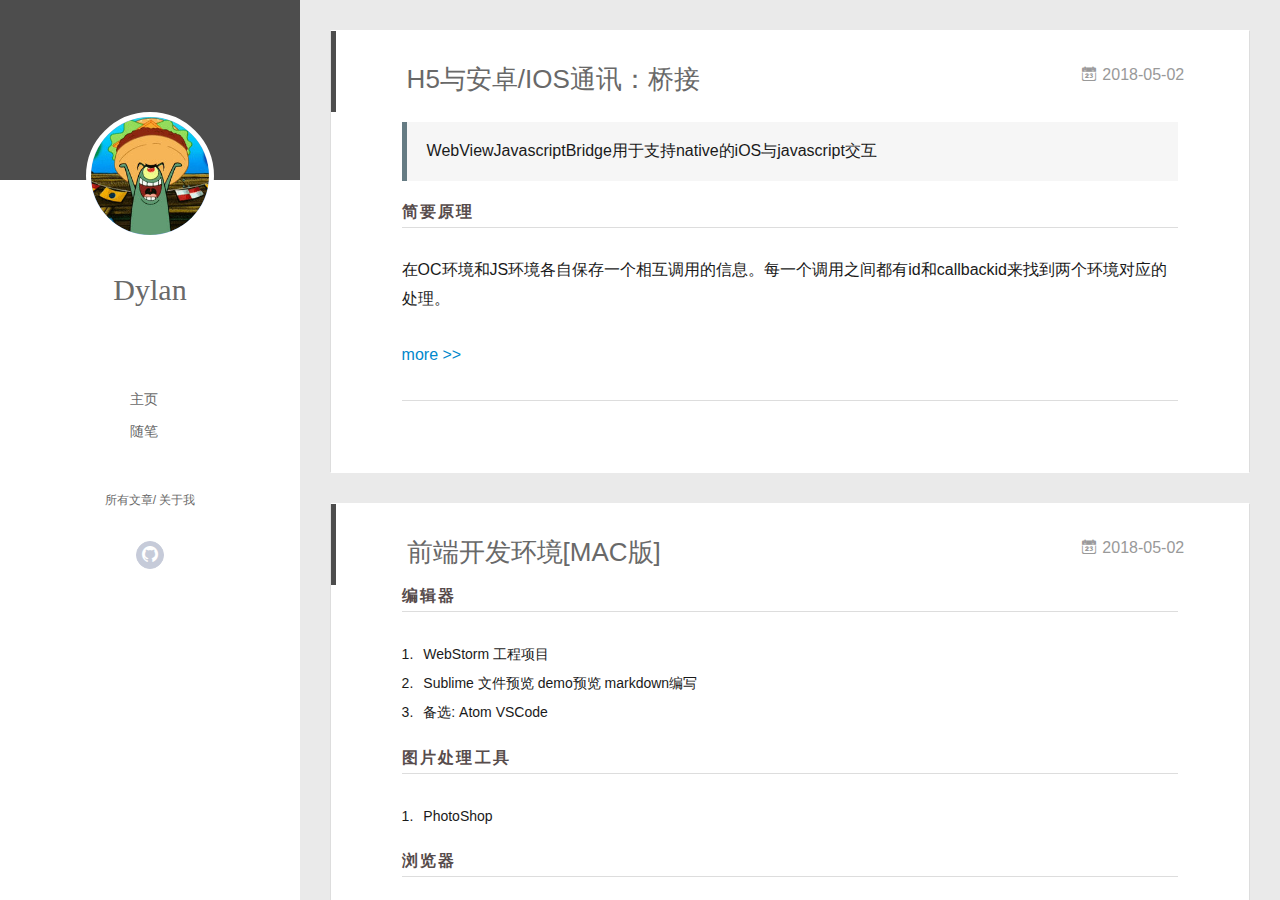
<file: index.html>
<!DOCTYPE html>
<html>
<head>
  <meta charset="utf-8">
  
  <meta name="renderer" content="webkit">
  <meta http-equiv="X-UA-Compatible" content="IE=edge" >
  <link rel="dns-prefetch" href="http://yoursite.com">
  <title>Dylan&#39;s Blog</title>
  <meta name="viewport" content="width=device-width, initial-scale=1, maximum-scale=1">
  <meta property="og:type" content="website">
<meta property="og:title" content="Dylan&#39;s Blog">
<meta property="og:url" content="http://yoursite.com/index.html">
<meta property="og:site_name" content="Dylan&#39;s Blog">
<meta property="og:locale" content="default">
<meta name="twitter:card" content="summary">
<meta name="twitter:title" content="Dylan&#39;s Blog">
  
    <link rel="alternative" href="/atom.xml" title="Dylan&#39;s Blog" type="application/atom+xml">
  
  
    <link rel="icon" href="/assets/img/avatar.png">
  
  <link rel="stylesheet" type="text/css" href="/./main.5a4b0c.css">
  <style type="text/css">
  
    #container.show {
      background: linear-gradient(200deg,#a0cfe4,#e8c37e);
    }
  </style>
  
<!-- Google Analytics -->
<script type="text/javascript">
(function(i,s,o,g,r,a,m){i['GoogleAnalyticsObject']=r;i[r]=i[r]||function(){
(i[r].q=i[r].q||[]).push(arguments)},i[r].l=1*new Date();a=s.createElement(o),
m=s.getElementsByTagName(o)[0];a.async=1;a.src=g;m.parentNode.insertBefore(a,m)
})(window,document,'script','//www.google-analytics.com/analytics.js','ga');

ga('create', 'UA-118582530-1', 'auto');
ga('send', 'pageview');

</script>
<!-- End Google Analytics -->


  

</head>

<body>
  <div id="container" q-class="show:isCtnShow">
    <canvas id="anm-canvas" class="anm-canvas"></canvas>
    <div class="left-col" q-class="show:isShow">
      
<div class="overlay" style="background: #4d4d4d"></div>
<div class="intrude-less">
	<header id="header" class="inner">
		<a href="/" class="profilepic">
			<img src="/assets/img/avatar.png" class="js-avatar">
		</a>
		<hgroup>
		  <h1 class="header-author"><a href="/">Dylan</a></h1>
		</hgroup>
		

		<nav class="header-menu">
			<ul>
			
				<li><a href="/">主页</a></li>
	        
				<li><a href="/tags/随笔/">随笔</a></li>
	        
			</ul>
		</nav>
		<nav class="header-smart-menu">
    		
    			
    			<a q-on="click: openSlider(e, 'innerArchive')" href="javascript:void(0)">所有文章</a>
    			
            
    			
    			<a q-on="click: openSlider(e, 'aboutme')" href="javascript:void(0)">关于我</a>
    			
            
		</nav>
		<nav class="header-nav">
			<div class="social">
				
					<a class="github" target="_blank" href="https://github.com/Deeeeeee" title="github"><i class="icon-github"></i></a>
		        
			</div>
		</nav>
	</header>		
</div>

    </div>
    <div class="mid-col" q-class="show:isShow,hide:isShow|isFalse">
      
<nav id="mobile-nav">
  	<div class="overlay js-overlay" style="background: #4d4d4d"></div>
	<div class="btnctn js-mobile-btnctn">
  		<div class="slider-trigger list" q-on="click: openSlider(e)"><i class="icon icon-sort"></i></div>
	</div>
	<div class="intrude-less">
		<header id="header" class="inner">
			<div class="profilepic">
				<img src="/assets/img/avatar.png" class="js-avatar">
			</div>
			<hgroup>
			  <h1 class="header-author js-header-author">Dylan</h1>
			</hgroup>
			
			
			
				
			
				
			
			
			
			<nav class="header-nav">
				<div class="social">
					
						<a class="github" target="_blank" href="https://github.com/Deeeeeee" title="github"><i class="icon-github"></i></a>
			        
				</div>
			</nav>

			<nav class="header-menu js-header-menu">
				<ul style="width: 50%">
				
				
					<li style="width: 50%"><a href="/">主页</a></li>
		        
					<li style="width: 50%"><a href="/tags/随笔/">随笔</a></li>
		        
				</ul>
			</nav>
		</header>				
	</div>
	<div class="mobile-mask" style="display:none" q-show="isShow"></div>
</nav>

      <div id="wrapper" class="body-wrap">
        <div class="menu-l">
          <div class="canvas-wrap">
            <canvas data-colors="#eaeaea" data-sectionHeight="100" data-contentId="js-content" id="myCanvas1" class="anm-canvas"></canvas>
          </div>
          <div id="js-content" class="content-ll">
            
  
    <article id="post-Js桥接" class="article article-type-post  article-index" itemscope itemprop="blogPost">
  <div class="article-inner">
    
      <header class="article-header">
        
  
    <h1 itemprop="name">
      <a class="article-title" href="/2018/05/02/Js桥接/">H5与安卓/IOS通讯：桥接</a>
    </h1>
  

        
        <a href="/2018/05/02/Js桥接/" class="archive-article-date">
  	<time datetime="2018-05-02T10:08:33.000Z" itemprop="datePublished"><i class="icon-calendar icon"></i>2018-05-02</time>
</a>
        
      </header>
    
    <div class="article-entry" itemprop="articleBody">
      
        <blockquote>
<p>WebViewJavascriptBridge用于支持native的iOS与javascript交互</p>
</blockquote>
<h4 id="简要原理"><a href="#简要原理" class="headerlink" title="简要原理"></a>简要原理</h4><p>在OC环境和JS环境各自保存一个相互调用的信息。每一个调用之间都有id和callbackid来找到两个环境对应的处理。</p>
        
          <a class="article-more-a" href="/2018/05/02/Js桥接/#more">more >></a>
        
      

      
    </div>
    <div class="article-info article-info-index">
      
      
      

      

      
      <div class="clearfix"></div>
    </div>
  </div>
</article>

<aside class="wrap-side-operation">
    <div class="mod-side-operation">
        
        <div class="jump-container" id="js-jump-container" style="display:none;">
            <a href="javascript:void(0)" class="mod-side-operation__jump-to-top">
                <i class="icon-font icon-back"></i>
            </a>
            <div id="js-jump-plan-container" class="jump-plan-container" style="top: -11px;">
                <i class="icon-font icon-plane jump-plane"></i>
            </div>
        </div>
        
        
    </div>
</aside>




  
    <article id="post-前端开发环境[MAC版]" class="article article-type-post  article-index" itemscope itemprop="blogPost">
  <div class="article-inner">
    
      <header class="article-header">
        
  
    <h1 itemprop="name">
      <a class="article-title" href="/2018/05/02/前端开发环境[MAC版]/">前端开发环境[MAC版]</a>
    </h1>
  

        
        <a href="/2018/05/02/前端开发环境[MAC版]/" class="archive-article-date">
  	<time datetime="2018-05-02T10:04:24.000Z" itemprop="datePublished"><i class="icon-calendar icon"></i>2018-05-02</time>
</a>
        
      </header>
    
    <div class="article-entry" itemprop="articleBody">
      
        <h4 id="编辑器"><a href="#编辑器" class="headerlink" title="编辑器"></a>编辑器</h4><ol>
<li>WebStorm 工程项目</li>
<li>Sublime 文件预览 demo预览 markdown编写</li>
<li>备选: Atom VSCode</li>
</ol>
<h4 id="图片处理工具"><a href="#图片处理工具" class="headerlink" title="图片处理工具"></a>图片处理工具</h4><ol>
<li>PhotoShop</li>
</ol>
<h4 id="浏览器"><a href="#浏览器" class="headerlink" title="浏览器"></a>浏览器</h4><ol>
<li>Chrome (及相关插件)<ul>
<li>词焙+        实时翻译选中单词</li>
<li>FEHelper     前端助手</li>
<li>Vue DevTools</li>
</ul>
</li>
<li>Safari 调试iphone Safari</li>
</ol>
        
          <a class="article-more-a" href="/2018/05/02/前端开发环境[MAC版]/#more">more >></a>
        
      

      
    </div>
    <div class="article-info article-info-index">
      
      
      

      

      
      <div class="clearfix"></div>
    </div>
  </div>
</article>

<aside class="wrap-side-operation">
    <div class="mod-side-operation">
        
        <div class="jump-container" id="js-jump-container" style="display:none;">
            <a href="javascript:void(0)" class="mod-side-operation__jump-to-top">
                <i class="icon-font icon-back"></i>
            </a>
            <div id="js-jump-plan-container" class="jump-plan-container" style="top: -11px;">
                <i class="icon-font icon-plane jump-plane"></i>
            </div>
        </div>
        
        
    </div>
</aside>




  
  


          </div>
        </div>
      </div>
      <footer id="footer">
  <div class="outer">
    <div id="footer-info">
    	<div class="footer-left">
    		&copy; 2018 Dylan
    	</div>
      	<div class="footer-right">
      		<a href="http://hexo.io/" target="_blank">Hexo</a>  Theme <a href="https://github.com/litten/hexo-theme-yilia" target="_blank">Yilia</a> by Litten
      	</div>
    </div>
  </div>
</footer>
    </div>
    <script>
	var yiliaConfig = {
		mathjax: false,
		isHome: true,
		isPost: false,
		isArchive: false,
		isTag: false,
		isCategory: false,
		open_in_new: false,
		toc_hide_index: true,
		root: "/",
		innerArchive: true,
		showTags: false
	}
</script>

<script>!function(r){function e(t){if(i[t])return i[t].exports;var n=i[t]={exports:{},id:t,loaded:!1};return r[t].call(n.exports,n,n.exports,e),n.loaded=!0,n.exports}var i={};e.m=r,e.c=i,e.p="./",e(0)}([function(t,n,r){r(204),t.exports=r(200)},function(t,n,r){var d=r(3),y=r(49),g=r(25),b=r(26),m=r(46),x="prototype",S=function(t,n,r){var e,i,o,u,c=t&S.F,f=t&S.G,a=t&S.S,s=t&S.P,l=t&S.B,h=f?d:a?d[n]||(d[n]={}):(d[n]||{})[x],v=f?y:y[n]||(y[n]={}),p=v[x]||(v[x]={});for(e in f&&(r=n),r)o=((i=!c&&h&&void 0!==h[e])?h:r)[e],u=l&&i?m(o,d):s&&"function"==typeof o?m(Function.call,o):o,h&&b(h,e,o,t&S.U),v[e]!=o&&g(v,e,u),s&&p[e]!=o&&(p[e]=o)};d.core=y,S.F=1,S.G=2,S.S=4,S.P=8,S.B=16,S.W=32,S.U=64,S.R=128,t.exports=S},function(t,n,r){var e=r(5);t.exports=function(t){if(!e(t))throw TypeError(t+" is not an object!");return t}},function(t,n){var r=t.exports="undefined"!=typeof window&&window.Math==Math?window:"undefined"!=typeof self&&self.Math==Math?self:Function("return this")();"number"==typeof __g&&(__g=r)},function(t,n){t.exports=function(t){try{return!!t()}catch(t){return!0}}},function(t,n){t.exports=function(t){return"object"==typeof t?null!==t:"function"==typeof t}},function(t,n){var r=t.exports="undefined"!=typeof window&&window.Math==Math?window:"undefined"!=typeof self&&self.Math==Math?self:Function("return this")();"number"==typeof __g&&(__g=r)},function(t,n,r){var e=r(128)("wks"),i=r(78),o=r(3).Symbol,u="function"==typeof o;(t.exports=function(t){return e[t]||(e[t]=u&&o[t]||(u?o:i)("Symbol."+t))}).store=e},function(t,n){var r={}.hasOwnProperty;t.exports=function(t,n){return r.call(t,n)}},function(t,n,r){t.exports=!r(4)(function(){return 7!=Object.defineProperty({},"a",{get:function(){return 7}}).a})},function(t,n,r){var e=r(2),i=r(171),o=r(53),u=Object.defineProperty;n.f=r(9)?Object.defineProperty:function(t,n,r){if(e(t),n=o(n,!0),e(r),i)try{return u(t,n,r)}catch(t){}if("get"in r||"set"in r)throw TypeError("Accessors not supported!");return"value"in r&&(t[n]=r.value),t}},function(t,n,r){var e=r(52),i=Math.min;t.exports=function(t){return 0<t?i(e(t),9007199254740991):0}},function(t,n,r){t.exports=!r(19)(function(){return 7!=Object.defineProperty({},"a",{get:function(){return 7}}).a})},function(t,n,r){var e=r(14),i=r(22);t.exports=r(12)?function(t,n,r){return e.f(t,n,i(1,r))}:function(t,n,r){return t[n]=r,t}},function(t,n,r){var e=r(21),i=r(59),o=r(42),u=Object.defineProperty;n.f=r(12)?Object.defineProperty:function(t,n,r){if(e(t),n=o(n,!0),e(r),i)try{return u(t,n,r)}catch(t){}if("get"in r||"set"in r)throw TypeError("Accessors not supported!");return"value"in r&&(t[n]=r.value),t}},function(t,n,r){var e=r(95),i=r(33);t.exports=function(t){return e(i(t))}},function(t,n,r){var e=r(40)("wks"),i=r(23),o=r(6).Symbol,u="function"==typeof o;(t.exports=function(t){return e[t]||(e[t]=u&&o[t]||(u?o:i)("Symbol."+t))}).store=e},function(t,n,r){var e=r(50);t.exports=function(t){return Object(e(t))}},function(t,n){t.exports=function(t){return"object"==typeof t?null!==t:"function"==typeof t}},function(t,n){t.exports=function(t){try{return!!t()}catch(t){return!0}}},function(t,n){t.exports=function(t){if("function"!=typeof t)throw TypeError(t+" is not a function!");return t}},function(t,n,r){var e=r(18);t.exports=function(t){if(!e(t))throw TypeError(t+" is not an object!");return t}},function(t,n){t.exports=function(t,n){return{enumerable:!(1&t),configurable:!(2&t),writable:!(4&t),value:n}}},function(t,n){var r=0,e=Math.random();t.exports=function(t){return"Symbol(".concat(void 0===t?"":t,")_",(++r+e).toString(36))}},function(t,n){var r=t.exports={version:"2.5.5"};"number"==typeof __e&&(__e=r)},function(t,n,r){var e=r(10),i=r(74);t.exports=r(9)?function(t,n,r){return e.f(t,n,i(1,r))}:function(t,n,r){return t[n]=r,t}},function(t,n,r){var o=r(3),u=r(25),c=r(29),f=r(78)("src"),e="toString",i=Function[e],a=(""+i).split(e);r(49).inspectSource=function(t){return i.call(t)},(t.exports=function(t,n,r,e){var i="function"==typeof r;i&&(c(r,"name")||u(r,"name",n)),t[n]!==r&&(i&&(c(r,f)||u(r,f,t[n]?""+t[n]:a.join(String(n)))),t===o?t[n]=r:e?t[n]?t[n]=r:u(t,n,r):(delete t[n],u(t,n,r)))})(Function.prototype,e,function(){return"function"==typeof this&&this[f]||i.call(this)})},function(t,n,r){var e=r(1),i=r(4),u=r(50),c=/"/g,o=function(t,n,r,e){var i=String(u(t)),o="<"+n;return""!==r&&(o+=" "+r+'="'+String(e).replace(c,"&quot;")+'"'),o+">"+i+"</"+n+">"};t.exports=function(n,t){var r={};r[n]=t(o),e(e.P+e.F*i(function(){var t=""[n]('"');return t!==t.toLowerCase()||3<t.split('"').length}),"String",r)}},function(t,n,r){var e=r(64),i=r(34);t.exports=Object.keys||function(t){return e(t,i)}},function(t,n){var r={}.hasOwnProperty;t.exports=function(t,n){return r.call(t,n)}},function(t,n,r){var e=r(116),i=r(74),o=r(32),u=r(53),c=r(29),f=r(171),a=Object.getOwnPropertyDescriptor;n.f=r(9)?a:function(t,n){if(t=o(t),n=u(n,!0),f)try{return a(t,n)}catch(t){}if(c(t,n))return i(!e.f.call(t,n),t[n])}},function(t,n,r){var e=r(29),i=r(17),o=r(149)("IE_PROTO"),u=Object.prototype;t.exports=Object.getPrototypeOf||function(t){return t=i(t),e(t,o)?t[o]:"function"==typeof t.constructor&&t instanceof t.constructor?t.constructor.prototype:t instanceof Object?u:null}},function(t,n,r){var e=r(115),i=r(50);t.exports=function(t){return e(i(t))}},function(t,n){t.exports=function(t){if(null==t)throw TypeError("Can't call method on  "+t);return t}},function(t,n){t.exports="constructor,hasOwnProperty,isPrototypeOf,propertyIsEnumerable,toLocaleString,toString,valueOf".split(",")},function(t,n){t.exports={}},function(t,n){t.exports=!0},function(t,n){n.f={}.propertyIsEnumerable},function(t,n,r){var e=r(14).f,i=r(8),o=r(16)("toStringTag");t.exports=function(t,n,r){t&&!i(t=r?t:t.prototype,o)&&e(t,o,{configurable:!0,value:n})}},function(t,n,r){var e=r(40)("keys"),i=r(23);t.exports=function(t){return e[t]||(e[t]=i(t))}},function(t,n,r){var e=r(6),i="__core-js_shared__",o=e[i]||(e[i]={});t.exports=function(t){return o[t]||(o[t]={})}},function(t,n){var r=Math.ceil,e=Math.floor;t.exports=function(t){return isNaN(t=+t)?0:(0<t?e:r)(t)}},function(t,n,r){var i=r(18);t.exports=function(t,n){if(!i(t))return t;var r,e;if(n&&"function"==typeof(r=t.toString)&&!i(e=r.call(t)))return e;if("function"==typeof(r=t.valueOf)&&!i(e=r.call(t)))return e;if(!n&&"function"==typeof(r=t.toString)&&!i(e=r.call(t)))return e;throw TypeError("Can't convert object to primitive value")}},function(t,n,r){var e=r(6),i=r(24),o=r(36),u=r(44),c=r(14).f;t.exports=function(t){var n=i.Symbol||(i.Symbol=o?{}:e.Symbol||{});"_"==t.charAt(0)||t in n||c(n,t,{value:u.f(t)})}},function(t,n,r){n.f=r(16)},function(t,n){var r={}.toString;t.exports=function(t){return r.call(t).slice(8,-1)}},function(t,n,r){var o=r(20);t.exports=function(e,i,t){if(o(e),void 0===i)return e;switch(t){case 1:return function(t){return e.call(i,t)};case 2:return function(t,n){return e.call(i,t,n)};case 3:return function(t,n,r){return e.call(i,t,n,r)}}return function(){return e.apply(i,arguments)}}},function(t,n,r){"use strict";var e=r(4);t.exports=function(t,n){return!!t&&e(function(){n?t.call(null,function(){},1):t.call(null)})}},function(t,n,r){var m=r(46),x=r(115),S=r(17),w=r(11),e=r(134);t.exports=function(l,t){var h=1==l,v=2==l,p=3==l,d=4==l,y=6==l,g=5==l||y,b=t||e;return function(t,n,r){for(var e,i,o=S(t),u=x(o),c=m(n,r,3),f=w(u.length),a=0,s=h?b(t,f):v?b(t,0):void 0;a<f;a++)if((g||a in u)&&(i=c(e=u[a],a,o),l))if(h)s[a]=i;else if(i)switch(l){case 3:return!0;case 5:return e;case 6:return a;case 2:s.push(e)}else if(d)return!1;return y?-1:p||d?d:s}}},function(t,n){var r=t.exports={version:"2.5.5"};"number"==typeof __e&&(__e=r)},function(t,n){t.exports=function(t){if(null==t)throw TypeError("Can't call method on  "+t);return t}},function(t,n,r){var i=r(1),o=r(49),u=r(4);t.exports=function(t,n){var r=(o.Object||{})[t]||Object[t],e={};e[t]=n(r),i(i.S+i.F*u(function(){r(1)}),"Object",e)}},function(t,n){var r=Math.ceil,e=Math.floor;t.exports=function(t){return isNaN(t=+t)?0:(0<t?e:r)(t)}},function(t,n,r){var i=r(5);t.exports=function(t,n){if(!i(t))return t;var r,e;if(n&&"function"==typeof(r=t.toString)&&!i(e=r.call(t)))return e;if("function"==typeof(r=t.valueOf)&&!i(e=r.call(t)))return e;if(!n&&"function"==typeof(r=t.toString)&&!i(e=r.call(t)))return e;throw TypeError("Can't convert object to primitive value")}},function(t,n,r){var d=r(6),y=r(24),g=r(92),b=r(13),m=r(8),x="prototype",S=function(t,n,r){var e,i,o,u=t&S.F,c=t&S.G,f=t&S.S,a=t&S.P,s=t&S.B,l=t&S.W,h=c?y:y[n]||(y[n]={}),v=h[x],p=c?d:f?d[n]:(d[n]||{})[x];for(e in c&&(r=n),r)(i=!u&&p&&void 0!==p[e])&&m(h,e)||(o=i?p[e]:r[e],h[e]=c&&"function"!=typeof p[e]?r[e]:s&&i?g(o,d):l&&p[e]==o?function(e){var t=function(t,n,r){if(this instanceof e){switch(arguments.length){case 0:return new e;case 1:return new e(t);case 2:return new e(t,n)}return new e(t,n,r)}return e.apply(this,arguments)};return t[x]=e[x],t}(o):a&&"function"==typeof o?g(Function.call,o):o,a&&((h.virtual||(h.virtual={}))[e]=o,t&S.R&&v&&!v[e]&&b(v,e,o)))};S.F=1,S.G=2,S.S=4,S.P=8,S.B=16,S.W=32,S.U=64,S.R=128,t.exports=S},function(t,n,r){var o=r(192),e=r(1),i=r(128)("metadata"),u=i.store||(i.store=new(r(195))),c=function(t,n,r){var e=u.get(t);if(!e){if(!r)return;u.set(t,e=new o)}var i=e.get(n);if(!i){if(!r)return;e.set(n,i=new o)}return i};t.exports={store:u,map:c,has:function(t,n,r){var e=c(n,r,!1);return void 0!==e&&e.has(t)},get:function(t,n,r){var e=c(n,r,!1);return void 0===e?void 0:e.get(t)},set:function(t,n,r,e){c(r,e,!0).set(t,n)},keys:function(t,n){var r=c(t,n,!1),e=[];return r&&r.forEach(function(t,n){e.push(n)}),e},key:function(t){return void 0===t||"symbol"==typeof t?t:String(t)},exp:function(t){e(e.S,"Reflect",t)}}},function(t,n,r){"use strict";if(r(9)){var g=r(70),b=r(3),m=r(4),x=r(1),S=r(130),e=r(155),h=r(46),w=r(68),i=r(74),_=r(25),o=r(75),u=r(52),O=r(11),E=r(190),c=r(77),f=r(53),a=r(29),M=r(114),P=r(5),v=r(17),p=r(141),j=r(71),F=r(31),A=r(72).f,d=r(158),s=r(78),l=r(7),y=r(48),L=r(117),N=r(129),T=r(159),I=r(80),k=r(123),R=r(76),C=r(133),D=r(163),G=r(10),W=r(30),U=G.f,V=W.f,B=b.RangeError,q=b.TypeError,z=b.Uint8Array,H="ArrayBuffer",K="Shared"+H,J="BYTES_PER_ELEMENT",Y="prototype",$=Array[Y],X=e.ArrayBuffer,Q=e.DataView,Z=y(0),tt=y(2),nt=y(3),rt=y(4),et=y(5),it=y(6),ot=L(!0),ut=L(!1),ct=T.values,ft=T.keys,at=T.entries,st=$.lastIndexOf,lt=$.reduce,ht=$.reduceRight,vt=$.join,pt=$.sort,dt=$.slice,yt=$.toString,gt=$.toLocaleString,bt=l("iterator"),mt=l("toStringTag"),xt=s("typed_constructor"),St=s("def_constructor"),wt=S.CONSTR,_t=S.TYPED,Ot=S.VIEW,Et="Wrong length!",Mt=y(1,function(t,n){return Lt(N(t,t[St]),n)}),Pt=m(function(){return 1===new z(new Uint16Array([1]).buffer)[0]}),jt=!!z&&!!z[Y].set&&m(function(){new z(1).set({})}),Ft=function(t,n){var r=u(t);if(r<0||r%n)throw B("Wrong offset!");return r},At=function(t){if(P(t)&&_t in t)return t;throw q(t+" is not a typed array!")},Lt=function(t,n){if(!(P(t)&&xt in t))throw q("It is not a typed array constructor!");return new t(n)},Nt=function(t,n){return Tt(N(t,t[St]),n)},Tt=function(t,n){for(var r=0,e=n.length,i=Lt(t,e);r<e;)i[r]=n[r++];return i},It=function(t,n,r){U(t,n,{get:function(){return this._d[r]}})},kt=function(t){var n,r,e,i,o,u,c=v(t),f=arguments.length,a=1<f?arguments[1]:void 0,s=void 0!==a,l=d(c);if(null!=l&&!p(l)){for(u=l.call(c),e=[],n=0;!(o=u.next()).done;n++)e.push(o.value);c=e}for(s&&2<f&&(a=h(a,arguments[2],2)),n=0,r=O(c.length),i=Lt(this,r);n<r;n++)i[n]=s?a(c[n],n):c[n];return i},Rt=function(){for(var t=0,n=arguments.length,r=Lt(this,n);t<n;)r[t]=arguments[t++];return r},Ct=!!z&&m(function(){gt.call(new z(1))}),Dt=function(){return gt.apply(Ct?dt.call(At(this)):At(this),arguments)},Gt={copyWithin:function(t,n){return D.call(At(this),t,n,2<arguments.length?arguments[2]:void 0)},every:function(t){return rt(At(this),t,1<arguments.length?arguments[1]:void 0)},fill:function(t){return C.apply(At(this),arguments)},filter:function(t){return Nt(this,tt(At(this),t,1<arguments.length?arguments[1]:void 0))},find:function(t){return et(At(this),t,1<arguments.length?arguments[1]:void 0)},findIndex:function(t){return it(At(this),t,1<arguments.length?arguments[1]:void 0)},forEach:function(t){Z(At(this),t,1<arguments.length?arguments[1]:void 0)},indexOf:function(t){return ut(At(this),t,1<arguments.length?arguments[1]:void 0)},includes:function(t){return ot(At(this),t,1<arguments.length?arguments[1]:void 0)},join:function(t){return vt.apply(At(this),arguments)},lastIndexOf:function(t){return st.apply(At(this),arguments)},map:function(t){return Mt(At(this),t,1<arguments.length?arguments[1]:void 0)},reduce:function(t){return lt.apply(At(this),arguments)},reduceRight:function(t){return ht.apply(At(this),arguments)},reverse:function(){for(var t,n=this,r=At(n).length,e=Math.floor(r/2),i=0;i<e;)t=n[i],n[i++]=n[--r],n[r]=t;return n},some:function(t){return nt(At(this),t,1<arguments.length?arguments[1]:void 0)},sort:function(t){return pt.call(At(this),t)},subarray:function(t,n){var r=At(this),e=r.length,i=c(t,e);return new(N(r,r[St]))(r.buffer,r.byteOffset+i*r.BYTES_PER_ELEMENT,O((void 0===n?e:c(n,e))-i))}},Wt=function(t,n){return Nt(this,dt.call(At(this),t,n))},Ut=function(t){At(this);var n=Ft(arguments[1],1),r=this.length,e=v(t),i=O(e.length),o=0;if(r<i+n)throw B(Et);for(;o<i;)this[n+o]=e[o++]},Vt={entries:function(){return at.call(At(this))},keys:function(){return ft.call(At(this))},values:function(){return ct.call(At(this))}},Bt=function(t,n){return P(t)&&t[_t]&&"symbol"!=typeof n&&n in t&&String(+n)==String(n)},qt=function(t,n){return Bt(t,n=f(n,!0))?i(2,t[n]):V(t,n)},zt=function(t,n,r){return!(Bt(t,n=f(n,!0))&&P(r)&&a(r,"value"))||a(r,"get")||a(r,"set")||r.configurable||a(r,"writable")&&!r.writable||a(r,"enumerable")&&!r.enumerable?U(t,n,r):(t[n]=r.value,t)};wt||(W.f=qt,G.f=zt),x(x.S+x.F*!wt,"Object",{getOwnPropertyDescriptor:qt,defineProperty:zt}),m(function(){yt.call({})})&&(yt=gt=function(){return vt.call(this)});var Ht=o({},Gt);o(Ht,Vt),_(Ht,bt,Vt.values),o(Ht,{slice:Wt,set:Ut,constructor:function(){},toString:yt,toLocaleString:Dt}),It(Ht,"buffer","b"),It(Ht,"byteOffset","o"),It(Ht,"byteLength","l"),It(Ht,"length","e"),U(Ht,mt,{get:function(){return this[_t]}}),t.exports=function(t,l,n,o){var h=t+((o=!!o)?"Clamped":"")+"Array",r="get"+t,u="set"+t,v=b[h],c=v||{},e=v&&F(v),i=!v||!S.ABV,f={},a=v&&v[Y],p=function(t,i){U(t,i,{get:function(){return t=i,(n=this._d).v[r](t*l+n.o,Pt);var t,n},set:function(t){return n=i,r=t,e=this._d,o&&(r=(r=Math.round(r))<0?0:255<r?255:255&r),void e.v[u](n*l+e.o,r,Pt);var n,r,e},enumerable:!0})};i?(v=n(function(t,n,r,e){w(t,v,h,"_d");var i,o,u,c,f=0,a=0;if(P(n)){if(!(n instanceof X||(c=M(n))==H||c==K))return _t in n?Tt(v,n):kt.call(v,n);i=n,a=Ft(r,l);var s=n.byteLength;if(void 0===e){if(s%l)throw B(Et);if((o=s-a)<0)throw B(Et)}else if(s<(o=O(e)*l)+a)throw B(Et);u=o/l}else u=E(n),i=new X(o=u*l);for(_(t,"_d",{b:i,o:a,l:o,e:u,v:new Q(i)});f<u;)p(t,f++)}),a=v[Y]=j(Ht),_(a,"constructor",v)):m(function(){v(1)})&&m(function(){new v(-1)})&&k(function(t){new v,new v(null),new v(1.5),new v(t)},!0)||(v=n(function(t,n,r,e){var i;return w(t,v,h),P(n)?n instanceof X||(i=M(n))==H||i==K?void 0!==e?new c(n,Ft(r,l),e):void 0!==r?new c(n,Ft(r,l)):new c(n):_t in n?Tt(v,n):kt.call(v,n):new c(E(n))}),Z(e!==Function.prototype?A(c).concat(A(e)):A(c),function(t){t in v||_(v,t,c[t])}),v[Y]=a,g||(a.constructor=v));var s=a[bt],d=!!s&&("values"==s.name||null==s.name),y=Vt.values;_(v,xt,!0),_(a,_t,h),_(a,Ot,!0),_(a,St,v),(o?new v(1)[mt]==h:mt in a)||U(a,mt,{get:function(){return h}}),f[h]=v,x(x.G+x.W+x.F*(v!=c),f),x(x.S,h,{BYTES_PER_ELEMENT:l}),x(x.S+x.F*m(function(){c.of.call(v,1)}),h,{from:kt,of:Rt}),J in a||_(a,J,l),x(x.P,h,Gt),R(h),x(x.P+x.F*jt,h,{set:Ut}),x(x.P+x.F*!d,h,Vt),g||a.toString==yt||(a.toString=yt),x(x.P+x.F*m(function(){new v(1).slice()}),h,{slice:Wt}),x(x.P+x.F*(m(function(){return[1,2].toLocaleString()!=new v([1,2]).toLocaleString()})||!m(function(){a.toLocaleString.call([1,2])})),h,{toLocaleString:Dt}),I[h]=d?s:y,g||d||_(a,bt,y)}}else t.exports=function(){}},function(t,n){var r={}.toString;t.exports=function(t){return r.call(t).slice(8,-1)}},function(t,n,r){var e=r(18),i=r(6).document,o=e(i)&&e(i.createElement);t.exports=function(t){return o?i.createElement(t):{}}},function(t,n,r){t.exports=!r(12)&&!r(19)(function(){return 7!=Object.defineProperty(r(58)("div"),"a",{get:function(){return 7}}).a})},function(t,n,r){"use strict";var m=r(36),x=r(54),S=r(65),w=r(13),_=r(35),O=r(97),E=r(38),M=r(103),P=r(16)("iterator"),j=!([].keys&&"next"in[].keys()),F="values",A=function(){return this};t.exports=function(t,n,r,e,i,o,u){O(r,n,e);var c,f,a,s=function(t){if(!j&&t in p)return p[t];switch(t){case"keys":case F:return function(){return new r(this,t)}}return function(){return new r(this,t)}},l=n+" Iterator",h=i==F,v=!1,p=t.prototype,d=p[P]||p["@@iterator"]||i&&p[i],y=d||s(i),g=i?h?s("entries"):y:void 0,b="Array"==n&&p.entries||d;if(b&&((a=M(b.call(new t)))!==Object.prototype&&a.next&&(E(a,l,!0),m||"function"==typeof a[P]||w(a,P,A))),h&&d&&d.name!==F&&(v=!0,y=function(){return d.call(this)}),m&&!u||!j&&!v&&p[P]||w(p,P,y),_[n]=y,_[l]=A,i)if(c={values:h?y:s(F),keys:o?y:s("keys"),entries:g},u)for(f in c)f in p||S(p,f,c[f]);else x(x.P+x.F*(j||v),n,c);return c}},function(t,n,e){var i=e(21),o=e(100),u=e(34),c=e(39)("IE_PROTO"),f=function(){},a="prototype",s=function(){var t,n=e(58)("iframe"),r=u.length;for(n.style.display="none",e(94).appendChild(n),n.src="javascript:",(t=n.contentWindow.document).open(),t.write("<script>document.F=Object<\/script>"),t.close(),s=t.F;r--;)delete s[a][u[r]];return s()};t.exports=Object.create||function(t,n){var r;return null!==t?(f[a]=i(t),r=new f,f[a]=null,r[c]=t):r=s(),void 0===n?r:o(r,n)}},function(t,n,r){var e=r(64),i=r(34).concat("length","prototype");n.f=Object.getOwnPropertyNames||function(t){return e(t,i)}},function(t,n){n.f=Object.getOwnPropertySymbols},function(t,n,r){var u=r(8),c=r(15),f=r(91)(!1),a=r(39)("IE_PROTO");t.exports=function(t,n){var r,e=c(t),i=0,o=[];for(r in e)r!=a&&u(e,r)&&o.push(r);for(;n.length>i;)u(e,r=n[i++])&&(~f(o,r)||o.push(r));return o}},function(t,n,r){t.exports=r(13)},function(t,n,r){var e=r(7)("unscopables"),i=Array.prototype;null==i[e]&&r(25)(i,e,{}),t.exports=function(t){i[e][t]=!0}},function(t,n,r){var e=r(78)("meta"),i=r(5),o=r(29),u=r(10).f,c=0,f=Object.isExtensible||function(){return!0},a=!r(4)(function(){return f(Object.preventExtensions({}))}),s=function(t){u(t,e,{value:{i:"O"+ ++c,w:{}}})},l=t.exports={KEY:e,NEED:!1,fastKey:function(t,n){if(!i(t))return"symbol"==typeof t?t:("string"==typeof t?"S":"P")+t;if(!o(t,e)){if(!f(t))return"F";if(!n)return"E";s(t)}return t[e].i},getWeak:function(t,n){if(!o(t,e)){if(!f(t))return!0;if(!n)return!1;s(t)}return t[e].w},onFreeze:function(t){return a&&l.NEED&&f(t)&&!o(t,e)&&s(t),t}}},function(t,n){t.exports=function(t,n,r,e){if(!(t instanceof n)||void 0!==e&&e in t)throw TypeError(r+": incorrect invocation!");return t}},function(t,n,r){var h=r(46),v=r(174),p=r(141),d=r(2),y=r(11),g=r(158),b={},m={};(n=t.exports=function(t,n,r,e,i){var o,u,c,f,a=i?function(){return t}:g(t),s=h(r,e,n?2:1),l=0;if("function"!=typeof a)throw TypeError(t+" is not iterable!");if(p(a)){for(o=y(t.length);l<o;l++)if((f=n?s(d(u=t[l])[0],u[1]):s(t[l]))===b||f===m)return f}else for(c=a.call(t);!(u=c.next()).done;)if((f=v(c,s,u.value,n))===b||f===m)return f}).BREAK=b,n.RETURN=m},function(t,n){t.exports=!1},function(t,n,e){var i=e(2),o=e(180),u=e(137),c=e(149)("IE_PROTO"),f=function(){},a="prototype",s=function(){var t,n=e(136)("iframe"),r=u.length;for(n.style.display="none",e(139).appendChild(n),n.src="javascript:",(t=n.contentWindow.document).open(),t.write("<script>document.F=Object<\/script>"),t.close(),s=t.F;r--;)delete s[a][u[r]];return s()};t.exports=Object.create||function(t,n){var r;return null!==t?(f[a]=i(t),r=new f,f[a]=null,r[c]=t):r=s(),void 0===n?r:o(r,n)}},function(t,n,r){var e=r(182),i=r(137).concat("length","prototype");n.f=Object.getOwnPropertyNames||function(t){return e(t,i)}},function(t,n,r){var e=r(182),i=r(137);t.exports=Object.keys||function(t){return e(t,i)}},function(t,n){t.exports=function(t,n){return{enumerable:!(1&t),configurable:!(2&t),writable:!(4&t),value:n}}},function(t,n,r){var i=r(26);t.exports=function(t,n,r){for(var e in n)i(t,e,n[e],r);return t}},function(t,n,r){"use strict";var e=r(3),i=r(10),o=r(9),u=r(7)("species");t.exports=function(t){var n=e[t];o&&n&&!n[u]&&i.f(n,u,{configurable:!0,get:function(){return this}})}},function(t,n,r){var e=r(52),i=Math.max,o=Math.min;t.exports=function(t,n){return(t=e(t))<0?i(t+n,0):o(t,n)}},function(t,n){var r=0,e=Math.random();t.exports=function(t){return"Symbol(".concat(void 0===t?"":t,")_",(++r+e).toString(36))}},function(t,n,r){var e=r(33);t.exports=function(t){return Object(e(t))}},function(t,n){t.exports={}},function(t,n,r){var e=r(10).f,i=r(29),o=r(7)("toStringTag");t.exports=function(t,n,r){t&&!i(t=r?t:t.prototype,o)&&e(t,o,{configurable:!0,value:n})}},function(t,n,r){var u=r(1),e=r(50),c=r(4),f=r(153),i="["+f+"]",o=RegExp("^"+i+i+"*"),a=RegExp(i+i+"*$"),s=function(t,n,r){var e={},i=c(function(){return!!f[t]()||"​"!="​"[t]()}),o=e[t]=i?n(l):f[t];r&&(e[r]=o),u(u.P+u.F*i,"String",e)},l=s.trim=function(t,n){return t=String(e(t)),1&n&&(t=t.replace(o,"")),2&n&&(t=t.replace(a,"")),t};t.exports=s},function(t,n,r){var e=r(5);t.exports=function(t,n){if(!e(t)||t._t!==n)throw TypeError("Incompatible receiver, "+n+" required!");return t}},function(t,n,r){t.exports={default:r(87),__esModule:!0}},function(t,n,r){t.exports={default:r(88),__esModule:!0}},function(t,n,r){"use strict";function e(t){return t&&t.__esModule?t:{default:t}}n.__esModule=!0;var i=e(r(85)),o=e(r(84)),u="function"==typeof o.default&&"symbol"==typeof i.default?function(t){return typeof t}:function(t){return t&&"function"==typeof o.default&&t.constructor===o.default&&t!==o.default.prototype?"symbol":typeof t};n.default="function"==typeof o.default&&"symbol"===u(i.default)?function(t){return void 0===t?"undefined":u(t)}:function(t){return t&&"function"==typeof o.default&&t.constructor===o.default&&t!==o.default.prototype?"symbol":void 0===t?"undefined":u(t)}},function(t,n,r){r(110),r(108),r(111),r(112),t.exports=r(24).Symbol},function(t,n,r){r(109),r(113),t.exports=r(44).f("iterator")},function(t,n){t.exports=function(t){if("function"!=typeof t)throw TypeError(t+" is not a function!");return t}},function(t,n){t.exports=function(){}},function(t,n,r){var f=r(15),a=r(106),s=r(105);t.exports=function(c){return function(t,n,r){var e,i=f(t),o=a(i.length),u=s(r,o);if(c&&n!=n){for(;u<o;)if((e=i[u++])!=e)return!0}else for(;u<o;u++)if((c||u in i)&&i[u]===n)return c||u||0;return!c&&-1}}},function(t,n,r){var o=r(89);t.exports=function(e,i,t){if(o(e),void 0===i)return e;switch(t){case 1:return function(t){return e.call(i,t)};case 2:return function(t,n){return e.call(i,t,n)};case 3:return function(t,n,r){return e.call(i,t,n,r)}}return function(){return e.apply(i,arguments)}}},function(t,n,r){var c=r(28),f=r(63),a=r(37);t.exports=function(t){var n=c(t),r=f.f;if(r)for(var e,i=r(t),o=a.f,u=0;i.length>u;)o.call(t,e=i[u++])&&n.push(e);return n}},function(t,n,r){var e=r(6).document;t.exports=e&&e.documentElement},function(t,n,r){var e=r(57);t.exports=Object("z").propertyIsEnumerable(0)?Object:function(t){return"String"==e(t)?t.split(""):Object(t)}},function(t,n,r){var e=r(57);t.exports=Array.isArray||function(t){return"Array"==e(t)}},function(t,n,r){"use strict";var e=r(61),i=r(22),o=r(38),u={};r(13)(u,r(16)("iterator"),function(){return this}),t.exports=function(t,n,r){t.prototype=e(u,{next:i(1,r)}),o(t,n+" Iterator")}},function(t,n){t.exports=function(t,n){return{value:n,done:!!t}}},function(t,n,r){var e=r(23)("meta"),i=r(18),o=r(8),u=r(14).f,c=0,f=Object.isExtensible||function(){return!0},a=!r(19)(function(){return f(Object.preventExtensions({}))}),s=function(t){u(t,e,{value:{i:"O"+ ++c,w:{}}})},l=t.exports={KEY:e,NEED:!1,fastKey:function(t,n){if(!i(t))return"symbol"==typeof t?t:("string"==typeof t?"S":"P")+t;if(!o(t,e)){if(!f(t))return"F";if(!n)return"E";s(t)}return t[e].i},getWeak:function(t,n){if(!o(t,e)){if(!f(t))return!0;if(!n)return!1;s(t)}return t[e].w},onFreeze:function(t){return a&&l.NEED&&f(t)&&!o(t,e)&&s(t),t}}},function(t,n,r){var u=r(14),c=r(21),f=r(28);t.exports=r(12)?Object.defineProperties:function(t,n){c(t);for(var r,e=f(n),i=e.length,o=0;o<i;)u.f(t,r=e[o++],n[r]);return t}},function(t,n,r){var e=r(37),i=r(22),o=r(15),u=r(42),c=r(8),f=r(59),a=Object.getOwnPropertyDescriptor;n.f=r(12)?a:function(t,n){if(t=o(t),n=u(n,!0),f)try{return a(t,n)}catch(t){}if(c(t,n))return i(!e.f.call(t,n),t[n])}},function(t,n,r){var e=r(15),i=r(62).f,o={}.toString,u="object"==typeof window&&window&&Object.getOwnPropertyNames?Object.getOwnPropertyNames(window):[];t.exports.f=function(t){return u&&"[object Window]"==o.call(t)?function(t){try{return i(t)}catch(t){return u.slice()}}(t):i(e(t))}},function(t,n,r){var e=r(8),i=r(79),o=r(39)("IE_PROTO"),u=Object.prototype;t.exports=Object.getPrototypeOf||function(t){return t=i(t),e(t,o)?t[o]:"function"==typeof t.constructor&&t instanceof t.constructor?t.constructor.prototype:t instanceof Object?u:null}},function(t,n,r){var f=r(41),a=r(33);t.exports=function(c){return function(t,n){var r,e,i=String(a(t)),o=f(n),u=i.length;return o<0||u<=o?c?"":void 0:(r=i.charCodeAt(o))<55296||56319<r||o+1===u||(e=i.charCodeAt(o+1))<56320||57343<e?c?i.charAt(o):r:c?i.slice(o,o+2):e-56320+(r-55296<<10)+65536}}},function(t,n,r){var e=r(41),i=Math.max,o=Math.min;t.exports=function(t,n){return(t=e(t))<0?i(t+n,0):o(t,n)}},function(t,n,r){var e=r(41),i=Math.min;t.exports=function(t){return 0<t?i(e(t),9007199254740991):0}},function(t,n,r){"use strict";var e=r(90),i=r(98),o=r(35),u=r(15);t.exports=r(60)(Array,"Array",function(t,n){this._t=u(t),this._i=0,this._k=n},function(){var t=this._t,n=this._k,r=this._i++;return!t||r>=t.length?(this._t=void 0,i(1)):i(0,"keys"==n?r:"values"==n?t[r]:[r,t[r]])},"values"),o.Arguments=o.Array,e("keys"),e("values"),e("entries")},function(t,n){},function(t,n,r){"use strict";var e=r(104)(!0);r(60)(String,"String",function(t){this._t=String(t),this._i=0},function(){var t,n=this._t,r=this._i;return r>=n.length?{value:void 0,done:!0}:(t=e(n,r),this._i+=t.length,{value:t,done:!1})})},function(t,n,r){"use strict";var e=r(6),u=r(8),i=r(12),o=r(54),c=r(65),f=r(99).KEY,a=r(19),s=r(40),l=r(38),h=r(23),v=r(16),p=r(44),d=r(43),y=r(93),g=r(96),b=r(21),m=r(18),x=r(15),S=r(42),w=r(22),_=r(61),O=r(102),E=r(101),M=r(14),P=r(28),j=E.f,F=M.f,A=O.f,L=e.Symbol,N=e.JSON,T=N&&N.stringify,I="prototype",k=v("_hidden"),R=v("toPrimitive"),C={}.propertyIsEnumerable,D=s("symbol-registry"),G=s("symbols"),W=s("op-symbols"),U=Object[I],V="function"==typeof L,B=e.QObject,q=!B||!B[I]||!B[I].findChild,z=i&&a(function(){return 7!=_(F({},"a",{get:function(){return F(this,"a",{value:7}).a}})).a})?function(t,n,r){var e=j(U,n);e&&delete U[n],F(t,n,r),e&&t!==U&&F(U,n,e)}:F,H=function(t){var n=G[t]=_(L[I]);return n._k=t,n},K=V&&"symbol"==typeof L.iterator?function(t){return"symbol"==typeof t}:function(t){return t instanceof L},J=function(t,n,r){return t===U&&J(W,n,r),b(t),n=S(n,!0),b(r),u(G,n)?(r.enumerable?(u(t,k)&&t[k][n]&&(t[k][n]=!1),r=_(r,{enumerable:w(0,!1)})):(u(t,k)||F(t,k,w(1,{})),t[k][n]=!0),z(t,n,r)):F(t,n,r)},Y=function(t,n){b(t);for(var r,e=y(n=x(n)),i=0,o=e.length;i<o;)J(t,r=e[i++],n[r]);return t},$=function(t){var n=C.call(this,t=S(t,!0));return!(this===U&&u(G,t)&&!u(W,t))&&(!(n||!u(this,t)||!u(G,t)||u(this,k)&&this[k][t])||n)},X=function(t,n){if(t=x(t),n=S(n,!0),t!==U||!u(G,n)||u(W,n)){var r=j(t,n);return!r||!u(G,n)||u(t,k)&&t[k][n]||(r.enumerable=!0),r}},Q=function(t){for(var n,r=A(x(t)),e=[],i=0;r.length>i;)u(G,n=r[i++])||n==k||n==f||e.push(n);return e},Z=function(t){for(var n,r=t===U,e=A(r?W:x(t)),i=[],o=0;e.length>o;)!u(G,n=e[o++])||r&&!u(U,n)||i.push(G[n]);return i};V||(c((L=function(){if(this instanceof L)throw TypeError("Symbol is not a constructor!");var n=h(0<arguments.length?arguments[0]:void 0),r=function(t){this===U&&r.call(W,t),u(this,k)&&u(this[k],n)&&(this[k][n]=!1),z(this,n,w(1,t))};return i&&q&&z(U,n,{configurable:!0,set:r}),H(n)})[I],"toString",function(){return this._k}),E.f=X,M.f=J,r(62).f=O.f=Q,r(37).f=$,r(63).f=Z,i&&!r(36)&&c(U,"propertyIsEnumerable",$,!0),p.f=function(t){return H(v(t))}),o(o.G+o.W+o.F*!V,{Symbol:L});for(var tt="hasInstance,isConcatSpreadable,iterator,match,replace,search,species,split,toPrimitive,toStringTag,unscopables".split(","),nt=0;tt.length>nt;)v(tt[nt++]);for(var rt=P(v.store),et=0;rt.length>et;)d(rt[et++]);o(o.S+o.F*!V,"Symbol",{for:function(t){return u(D,t+="")?D[t]:D[t]=L(t)},keyFor:function(t){if(!K(t))throw TypeError(t+" is not a symbol!");for(var n in D)if(D[n]===t)return n},useSetter:function(){q=!0},useSimple:function(){q=!1}}),o(o.S+o.F*!V,"Object",{create:function(t,n){return void 0===n?_(t):Y(_(t),n)},defineProperty:J,defineProperties:Y,getOwnPropertyDescriptor:X,getOwnPropertyNames:Q,getOwnPropertySymbols:Z}),N&&o(o.S+o.F*(!V||a(function(){var t=L();return"[null]"!=T([t])||"{}"!=T({a:t})||"{}"!=T(Object(t))})),"JSON",{stringify:function(t){for(var n,r,e=[t],i=1;arguments.length>i;)e.push(arguments[i++]);if(r=n=e[1],(m(n)||void 0!==t)&&!K(t))return g(n)||(n=function(t,n){if("function"==typeof r&&(n=r.call(this,t,n)),!K(n))return n}),e[1]=n,T.apply(N,e)}}),L[I][R]||r(13)(L[I],R,L[I].valueOf),l(L,"Symbol"),l(Math,"Math",!0),l(e.JSON,"JSON",!0)},function(t,n,r){r(43)("asyncIterator")},function(t,n,r){r(43)("observable")},function(t,n,r){r(107);for(var e=r(6),i=r(13),o=r(35),u=r(16)("toStringTag"),c="CSSRuleList,CSSStyleDeclaration,CSSValueList,ClientRectList,DOMRectList,DOMStringList,DOMTokenList,DataTransferItemList,FileList,HTMLAllCollection,HTMLCollection,HTMLFormElement,HTMLSelectElement,MediaList,MimeTypeArray,NamedNodeMap,NodeList,PaintRequestList,Plugin,PluginArray,SVGLengthList,SVGNumberList,SVGPathSegList,SVGPointList,SVGStringList,SVGTransformList,SourceBufferList,StyleSheetList,TextTrackCueList,TextTrackList,TouchList".split(","),f=0;f<c.length;f++){var a=c[f],s=e[a],l=s&&s.prototype;l&&!l[u]&&i(l,u,a),o[a]=o.Array}},function(t,n,r){var i=r(45),o=r(7)("toStringTag"),u="Arguments"==i(function(){return arguments}());t.exports=function(t){var n,r,e;return void 0===t?"Undefined":null===t?"Null":"string"==typeof(r=function(t,n){try{return t[n]}catch(t){}}(n=Object(t),o))?r:u?i(n):"Object"==(e=i(n))&&"function"==typeof n.callee?"Arguments":e}},function(t,n,r){var e=r(45);t.exports=Object("z").propertyIsEnumerable(0)?Object:function(t){return"String"==e(t)?t.split(""):Object(t)}},function(t,n){n.f={}.propertyIsEnumerable},function(t,n,r){var f=r(32),a=r(11),s=r(77);t.exports=function(c){return function(t,n,r){var e,i=f(t),o=a(i.length),u=s(r,o);if(c&&n!=n){for(;u<o;)if((e=i[u++])!=e)return!0}else for(;u<o;u++)if((c||u in i)&&i[u]===n)return c||u||0;return!c&&-1}}},function(t,n,r){"use strict";var g=r(3),b=r(1),m=r(26),x=r(75),S=r(67),w=r(69),_=r(68),O=r(5),E=r(4),M=r(123),P=r(81),j=r(140);t.exports=function(e,t,n,r,i,o){var u=g[e],c=u,f=i?"set":"add",a=c&&c.prototype,s={},l=function(t){var r=a[t];m(a,t,"delete"==t?function(t){return!(o&&!O(t))&&r.call(this,0===t?0:t)}:"has"==t?function(t){return!(o&&!O(t))&&r.call(this,0===t?0:t)}:"get"==t?function(t){return o&&!O(t)?void 0:r.call(this,0===t?0:t)}:"add"==t?function(t){return r.call(this,0===t?0:t),this}:function(t,n){return r.call(this,0===t?0:t,n),this})};if("function"==typeof c&&(o||a.forEach&&!E(function(){(new c).entries().next()}))){var h=new c,v=h[f](o?{}:-0,1)!=h,p=E(function(){h.has(1)}),d=M(function(t){new c(t)}),y=!o&&E(function(){for(var t=new c,n=5;n--;)t[f](n,n);return!t.has(-0)});d||(((c=t(function(t,n){_(t,c,e);var r=j(new u,t,c);return null!=n&&w(n,i,r[f],r),r})).prototype=a).constructor=c),(p||y)&&(l("delete"),l("has"),i&&l("get")),(y||v)&&l(f),o&&a.clear&&delete a.clear}else c=r.getConstructor(t,e,i,f),x(c.prototype,n),S.NEED=!0;return P(c,e),s[e]=c,b(b.G+b.W+b.F*(c!=u),s),o||r.setStrong(c,e,i),c}},function(t,n,r){"use strict";var c=r(25),f=r(26),a=r(4),s=r(50),l=r(7);t.exports=function(n,t,r){var e=l(n),i=r(s,e,""[n]),o=i[0],u=i[1];a(function(){var t={};return t[e]=function(){return 7},7!=""[n](t)})&&(f(String.prototype,n,o),c(RegExp.prototype,e,2==t?function(t,n){return u.call(t,this,n)}:function(t){return u.call(t,this)}))}},function(t,n,r){"use strict";var e=r(2);t.exports=function(){var t=e(this),n="";return t.global&&(n+="g"),t.ignoreCase&&(n+="i"),t.multiline&&(n+="m"),t.unicode&&(n+="u"),t.sticky&&(n+="y"),n}},function(t,n,r){var e=r(45);t.exports=Array.isArray||function(t){return"Array"==e(t)}},function(t,n,r){var e=r(5),i=r(45),o=r(7)("match");t.exports=function(t){var n;return e(t)&&(void 0!==(n=t[o])?!!n:"RegExp"==i(t))}},function(t,n,r){var o=r(7)("iterator"),u=!1;try{var e=[7][o]();e.return=function(){u=!0},Array.from(e,function(){throw 2})}catch(t){}t.exports=function(t,n){if(!n&&!u)return!1;var r=!1;try{var e=[7],i=e[o]();i.next=function(){return{done:r=!0}},e[o]=function(){return i},t(e)}catch(t){}return r}},function(t,n,r){"use strict";t.exports=r(70)||!r(4)(function(){var t=Math.random();__defineSetter__.call(null,t,function(){}),delete r(3)[t]})},function(t,n){n.f=Object.getOwnPropertySymbols},function(t,n,r){"use strict";var e=r(1),u=r(20),c=r(46),f=r(69);t.exports=function(t){e(e.S,t,{from:function(t){var n,r,e,i,o=arguments[1];return u(this),(n=void 0!==o)&&u(o),null==t?new this:(r=[],n?(e=0,i=c(o,arguments[2],2),f(t,!1,function(t){r.push(i(t,e++))})):f(t,!1,r.push,r),new this(r))}})}},function(t,n,r){"use strict";var e=r(1);t.exports=function(t){e(e.S,t,{of:function(){for(var t=arguments.length,n=new Array(t);t--;)n[t]=arguments[t];return new this(n)}})}},function(t,n,r){var e=r(3),i="__core-js_shared__",o=e[i]||(e[i]={});t.exports=function(t){return o[t]||(o[t]={})}},function(t,n,r){var i=r(2),o=r(20),u=r(7)("species");t.exports=function(t,n){var r,e=i(t).constructor;return void 0===e||null==(r=i(e)[u])?n:o(r)}},function(t,n,r){for(var e,i=r(3),o=r(25),u=r(78),c=u("typed_array"),f=u("view"),a=!(!i.ArrayBuffer||!i.DataView),s=a,l=0,h="Int8Array,Uint8Array,Uint8ClampedArray,Int16Array,Uint16Array,Int32Array,Uint32Array,Float32Array,Float64Array".split(",");l<9;)(e=i[h[l++]])?(o(e.prototype,c,!0),o(e.prototype,f,!0)):s=!1;t.exports={ABV:a,CONSTR:s,TYPED:c,VIEW:f}},function(t,n){"use strict";var r,e={versions:(r=window.navigator.userAgent,{trident:-1<r.indexOf("Trident"),presto:-1<r.indexOf("Presto"),webKit:-1<r.indexOf("AppleWebKit"),gecko:-1<r.indexOf("Gecko")&&-1==r.indexOf("KHTML"),mobile:!!r.match(/AppleWebKit.*Mobile.*/),ios:!!r.match(/\(i[^;]+;( U;)? CPU.+Mac OS X/),android:-1<r.indexOf("Android")||-1<r.indexOf("Linux"),iPhone:-1<r.indexOf("iPhone")||-1<r.indexOf("Mac"),iPad:-1<r.indexOf("iPad"),webApp:-1==r.indexOf("Safari"),weixin:-1==r.indexOf("MicroMessenger")})};t.exports=e},function(t,n,r){"use strict";var e,i=r(86),l=(e=i)&&e.__esModule?e:{default:e},h=function(){function n(t,n,r){return n||r?String.fromCharCode(n||r):o[t]||t}function r(t){return s[t]}var e=/&quot;|&lt;|&gt;|&amp;|&nbsp;|&apos;|&#(\d+);|&#(\d+)/g,i=/['<> "&]/g,o={"&quot;":'"',"&lt;":"<","&gt;":">","&amp;":"&","&nbsp;":" "},u=/\u00a0/g,c=/<br\s*\/?>/gi,f=/\r?\n/g,a=/\s/g,s={};for(var t in o)s[o[t]]=t;return o["&apos;"]="'",s["'"]="&#39;",{encode:function(t){return t?(""+t).replace(i,r).replace(f,"<br/>").replace(a,"&nbsp;"):""},decode:function(t){return t?(""+t).replace(c,"\n").replace(e,n).replace(u," "):""},encodeBase16:function(t){if(!t)return t;for(var n=[],r=0,e=(t+="").length;r<e;r++)n.push(t.charCodeAt(r).toString(16).toUpperCase());return n.join("")},encodeBase16forJSON:function(t){if(!t)return t;for(var n=[],r=0,e=(t=t.replace(/[\u4E00-\u9FBF]/gi,function(t){return escape(t).replace("%u","\\u")})).length;r<e;r++)n.push(t.charCodeAt(r).toString(16).toUpperCase());return n.join("")},decodeBase16:function(t){if(!t)return t;for(var n=[],r=0,e=(t+="").length;r<e;r+=2)n.push(String.fromCharCode("0x"+t.slice(r,r+2)));return n.join("")},encodeObject:function(t){if(t instanceof Array)for(var n=0,r=t.length;n<r;n++)t[n]=h.encodeObject(t[n]);else if("object"==(void 0===t?"undefined":(0,l.default)(t)))for(var e in t)t[e]=h.encodeObject(t[e]);else if("string"==typeof t)return h.encode(t);return t},loadScript:function(t){var n=document.createElement("script");document.getElementsByTagName("body")[0].appendChild(n),n.setAttribute("src",t)},addLoadEvent:function(t){var n=window.onload;"function"!=typeof window.onload?window.onload=t:window.onload=function(){n(),t()}}}}();t.exports=h},function(t,n,r){"use strict";var c=r(17),f=r(77),a=r(11);t.exports=function(t){for(var n=c(this),r=a(n.length),e=arguments.length,i=f(1<e?arguments[1]:void 0,r),o=2<e?arguments[2]:void 0,u=void 0===o?r:f(o,r);i<u;)n[i++]=t;return n}},function(t,n,r){var e=r(211);t.exports=function(t,n){return new(e(t))(n)}},function(t,n,r){"use strict";var e=r(10),i=r(74);t.exports=function(t,n,r){n in t?e.f(t,n,i(0,r)):t[n]=r}},function(t,n,r){var e=r(5),i=r(3).document,o=e(i)&&e(i.createElement);t.exports=function(t){return o?i.createElement(t):{}}},function(t,n){t.exports="constructor,hasOwnProperty,isPrototypeOf,propertyIsEnumerable,toLocaleString,toString,valueOf".split(",")},function(t,n,r){var e=r(7)("match");t.exports=function(n){var r=/./;try{"/./"[n](r)}catch(t){try{return r[e]=!1,!"/./"[n](r)}catch(n){}}return!0}},function(t,n,r){var e=r(3).document;t.exports=e&&e.documentElement},function(t,n,r){var o=r(5),u=r(148).set;t.exports=function(t,n,r){var e,i=n.constructor;return i!==r&&"function"==typeof i&&(e=i.prototype)!==r.prototype&&o(e)&&u&&u(t,e),t}},function(t,n,r){var e=r(80),i=r(7)("iterator"),o=Array.prototype;t.exports=function(t){return void 0!==t&&(e.Array===t||o[i]===t)}},function(t,n,r){"use strict";var e=r(71),i=r(74),o=r(81),u={};r(25)(u,r(7)("iterator"),function(){return this}),t.exports=function(t,n,r){t.prototype=e(u,{next:i(1,r)}),o(t,n+" Iterator")}},function(t,n,r){"use strict";var m=r(70),x=r(1),S=r(26),w=r(25),_=r(80),O=r(142),E=r(81),M=r(31),P=r(7)("iterator"),j=!([].keys&&"next"in[].keys()),F="values",A=function(){return this};t.exports=function(t,n,r,e,i,o,u){O(r,n,e);var c,f,a,s=function(t){if(!j&&t in p)return p[t];switch(t){case"keys":case F:return function(){return new r(this,t)}}return function(){return new r(this,t)}},l=n+" Iterator",h=i==F,v=!1,p=t.prototype,d=p[P]||p["@@iterator"]||i&&p[i],y=d||s(i),g=i?h?s("entries"):y:void 0,b="Array"==n&&p.entries||d;if(b&&((a=M(b.call(new t)))!==Object.prototype&&a.next&&(E(a,l,!0),m||"function"==typeof a[P]||w(a,P,A))),h&&d&&d.name!==F&&(v=!0,y=function(){return d.call(this)}),m&&!u||!j&&!v&&p[P]||w(p,P,y),_[n]=y,_[l]=A,i)if(c={values:h?y:s(F),keys:o?y:s("keys"),entries:g},u)for(f in c)f in p||S(p,f,c[f]);else x(x.P+x.F*(j||v),n,c);return c}},function(t,n){var r=Math.expm1;t.exports=!r||22025.465794806718<r(10)||r(10)<22025.465794806718||-2e-17!=r(-2e-17)?function(t){return 0==(t=+t)?t:-1e-6<t&&t<1e-6?t+t*t/2:Math.exp(t)-1}:r},function(t,n){t.exports=Math.sign||function(t){return 0==(t=+t)||t!=t?t:t<0?-1:1}},function(t,n,r){var c=r(3),f=r(154).set,a=c.MutationObserver||c.WebKitMutationObserver,s=c.process,l=c.Promise,h="process"==r(45)(s);t.exports=function(){var r,e,i,t=function(){var t,n;for(h&&(t=s.domain)&&t.exit();r;){n=r.fn,r=r.next;try{n()}catch(t){throw r?i():e=void 0,t}}e=void 0,t&&t.enter()};if(h)i=function(){s.nextTick(t)};else if(!a||c.navigator&&c.navigator.standalone)if(l&&l.resolve){var n=l.resolve();i=function(){n.then(t)}}else i=function(){f.call(c,t)};else{var o=!0,u=document.createTextNode("");new a(t).observe(u,{characterData:!0}),i=function(){u.data=o=!o}}return function(t){var n={fn:t,next:void 0};e&&(e.next=n),r||(r=n,i()),e=n}}},function(t,n,r){"use strict";function e(t){var r,e;this.promise=new t(function(t,n){if(void 0!==r||void 0!==e)throw TypeError("Bad Promise constructor");r=t,e=n}),this.resolve=i(r),this.reject=i(e)}var i=r(20);t.exports.f=function(t){return new e(t)}},function(t,n,i){var r=i(5),e=i(2),o=function(t,n){if(e(t),!r(n)&&null!==n)throw TypeError(n+": can't set as prototype!")};t.exports={set:Object.setPrototypeOf||("__proto__"in{}?function(t,r,e){try{(e=i(46)(Function.call,i(30).f(Object.prototype,"__proto__").set,2))(t,[]),r=!(t instanceof Array)}catch(t){r=!0}return function(t,n){return o(t,n),r?t.__proto__=n:e(t,n),t}}({},!1):void 0),check:o}},function(t,n,r){var e=r(128)("keys"),i=r(78);t.exports=function(t){return e[t]||(e[t]=i(t))}},function(t,n,r){var f=r(52),a=r(50);t.exports=function(c){return function(t,n){var r,e,i=String(a(t)),o=f(n),u=i.length;return o<0||u<=o?c?"":void 0:(r=i.charCodeAt(o))<55296||56319<r||o+1===u||(e=i.charCodeAt(o+1))<56320||57343<e?c?i.charAt(o):r:c?i.slice(o,o+2):e-56320+(r-55296<<10)+65536}}},function(t,n,r){var e=r(122),i=r(50);t.exports=function(t,n,r){if(e(n))throw TypeError("String#"+r+" doesn't accept regex!");return String(i(t))}},function(t,n,r){"use strict";var i=r(52),o=r(50);t.exports=function(t){var n=String(o(this)),r="",e=i(t);if(e<0||e==1/0)throw RangeError("Count can't be negative");for(;0<e;(e>>>=1)&&(n+=n))1&e&&(r+=n);return r}},function(t,n){t.exports="\t\n\v\f\r   ᠎             　\u2028\u2029\ufeff"},function(t,n,r){var e,i,o,u=r(46),c=r(172),f=r(139),a=r(136),s=r(3),l=s.process,h=s.setImmediate,v=s.clearImmediate,p=s.MessageChannel,d=s.Dispatch,y=0,g={},b="onreadystatechange",m=function(){var t=+this;if(g.hasOwnProperty(t)){var n=g[t];delete g[t],n()}},x=function(t){m.call(t.data)};h&&v||(h=function(t){for(var n=[],r=1;arguments.length>r;)n.push(arguments[r++]);return g[++y]=function(){c("function"==typeof t?t:Function(t),n)},e(y),y},v=function(t){delete g[t]},"process"==r(45)(l)?e=function(t){l.nextTick(u(m,t,1))}:d&&d.now?e=function(t){d.now(u(m,t,1))}:p?(o=(i=new p).port2,i.port1.onmessage=x,e=u(o.postMessage,o,1)):s.addEventListener&&"function"==typeof postMessage&&!s.importScripts?(e=function(t){s.postMessage(t+"","*")},s.addEventListener("message",x,!1)):e=b in a("script")?function(t){f.appendChild(a("script"))[b]=function(){f.removeChild(this),m.call(t)}}:function(t){setTimeout(u(m,t,1),0)}),t.exports={set:h,clear:v}},function(t,n,r){"use strict";function e(t,n,r){var e,i,o,u=new Array(r),c=8*r-n-1,f=(1<<c)-1,a=f>>1,s=23===n?W(2,-24)-W(2,-77):0,l=0,h=t<0||0===t&&1/t<0?1:0;for((t=G(t))!=t||t===C?(i=t!=t?1:0,e=f):(e=U(V(t)/B),t*(o=W(2,-e))<1&&(e--,o*=2),2<=(t+=1<=e+a?s/o:s*W(2,1-a))*o&&(e++,o/=2),f<=e+a?(i=0,e=f):1<=e+a?(i=(t*o-1)*W(2,n),e+=a):(i=t*W(2,a-1)*W(2,n),e=0));8<=n;u[l++]=255&i,i/=256,n-=8);for(e=e<<n|i,c+=n;0<c;u[l++]=255&e,e/=256,c-=8);return u[--l]|=128*h,u}function i(t,n,r){var e,i=8*r-n-1,o=(1<<i)-1,u=o>>1,c=i-7,f=r-1,a=t[f--],s=127&a;for(a>>=7;0<c;s=256*s+t[f],f--,c-=8);for(e=s&(1<<-c)-1,s>>=-c,c+=n;0<c;e=256*e+t[f],f--,c-=8);if(0===s)s=1-u;else{if(s===o)return e?NaN:a?-C:C;e+=W(2,n),s-=u}return(a?-1:1)*e*W(2,s-n)}function o(t){return t[3]<<24|t[2]<<16|t[1]<<8|t[0]}function u(t){return[255&t]}function c(t){return[255&t,t>>8&255]}function f(t){return[255&t,t>>8&255,t>>16&255,t>>24&255]}function a(t){return e(t,52,8)}function s(t){return e(t,23,4)}function l(t,n,r){M(t[L],n,{get:function(){return this[r]}})}function h(t,n,r,e){var i=O(+r);if(i+n>t[K])throw R(N);var o=t[H]._b,u=i+t[J],c=o.slice(u,u+n);return e?c:c.reverse()}function v(t,n,r,e,i,o){var u=O(+r);if(u+n>t[K])throw R(N);for(var c=t[H]._b,f=u+t[J],a=e(+i),s=0;s<n;s++)c[f+s]=a[o?s:n-s-1]}var p=r(3),d=r(9),y=r(70),g=r(130),b=r(25),m=r(75),x=r(4),S=r(68),w=r(52),_=r(11),O=r(190),E=r(72).f,M=r(10).f,P=r(133),j=r(81),F="ArrayBuffer",A="DataView",L="prototype",N="Wrong index!",T=p[F],I=p[A],k=p.Math,R=p.RangeError,C=p.Infinity,D=T,G=k.abs,W=k.pow,U=k.floor,V=k.log,B=k.LN2,q="byteLength",z="byteOffset",H=d?"_b":"buffer",K=d?"_l":q,J=d?"_o":z;if(g.ABV){if(!x(function(){T(1)})||!x(function(){new T(-1)})||x(function(){return new T,new T(1.5),new T(NaN),T.name!=F})){for(var Y,$=(T=function(t){return S(this,T),new D(O(t))})[L]=D[L],X=E(D),Q=0;X.length>Q;)(Y=X[Q++])in T||b(T,Y,D[Y]);y||($.constructor=T)}var Z=new I(new T(2)),tt=I[L].setInt8;Z.setInt8(0,2147483648),Z.setInt8(1,2147483649),!Z.getInt8(0)&&Z.getInt8(1)||m(I[L],{setInt8:function(t,n){tt.call(this,t,n<<24>>24)},setUint8:function(t,n){tt.call(this,t,n<<24>>24)}},!0)}else T=function(t){S(this,T,F);var n=O(t);this._b=P.call(new Array(n),0),this[K]=n},I=function(t,n,r){S(this,I,A),S(t,T,A);var e=t[K],i=w(n);if(i<0||e<i)throw R("Wrong offset!");if(e<i+(r=void 0===r?e-i:_(r)))throw R("Wrong length!");this[H]=t,this[J]=i,this[K]=r},d&&(l(T,q,"_l"),l(I,"buffer","_b"),l(I,q,"_l"),l(I,z,"_o")),m(I[L],{getInt8:function(t){return h(this,1,t)[0]<<24>>24},getUint8:function(t){return h(this,1,t)[0]},getInt16:function(t){var n=h(this,2,t,arguments[1]);return(n[1]<<8|n[0])<<16>>16},getUint16:function(t){var n=h(this,2,t,arguments[1]);return n[1]<<8|n[0]},getInt32:function(t){return o(h(this,4,t,arguments[1]))},getUint32:function(t){return o(h(this,4,t,arguments[1]))>>>0},getFloat32:function(t){return i(h(this,4,t,arguments[1]),23,4)},getFloat64:function(t){return i(h(this,8,t,arguments[1]),52,8)},setInt8:function(t,n){v(this,1,t,u,n)},setUint8:function(t,n){v(this,1,t,u,n)},setInt16:function(t,n){v(this,2,t,c,n,arguments[2])},setUint16:function(t,n){v(this,2,t,c,n,arguments[2])},setInt32:function(t,n){v(this,4,t,f,n,arguments[2])},setUint32:function(t,n){v(this,4,t,f,n,arguments[2])},setFloat32:function(t,n){v(this,4,t,s,n,arguments[2])},setFloat64:function(t,n){v(this,8,t,a,n,arguments[2])}});j(T,F),j(I,A),b(I[L],g.VIEW,!0),n[F]=T,n[A]=I},function(t,n,r){var e=r(3).navigator;t.exports=e&&e.userAgent||""},function(t,n,r){var e=r(3),i=r(49),o=r(70),u=r(191),c=r(10).f;t.exports=function(t){var n=i.Symbol||(i.Symbol=o?{}:e.Symbol||{});"_"==t.charAt(0)||t in n||c(n,t,{value:u.f(t)})}},function(t,n,r){var e=r(114),i=r(7)("iterator"),o=r(80);t.exports=r(49).getIteratorMethod=function(t){if(null!=t)return t[i]||t["@@iterator"]||o[e(t)]}},function(t,n,r){"use strict";var e=r(66),i=r(175),o=r(80),u=r(32);t.exports=r(143)(Array,"Array",function(t,n){this._t=u(t),this._i=0,this._k=n},function(){var t=this._t,n=this._k,r=this._i++;return!t||r>=t.length?(this._t=void 0,i(1)):i(0,"keys"==n?r:"values"==n?t[r]:[r,t[r]])},"values"),o.Arguments=o.Array,e("keys"),e("values"),e("entries")},function(t,n){t.exports=function(t,n){t.classList?t.classList.add(n):t.className+=" "+n}},function(t,n){t.exports=function(t,n){if(t.classList)t.classList.remove(n);else{var r=new RegExp("(^|\\b)"+n.split(" ").join("|")+"(\\b|$)","gi");t.className=t.className.replace(r," ")}}},function(t,n,r){var e=r(45);t.exports=function(t,n){if("number"!=typeof t&&"Number"!=e(t))throw TypeError(n);return+t}},function(t,n,r){"use strict";var a=r(17),s=r(77),l=r(11);t.exports=[].copyWithin||function(t,n){var r=a(this),e=l(r.length),i=s(t,e),o=s(n,e),u=2<arguments.length?arguments[2]:void 0,c=Math.min((void 0===u?e:s(u,e))-o,e-i),f=1;for(o<i&&i<o+c&&(f=-1,o+=c-1,i+=c-1);0<c--;)o in r?r[i]=r[o]:delete r[i],i+=f,o+=f;return r}},function(t,n,r){var e=r(69);t.exports=function(t,n){var r=[];return e(t,!1,r.push,r,n),r}},function(t,n,r){var s=r(20),l=r(17),h=r(115),v=r(11);t.exports=function(t,n,r,e,i){s(n);var o=l(t),u=h(o),c=v(o.length),f=i?c-1:0,a=i?-1:1;if(r<2)for(;;){if(f in u){e=u[f],f+=a;break}if(f+=a,i?f<0:c<=f)throw TypeError("Reduce of empty array with no initial value")}for(;i?0<=f:f<c;f+=a)f in u&&(e=n(e,u[f],f,o));return e}},function(t,n,r){"use strict";var o=r(20),u=r(5),c=r(172),f=[].slice,a={};t.exports=Function.bind||function(n){var r=o(this),e=f.call(arguments,1),i=function(){var t=e.concat(f.call(arguments));return this instanceof i?function(t,n,r){if(!(n in a)){for(var e=[],i=0;i<n;i++)e[i]="a["+i+"]";a[n]=Function("F,a","return new F("+e.join(",")+")")}return a[n](t,r)}(r,t.length,t):c(r,t,n)};return u(r.prototype)&&(i.prototype=r.prototype),i}},function(t,n,r){"use strict";var u=r(10).f,c=r(71),f=r(75),a=r(46),s=r(68),l=r(69),e=r(143),i=r(175),o=r(76),h=r(9),v=r(67).fastKey,p=r(83),d=h?"_s":"size",y=function(t,n){var r,e=v(n);if("F"!==e)return t._i[e];for(r=t._f;r;r=r.n)if(r.k==n)return r};t.exports={getConstructor:function(t,o,r,e){var i=t(function(t,n){s(t,i,o,"_i"),t._t=o,t._i=c(null),t._f=void 0,t._l=void 0,t[d]=0,null!=n&&l(n,r,t[e],t)});return f(i.prototype,{clear:function(){for(var t=p(this,o),n=t._i,r=t._f;r;r=r.n)r.r=!0,r.p&&(r.p=r.p.n=void 0),delete n[r.i];t._f=t._l=void 0,t[d]=0},delete:function(t){var n=p(this,o),r=y(n,t);if(r){var e=r.n,i=r.p;delete n._i[r.i],r.r=!0,i&&(i.n=e),e&&(e.p=i),n._f==r&&(n._f=e),n._l==r&&(n._l=i),n[d]--}return!!r},forEach:function(t){p(this,o);for(var n,r=a(t,1<arguments.length?arguments[1]:void 0,3);n=n?n.n:this._f;)for(r(n.v,n.k,this);n&&n.r;)n=n.p},has:function(t){return!!y(p(this,o),t)}}),h&&u(i.prototype,"size",{get:function(){return p(this,o)[d]}}),i},def:function(t,n,r){var e,i,o=y(t,n);return o?o.v=r:(t._l=o={i:i=v(n,!0),k:n,v:r,p:e=t._l,n:void 0,r:!1},t._f||(t._f=o),e&&(e.n=o),t[d]++,"F"!==i&&(t._i[i]=o)),t},getEntry:y,setStrong:function(t,r,n){e(t,r,function(t,n){this._t=p(t,r),this._k=n,this._l=void 0},function(){for(var t=this,n=t._k,r=t._l;r&&r.r;)r=r.p;return t._t&&(t._l=r=r?r.n:t._t._f)?i(0,"keys"==n?r.k:"values"==n?r.v:[r.k,r.v]):(t._t=void 0,i(1))},n?"entries":"values",!n,!0),o(r)}}},function(t,n,r){var e=r(114),i=r(164);t.exports=function(t){return function(){if(e(this)!=t)throw TypeError(t+"#toJSON isn't generic");return i(this)}}},function(t,n,r){"use strict";var u=r(75),c=r(67).getWeak,i=r(2),f=r(5),a=r(68),s=r(69),e=r(48),l=r(29),h=r(83),o=e(5),v=e(6),p=0,d=function(t){return t._l||(t._l=new y)},y=function(){this.a=[]},g=function(t,n){return o(t.a,function(t){return t[0]===n})};y.prototype={get:function(t){var n=g(this,t);if(n)return n[1]},has:function(t){return!!g(this,t)},set:function(t,n){var r=g(this,t);r?r[1]=n:this.a.push([t,n])},delete:function(n){var t=v(this.a,function(t){return t[0]===n});return~t&&this.a.splice(t,1),!!~t}},t.exports={getConstructor:function(t,r,e,i){var o=t(function(t,n){a(t,o,r,"_i"),t._t=r,t._i=p++,t._l=void 0,null!=n&&s(n,e,t[i],t)});return u(o.prototype,{delete:function(t){if(!f(t))return!1;var n=c(t);return!0===n?d(h(this,r)).delete(t):n&&l(n,this._i)&&delete n[this._i]},has:function(t){if(!f(t))return!1;var n=c(t);return!0===n?d(h(this,r)).has(t):n&&l(n,this._i)}}),o},def:function(t,n,r){var e=c(i(n),!0);return!0===e?d(t).set(n,r):e[t._i]=r,t},ufstore:d}},function(t,n,r){"use strict";var p=r(121),d=r(5),y=r(11),g=r(46),b=r(7)("isConcatSpreadable");t.exports=function t(n,r,e,i,o,u,c,f){for(var a,s,l=o,h=0,v=!!c&&g(c,f,3);h<i;){if(h in e){if(a=v?v(e[h],h,r):e[h],s=!1,d(a)&&(s=void 0!==(s=a[b])?!!s:p(a)),s&&0<u)l=t(n,r,a,y(a.length),l,u-1)-1;else{if(9007199254740991<=l)throw TypeError();n[l]=a}l++}h++}return l}},function(t,n,r){t.exports=!r(9)&&!r(4)(function(){return 7!=Object.defineProperty(r(136)("div"),"a",{get:function(){return 7}}).a})},function(t,n){t.exports=function(t,n,r){var e=void 0===r;switch(n.length){case 0:return e?t():t.call(r);case 1:return e?t(n[0]):t.call(r,n[0]);case 2:return e?t(n[0],n[1]):t.call(r,n[0],n[1]);case 3:return e?t(n[0],n[1],n[2]):t.call(r,n[0],n[1],n[2]);case 4:return e?t(n[0],n[1],n[2],n[3]):t.call(r,n[0],n[1],n[2],n[3])}return t.apply(r,n)}},function(t,n,r){var e=r(5),i=Math.floor;t.exports=function(t){return!e(t)&&isFinite(t)&&i(t)===t}},function(t,n,r){var o=r(2);t.exports=function(t,n,r,e){try{return e?n(o(r)[0],r[1]):n(r)}catch(n){var i=t.return;throw void 0!==i&&o(i.call(t)),n}}},function(t,n){t.exports=function(t,n){return{value:n,done:!!t}}},function(t,n,r){var o=r(145),e=Math.pow,u=e(2,-52),c=e(2,-23),f=e(2,127)*(2-c),a=e(2,-126);t.exports=Math.fround||function(t){var n,r,e=Math.abs(t),i=o(t);return e<a?i*(e/a/c+1/u-1/u)*a*c:f<(r=(n=(1+c/u)*e)-(n-e))||r!=r?i*(1/0):i*r}},function(t,n){t.exports=Math.log1p||function(t){return-1e-8<(t=+t)&&t<1e-8?t-t*t/2:Math.log(1+t)}},function(t,n){t.exports=Math.scale||function(t,n,r,e,i){return 0===arguments.length||t!=t||n!=n||r!=r||e!=e||i!=i?NaN:t===1/0||t===-1/0?t:(t-n)*(i-e)/(r-n)+e}},function(t,n,r){"use strict";var h=r(73),v=r(125),p=r(116),d=r(17),y=r(115),i=Object.assign;t.exports=!i||r(4)(function(){var t={},n={},r=Symbol(),e="abcdefghijklmnopqrst";return t[r]=7,e.split("").forEach(function(t){n[t]=t}),7!=i({},t)[r]||Object.keys(i({},n)).join("")!=e})?function(t,n){for(var r=d(t),e=arguments.length,i=1,o=v.f,u=p.f;i<e;)for(var c,f=y(arguments[i++]),a=o?h(f).concat(o(f)):h(f),s=a.length,l=0;l<s;)u.call(f,c=a[l++])&&(r[c]=f[c]);return r}:i},function(t,n,r){var u=r(10),c=r(2),f=r(73);t.exports=r(9)?Object.defineProperties:function(t,n){c(t);for(var r,e=f(n),i=e.length,o=0;o<i;)u.f(t,r=e[o++],n[r]);return t}},function(t,n,r){var e=r(32),i=r(72).f,o={}.toString,u="object"==typeof window&&window&&Object.getOwnPropertyNames?Object.getOwnPropertyNames(window):[];t.exports.f=function(t){return u&&"[object Window]"==o.call(t)?function(t){try{return i(t)}catch(t){return u.slice()}}(t):i(e(t))}},function(t,n,r){var u=r(29),c=r(32),f=r(117)(!1),a=r(149)("IE_PROTO");t.exports=function(t,n){var r,e=c(t),i=0,o=[];for(r in e)r!=a&&u(e,r)&&o.push(r);for(;n.length>i;)u(e,r=n[i++])&&(~f(o,r)||o.push(r));return o}},function(t,n,r){var f=r(73),a=r(32),s=r(116).f;t.exports=function(c){return function(t){for(var n,r=a(t),e=f(r),i=e.length,o=0,u=[];o<i;)s.call(r,n=e[o++])&&u.push(c?[n,r[n]]:r[n]);return u}}},function(t,n,r){var e=r(72),i=r(125),o=r(2),u=r(3).Reflect;t.exports=u&&u.ownKeys||function(t){var n=e.f(o(t)),r=i.f;return r?n.concat(r(t)):n}},function(t,n,r){var e=r(3).parseFloat,i=r(82).trim;t.exports=1/e(r(153)+"-0")!=-1/0?function(t){var n=i(String(t),3),r=e(n);return 0===r&&"-"==n.charAt(0)?-0:r}:e},function(t,n,r){var e=r(3).parseInt,i=r(82).trim,o=r(153),u=/^[-+]?0[xX]/;t.exports=8!==e(o+"08")||22!==e(o+"0x16")?function(t,n){var r=i(String(t),3);return e(r,n>>>0||(u.test(r)?16:10))}:e},function(t,n){t.exports=function(t){try{return{e:!1,v:t()}}catch(t){return{e:!0,v:t}}}},function(t,n,r){var e=r(2),i=r(5),o=r(147);t.exports=function(t,n){if(e(t),i(n)&&n.constructor===t)return n;var r=o.f(t);return(0,r.resolve)(n),r.promise}},function(t,n,r){var s=r(11),l=r(152),h=r(50);t.exports=function(t,n,r,e){var i=String(h(t)),o=i.length,u=void 0===r?" ":String(r),c=s(n);if(c<=o||""==u)return i;var f=c-o,a=l.call(u,Math.ceil(f/u.length));return a.length>f&&(a=a.slice(0,f)),e?a+i:i+a}},function(t,n,r){var e=r(52),i=r(11);t.exports=function(t){if(void 0===t)return 0;var n=e(t),r=i(n);if(n!==r)throw RangeError("Wrong length!");return r}},function(t,n,r){n.f=r(7)},function(t,n,r){"use strict";var e=r(167),i=r(83);t.exports=r(118)("Map",function(t){return function(){return t(this,0<arguments.length?arguments[0]:void 0)}},{get:function(t){var n=e.getEntry(i(this,"Map"),t);return n&&n.v},set:function(t,n){return e.def(i(this,"Map"),0===t?0:t,n)}},e,!0)},function(t,n,r){r(9)&&"g"!=/./g.flags&&r(10).f(RegExp.prototype,"flags",{configurable:!0,get:r(120)})},function(t,n,r){"use strict";var e=r(167),i=r(83);t.exports=r(118)("Set",function(t){return function(){return t(this,0<arguments.length?arguments[0]:void 0)}},{add:function(t){return e.def(i(this,"Set"),t=0===t?0:t,t)}},e)},function(t,n,r){"use strict";var o,e=r(48)(0),u=r(26),i=r(67),c=r(179),f=r(169),a=r(5),s=r(4),l=r(83),h="WeakMap",v=i.getWeak,p=Object.isExtensible,d=f.ufstore,y={},g=function(t){return function(){return t(this,0<arguments.length?arguments[0]:void 0)}},b={get:function(t){if(a(t)){var n=v(t);return!0===n?d(l(this,h)).get(t):n?n[this._i]:void 0}},set:function(t,n){return f.def(l(this,h),t,n)}},m=t.exports=r(118)(h,g,b,f,!0,!0);s(function(){return 7!=(new m).set((Object.freeze||Object)(y),7).get(y)})&&(c((o=f.getConstructor(g,h)).prototype,b),i.NEED=!0,e(["delete","has","get","set"],function(e){var t=m.prototype,i=t[e];u(t,e,function(t,n){if(a(t)&&!p(t)){this._f||(this._f=new o);var r=this._f[e](t,n);return"set"==e?this:r}return i.call(this,t,n)})}))},,,,function(t,n){"use strict";t.exports={init:function(){var t=document.querySelector("#page-nav");t&&!document.querySelector("#page-nav .extend.prev")&&(t.innerHTML='<a class="extend prev disabled" rel="prev">&laquo; Prev</a>'+t.innerHTML),t&&!document.querySelector("#page-nav .extend.next")&&(t.innerHTML=t.innerHTML+'<a class="extend next disabled" rel="next">Next &raquo;</a>'),yiliaConfig&&yiliaConfig.open_in_new&&document.querySelectorAll(".article-entry a:not(.article-more-a)").forEach(function(t){var n=t.getAttribute("target");n&&""!==n||t.setAttribute("target","_blank")}),yiliaConfig&&yiliaConfig.toc_hide_index&&document.querySelectorAll(".toc-number").forEach(function(t){t.style.display="none"});var n=document.querySelector("#js-aboutme");n&&0!==n.length&&(n.innerHTML=n.innerText)}}},function(t,n,r){"use strict";function e(t){return t&&t.__esModule?t:{default:t}}function i(t,n,r,e,i){var o=function(t){for(var n=t.offsetLeft,r=t.offsetParent;null!==r;)n+=r.offsetLeft,r=r.offsetParent;return n}(t),u=function(t){for(var n=t.offsetTop,r=t.offsetParent;null!==r;)n+=r.offsetTop,r=r.offsetParent;return n}(t)-n;if(u-r<=i){var c=t.$newDom;c||(c=t.cloneNode(!0),(0,a.default)(t,c),(t.$newDom=c).style.position="fixed",c.style.top=(r||u)+"px",c.style.left=o+"px",c.style.zIndex=e||2,c.style.width="100%",c.style.color="#fff"),c.style.visibility="visible",t.style.visibility="hidden"}else{t.style.visibility="visible";var f=t.$newDom;f&&(f.style.visibility="hidden")}}function o(){var t=document.querySelector(".js-overlay"),n=document.querySelector(".js-header-menu");i(t,document.body.scrollTop,-63,2,0),i(n,document.body.scrollTop,1,3,0)}var f=e(r(160)),a=e((e(r(161)),r(410))),u=e(r(131)),c=e(r(199)),s=r(132);u.default.versions.mobile&&window.screen.width<800&&(function(){for(var t=document.querySelectorAll(".js-header-menu li a"),n=window.location.pathname,r=0,e=t.length;r<e;r++){var i=t[r];o=n,u=i.getAttribute("href"),c=/\/|index.html/g,o.replace(c,"")===u.replace(c,"")&&(0,f.default)(i,"active")}var o,u,c}(),document.querySelector("#container").addEventListener("scroll",function(t){o()}),window.addEventListener("scroll",function(t){o()}),o()),(0,s.addLoadEvent)(function(){c.default.init()}),t.exports={}},,,,function(t,n,r){(function(t){"use strict";function n(t,n,r){t[n]||Object[e](t,n,{writable:!0,configurable:!0,value:r})}if(r(409),r(420),r(207),t._babelPolyfill)throw new Error("only one instance of babel-polyfill is allowed");t._babelPolyfill=!0;var e="defineProperty";n(String.prototype,"padLeft","".padStart),n(String.prototype,"padRight","".padEnd),"pop,reverse,shift,keys,values,entries,indexOf,every,some,forEach,map,filter,find,findIndex,includes,join,slice,concat,push,splice,unshift,sort,lastIndexOf,reduce,reduceRight,copyWithin,fill".split(",").forEach(function(t){[][t]&&n(Array,t,Function.call.bind([][t]))})}).call(n,function(){return this}())},,,function(t,n,r){r(217),t.exports=r(49).RegExp.escape},,,,function(t,n,r){var e=r(5),i=r(121),o=r(7)("species");t.exports=function(t){var n;return i(t)&&("function"!=typeof(n=t.constructor)||n!==Array&&!i(n.prototype)||(n=void 0),e(n)&&(null===(n=n[o])&&(n=void 0))),void 0===n?Array:n}},function(t,n,r){"use strict";var e=r(4),i=Date.prototype.getTime,o=Date.prototype.toISOString,u=function(t){return 9<t?t:"0"+t};t.exports=e(function(){return"0385-07-25T07:06:39.999Z"!=o.call(new Date(-5e13-1))})||!e(function(){o.call(new Date(NaN))})?function(){if(!isFinite(i.call(this)))throw RangeError("Invalid time value");var t=this,n=t.getUTCFullYear(),r=t.getUTCMilliseconds(),e=n<0?"-":9999<n?"+":"";return e+("00000"+Math.abs(n)).slice(e?-6:-4)+"-"+u(t.getUTCMonth()+1)+"-"+u(t.getUTCDate())+"T"+u(t.getUTCHours())+":"+u(t.getUTCMinutes())+":"+u(t.getUTCSeconds())+"."+(99<r?r:"0"+u(r))+"Z"}:o},function(t,n,r){"use strict";var e=r(2),i=r(53);t.exports=function(t){if("string"!==t&&"number"!==t&&"default"!==t)throw TypeError("Incorrect hint");return i(e(this),"number"!=t)}},function(t,n,r){var c=r(73),f=r(125),a=r(116);t.exports=function(t){var n=c(t),r=f.f;if(r)for(var e,i=r(t),o=a.f,u=0;i.length>u;)o.call(t,e=i[u++])&&n.push(e);return n}},function(t,n){t.exports=function(n,r){var e=r===Object(r)?function(t){return r[t]}:r;return function(t){return String(t).replace(n,e)}}},function(t,n){t.exports=Object.is||function(t,n){return t===n?0!==t||1/t==1/n:t!=t&&n!=n}},function(t,n,r){var e=r(1),i=r(215)(/[\\^$*+?.()|[\]{}]/g,"\\$&");e(e.S,"RegExp",{escape:function(t){return i(t)}})},function(t,n,r){var e=r(1);e(e.P,"Array",{copyWithin:r(163)}),r(66)("copyWithin")},function(t,n,r){"use strict";var e=r(1),i=r(48)(4);e(e.P+e.F*!r(47)([].every,!0),"Array",{every:function(t){return i(this,t,arguments[1])}})},function(t,n,r){var e=r(1);e(e.P,"Array",{fill:r(133)}),r(66)("fill")},function(t,n,r){"use strict";var e=r(1),i=r(48)(2);e(e.P+e.F*!r(47)([].filter,!0),"Array",{filter:function(t){return i(this,t,arguments[1])}})},function(t,n,r){"use strict";var e=r(1),i=r(48)(6),o="findIndex",u=!0;o in[]&&Array(1)[o](function(){u=!1}),e(e.P+e.F*u,"Array",{findIndex:function(t){return i(this,t,1<arguments.length?arguments[1]:void 0)}}),r(66)(o)},function(t,n,r){"use strict";var e=r(1),i=r(48)(5),o="find",u=!0;o in[]&&Array(1)[o](function(){u=!1}),e(e.P+e.F*u,"Array",{find:function(t){return i(this,t,1<arguments.length?arguments[1]:void 0)}}),r(66)(o)},function(t,n,r){"use strict";var e=r(1),i=r(48)(0),o=r(47)([].forEach,!0);e(e.P+e.F*!o,"Array",{forEach:function(t){return i(this,t,arguments[1])}})},function(t,n,r){"use strict";var h=r(46),e=r(1),v=r(17),p=r(174),d=r(141),y=r(11),g=r(135),b=r(158);e(e.S+e.F*!r(123)(function(t){Array.from(t)}),"Array",{from:function(t){var n,r,e,i,o=v(t),u="function"==typeof this?this:Array,c=arguments.length,f=1<c?arguments[1]:void 0,a=void 0!==f,s=0,l=b(o);if(a&&(f=h(f,2<c?arguments[2]:void 0,2)),null==l||u==Array&&d(l))for(r=new u(n=y(o.length));s<n;s++)g(r,s,a?f(o[s],s):o[s]);else for(i=l.call(o),r=new u;!(e=i.next()).done;s++)g(r,s,a?p(i,f,[e.value,s],!0):e.value);return r.length=s,r}})},function(t,n,r){"use strict";var e=r(1),i=r(117)(!1),o=[].indexOf,u=!!o&&1/[1].indexOf(1,-0)<0;e(e.P+e.F*(u||!r(47)(o)),"Array",{indexOf:function(t){return u?o.apply(this,arguments)||0:i(this,t,arguments[1])}})},function(t,n,r){var e=r(1);e(e.S,"Array",{isArray:r(121)})},function(t,n,r){"use strict";var e=r(1),i=r(32),o=[].join;e(e.P+e.F*(r(115)!=Object||!r(47)(o)),"Array",{join:function(t){return o.call(i(this),void 0===t?",":t)}})},function(t,n,r){"use strict";var e=r(1),i=r(32),o=r(52),u=r(11),c=[].lastIndexOf,f=!!c&&1/[1].lastIndexOf(1,-0)<0;e(e.P+e.F*(f||!r(47)(c)),"Array",{lastIndexOf:function(t){if(f)return c.apply(this,arguments)||0;var n=i(this),r=u(n.length),e=r-1;for(1<arguments.length&&(e=Math.min(e,o(arguments[1]))),e<0&&(e=r+e);0<=e;e--)if(e in n&&n[e]===t)return e||0;return-1}})},function(t,n,r){"use strict";var e=r(1),i=r(48)(1);e(e.P+e.F*!r(47)([].map,!0),"Array",{map:function(t){return i(this,t,arguments[1])}})},function(t,n,r){"use strict";var e=r(1),i=r(135);e(e.S+e.F*r(4)(function(){function t(){}return!(Array.of.call(t)instanceof t)}),"Array",{of:function(){for(var t=0,n=arguments.length,r=new("function"==typeof this?this:Array)(n);t<n;)i(r,t,arguments[t++]);return r.length=n,r}})},function(t,n,r){"use strict";var e=r(1),i=r(165);e(e.P+e.F*!r(47)([].reduceRight,!0),"Array",{reduceRight:function(t){return i(this,t,arguments.length,arguments[1],!0)}})},function(t,n,r){"use strict";var e=r(1),i=r(165);e(e.P+e.F*!r(47)([].reduce,!0),"Array",{reduce:function(t){return i(this,t,arguments.length,arguments[1],!1)}})},function(t,n,r){"use strict";var e=r(1),i=r(139),a=r(45),s=r(77),l=r(11),h=[].slice;e(e.P+e.F*r(4)(function(){i&&h.call(i)}),"Array",{slice:function(t,n){var r=l(this.length),e=a(this);if(n=void 0===n?r:n,"Array"==e)return h.call(this,t,n);for(var i=s(t,r),o=s(n,r),u=l(o-i),c=new Array(u),f=0;f<u;f++)c[f]="String"==e?this.charAt(i+f):this[i+f];return c}})},function(t,n,r){"use strict";var e=r(1),i=r(48)(3);e(e.P+e.F*!r(47)([].some,!0),"Array",{some:function(t){return i(this,t,arguments[1])}})},function(t,n,r){"use strict";var e=r(1),i=r(20),o=r(17),u=r(4),c=[].sort,f=[1,2,3];e(e.P+e.F*(u(function(){f.sort(void 0)})||!u(function(){f.sort(null)})||!r(47)(c)),"Array",{sort:function(t){return void 0===t?c.call(o(this)):c.call(o(this),i(t))}})},function(t,n,r){r(76)("Array")},function(t,n,r){var e=r(1);e(e.S,"Date",{now:function(){return(new Date).getTime()}})},function(t,n,r){var e=r(1),i=r(212);e(e.P+e.F*(Date.prototype.toISOString!==i),"Date",{toISOString:i})},function(t,n,r){"use strict";var e=r(1),i=r(17),o=r(53);e(e.P+e.F*r(4)(function(){return null!==new Date(NaN).toJSON()||1!==Date.prototype.toJSON.call({toISOString:function(){return 1}})}),"Date",{toJSON:function(t){var n=i(this),r=o(n);return"number"!=typeof r||isFinite(r)?n.toISOString():null}})},function(t,n,r){var e=r(7)("toPrimitive"),i=Date.prototype;e in i||r(25)(i,e,r(213))},function(t,n,r){var e=Date.prototype,i="Invalid Date",o="toString",u=e[o],c=e.getTime;new Date(NaN)+""!=i&&r(26)(e,o,function(){var t=c.call(this);return t==t?u.call(this):i})},function(t,n,r){var e=r(1);e(e.P,"Function",{bind:r(166)})},function(t,n,r){"use strict";var e=r(5),i=r(31),o=r(7)("hasInstance"),u=Function.prototype;o in u||r(10).f(u,o,{value:function(t){if("function"!=typeof this||!e(t))return!1;if(!e(this.prototype))return t instanceof this;for(;t=i(t);)if(this.prototype===t)return!0;return!1}})},function(t,n,r){var e=r(10).f,i=Function.prototype,o=/^\s*function ([^ (]*)/;"name"in i||r(9)&&e(i,"name",{configurable:!0,get:function(){try{return(""+this).match(o)[1]}catch(t){return""}}})},function(t,n,r){var e=r(1),i=r(177),o=Math.sqrt,u=Math.acosh;e(e.S+e.F*!(u&&710==Math.floor(u(Number.MAX_VALUE))&&u(1/0)==1/0),"Math",{acosh:function(t){return(t=+t)<1?NaN:94906265.62425156<t?Math.log(t)+Math.LN2:i(t-1+o(t-1)*o(t+1))}})},function(t,n,r){var e=r(1),i=Math.asinh;e(e.S+e.F*!(i&&0<1/i(0)),"Math",{asinh:function t(n){return isFinite(n=+n)&&0!=n?n<0?-t(-n):Math.log(n+Math.sqrt(n*n+1)):n}})},function(t,n,r){var e=r(1),i=Math.atanh;e(e.S+e.F*!(i&&1/i(-0)<0),"Math",{atanh:function(t){return 0==(t=+t)?t:Math.log((1+t)/(1-t))/2}})},function(t,n,r){var e=r(1),i=r(145);e(e.S,"Math",{cbrt:function(t){return i(t=+t)*Math.pow(Math.abs(t),1/3)}})},function(t,n,r){var e=r(1);e(e.S,"Math",{clz32:function(t){return(t>>>=0)?31-Math.floor(Math.log(t+.5)*Math.LOG2E):32}})},function(t,n,r){var e=r(1),i=Math.exp;e(e.S,"Math",{cosh:function(t){return(i(t=+t)+i(-t))/2}})},function(t,n,r){var e=r(1),i=r(144);e(e.S+e.F*(i!=Math.expm1),"Math",{expm1:i})},function(t,n,r){var e=r(1);e(e.S,"Math",{fround:r(176)})},function(t,n,r){var e=r(1),f=Math.abs;e(e.S,"Math",{hypot:function(t,n){for(var r,e,i=0,o=0,u=arguments.length,c=0;o<u;)c<(r=f(arguments[o++]))?(i=i*(e=c/r)*e+1,c=r):0<r?i+=(e=r/c)*e:i+=r;return c===1/0?1/0:c*Math.sqrt(i)}})},function(t,n,r){var e=r(1),i=Math.imul;e(e.S+e.F*r(4)(function(){return-5!=i(4294967295,5)||2!=i.length}),"Math",{imul:function(t,n){var r=65535,e=+t,i=+n,o=r&e,u=r&i;return 0|o*u+((r&e>>>16)*u+o*(r&i>>>16)<<16>>>0)}})},function(t,n,r){var e=r(1);e(e.S,"Math",{log10:function(t){return Math.log(t)*Math.LOG10E}})},function(t,n,r){var e=r(1);e(e.S,"Math",{log1p:r(177)})},function(t,n,r){var e=r(1);e(e.S,"Math",{log2:function(t){return Math.log(t)/Math.LN2}})},function(t,n,r){var e=r(1);e(e.S,"Math",{sign:r(145)})},function(t,n,r){var e=r(1),i=r(144),o=Math.exp;e(e.S+e.F*r(4)(function(){return-2e-17!=!Math.sinh(-2e-17)}),"Math",{sinh:function(t){return Math.abs(t=+t)<1?(i(t)-i(-t))/2:(o(t-1)-o(-t-1))*(Math.E/2)}})},function(t,n,r){var e=r(1),i=r(144),o=Math.exp;e(e.S,"Math",{tanh:function(t){var n=i(t=+t),r=i(-t);return n==1/0?1:r==1/0?-1:(n-r)/(o(t)+o(-t))}})},function(t,n,r){var e=r(1);e(e.S,"Math",{trunc:function(t){return(0<t?Math.floor:Math.ceil)(t)}})},function(t,n,r){"use strict";var e=r(3),i=r(29),o=r(45),u=r(140),s=r(53),c=r(4),f=r(72).f,a=r(30).f,l=r(10).f,h=r(82).trim,v="Number",p=e[v],d=p,y=p.prototype,g=o(r(71)(y))==v,b="trim"in String.prototype,m=function(t){var n=s(t,!1);if("string"==typeof n&&2<n.length){var r,e,i,o=(n=b?n.trim():h(n,3)).charCodeAt(0);if(43===o||45===o){if(88===(r=n.charCodeAt(2))||120===r)return NaN}else if(48===o){switch(n.charCodeAt(1)){case 66:case 98:e=2,i=49;break;case 79:case 111:e=8,i=55;break;default:return+n}for(var u,c=n.slice(2),f=0,a=c.length;f<a;f++)if((u=c.charCodeAt(f))<48||i<u)return NaN;return parseInt(c,e)}}return+n};if(!p(" 0o1")||!p("0b1")||p("+0x1")){p=function(t){var n=arguments.length<1?0:t,r=this;return r instanceof p&&(g?c(function(){y.valueOf.call(r)}):o(r)!=v)?u(new d(m(n)),r,p):m(n)};for(var x,S=r(9)?f(d):"MAX_VALUE,MIN_VALUE,NaN,NEGATIVE_INFINITY,POSITIVE_INFINITY,EPSILON,isFinite,isInteger,isNaN,isSafeInteger,MAX_SAFE_INTEGER,MIN_SAFE_INTEGER,parseFloat,parseInt,isInteger".split(","),w=0;S.length>w;w++)i(d,x=S[w])&&!i(p,x)&&l(p,x,a(d,x));(p.prototype=y).constructor=p,r(26)(e,v,p)}},function(t,n,r){var e=r(1);e(e.S,"Number",{EPSILON:Math.pow(2,-52)})},function(t,n,r){var e=r(1),i=r(3).isFinite;e(e.S,"Number",{isFinite:function(t){return"number"==typeof t&&i(t)}})},function(t,n,r){var e=r(1);e(e.S,"Number",{isInteger:r(173)})},function(t,n,r){var e=r(1);e(e.S,"Number",{isNaN:function(t){return t!=t}})},function(t,n,r){var e=r(1),i=r(173),o=Math.abs;e(e.S,"Number",{isSafeInteger:function(t){return i(t)&&o(t)<=9007199254740991}})},function(t,n,r){var e=r(1);e(e.S,"Number",{MAX_SAFE_INTEGER:9007199254740991})},function(t,n,r){var e=r(1);e(e.S,"Number",{MIN_SAFE_INTEGER:-9007199254740991})},function(t,n,r){var e=r(1),i=r(185);e(e.S+e.F*(Number.parseFloat!=i),"Number",{parseFloat:i})},function(t,n,r){var e=r(1),i=r(186);e(e.S+e.F*(Number.parseInt!=i),"Number",{parseInt:i})},function(t,n,r){"use strict";var e=r(1),a=r(52),s=r(162),l=r(152),i=1..toFixed,o=Math.floor,u=[0,0,0,0,0,0],h="Number.toFixed: incorrect invocation!",v=function(t,n){for(var r=-1,e=n;++r<6;)e+=t*u[r],u[r]=e%1e7,e=o(e/1e7)},p=function(t){for(var n=6,r=0;0<=--n;)r+=u[n],u[n]=o(r/t),r=r%t*1e7},d=function(){for(var t=6,n="";0<=--t;)if(""!==n||0===t||0!==u[t]){var r=String(u[t]);n=""===n?r:n+l.call("0",7-r.length)+r}return n},y=function(t,n,r){return 0===n?r:n%2==1?y(t,n-1,r*t):y(t*t,n/2,r)};e(e.P+e.F*(!!i&&("0.000"!==8e-5.toFixed(3)||"1"!==.9.toFixed(0)||"1.25"!==1.255.toFixed(2)||"1000000000000000128"!==(0xde0b6b3a7640080).toFixed(0))||!r(4)(function(){i.call({})})),"Number",{toFixed:function(t){var n,r,e,i,o=s(this,h),u=a(t),c="",f="0";if(u<0||20<u)throw RangeError(h);if(o!=o)return"NaN";if(o<=-1e21||1e21<=o)return String(o);if(o<0&&(c="-",o=-o),1e-21<o)if(r=(n=function(t){for(var n=0,r=t;4096<=r;)n+=12,r/=4096;for(;2<=r;)n+=1,r/=2;return n}(o*y(2,69,1))-69)<0?o*y(2,-n,1):o/y(2,n,1),r*=4503599627370496,0<(n=52-n)){for(v(0,r),e=u;7<=e;)v(1e7,0),e-=7;for(v(y(10,e,1),0),e=n-1;23<=e;)p(1<<23),e-=23;p(1<<e),v(1,1),p(2),f=d()}else v(0,r),v(1<<-n,0),f=d()+l.call("0",u);return 0<u?f=c+((i=f.length)<=u?"0."+l.call("0",u-i)+f:f.slice(0,i-u)+"."+f.slice(i-u)):f=c+f,f}})},function(t,n,r){"use strict";var e=r(1),i=r(4),o=r(162),u=1..toPrecision;e(e.P+e.F*(i(function(){return"1"!==u.call(1,void 0)})||!i(function(){u.call({})})),"Number",{toPrecision:function(t){var n=o(this,"Number#toPrecision: incorrect invocation!");return void 0===t?u.call(n):u.call(n,t)}})},function(t,n,r){var e=r(1);e(e.S+e.F,"Object",{assign:r(179)})},function(t,n,r){var e=r(1);e(e.S,"Object",{create:r(71)})},function(t,n,r){var e=r(1);e(e.S+e.F*!r(9),"Object",{defineProperties:r(180)})},function(t,n,r){var e=r(1);e(e.S+e.F*!r(9),"Object",{defineProperty:r(10).f})},function(t,n,r){var e=r(5),i=r(67).onFreeze;r(51)("freeze",function(n){return function(t){return n&&e(t)?n(i(t)):t}})},function(t,n,r){var e=r(32),i=r(30).f;r(51)("getOwnPropertyDescriptor",function(){return function(t,n){return i(e(t),n)}})},function(t,n,r){r(51)("getOwnPropertyNames",function(){return r(181).f})},function(t,n,r){var e=r(17),i=r(31);r(51)("getPrototypeOf",function(){return function(t){return i(e(t))}})},function(t,n,r){var e=r(5);r(51)("isExtensible",function(n){return function(t){return!!e(t)&&(!n||n(t))}})},function(t,n,r){var e=r(5);r(51)("isFrozen",function(n){return function(t){return!e(t)||!!n&&n(t)}})},function(t,n,r){var e=r(5);r(51)("isSealed",function(n){return function(t){return!e(t)||!!n&&n(t)}})},function(t,n,r){var e=r(1);e(e.S,"Object",{is:r(216)})},function(t,n,r){var e=r(17),i=r(73);r(51)("keys",function(){return function(t){return i(e(t))}})},function(t,n,r){var e=r(5),i=r(67).onFreeze;r(51)("preventExtensions",function(n){return function(t){return n&&e(t)?n(i(t)):t}})},function(t,n,r){var e=r(5),i=r(67).onFreeze;r(51)("seal",function(n){return function(t){return n&&e(t)?n(i(t)):t}})},function(t,n,r){var e=r(1);e(e.S,"Object",{setPrototypeOf:r(148).set})},function(t,n,r){"use strict";var e=r(114),i={};i[r(7)("toStringTag")]="z",i+""!="[object z]"&&r(26)(Object.prototype,"toString",function(){return"[object "+e(this)+"]"},!0)},function(t,n,r){var e=r(1),i=r(185);e(e.G+e.F*(parseFloat!=i),{parseFloat:i})},function(t,n,r){var e=r(1),i=r(186);e(e.G+e.F*(parseInt!=i),{parseInt:i})},function(t,n,r){"use strict";var e,i,o,u,c=r(70),f=r(3),a=r(46),s=r(114),l=r(1),h=r(5),v=r(20),p=r(68),d=r(69),y=r(129),g=r(154).set,b=r(146)(),m=r(147),x=r(187),S=r(188),w="Promise",_=f.TypeError,O=f.process,E=f[w],M="process"==s(O),P=function(){},j=i=m.f,F=!!function(){try{var t=E.resolve(1),n=(t.constructor={})[r(7)("species")]=function(t){t(P,P)};return(M||"function"==typeof PromiseRejectionEvent)&&t.then(P)instanceof n}catch(t){}}(),A=function(t){var n;return!(!h(t)||"function"!=typeof(n=t.then))&&n},L=function(s,r){if(!s._n){s._n=!0;var e=s._c;b(function(){for(var f=s._v,a=1==s._s,t=0,n=function(t){var n,r,e,i=a?t.ok:t.fail,o=t.resolve,u=t.reject,c=t.domain;try{i?(a||(2==s._h&&I(s),s._h=1),!0===i?n=f:(c&&c.enter(),n=i(f),c&&(c.exit(),e=!0)),n===t.promise?u(_("Promise-chain cycle")):(r=A(n))?r.call(n,o,u):o(n)):u(f)}catch(t){c&&!e&&c.exit(),u(t)}};e.length>t;)n(e[t++]);s._c=[],s._n=!1,r&&!s._h&&N(s)})}},N=function(o){g.call(f,function(){var t,n,r,e=o._v,i=T(o);if(i&&(t=x(function(){M?O.emit("unhandledRejection",e,o):(n=f.onunhandledrejection)?n({promise:o,reason:e}):(r=f.console)&&r.error&&r.error("Unhandled promise rejection",e)}),o._h=M||T(o)?2:1),o._a=void 0,i&&t.e)throw t.v})},T=function(t){return 1!==t._h&&0===(t._a||t._c).length},I=function(n){g.call(f,function(){var t;M?O.emit("rejectionHandled",n):(t=f.onrejectionhandled)&&t({promise:n,reason:n._v})})},k=function(t){var n=this;n._d||(n._d=!0,(n=n._w||n)._v=t,n._s=2,n._a||(n._a=n._c.slice()),L(n,!0))},R=function(t){var r,e=this;if(!e._d){e._d=!0,e=e._w||e;try{if(e===t)throw _("Promise can't be resolved itself");(r=A(t))?b(function(){var n={_w:e,_d:!1};try{r.call(t,a(R,n,1),a(k,n,1))}catch(t){k.call(n,t)}}):(e._v=t,e._s=1,L(e,!1))}catch(t){k.call({_w:e,_d:!1},t)}}};F||(E=function(t){p(this,E,w,"_h"),v(t),e.call(this);try{t(a(R,this,1),a(k,this,1))}catch(t){k.call(this,t)}},(e=function(t){this._c=[],this._a=void 0,this._s=0,this._d=!1,this._v=void 0,this._h=0,this._n=!1}).prototype=r(75)(E.prototype,{then:function(t,n){var r=j(y(this,E));return r.ok="function"!=typeof t||t,r.fail="function"==typeof n&&n,r.domain=M?O.domain:void 0,this._c.push(r),this._a&&this._a.push(r),this._s&&L(this,!1),r.promise},catch:function(t){return this.then(void 0,t)}}),o=function(){var t=new e;this.promise=t,this.resolve=a(R,t,1),this.reject=a(k,t,1)},m.f=j=function(t){return t===E||t===u?new o(t):i(t)}),l(l.G+l.W+l.F*!F,{Promise:E}),r(81)(E,w),r(76)(w),u=r(49)[w],l(l.S+l.F*!F,w,{reject:function(t){var n=j(this);return(0,n.reject)(t),n.promise}}),l(l.S+l.F*(c||!F),w,{resolve:function(t){return S(c&&this===u?E:this,t)}}),l(l.S+l.F*!(F&&r(123)(function(t){E.all(t).catch(P)})),w,{all:function(t){var u=this,n=j(u),c=n.resolve,f=n.reject,r=x(function(){var e=[],i=0,o=1;d(t,!1,function(t){var n=i++,r=!1;e.push(void 0),o++,u.resolve(t).then(function(t){r||(r=!0,e[n]=t,--o||c(e))},f)}),--o||c(e)});return r.e&&f(r.v),n.promise},race:function(t){var n=this,r=j(n),e=r.reject,i=x(function(){d(t,!1,function(t){n.resolve(t).then(r.resolve,e)})});return i.e&&e(i.v),r.promise}})},function(t,n,r){var e=r(1),o=r(20),u=r(2),c=(r(3).Reflect||{}).apply,f=Function.apply;e(e.S+e.F*!r(4)(function(){c(function(){})}),"Reflect",{apply:function(t,n,r){var e=o(t),i=u(r);return c?c(e,n,i):f.call(e,n,i)}})},function(t,n,r){var e=r(1),c=r(71),f=r(20),a=r(2),s=r(5),i=r(4),l=r(166),h=(r(3).Reflect||{}).construct,v=i(function(){function t(){}return!(h(function(){},[],t)instanceof t)}),p=!i(function(){h(function(){})});e(e.S+e.F*(v||p),"Reflect",{construct:function(t,n){f(t),a(n);var r=arguments.length<3?t:f(arguments[2]);if(p&&!v)return h(t,n,r);if(t==r){switch(n.length){case 0:return new t;case 1:return new t(n[0]);case 2:return new t(n[0],n[1]);case 3:return new t(n[0],n[1],n[2]);case 4:return new t(n[0],n[1],n[2],n[3])}var e=[null];return e.push.apply(e,n),new(l.apply(t,e))}var i=r.prototype,o=c(s(i)?i:Object.prototype),u=Function.apply.call(t,o,n);return s(u)?u:o}})},function(t,n,r){var e=r(10),i=r(1),o=r(2),u=r(53);i(i.S+i.F*r(4)(function(){Reflect.defineProperty(e.f({},1,{value:1}),1,{value:2})}),"Reflect",{defineProperty:function(t,n,r){o(t),n=u(n,!0),o(r);try{return e.f(t,n,r),!0}catch(t){return!1}}})},function(t,n,r){var e=r(1),i=r(30).f,o=r(2);e(e.S,"Reflect",{deleteProperty:function(t,n){var r=i(o(t),n);return!(r&&!r.configurable)&&delete t[n]}})},function(t,n,r){"use strict";var e=r(1),i=r(2),o=function(t){this._t=i(t),this._i=0;var n,r=this._k=[];for(n in t)r.push(n)};r(142)(o,"Object",function(){var t,n=this._k;do{if(this._i>=n.length)return{value:void 0,done:!0}}while(!((t=n[this._i++])in this._t));return{value:t,done:!1}}),e(e.S,"Reflect",{enumerate:function(t){return new o(t)}})},function(t,n,r){var e=r(30),i=r(1),o=r(2);i(i.S,"Reflect",{getOwnPropertyDescriptor:function(t,n){return e.f(o(t),n)}})},function(t,n,r){var e=r(1),i=r(31),o=r(2);e(e.S,"Reflect",{getPrototypeOf:function(t){return i(o(t))}})},function(t,n,r){var u=r(30),c=r(31),f=r(29),e=r(1),a=r(5),s=r(2);e(e.S,"Reflect",{get:function t(n,r){var e,i,o=arguments.length<3?n:arguments[2];return s(n)===o?n[r]:(e=u.f(n,r))?f(e,"value")?e.value:void 0!==e.get?e.get.call(o):void 0:a(i=c(n))?t(i,r,o):void 0}})},function(t,n,r){var e=r(1);e(e.S,"Reflect",{has:function(t,n){return n in t}})},function(t,n,r){var e=r(1),i=r(2),o=Object.isExtensible;e(e.S,"Reflect",{isExtensible:function(t){return i(t),!o||o(t)}})},function(t,n,r){var e=r(1);e(e.S,"Reflect",{ownKeys:r(184)})},function(t,n,r){var e=r(1),i=r(2),o=Object.preventExtensions;e(e.S,"Reflect",{preventExtensions:function(t){i(t);try{return o&&o(t),!0}catch(t){return!1}}})},function(t,n,r){var e=r(1),i=r(148);i&&e(e.S,"Reflect",{setPrototypeOf:function(t,n){i.check(t,n);try{return i.set(t,n),!0}catch(t){return!1}}})},function(t,n,r){var f=r(10),a=r(30),s=r(31),l=r(29),e=r(1),h=r(74),v=r(2),p=r(5);e(e.S,"Reflect",{set:function t(n,r,e){var i,o,u=arguments.length<4?n:arguments[3],c=a.f(v(n),r);if(!c){if(p(o=s(n)))return t(o,r,e,u);c=h(0)}if(l(c,"value")){if(!1===c.writable||!p(u))return!1;if(i=a.f(u,r)){if(i.get||i.set||!1===i.writable)return!1;i.value=e,f.f(u,r,i)}else f.f(u,r,h(0,e));return!0}return void 0!==c.set&&(c.set.call(u,e),!0)}})},function(t,n,r){var e=r(3),o=r(140),i=r(10).f,u=r(72).f,c=r(122),f=r(120),a=e.RegExp,s=a,l=a.prototype,h=/a/g,v=/a/g,p=new a(h)!==h;if(r(9)&&(!p||r(4)(function(){return v[r(7)("match")]=!1,a(h)!=h||a(v)==v||"/a/i"!=a(h,"i")}))){a=function(t,n){var r=this instanceof a,e=c(t),i=void 0===n;return!r&&e&&t.constructor===a&&i?t:o(p?new s(e&&!i?t.source:t,n):s((e=t instanceof a)?t.source:t,e&&i?f.call(t):n),r?this:l,a)};for(var d=function(n){n in a||i(a,n,{configurable:!0,get:function(){return s[n]},set:function(t){s[n]=t}})},y=u(s),g=0;y.length>g;)d(y[g++]);(l.constructor=a).prototype=l,r(26)(e,"RegExp",a)}r(76)("RegExp")},function(t,n,r){r(119)("match",1,function(e,i,t){return[function(t){"use strict";var n=e(this),r=null==t?void 0:t[i];return void 0!==r?r.call(t,n):new RegExp(t)[i](String(n))},t]})},function(t,n,r){r(119)("replace",2,function(i,o,u){return[function(t,n){"use strict";var r=i(this),e=null==t?void 0:t[o];return void 0!==e?e.call(t,r,n):u.call(String(r),t,n)},u]})},function(t,n,r){r(119)("search",1,function(e,i,t){return[function(t){"use strict";var n=e(this),r=null==t?void 0:t[i];return void 0!==r?r.call(t,n):new RegExp(t)[i](String(n))},t]})},function(t,n,r){r(119)("split",2,function(i,o,u){"use strict";var v=r(122),p=u,d=[].push,t="split",y="length",g="lastIndex";if("c"=="abbc"[t](/(b)*/)[1]||4!="test"[t](/(?:)/,-1)[y]||2!="ab"[t](/(?:ab)*/)[y]||4!="."[t](/(.?)(.?)/)[y]||1<"."[t](/()()/)[y]||""[t](/.?/)[y]){var b=void 0===/()??/.exec("")[1];u=function(t,n){var r=String(this);if(void 0===t&&0===n)return[];if(!v(t))return p.call(r,t,n);var e,i,o,u,c,f=[],a=(t.ignoreCase?"i":"")+(t.multiline?"m":"")+(t.unicode?"u":"")+(t.sticky?"y":""),s=0,l=void 0===n?4294967295:n>>>0,h=new RegExp(t.source,a+"g");for(b||(e=new RegExp("^"+h.source+"$(?!\\s)",a));(i=h.exec(r))&&!(s<(o=i.index+i[0][y])&&(f.push(r.slice(s,i.index)),!b&&1<i[y]&&i[0].replace(e,function(){for(c=1;c<arguments[y]-2;c++)void 0===arguments[c]&&(i[c]=void 0)}),1<i[y]&&i.index<r[y]&&d.apply(f,i.slice(1)),u=i[0][y],s=o,f[y]>=l));)h[g]===i.index&&h[g]++;return s===r[y]?!u&&h.test("")||f.push(""):f.push(r.slice(s)),f[y]>l?f.slice(0,l):f}}else"0"[t](void 0,0)[y]&&(u=function(t,n){return void 0===t&&0===n?[]:p.call(this,t,n)});return[function(t,n){var r=i(this),e=null==t?void 0:t[o];return void 0!==e?e.call(t,r,n):u.call(String(r),t,n)},u]})},function(t,n,r){"use strict";r(193);var e=r(2),i=r(120),o=r(9),u="toString",c=/./[u],f=function(t){r(26)(RegExp.prototype,u,t,!0)};r(4)(function(){return"/a/b"!=c.call({source:"a",flags:"b"})})?f(function(){var t=e(this);return"/".concat(t.source,"/","flags"in t?t.flags:!o&&t instanceof RegExp?i.call(t):void 0)}):c.name!=u&&f(function(){return c.call(this)})},function(t,n,r){"use strict";r(27)("anchor",function(n){return function(t){return n(this,"a","name",t)}})},function(t,n,r){"use strict";r(27)("big",function(t){return function(){return t(this,"big","","")}})},function(t,n,r){"use strict";r(27)("blink",function(t){return function(){return t(this,"blink","","")}})},function(t,n,r){"use strict";r(27)("bold",function(t){return function(){return t(this,"b","","")}})},function(t,n,r){"use strict";var e=r(1),i=r(150)(!1);e(e.P,"String",{codePointAt:function(t){return i(this,t)}})},function(t,n,r){"use strict";var e=r(1),u=r(11),c=r(151),f="endsWith",a=""[f];e(e.P+e.F*r(138)(f),"String",{endsWith:function(t){var n=c(this,t,f),r=1<arguments.length?arguments[1]:void 0,e=u(n.length),i=void 0===r?e:Math.min(u(r),e),o=String(t);return a?a.call(n,o,i):n.slice(i-o.length,i)===o}})},function(t,n,r){"use strict";r(27)("fixed",function(t){return function(){return t(this,"tt","","")}})},function(t,n,r){"use strict";r(27)("fontcolor",function(n){return function(t){return n(this,"font","color",t)}})},function(t,n,r){"use strict";r(27)("fontsize",function(n){return function(t){return n(this,"font","size",t)}})},function(t,n,r){var e=r(1),o=r(77),u=String.fromCharCode,i=String.fromCodePoint;e(e.S+e.F*(!!i&&1!=i.length),"String",{fromCodePoint:function(t){for(var n,r=[],e=arguments.length,i=0;i<e;){if(n=+arguments[i++],o(n,1114111)!==n)throw RangeError(n+" is not a valid code point");r.push(n<65536?u(n):u(55296+((n-=65536)>>10),n%1024+56320))}return r.join("")}})},function(t,n,r){"use strict";var e=r(1),i=r(151),o="includes";e(e.P+e.F*r(138)(o),"String",{includes:function(t){return!!~i(this,t,o).indexOf(t,1<arguments.length?arguments[1]:void 0)}})},function(t,n,r){"use strict";r(27)("italics",function(t){return function(){return t(this,"i","","")}})},function(t,n,r){"use strict";var e=r(150)(!0);r(143)(String,"String",function(t){this._t=String(t),this._i=0},function(){var t,n=this._t,r=this._i;return r>=n.length?{value:void 0,done:!0}:(t=e(n,r),this._i+=t.length,{value:t,done:!1})})},function(t,n,r){"use strict";r(27)("link",function(n){return function(t){return n(this,"a","href",t)}})},function(t,n,r){var e=r(1),u=r(32),c=r(11);e(e.S,"String",{raw:function(t){for(var n=u(t.raw),r=c(n.length),e=arguments.length,i=[],o=0;o<r;)i.push(String(n[o++])),o<e&&i.push(String(arguments[o]));return i.join("")}})},function(t,n,r){var e=r(1);e(e.P,"String",{repeat:r(152)})},function(t,n,r){"use strict";r(27)("small",function(t){return function(){return t(this,"small","","")}})},function(t,n,r){"use strict";var e=r(1),i=r(11),o=r(151),u="startsWith",c=""[u];e(e.P+e.F*r(138)(u),"String",{startsWith:function(t){var n=o(this,t,u),r=i(Math.min(1<arguments.length?arguments[1]:void 0,n.length)),e=String(t);return c?c.call(n,e,r):n.slice(r,r+e.length)===e}})},function(t,n,r){"use strict";r(27)("strike",function(t){return function(){return t(this,"strike","","")}})},function(t,n,r){"use strict";r(27)("sub",function(t){return function(){return t(this,"sub","","")}})},function(t,n,r){"use strict";r(27)("sup",function(t){return function(){return t(this,"sup","","")}})},function(t,n,r){"use strict";r(82)("trim",function(t){return function(){return t(this,3)}})},function(t,n,r){"use strict";var e=r(3),u=r(29),i=r(9),o=r(1),c=r(26),f=r(67).KEY,a=r(4),s=r(128),l=r(81),h=r(78),v=r(7),p=r(191),d=r(157),y=r(214),g=r(121),b=r(2),m=r(5),x=r(32),S=r(53),w=r(74),_=r(71),O=r(181),E=r(30),M=r(10),P=r(73),j=E.f,F=M.f,A=O.f,L=e.Symbol,N=e.JSON,T=N&&N.stringify,I="prototype",k=v("_hidden"),R=v("toPrimitive"),C={}.propertyIsEnumerable,D=s("symbol-registry"),G=s("symbols"),W=s("op-symbols"),U=Object[I],V="function"==typeof L,B=e.QObject,q=!B||!B[I]||!B[I].findChild,z=i&&a(function(){return 7!=_(F({},"a",{get:function(){return F(this,"a",{value:7}).a}})).a})?function(t,n,r){var e=j(U,n);e&&delete U[n],F(t,n,r),e&&t!==U&&F(U,n,e)}:F,H=function(t){var n=G[t]=_(L[I]);return n._k=t,n},K=V&&"symbol"==typeof L.iterator?function(t){return"symbol"==typeof t}:function(t){return t instanceof L},J=function(t,n,r){return t===U&&J(W,n,r),b(t),n=S(n,!0),b(r),u(G,n)?(r.enumerable?(u(t,k)&&t[k][n]&&(t[k][n]=!1),r=_(r,{enumerable:w(0,!1)})):(u(t,k)||F(t,k,w(1,{})),t[k][n]=!0),z(t,n,r)):F(t,n,r)},Y=function(t,n){b(t);for(var r,e=y(n=x(n)),i=0,o=e.length;i<o;)J(t,r=e[i++],n[r]);return t},$=function(t){var n=C.call(this,t=S(t,!0));return!(this===U&&u(G,t)&&!u(W,t))&&(!(n||!u(this,t)||!u(G,t)||u(this,k)&&this[k][t])||n)},X=function(t,n){if(t=x(t),n=S(n,!0),t!==U||!u(G,n)||u(W,n)){var r=j(t,n);return!r||!u(G,n)||u(t,k)&&t[k][n]||(r.enumerable=!0),r}},Q=function(t){for(var n,r=A(x(t)),e=[],i=0;r.length>i;)u(G,n=r[i++])||n==k||n==f||e.push(n);return e},Z=function(t){for(var n,r=t===U,e=A(r?W:x(t)),i=[],o=0;e.length>o;)!u(G,n=e[o++])||r&&!u(U,n)||i.push(G[n]);return i};V||(c((L=function(){if(this instanceof L)throw TypeError("Symbol is not a constructor!");var n=h(0<arguments.length?arguments[0]:void 0),r=function(t){this===U&&r.call(W,t),u(this,k)&&u(this[k],n)&&(this[k][n]=!1),z(this,n,w(1,t))};return i&&q&&z(U,n,{configurable:!0,set:r}),H(n)})[I],"toString",function(){return this._k}),E.f=X,M.f=J,r(72).f=O.f=Q,r(116).f=$,r(125).f=Z,i&&!r(70)&&c(U,"propertyIsEnumerable",$,!0),p.f=function(t){return H(v(t))}),o(o.G+o.W+o.F*!V,{Symbol:L});for(var tt="hasInstance,isConcatSpreadable,iterator,match,replace,search,species,split,toPrimitive,toStringTag,unscopables".split(","),nt=0;tt.length>nt;)v(tt[nt++]);for(var rt=P(v.store),et=0;rt.length>et;)d(rt[et++]);o(o.S+o.F*!V,"Symbol",{for:function(t){return u(D,t+="")?D[t]:D[t]=L(t)},keyFor:function(t){if(!K(t))throw TypeError(t+" is not a symbol!");for(var n in D)if(D[n]===t)return n},useSetter:function(){q=!0},useSimple:function(){q=!1}}),o(o.S+o.F*!V,"Object",{create:function(t,n){return void 0===n?_(t):Y(_(t),n)},defineProperty:J,defineProperties:Y,getOwnPropertyDescriptor:X,getOwnPropertyNames:Q,getOwnPropertySymbols:Z}),N&&o(o.S+o.F*(!V||a(function(){var t=L();return"[null]"!=T([t])||"{}"!=T({a:t})||"{}"!=T(Object(t))})),"JSON",{stringify:function(t){for(var n,r,e=[t],i=1;arguments.length>i;)e.push(arguments[i++]);if(r=n=e[1],(m(n)||void 0!==t)&&!K(t))return g(n)||(n=function(t,n){if("function"==typeof r&&(n=r.call(this,t,n)),!K(n))return n}),e[1]=n,T.apply(N,e)}}),L[I][R]||r(25)(L[I],R,L[I].valueOf),l(L,"Symbol"),l(Math,"Math",!0),l(e.JSON,"JSON",!0)},function(t,n,r){"use strict";var e=r(1),i=r(130),o=r(155),a=r(2),s=r(77),l=r(11),u=r(5),c=r(3).ArrayBuffer,h=r(129),v=o.ArrayBuffer,p=o.DataView,f=i.ABV&&c.isView,d=v.prototype.slice,y=i.VIEW,g="ArrayBuffer";e(e.G+e.W+e.F*(c!==v),{ArrayBuffer:v}),e(e.S+e.F*!i.CONSTR,g,{isView:function(t){return f&&f(t)||u(t)&&y in t}}),e(e.P+e.U+e.F*r(4)(function(){return!new v(2).slice(1,void 0).byteLength}),g,{slice:function(t,n){if(void 0!==d&&void 0===n)return d.call(a(this),t);for(var r=a(this).byteLength,e=s(t,r),i=s(void 0===n?r:n,r),o=new(h(this,v))(l(i-e)),u=new p(this),c=new p(o),f=0;e<i;)c.setUint8(f++,u.getUint8(e++));return o}}),r(76)(g)},function(t,n,r){var e=r(1);e(e.G+e.W+e.F*!r(130).ABV,{DataView:r(155).DataView})},function(t,n,r){r(56)("Float32",4,function(e){return function(t,n,r){return e(this,t,n,r)}})},function(t,n,r){r(56)("Float64",8,function(e){return function(t,n,r){return e(this,t,n,r)}})},function(t,n,r){r(56)("Int16",2,function(e){return function(t,n,r){return e(this,t,n,r)}})},function(t,n,r){r(56)("Int32",4,function(e){return function(t,n,r){return e(this,t,n,r)}})},function(t,n,r){r(56)("Int8",1,function(e){return function(t,n,r){return e(this,t,n,r)}})},function(t,n,r){r(56)("Uint16",2,function(e){return function(t,n,r){return e(this,t,n,r)}})},function(t,n,r){r(56)("Uint32",4,function(e){return function(t,n,r){return e(this,t,n,r)}})},function(t,n,r){r(56)("Uint8",1,function(e){return function(t,n,r){return e(this,t,n,r)}})},function(t,n,r){r(56)("Uint8",1,function(e){return function(t,n,r){return e(this,t,n,r)}},!0)},function(t,n,r){"use strict";var e=r(169),i=r(83);r(118)("WeakSet",function(t){return function(){return t(this,0<arguments.length?arguments[0]:void 0)}},{add:function(t){return e.def(i(this,"WeakSet"),t,!0)}},e,!1,!0)},function(t,n,r){"use strict";var e=r(1),i=r(170),o=r(17),u=r(11),c=r(20),f=r(134);e(e.P,"Array",{flatMap:function(t){var n,r,e=o(this);return c(t),n=u(e.length),r=f(e,0),i(r,e,e,n,0,1,t,arguments[1]),r}}),r(66)("flatMap")},function(t,n,r){"use strict";var e=r(1),i=r(170),o=r(17),u=r(11),c=r(52),f=r(134);e(e.P,"Array",{flatten:function(){var t=arguments[0],n=o(this),r=u(n.length),e=f(n,0);return i(e,n,n,r,0,void 0===t?1:c(t)),e}}),r(66)("flatten")},function(t,n,r){"use strict";var e=r(1),i=r(117)(!0);e(e.P,"Array",{includes:function(t){return i(this,t,1<arguments.length?arguments[1]:void 0)}}),r(66)("includes")},function(t,n,r){var e=r(1),i=r(146)(),o=r(3).process,u="process"==r(45)(o);e(e.G,{asap:function(t){var n=u&&o.domain;i(n?n.bind(t):t)}})},function(t,n,r){var e=r(1),i=r(45);e(e.S,"Error",{isError:function(t){return"Error"===i(t)}})},function(t,n,r){var e=r(1);e(e.G,{global:r(3)})},function(t,n,r){r(126)("Map")},function(t,n,r){r(127)("Map")},function(t,n,r){var e=r(1);e(e.P+e.R,"Map",{toJSON:r(168)("Map")})},function(t,n,r){var e=r(1);e(e.S,"Math",{clamp:function(t,n,r){return Math.min(r,Math.max(n,t))}})},function(t,n,r){var e=r(1);e(e.S,"Math",{DEG_PER_RAD:Math.PI/180})},function(t,n,r){var e=r(1),i=180/Math.PI;e(e.S,"Math",{degrees:function(t){return t*i}})},function(t,n,r){var e=r(1),o=r(178),u=r(176);e(e.S,"Math",{fscale:function(t,n,r,e,i){return u(o(t,n,r,e,i))}})},function(t,n,r){var e=r(1);e(e.S,"Math",{iaddh:function(t,n,r,e){var i=t>>>0,o=r>>>0;return(n>>>0)+(e>>>0)+((i&o|(i|o)&~(i+o>>>0))>>>31)|0}})},function(t,n,r){var e=r(1);e(e.S,"Math",{imulh:function(t,n){var r=+t,e=+n,i=65535&r,o=65535&e,u=r>>16,c=e>>16,f=(u*o>>>0)+(i*o>>>16);return u*c+(f>>16)+((i*c>>>0)+(65535&f)>>16)}})},function(t,n,r){var e=r(1);e(e.S,"Math",{isubh:function(t,n,r,e){var i=t>>>0,o=r>>>0;return(n>>>0)-(e>>>0)-((~i&o|~(i^o)&i-o>>>0)>>>31)|0}})},function(t,n,r){var e=r(1);e(e.S,"Math",{RAD_PER_DEG:180/Math.PI})},function(t,n,r){var e=r(1),i=Math.PI/180;e(e.S,"Math",{radians:function(t){return t*i}})},function(t,n,r){var e=r(1);e(e.S,"Math",{scale:r(178)})},function(t,n,r){var e=r(1);e(e.S,"Math",{signbit:function(t){return(t=+t)!=t?t:0==t?1/t==1/0:0<t}})},function(t,n,r){var e=r(1);e(e.S,"Math",{umulh:function(t,n){var r=+t,e=+n,i=65535&r,o=65535&e,u=r>>>16,c=e>>>16,f=(u*o>>>0)+(i*o>>>16);return u*c+(f>>>16)+((i*c>>>0)+(65535&f)>>>16)}})},function(t,n,r){"use strict";var e=r(1),i=r(17),o=r(20),u=r(10);r(9)&&e(e.P+r(124),"Object",{__defineGetter__:function(t,n){u.f(i(this),t,{get:o(n),enumerable:!0,configurable:!0})}})},function(t,n,r){"use strict";var e=r(1),i=r(17),o=r(20),u=r(10);r(9)&&e(e.P+r(124),"Object",{__defineSetter__:function(t,n){u.f(i(this),t,{set:o(n),enumerable:!0,configurable:!0})}})},function(t,n,r){var e=r(1),i=r(183)(!0);e(e.S,"Object",{entries:function(t){return i(t)}})},function(t,n,r){var e=r(1),f=r(184),a=r(32),s=r(30),l=r(135);e(e.S,"Object",{getOwnPropertyDescriptors:function(t){for(var n,r,e=a(t),i=s.f,o=f(e),u={},c=0;o.length>c;)void 0!==(r=i(e,n=o[c++]))&&l(u,n,r);return u}})},function(t,n,r){"use strict";var e=r(1),i=r(17),o=r(53),u=r(31),c=r(30).f;r(9)&&e(e.P+r(124),"Object",{__lookupGetter__:function(t){var n,r=i(this),e=o(t,!0);do{if(n=c(r,e))return n.get}while(r=u(r))}})},function(t,n,r){"use strict";var e=r(1),i=r(17),o=r(53),u=r(31),c=r(30).f;r(9)&&e(e.P+r(124),"Object",{__lookupSetter__:function(t){var n,r=i(this),e=o(t,!0);do{if(n=c(r,e))return n.set}while(r=u(r))}})},function(t,n,r){var e=r(1),i=r(183)(!1);e(e.S,"Object",{values:function(t){return i(t)}})},function(t,n,r){"use strict";var e=r(1),o=r(3),u=r(49),i=r(146)(),c=r(7)("observable"),f=r(20),a=r(2),s=r(68),l=r(75),h=r(25),v=r(69),p=v.RETURN,d=function(t){return null==t?void 0:f(t)},y=function(t){var n=t._c;n&&(t._c=void 0,n())},g=function(t){return void 0===t._o},b=function(t){g(t)||(t._o=void 0,y(t))},m=function(t,n){a(t),this._c=void 0,this._o=t,t=new x(this);try{var r=n(t),e=r;null!=r&&("function"==typeof r.unsubscribe?r=function(){e.unsubscribe()}:f(r),this._c=r)}catch(n){return void t.error(n)}g(this)&&y(this)};m.prototype=l({},{unsubscribe:function(){b(this)}});var x=function(t){this._s=t};x.prototype=l({},{next:function(t){var n=this._s;if(!g(n)){var r=n._o;try{var e=d(r.next);if(e)return e.call(r,t)}catch(t){try{b(n)}finally{throw t}}}},error:function(t){var n=this._s;if(g(n))throw t;var r=n._o;n._o=void 0;try{var e=d(r.error);if(!e)throw t;t=e.call(r,t)}catch(t){try{y(n)}finally{throw t}}return y(n),t},complete:function(t){var n=this._s;if(!g(n)){var r=n._o;n._o=void 0;try{var e=d(r.complete);t=e?e.call(r,t):void 0}catch(t){try{y(n)}finally{throw t}}return y(n),t}}});var S=function(t){s(this,S,"Observable","_f")._f=f(t)};l(S.prototype,{subscribe:function(t){return new m(t,this._f)},forEach:function(e){var i=this;return new(u.Promise||o.Promise)(function(t,n){f(e);var r=i.subscribe({next:function(t){try{return e(t)}catch(t){n(t),r.unsubscribe()}},error:n,complete:t})})}}),l(S,{from:function(t){var n="function"==typeof this?this:S,r=d(a(t)[c]);if(r){var e=a(r.call(t));return e.constructor===n?e:new n(function(t){return e.subscribe(t)})}return new n(function(n){var r=!1;return i(function(){if(!r){try{if(v(t,!1,function(t){if(n.next(t),r)return p})===p)return}catch(t){if(r)throw t;return void n.error(t)}n.complete()}}),function(){r=!0}})},of:function(){for(var t=0,n=arguments.length,e=new Array(n);t<n;)e[t]=arguments[t++];return new("function"==typeof this?this:S)(function(n){var r=!1;return i(function(){if(!r){for(var t=0;t<e.length;++t)if(n.next(e[t]),r)return;n.complete()}}),function(){r=!0}})}}),h(S.prototype,c,function(){return this}),e(e.G,{Observable:S}),r(76)("Observable")},function(t,n,r){"use strict";var e=r(1),i=r(49),o=r(3),u=r(129),c=r(188);e(e.P+e.R,"Promise",{finally:function(n){var r=u(this,i.Promise||o.Promise),t="function"==typeof n;return this.then(t?function(t){return c(r,n()).then(function(){return t})}:n,t?function(t){return c(r,n()).then(function(){throw t})}:n)}})},function(t,n,r){"use strict";var e=r(1),i=r(147),o=r(187);e(e.S,"Promise",{try:function(t){var n=i.f(this),r=o(t);return(r.e?n.reject:n.resolve)(r.v),n.promise}})},function(t,n,r){var e=r(55),i=r(2),o=e.key,u=e.set;e.exp({defineMetadata:function(t,n,r,e){u(t,n,i(r),o(e))}})},function(t,n,r){var e=r(55),o=r(2),u=e.key,c=e.map,f=e.store;e.exp({deleteMetadata:function(t,n){var r=arguments.length<3?void 0:u(arguments[2]),e=c(o(n),r,!1);if(void 0===e||!e.delete(t))return!1;if(e.size)return!0;var i=f.get(n);return i.delete(r),!!i.size||f.delete(n)}})},function(t,n,r){var o=r(194),u=r(164),e=r(55),i=r(2),c=r(31),f=e.keys,a=e.key,s=function(t,n){var r=f(t,n),e=c(t);if(null===e)return r;var i=s(e,n);return i.length?r.length?u(new o(r.concat(i))):i:r};e.exp({getMetadataKeys:function(t){return s(i(t),arguments.length<2?void 0:a(arguments[1]))}})},function(t,n,r){var e=r(55),i=r(2),o=r(31),u=e.has,c=e.get,f=e.key,a=function(t,n,r){if(u(t,n,r))return c(t,n,r);var e=o(n);return null!==e?a(t,e,r):void 0};e.exp({getMetadata:function(t,n){return a(t,i(n),arguments.length<3?void 0:f(arguments[2]))}})},function(t,n,r){var e=r(55),i=r(2),o=e.keys,u=e.key;e.exp({getOwnMetadataKeys:function(t){return o(i(t),arguments.length<2?void 0:u(arguments[1]))}})},function(t,n,r){var e=r(55),i=r(2),o=e.get,u=e.key;e.exp({getOwnMetadata:function(t,n){return o(t,i(n),arguments.length<3?void 0:u(arguments[2]))}})},function(t,n,r){var e=r(55),i=r(2),o=r(31),u=e.has,c=e.key,f=function(t,n,r){if(u(t,n,r))return!0;var e=o(n);return null!==e&&f(t,e,r)};e.exp({hasMetadata:function(t,n){return f(t,i(n),arguments.length<3?void 0:c(arguments[2]))}})},function(t,n,r){var e=r(55),i=r(2),o=e.has,u=e.key;e.exp({hasOwnMetadata:function(t,n){return o(t,i(n),arguments.length<3?void 0:u(arguments[2]))}})},function(t,n,r){var e=r(55),i=r(2),o=r(20),u=e.key,c=e.set;e.exp({metadata:function(r,e){return function(t,n){c(r,e,(void 0!==n?i:o)(t),u(n))}}})},function(t,n,r){r(126)("Set")},function(t,n,r){r(127)("Set")},function(t,n,r){var e=r(1);e(e.P+e.R,"Set",{toJSON:r(168)("Set")})},function(t,n,r){"use strict";var e=r(1),i=r(150)(!0);e(e.P,"String",{at:function(t){return i(this,t)}})},function(t,n,r){"use strict";var e=r(1),i=r(50),o=r(11),u=r(122),c=r(120),f=RegExp.prototype,a=function(t,n){this._r=t,this._s=n};r(142)(a,"RegExp String",function(){var t=this._r.exec(this._s);return{value:t,done:null===t}}),e(e.P,"String",{matchAll:function(t){if(i(this),!u(t))throw TypeError(t+" is not a regexp!");var n=String(this),r="flags"in f?String(t.flags):c.call(t),e=new RegExp(t.source,~r.indexOf("g")?r:"g"+r);return e.lastIndex=o(t.lastIndex),new a(e,n)}})},function(t,n,r){"use strict";var e=r(1),i=r(189),o=r(156);e(e.P+e.F*/Version\/10\.\d+(\.\d+)? Safari\//.test(o),"String",{padEnd:function(t){return i(this,t,1<arguments.length?arguments[1]:void 0,!1)}})},function(t,n,r){"use strict";var e=r(1),i=r(189),o=r(156);e(e.P+e.F*/Version\/10\.\d+(\.\d+)? Safari\//.test(o),"String",{padStart:function(t){return i(this,t,1<arguments.length?arguments[1]:void 0,!0)}})},function(t,n,r){"use strict";r(82)("trimLeft",function(t){return function(){return t(this,1)}},"trimStart")},function(t,n,r){"use strict";r(82)("trimRight",function(t){return function(){return t(this,2)}},"trimEnd")},function(t,n,r){r(157)("asyncIterator")},function(t,n,r){r(157)("observable")},function(t,n,r){var e=r(1);e(e.S,"System",{global:r(3)})},function(t,n,r){r(126)("WeakMap")},function(t,n,r){r(127)("WeakMap")},function(t,n,r){r(126)("WeakSet")},function(t,n,r){r(127)("WeakSet")},function(t,n,r){for(var e=r(159),i=r(73),o=r(26),u=r(3),c=r(25),f=r(80),a=r(7),s=a("iterator"),l=a("toStringTag"),h=f.Array,v={CSSRuleList:!0,CSSStyleDeclaration:!1,CSSValueList:!1,ClientRectList:!1,DOMRectList:!1,DOMStringList:!1,DOMTokenList:!0,DataTransferItemList:!1,FileList:!1,HTMLAllCollection:!1,HTMLCollection:!1,HTMLFormElement:!1,HTMLSelectElement:!1,MediaList:!0,MimeTypeArray:!1,NamedNodeMap:!1,NodeList:!0,PaintRequestList:!1,Plugin:!1,PluginArray:!1,SVGLengthList:!1,SVGNumberList:!1,SVGPathSegList:!1,SVGPointList:!1,SVGStringList:!1,SVGTransformList:!1,SourceBufferList:!1,StyleSheetList:!0,TextTrackCueList:!1,TextTrackList:!1,TouchList:!1},p=i(v),d=0;d<p.length;d++){var y,g=p[d],b=v[g],m=u[g],x=m&&m.prototype;if(x&&(x[s]||c(x,s,h),x[l]||c(x,l,g),f[g]=h,b))for(y in e)x[y]||o(x,y,e[y],!0)}},function(t,n,r){var e=r(1),i=r(154);e(e.G+e.B,{setImmediate:i.set,clearImmediate:i.clear})},function(t,n,r){var e=r(3),i=r(1),o=r(156),u=[].slice,c=/MSIE .\./.test(o),f=function(i){return function(t,n){var r=2<arguments.length,e=!!r&&u.call(arguments,2);return i(r?function(){("function"==typeof t?t:Function(t)).apply(this,e)}:t,n)}};i(i.G+i.B+i.F*c,{setTimeout:f(e.setTimeout),setInterval:f(e.setInterval)})},function(t,n,r){r(337),r(276),r(278),r(277),r(280),r(282),r(287),r(281),r(279),r(289),r(288),r(284),r(285),r(283),r(275),r(286),r(290),r(291),r(243),r(245),r(244),r(293),r(292),r(263),r(273),r(274),r(264),r(265),r(266),r(267),r(268),r(269),r(270),r(271),r(272),r(246),r(247),r(248),r(249),r(250),r(251),r(252),r(253),r(254),r(255),r(256),r(257),r(258),r(259),r(260),r(261),r(262),r(324),r(329),r(336),r(327),r(319),r(320),r(325),r(330),r(332),r(315),r(316),r(317),r(318),r(321),r(322),r(323),r(326),r(328),r(331),r(333),r(334),r(335),r(238),r(240),r(239),r(242),r(241),r(227),r(225),r(231),r(228),r(234),r(236),r(224),r(230),r(221),r(235),r(219),r(233),r(232),r(226),r(229),r(218),r(220),r(223),r(222),r(237),r(159),r(309),r(314),r(193),r(310),r(311),r(312),r(313),r(294),r(192),r(194),r(195),r(349),r(338),r(339),r(344),r(347),r(348),r(342),r(345),r(343),r(346),r(340),r(341),r(295),r(296),r(297),r(298),r(299),r(302),r(300),r(301),r(303),r(304),r(305),r(306),r(308),r(307),r(352),r(350),r(351),r(393),r(396),r(395),r(397),r(398),r(394),r(399),r(400),r(374),r(377),r(373),r(371),r(372),r(375),r(376),r(358),r(392),r(357),r(391),r(403),r(405),r(356),r(390),r(402),r(404),r(355),r(401),r(354),r(359),r(360),r(361),r(362),r(363),r(365),r(364),r(366),r(367),r(368),r(370),r(369),r(379),r(380),r(381),r(382),r(384),r(383),r(386),r(385),r(387),r(388),r(389),r(353),r(378),r(408),r(407),r(406),t.exports=r(49)},function(t,n){t.exports=function(t,n){if("string"==typeof n)return t.insertAdjacentHTML("afterend",n);var r=t.nextSibling;return r?t.parentNode.insertBefore(n,r):t.parentNode.appendChild(n)}},,,,,,,,,,function(N,t){(function(t){!function(t){"use strict";function o(t,n,r,e){var o,u,c,f,i=n&&n.prototype instanceof h?n:h,a=Object.create(i.prototype),s=new p(e||[]);return a._invoke=(o=t,u=r,c=s,f=_,function(t,n){if(f===E)throw new Error("Generator is already running");if(f===M){if("throw"===t)throw n;return d()}for(c.method=t,c.arg=n;;){var r=c.delegate;if(r){var e=v(r,c);if(e){if(e===P)continue;return e}}if("next"===c.method)c.sent=c._sent=c.arg;else if("throw"===c.method){if(f===_)throw f=M,c.arg;c.dispatchException(c.arg)}else"return"===c.method&&c.abrupt("return",c.arg);f=E;var i=l(o,u,c);if("normal"===i.type){if(f=c.done?M:O,i.arg===P)continue;return{value:i.arg,done:c.done}}"throw"===i.type&&(f=M,c.method="throw",c.arg=i.arg)}}),a}function l(t,n,r){try{return{type:"normal",arg:t.call(n,r)}}catch(t){return{type:"throw",arg:t}}}function h(){}function r(){}function n(){}function e(t){["next","throw","return"].forEach(function(n){t[n]=function(t){return this._invoke(n,t)}})}function u(c){function f(t,n,r,e){var i=l(c[t],c,n);if("throw"!==i.type){var o=i.arg,u=o.value;return u&&"object"==typeof u&&y.call(u,"__await")?Promise.resolve(u.__await).then(function(t){f("next",t,r,e)},function(t){f("throw",t,r,e)}):Promise.resolve(u).then(function(t){o.value=t,r(o)},e)}e(i.arg)}var n;"object"==typeof t.process&&t.process.domain&&(f=t.process.domain.bind(f)),this._invoke=function(r,e){function t(){return new Promise(function(t,n){f(r,e,t,n)})}return n=n?n.then(t,t):t()}}function v(t,n){var r=t.iterator[n.method];if(r===a){if(n.delegate=null,"throw"===n.method){if(t.iterator.return&&(n.method="return",n.arg=a,v(t,n),"throw"===n.method))return P;n.method="throw",n.arg=new TypeError("The iterator does not provide a 'throw' method")}return P}var e=l(r,t.iterator,n.arg);if("throw"===e.type)return n.method="throw",n.arg=e.arg,n.delegate=null,P;var i=e.arg;return i?i.done?(n[t.resultName]=i.value,n.next=t.nextLoc,"return"!==n.method&&(n.method="next",n.arg=a),n.delegate=null,P):i:(n.method="throw",n.arg=new TypeError("iterator result is not an object"),n.delegate=null,P)}function i(t){var n={tryLoc:t[0]};1 in t&&(n.catchLoc=t[1]),2 in t&&(n.finallyLoc=t[2],n.afterLoc=t[3]),this.tryEntries.push(n)}function c(t){var n=t.completion||{};n.type="normal",delete n.arg,t.completion=n}function p(t){this.tryEntries=[{tryLoc:"root"}],t.forEach(i,this),this.reset(!0)}function f(n){if(n){var t=n[b];if(t)return t.call(n);if("function"==typeof n.next)return n;if(!isNaN(n.length)){var r=-1,e=function t(){for(;++r<n.length;)if(y.call(n,r))return t.value=n[r],t.done=!1,t;return t.value=a,t.done=!0,t};return e.next=e}}return{next:d}}function d(){return{value:a,done:!0}}var a,s=Object.prototype,y=s.hasOwnProperty,g="function"==typeof Symbol?Symbol:{},b=g.iterator||"@@iterator",m=g.asyncIterator||"@@asyncIterator",x=g.toStringTag||"@@toStringTag",S="object"==typeof N,w=t.regeneratorRuntime;if(w)S&&(N.exports=w);else{(w=t.regeneratorRuntime=S?N.exports:{}).wrap=o;var _="suspendedStart",O="suspendedYield",E="executing",M="completed",P={},j={};j[b]=function(){return this};var F=Object.getPrototypeOf,A=F&&F(F(f([])));A&&A!==s&&y.call(A,b)&&(j=A);var L=n.prototype=h.prototype=Object.create(j);r.prototype=L.constructor=n,n.constructor=r,n[x]=r.displayName="GeneratorFunction",w.isGeneratorFunction=function(t){var n="function"==typeof t&&t.constructor;return!!n&&(n===r||"GeneratorFunction"===(n.displayName||n.name))},w.mark=function(t){return Object.setPrototypeOf?Object.setPrototypeOf(t,n):(t.__proto__=n,x in t||(t[x]="GeneratorFunction")),t.prototype=Object.create(L),t},w.awrap=function(t){return{__await:t}},e(u.prototype),u.prototype[m]=function(){return this},w.AsyncIterator=u,w.async=function(t,n,r,e){var i=new u(o(t,n,r,e));return w.isGeneratorFunction(n)?i:i.next().then(function(t){return t.done?t.value:i.next()})},e(L),L[x]="Generator",L[b]=function(){return this},L.toString=function(){return"[object Generator]"},w.keys=function(r){var e=[];for(var t in r)e.push(t);return e.reverse(),function t(){for(;e.length;){var n=e.pop();if(n in r)return t.value=n,t.done=!1,t}return t.done=!0,t}},w.values=f,p.prototype={constructor:p,reset:function(t){if(this.prev=0,this.next=0,this.sent=this._sent=a,this.done=!1,this.delegate=null,this.method="next",this.arg=a,this.tryEntries.forEach(c),!t)for(var n in this)"t"===n.charAt(0)&&y.call(this,n)&&!isNaN(+n.slice(1))&&(this[n]=a)},stop:function(){this.done=!0;var t=this.tryEntries[0].completion;if("throw"===t.type)throw t.arg;return this.rval},dispatchException:function(r){function t(t,n){return o.type="throw",o.arg=r,e.next=t,n&&(e.method="next",e.arg=a),!!n}if(this.done)throw r;for(var e=this,n=this.tryEntries.length-1;0<=n;--n){var i=this.tryEntries[n],o=i.completion;if("root"===i.tryLoc)return t("end");if(i.tryLoc<=this.prev){var u=y.call(i,"catchLoc"),c=y.call(i,"finallyLoc");if(u&&c){if(this.prev<i.catchLoc)return t(i.catchLoc,!0);if(this.prev<i.finallyLoc)return t(i.finallyLoc)}else if(u){if(this.prev<i.catchLoc)return t(i.catchLoc,!0)}else{if(!c)throw new Error("try statement without catch or finally");if(this.prev<i.finallyLoc)return t(i.finallyLoc)}}}},abrupt:function(t,n){for(var r=this.tryEntries.length-1;0<=r;--r){var e=this.tryEntries[r];if(e.tryLoc<=this.prev&&y.call(e,"finallyLoc")&&this.prev<e.finallyLoc){var i=e;break}}i&&("break"===t||"continue"===t)&&i.tryLoc<=n&&n<=i.finallyLoc&&(i=null);var o=i?i.completion:{};return o.type=t,o.arg=n,i?(this.method="next",this.next=i.finallyLoc,P):this.complete(o)},complete:function(t,n){if("throw"===t.type)throw t.arg;return"break"===t.type||"continue"===t.type?this.next=t.arg:"return"===t.type?(this.rval=this.arg=t.arg,this.method="return",this.next="end"):"normal"===t.type&&n&&(this.next=n),P},finish:function(t){for(var n=this.tryEntries.length-1;0<=n;--n){var r=this.tryEntries[n];if(r.finallyLoc===t)return this.complete(r.completion,r.afterLoc),c(r),P}},catch:function(t){for(var n=this.tryEntries.length-1;0<=n;--n){var r=this.tryEntries[n];if(r.tryLoc===t){var e=r.completion;if("throw"===e.type){var i=e.arg;c(r)}return i}}throw new Error("illegal catch attempt")},delegateYield:function(t,n,r){return this.delegate={iterator:f(t),resultName:n,nextLoc:r},"next"===this.method&&(this.arg=a),P}}}}("object"==typeof t?t:"object"==typeof window?window:"object"==typeof self?self:this)}).call(t,function(){return this}())}])</script><script src="/./main.5a4b0c.js"></script><script>!function(){var e,t;e="/slider.547ddd.js",t=document.createElement("script"),document.getElementsByTagName("body")[0].appendChild(t),t.setAttribute("src",e)}()</script>


    
<div class="tools-col" q-class="show:isShow,hide:isShow|isFalse" q-on="click:stop(e)">
  <div class="tools-nav header-menu">
    
    
      
      
      
    
      
      
      
    
    

    <ul style="width: 70%">
    
    
      
      <li style="width: 50%" q-on="click: openSlider(e, 'innerArchive')"><a href="javascript:void(0)" q-class="active:innerArchive">所有文章</a></li>
      
        
      
      <li style="width: 50%" q-on="click: openSlider(e, 'aboutme')"><a href="javascript:void(0)" q-class="active:aboutme">关于我</a></li>
      
        
    </ul>
  </div>
  <div class="tools-wrap">
    
    	<section class="tools-section tools-section-all" q-show="innerArchive">
        <div class="search-wrap">
          <input class="search-ipt" q-model="search" type="text" placeholder="find something…">
          <i class="icon-search icon" q-show="search|isEmptyStr"></i>
          <i class="icon-close icon" q-show="search|isNotEmptyStr" q-on="click:clearChose(e)"></i>
        </div>
        <div class="widget tagcloud search-tag">
          <p class="search-tag-wording">tag:</p>
          <label class="search-switch">
            <input type="checkbox" q-on="click:toggleTag(e)" q-attr="checked:showTags">
          </label>
          <ul class="article-tag-list" q-show="showTags">
            
            <div class="clearfix"></div>
          </ul>
        </div>
        <ul class="search-ul">
          <p q-show="jsonFail" style="padding: 20px; font-size: 12px;">
            缺失模块。<br/>1、请确保node版本大于6.2<br/>2、在博客根目录（注意不是yilia根目录）执行以下命令：<br/> npm i hexo-generator-json-content --save<br/><br/>
            3、在根目录_config.yml里添加配置：
<pre style="font-size: 12px;" q-show="jsonFail">
  jsonContent:
    meta: false
    pages: false
    posts:
      title: true
      date: true
      path: true
      text: false
      raw: false
      content: false
      slug: false
      updated: false
      comments: false
      link: false
      permalink: false
      excerpt: false
      categories: false
      tags: true
</pre>
          </p>
          <li class="search-li" q-repeat="items" q-show="isShow">
            <a q-attr="href:path|urlformat" class="search-title"><i class="icon-quo-left icon"></i><span q-text="title"></span></a>
            <p class="search-time">
              <i class="icon-calendar icon"></i>
              <span q-text="date|dateformat"></span>
            </p>
            <p class="search-tag">
              <i class="icon-price-tags icon"></i>
              <span q-repeat="tags" q-on="click:choseTag(e, name)" q-text="name|tagformat"></span>
            </p>
          </li>
        </ul>
    	</section>
    

    

    
    	<section class="tools-section tools-section-me" q-show="aboutme">
  	  	
  	  		<div class="aboutme-wrap" id="js-aboutme">月下花弄影</div>
  	  	
    	</section>
    
  </div>
  
</div>
    <!-- Root element of PhotoSwipe. Must have class pswp. -->
<div class="pswp" tabindex="-1" role="dialog" aria-hidden="true">

    <!-- Background of PhotoSwipe. 
         It's a separate element as animating opacity is faster than rgba(). -->
    <div class="pswp__bg"></div>

    <!-- Slides wrapper with overflow:hidden. -->
    <div class="pswp__scroll-wrap">

        <!-- Container that holds slides. 
            PhotoSwipe keeps only 3 of them in the DOM to save memory.
            Don't modify these 3 pswp__item elements, data is added later on. -->
        <div class="pswp__container">
            <div class="pswp__item"></div>
            <div class="pswp__item"></div>
            <div class="pswp__item"></div>
        </div>

        <!-- Default (PhotoSwipeUI_Default) interface on top of sliding area. Can be changed. -->
        <div class="pswp__ui pswp__ui--hidden">

            <div class="pswp__top-bar">

                <!--  Controls are self-explanatory. Order can be changed. -->

                <div class="pswp__counter"></div>

                <button class="pswp__button pswp__button--close" title="Close (Esc)"></button>

                <button class="pswp__button pswp__button--share" style="display:none" title="Share"></button>

                <button class="pswp__button pswp__button--fs" title="Toggle fullscreen"></button>

                <button class="pswp__button pswp__button--zoom" title="Zoom in/out"></button>

                <!-- Preloader demo http://codepen.io/dimsemenov/pen/yyBWoR -->
                <!-- element will get class pswp__preloader--active when preloader is running -->
                <div class="pswp__preloader">
                    <div class="pswp__preloader__icn">
                      <div class="pswp__preloader__cut">
                        <div class="pswp__preloader__donut"></div>
                      </div>
                    </div>
                </div>
            </div>

            <div class="pswp__share-modal pswp__share-modal--hidden pswp__single-tap">
                <div class="pswp__share-tooltip"></div> 
            </div>

            <button class="pswp__button pswp__button--arrow--left" title="Previous (arrow left)">
            </button>

            <button class="pswp__button pswp__button--arrow--right" title="Next (arrow right)">
            </button>

            <div class="pswp__caption">
                <div class="pswp__caption__center"></div>
            </div>

        </div>

    </div>

</div>
  </div>
</body>
</html>
</file>
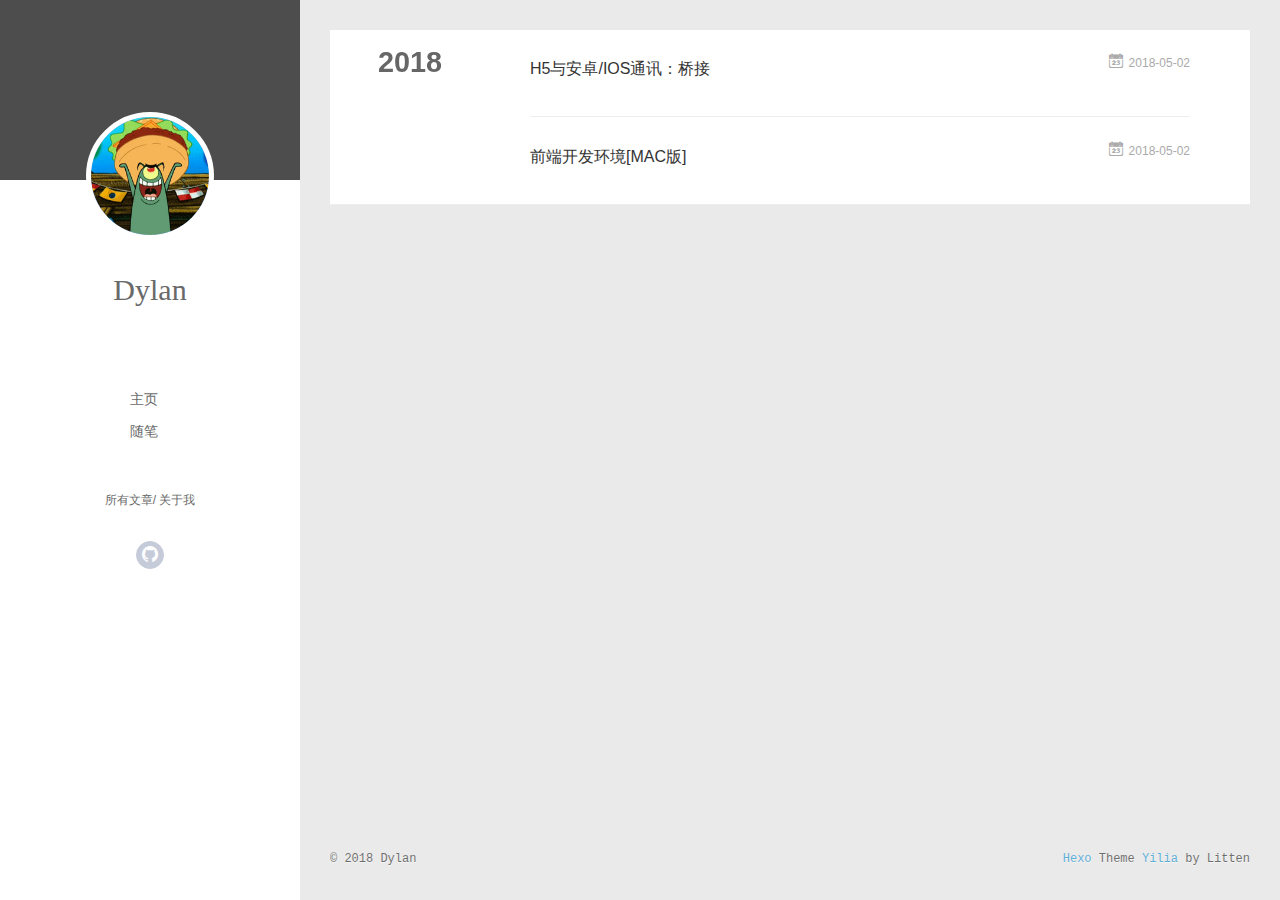
<file: archives/index.html>
<!DOCTYPE html>
<html>
<head>
  <meta charset="utf-8">
  
  <meta name="renderer" content="webkit">
  <meta http-equiv="X-UA-Compatible" content="IE=edge" >
  <link rel="dns-prefetch" href="http://yoursite.com">
  <title>Archives | Dylan&#39;s Blog</title>
  <meta name="viewport" content="width=device-width, initial-scale=1, maximum-scale=1">
  <meta property="og:type" content="website">
<meta property="og:title" content="Dylan&#39;s Blog">
<meta property="og:url" content="http://yoursite.com/archives/index.html">
<meta property="og:site_name" content="Dylan&#39;s Blog">
<meta property="og:locale" content="default">
<meta name="twitter:card" content="summary">
<meta name="twitter:title" content="Dylan&#39;s Blog">
  
    <link rel="alternative" href="/atom.xml" title="Dylan&#39;s Blog" type="application/atom+xml">
  
  
    <link rel="icon" href="/assets/img/avatar.png">
  
  <link rel="stylesheet" type="text/css" href="/./main.5a4b0c.css">
  <style type="text/css">
  
    #container.show {
      background: linear-gradient(200deg,#a0cfe4,#e8c37e);
    }
  </style>
  
<!-- Google Analytics -->
<script type="text/javascript">
(function(i,s,o,g,r,a,m){i['GoogleAnalyticsObject']=r;i[r]=i[r]||function(){
(i[r].q=i[r].q||[]).push(arguments)},i[r].l=1*new Date();a=s.createElement(o),
m=s.getElementsByTagName(o)[0];a.async=1;a.src=g;m.parentNode.insertBefore(a,m)
})(window,document,'script','//www.google-analytics.com/analytics.js','ga');

ga('create', 'UA-118582530-1', 'auto');
ga('send', 'pageview');

</script>
<!-- End Google Analytics -->


  

</head>

<body>
  <div id="container" q-class="show:isCtnShow">
    <canvas id="anm-canvas" class="anm-canvas"></canvas>
    <div class="left-col" q-class="show:isShow">
      
<div class="overlay" style="background: #4d4d4d"></div>
<div class="intrude-less">
	<header id="header" class="inner">
		<a href="/" class="profilepic">
			<img src="/assets/img/avatar.png" class="js-avatar">
		</a>
		<hgroup>
		  <h1 class="header-author"><a href="/">Dylan</a></h1>
		</hgroup>
		

		<nav class="header-menu">
			<ul>
			
				<li><a href="/">主页</a></li>
	        
				<li><a href="/tags/随笔/">随笔</a></li>
	        
			</ul>
		</nav>
		<nav class="header-smart-menu">
    		
    			
    			<a q-on="click: openSlider(e, 'innerArchive')" href="javascript:void(0)">所有文章</a>
    			
            
    			
    			<a q-on="click: openSlider(e, 'aboutme')" href="javascript:void(0)">关于我</a>
    			
            
		</nav>
		<nav class="header-nav">
			<div class="social">
				
					<a class="github" target="_blank" href="https://github.com/Deeeeeee" title="github"><i class="icon-github"></i></a>
		        
			</div>
		</nav>
	</header>		
</div>

    </div>
    <div class="mid-col" q-class="show:isShow,hide:isShow|isFalse">
      
<nav id="mobile-nav">
  	<div class="overlay js-overlay" style="background: #4d4d4d"></div>
	<div class="btnctn js-mobile-btnctn">
  		<div class="slider-trigger list" q-on="click: openSlider(e)"><i class="icon icon-sort"></i></div>
	</div>
	<div class="intrude-less">
		<header id="header" class="inner">
			<div class="profilepic">
				<img src="/assets/img/avatar.png" class="js-avatar">
			</div>
			<hgroup>
			  <h1 class="header-author js-header-author">Dylan</h1>
			</hgroup>
			
			
			
				
			
				
			
			
			
			<nav class="header-nav">
				<div class="social">
					
						<a class="github" target="_blank" href="https://github.com/Deeeeeee" title="github"><i class="icon-github"></i></a>
			        
				</div>
			</nav>

			<nav class="header-menu js-header-menu">
				<ul style="width: 50%">
				
				
					<li style="width: 50%"><a href="/">主页</a></li>
		        
					<li style="width: 50%"><a href="/tags/随笔/">随笔</a></li>
		        
				</ul>
			</nav>
		</header>				
	</div>
	<div class="mobile-mask" style="display:none" q-show="isShow"></div>
</nav>

      <div id="wrapper" class="body-wrap">
        <div class="menu-l">
          <div class="canvas-wrap">
            <canvas data-colors="#eaeaea" data-sectionHeight="100" data-contentId="js-content" id="myCanvas1" class="anm-canvas"></canvas>
          </div>
          <div id="js-content" class="content-ll">
            
  
  
    
    
      
      
      <section class="archives-wrap">
        <div class="archive-year-wrap">
          <a href="/archives/2018" class="archive-year">2018</a>
        </div>
        <div class="archives">
    
    <article class="archive-article archive-type-post">
  <div class="archive-article-inner">
    <header class="archive-article-header">
      	<div class="article-meta">
	      	<a href="/2018/05/02/Js桥接/" class="archive-article-date">
  	<time datetime="2018-05-02T10:08:33.000Z" itemprop="datePublished"><i class="icon-calendar icon"></i>2018-05-02</time>
</a>
        </div>
    	 
  
    <h1 itemprop="name">
      <a class="archive-article-title" href="/2018/05/02/Js桥接/">H5与安卓/IOS通讯：桥接</a>
    </h1>
  

        <div class="article-info info-on-right">
          
          

        </div>
        <div class="clearfix"></div>
    </header>
  </div>
</article>
  
    
    
    <article class="archive-article archive-type-post">
  <div class="archive-article-inner">
    <header class="archive-article-header">
      	<div class="article-meta">
	      	<a href="/2018/05/02/前端开发环境[MAC版]/" class="archive-article-date">
  	<time datetime="2018-05-02T10:04:24.000Z" itemprop="datePublished"><i class="icon-calendar icon"></i>2018-05-02</time>
</a>
        </div>
    	 
  
    <h1 itemprop="name">
      <a class="archive-article-title" href="/2018/05/02/前端开发环境[MAC版]/">前端开发环境[MAC版]</a>
    </h1>
  

        <div class="article-info info-on-right">
          
          

        </div>
        <div class="clearfix"></div>
    </header>
  </div>
</article>
  
  
    </div></section>
  

    


          </div>
        </div>
      </div>
      <footer id="footer">
  <div class="outer">
    <div id="footer-info">
    	<div class="footer-left">
    		&copy; 2018 Dylan
    	</div>
      	<div class="footer-right">
      		<a href="http://hexo.io/" target="_blank">Hexo</a>  Theme <a href="https://github.com/litten/hexo-theme-yilia" target="_blank">Yilia</a> by Litten
      	</div>
    </div>
  </div>
</footer>
    </div>
    <script>
	var yiliaConfig = {
		mathjax: false,
		isHome: false,
		isPost: false,
		isArchive: true,
		isTag: false,
		isCategory: false,
		open_in_new: false,
		toc_hide_index: true,
		root: "/",
		innerArchive: true,
		showTags: false
	}
</script>

<script>!function(r){function e(t){if(i[t])return i[t].exports;var n=i[t]={exports:{},id:t,loaded:!1};return r[t].call(n.exports,n,n.exports,e),n.loaded=!0,n.exports}var i={};e.m=r,e.c=i,e.p="./",e(0)}([function(t,n,r){r(204),t.exports=r(200)},function(t,n,r){var d=r(3),y=r(49),g=r(25),b=r(26),m=r(46),x="prototype",S=function(t,n,r){var e,i,o,u,c=t&S.F,f=t&S.G,a=t&S.S,s=t&S.P,l=t&S.B,h=f?d:a?d[n]||(d[n]={}):(d[n]||{})[x],v=f?y:y[n]||(y[n]={}),p=v[x]||(v[x]={});for(e in f&&(r=n),r)o=((i=!c&&h&&void 0!==h[e])?h:r)[e],u=l&&i?m(o,d):s&&"function"==typeof o?m(Function.call,o):o,h&&b(h,e,o,t&S.U),v[e]!=o&&g(v,e,u),s&&p[e]!=o&&(p[e]=o)};d.core=y,S.F=1,S.G=2,S.S=4,S.P=8,S.B=16,S.W=32,S.U=64,S.R=128,t.exports=S},function(t,n,r){var e=r(5);t.exports=function(t){if(!e(t))throw TypeError(t+" is not an object!");return t}},function(t,n){var r=t.exports="undefined"!=typeof window&&window.Math==Math?window:"undefined"!=typeof self&&self.Math==Math?self:Function("return this")();"number"==typeof __g&&(__g=r)},function(t,n){t.exports=function(t){try{return!!t()}catch(t){return!0}}},function(t,n){t.exports=function(t){return"object"==typeof t?null!==t:"function"==typeof t}},function(t,n){var r=t.exports="undefined"!=typeof window&&window.Math==Math?window:"undefined"!=typeof self&&self.Math==Math?self:Function("return this")();"number"==typeof __g&&(__g=r)},function(t,n,r){var e=r(128)("wks"),i=r(78),o=r(3).Symbol,u="function"==typeof o;(t.exports=function(t){return e[t]||(e[t]=u&&o[t]||(u?o:i)("Symbol."+t))}).store=e},function(t,n){var r={}.hasOwnProperty;t.exports=function(t,n){return r.call(t,n)}},function(t,n,r){t.exports=!r(4)(function(){return 7!=Object.defineProperty({},"a",{get:function(){return 7}}).a})},function(t,n,r){var e=r(2),i=r(171),o=r(53),u=Object.defineProperty;n.f=r(9)?Object.defineProperty:function(t,n,r){if(e(t),n=o(n,!0),e(r),i)try{return u(t,n,r)}catch(t){}if("get"in r||"set"in r)throw TypeError("Accessors not supported!");return"value"in r&&(t[n]=r.value),t}},function(t,n,r){var e=r(52),i=Math.min;t.exports=function(t){return 0<t?i(e(t),9007199254740991):0}},function(t,n,r){t.exports=!r(19)(function(){return 7!=Object.defineProperty({},"a",{get:function(){return 7}}).a})},function(t,n,r){var e=r(14),i=r(22);t.exports=r(12)?function(t,n,r){return e.f(t,n,i(1,r))}:function(t,n,r){return t[n]=r,t}},function(t,n,r){var e=r(21),i=r(59),o=r(42),u=Object.defineProperty;n.f=r(12)?Object.defineProperty:function(t,n,r){if(e(t),n=o(n,!0),e(r),i)try{return u(t,n,r)}catch(t){}if("get"in r||"set"in r)throw TypeError("Accessors not supported!");return"value"in r&&(t[n]=r.value),t}},function(t,n,r){var e=r(95),i=r(33);t.exports=function(t){return e(i(t))}},function(t,n,r){var e=r(40)("wks"),i=r(23),o=r(6).Symbol,u="function"==typeof o;(t.exports=function(t){return e[t]||(e[t]=u&&o[t]||(u?o:i)("Symbol."+t))}).store=e},function(t,n,r){var e=r(50);t.exports=function(t){return Object(e(t))}},function(t,n){t.exports=function(t){return"object"==typeof t?null!==t:"function"==typeof t}},function(t,n){t.exports=function(t){try{return!!t()}catch(t){return!0}}},function(t,n){t.exports=function(t){if("function"!=typeof t)throw TypeError(t+" is not a function!");return t}},function(t,n,r){var e=r(18);t.exports=function(t){if(!e(t))throw TypeError(t+" is not an object!");return t}},function(t,n){t.exports=function(t,n){return{enumerable:!(1&t),configurable:!(2&t),writable:!(4&t),value:n}}},function(t,n){var r=0,e=Math.random();t.exports=function(t){return"Symbol(".concat(void 0===t?"":t,")_",(++r+e).toString(36))}},function(t,n){var r=t.exports={version:"2.5.5"};"number"==typeof __e&&(__e=r)},function(t,n,r){var e=r(10),i=r(74);t.exports=r(9)?function(t,n,r){return e.f(t,n,i(1,r))}:function(t,n,r){return t[n]=r,t}},function(t,n,r){var o=r(3),u=r(25),c=r(29),f=r(78)("src"),e="toString",i=Function[e],a=(""+i).split(e);r(49).inspectSource=function(t){return i.call(t)},(t.exports=function(t,n,r,e){var i="function"==typeof r;i&&(c(r,"name")||u(r,"name",n)),t[n]!==r&&(i&&(c(r,f)||u(r,f,t[n]?""+t[n]:a.join(String(n)))),t===o?t[n]=r:e?t[n]?t[n]=r:u(t,n,r):(delete t[n],u(t,n,r)))})(Function.prototype,e,function(){return"function"==typeof this&&this[f]||i.call(this)})},function(t,n,r){var e=r(1),i=r(4),u=r(50),c=/"/g,o=function(t,n,r,e){var i=String(u(t)),o="<"+n;return""!==r&&(o+=" "+r+'="'+String(e).replace(c,"&quot;")+'"'),o+">"+i+"</"+n+">"};t.exports=function(n,t){var r={};r[n]=t(o),e(e.P+e.F*i(function(){var t=""[n]('"');return t!==t.toLowerCase()||3<t.split('"').length}),"String",r)}},function(t,n,r){var e=r(64),i=r(34);t.exports=Object.keys||function(t){return e(t,i)}},function(t,n){var r={}.hasOwnProperty;t.exports=function(t,n){return r.call(t,n)}},function(t,n,r){var e=r(116),i=r(74),o=r(32),u=r(53),c=r(29),f=r(171),a=Object.getOwnPropertyDescriptor;n.f=r(9)?a:function(t,n){if(t=o(t),n=u(n,!0),f)try{return a(t,n)}catch(t){}if(c(t,n))return i(!e.f.call(t,n),t[n])}},function(t,n,r){var e=r(29),i=r(17),o=r(149)("IE_PROTO"),u=Object.prototype;t.exports=Object.getPrototypeOf||function(t){return t=i(t),e(t,o)?t[o]:"function"==typeof t.constructor&&t instanceof t.constructor?t.constructor.prototype:t instanceof Object?u:null}},function(t,n,r){var e=r(115),i=r(50);t.exports=function(t){return e(i(t))}},function(t,n){t.exports=function(t){if(null==t)throw TypeError("Can't call method on  "+t);return t}},function(t,n){t.exports="constructor,hasOwnProperty,isPrototypeOf,propertyIsEnumerable,toLocaleString,toString,valueOf".split(",")},function(t,n){t.exports={}},function(t,n){t.exports=!0},function(t,n){n.f={}.propertyIsEnumerable},function(t,n,r){var e=r(14).f,i=r(8),o=r(16)("toStringTag");t.exports=function(t,n,r){t&&!i(t=r?t:t.prototype,o)&&e(t,o,{configurable:!0,value:n})}},function(t,n,r){var e=r(40)("keys"),i=r(23);t.exports=function(t){return e[t]||(e[t]=i(t))}},function(t,n,r){var e=r(6),i="__core-js_shared__",o=e[i]||(e[i]={});t.exports=function(t){return o[t]||(o[t]={})}},function(t,n){var r=Math.ceil,e=Math.floor;t.exports=function(t){return isNaN(t=+t)?0:(0<t?e:r)(t)}},function(t,n,r){var i=r(18);t.exports=function(t,n){if(!i(t))return t;var r,e;if(n&&"function"==typeof(r=t.toString)&&!i(e=r.call(t)))return e;if("function"==typeof(r=t.valueOf)&&!i(e=r.call(t)))return e;if(!n&&"function"==typeof(r=t.toString)&&!i(e=r.call(t)))return e;throw TypeError("Can't convert object to primitive value")}},function(t,n,r){var e=r(6),i=r(24),o=r(36),u=r(44),c=r(14).f;t.exports=function(t){var n=i.Symbol||(i.Symbol=o?{}:e.Symbol||{});"_"==t.charAt(0)||t in n||c(n,t,{value:u.f(t)})}},function(t,n,r){n.f=r(16)},function(t,n){var r={}.toString;t.exports=function(t){return r.call(t).slice(8,-1)}},function(t,n,r){var o=r(20);t.exports=function(e,i,t){if(o(e),void 0===i)return e;switch(t){case 1:return function(t){return e.call(i,t)};case 2:return function(t,n){return e.call(i,t,n)};case 3:return function(t,n,r){return e.call(i,t,n,r)}}return function(){return e.apply(i,arguments)}}},function(t,n,r){"use strict";var e=r(4);t.exports=function(t,n){return!!t&&e(function(){n?t.call(null,function(){},1):t.call(null)})}},function(t,n,r){var m=r(46),x=r(115),S=r(17),w=r(11),e=r(134);t.exports=function(l,t){var h=1==l,v=2==l,p=3==l,d=4==l,y=6==l,g=5==l||y,b=t||e;return function(t,n,r){for(var e,i,o=S(t),u=x(o),c=m(n,r,3),f=w(u.length),a=0,s=h?b(t,f):v?b(t,0):void 0;a<f;a++)if((g||a in u)&&(i=c(e=u[a],a,o),l))if(h)s[a]=i;else if(i)switch(l){case 3:return!0;case 5:return e;case 6:return a;case 2:s.push(e)}else if(d)return!1;return y?-1:p||d?d:s}}},function(t,n){var r=t.exports={version:"2.5.5"};"number"==typeof __e&&(__e=r)},function(t,n){t.exports=function(t){if(null==t)throw TypeError("Can't call method on  "+t);return t}},function(t,n,r){var i=r(1),o=r(49),u=r(4);t.exports=function(t,n){var r=(o.Object||{})[t]||Object[t],e={};e[t]=n(r),i(i.S+i.F*u(function(){r(1)}),"Object",e)}},function(t,n){var r=Math.ceil,e=Math.floor;t.exports=function(t){return isNaN(t=+t)?0:(0<t?e:r)(t)}},function(t,n,r){var i=r(5);t.exports=function(t,n){if(!i(t))return t;var r,e;if(n&&"function"==typeof(r=t.toString)&&!i(e=r.call(t)))return e;if("function"==typeof(r=t.valueOf)&&!i(e=r.call(t)))return e;if(!n&&"function"==typeof(r=t.toString)&&!i(e=r.call(t)))return e;throw TypeError("Can't convert object to primitive value")}},function(t,n,r){var d=r(6),y=r(24),g=r(92),b=r(13),m=r(8),x="prototype",S=function(t,n,r){var e,i,o,u=t&S.F,c=t&S.G,f=t&S.S,a=t&S.P,s=t&S.B,l=t&S.W,h=c?y:y[n]||(y[n]={}),v=h[x],p=c?d:f?d[n]:(d[n]||{})[x];for(e in c&&(r=n),r)(i=!u&&p&&void 0!==p[e])&&m(h,e)||(o=i?p[e]:r[e],h[e]=c&&"function"!=typeof p[e]?r[e]:s&&i?g(o,d):l&&p[e]==o?function(e){var t=function(t,n,r){if(this instanceof e){switch(arguments.length){case 0:return new e;case 1:return new e(t);case 2:return new e(t,n)}return new e(t,n,r)}return e.apply(this,arguments)};return t[x]=e[x],t}(o):a&&"function"==typeof o?g(Function.call,o):o,a&&((h.virtual||(h.virtual={}))[e]=o,t&S.R&&v&&!v[e]&&b(v,e,o)))};S.F=1,S.G=2,S.S=4,S.P=8,S.B=16,S.W=32,S.U=64,S.R=128,t.exports=S},function(t,n,r){var o=r(192),e=r(1),i=r(128)("metadata"),u=i.store||(i.store=new(r(195))),c=function(t,n,r){var e=u.get(t);if(!e){if(!r)return;u.set(t,e=new o)}var i=e.get(n);if(!i){if(!r)return;e.set(n,i=new o)}return i};t.exports={store:u,map:c,has:function(t,n,r){var e=c(n,r,!1);return void 0!==e&&e.has(t)},get:function(t,n,r){var e=c(n,r,!1);return void 0===e?void 0:e.get(t)},set:function(t,n,r,e){c(r,e,!0).set(t,n)},keys:function(t,n){var r=c(t,n,!1),e=[];return r&&r.forEach(function(t,n){e.push(n)}),e},key:function(t){return void 0===t||"symbol"==typeof t?t:String(t)},exp:function(t){e(e.S,"Reflect",t)}}},function(t,n,r){"use strict";if(r(9)){var g=r(70),b=r(3),m=r(4),x=r(1),S=r(130),e=r(155),h=r(46),w=r(68),i=r(74),_=r(25),o=r(75),u=r(52),O=r(11),E=r(190),c=r(77),f=r(53),a=r(29),M=r(114),P=r(5),v=r(17),p=r(141),j=r(71),F=r(31),A=r(72).f,d=r(158),s=r(78),l=r(7),y=r(48),L=r(117),N=r(129),T=r(159),I=r(80),k=r(123),R=r(76),C=r(133),D=r(163),G=r(10),W=r(30),U=G.f,V=W.f,B=b.RangeError,q=b.TypeError,z=b.Uint8Array,H="ArrayBuffer",K="Shared"+H,J="BYTES_PER_ELEMENT",Y="prototype",$=Array[Y],X=e.ArrayBuffer,Q=e.DataView,Z=y(0),tt=y(2),nt=y(3),rt=y(4),et=y(5),it=y(6),ot=L(!0),ut=L(!1),ct=T.values,ft=T.keys,at=T.entries,st=$.lastIndexOf,lt=$.reduce,ht=$.reduceRight,vt=$.join,pt=$.sort,dt=$.slice,yt=$.toString,gt=$.toLocaleString,bt=l("iterator"),mt=l("toStringTag"),xt=s("typed_constructor"),St=s("def_constructor"),wt=S.CONSTR,_t=S.TYPED,Ot=S.VIEW,Et="Wrong length!",Mt=y(1,function(t,n){return Lt(N(t,t[St]),n)}),Pt=m(function(){return 1===new z(new Uint16Array([1]).buffer)[0]}),jt=!!z&&!!z[Y].set&&m(function(){new z(1).set({})}),Ft=function(t,n){var r=u(t);if(r<0||r%n)throw B("Wrong offset!");return r},At=function(t){if(P(t)&&_t in t)return t;throw q(t+" is not a typed array!")},Lt=function(t,n){if(!(P(t)&&xt in t))throw q("It is not a typed array constructor!");return new t(n)},Nt=function(t,n){return Tt(N(t,t[St]),n)},Tt=function(t,n){for(var r=0,e=n.length,i=Lt(t,e);r<e;)i[r]=n[r++];return i},It=function(t,n,r){U(t,n,{get:function(){return this._d[r]}})},kt=function(t){var n,r,e,i,o,u,c=v(t),f=arguments.length,a=1<f?arguments[1]:void 0,s=void 0!==a,l=d(c);if(null!=l&&!p(l)){for(u=l.call(c),e=[],n=0;!(o=u.next()).done;n++)e.push(o.value);c=e}for(s&&2<f&&(a=h(a,arguments[2],2)),n=0,r=O(c.length),i=Lt(this,r);n<r;n++)i[n]=s?a(c[n],n):c[n];return i},Rt=function(){for(var t=0,n=arguments.length,r=Lt(this,n);t<n;)r[t]=arguments[t++];return r},Ct=!!z&&m(function(){gt.call(new z(1))}),Dt=function(){return gt.apply(Ct?dt.call(At(this)):At(this),arguments)},Gt={copyWithin:function(t,n){return D.call(At(this),t,n,2<arguments.length?arguments[2]:void 0)},every:function(t){return rt(At(this),t,1<arguments.length?arguments[1]:void 0)},fill:function(t){return C.apply(At(this),arguments)},filter:function(t){return Nt(this,tt(At(this),t,1<arguments.length?arguments[1]:void 0))},find:function(t){return et(At(this),t,1<arguments.length?arguments[1]:void 0)},findIndex:function(t){return it(At(this),t,1<arguments.length?arguments[1]:void 0)},forEach:function(t){Z(At(this),t,1<arguments.length?arguments[1]:void 0)},indexOf:function(t){return ut(At(this),t,1<arguments.length?arguments[1]:void 0)},includes:function(t){return ot(At(this),t,1<arguments.length?arguments[1]:void 0)},join:function(t){return vt.apply(At(this),arguments)},lastIndexOf:function(t){return st.apply(At(this),arguments)},map:function(t){return Mt(At(this),t,1<arguments.length?arguments[1]:void 0)},reduce:function(t){return lt.apply(At(this),arguments)},reduceRight:function(t){return ht.apply(At(this),arguments)},reverse:function(){for(var t,n=this,r=At(n).length,e=Math.floor(r/2),i=0;i<e;)t=n[i],n[i++]=n[--r],n[r]=t;return n},some:function(t){return nt(At(this),t,1<arguments.length?arguments[1]:void 0)},sort:function(t){return pt.call(At(this),t)},subarray:function(t,n){var r=At(this),e=r.length,i=c(t,e);return new(N(r,r[St]))(r.buffer,r.byteOffset+i*r.BYTES_PER_ELEMENT,O((void 0===n?e:c(n,e))-i))}},Wt=function(t,n){return Nt(this,dt.call(At(this),t,n))},Ut=function(t){At(this);var n=Ft(arguments[1],1),r=this.length,e=v(t),i=O(e.length),o=0;if(r<i+n)throw B(Et);for(;o<i;)this[n+o]=e[o++]},Vt={entries:function(){return at.call(At(this))},keys:function(){return ft.call(At(this))},values:function(){return ct.call(At(this))}},Bt=function(t,n){return P(t)&&t[_t]&&"symbol"!=typeof n&&n in t&&String(+n)==String(n)},qt=function(t,n){return Bt(t,n=f(n,!0))?i(2,t[n]):V(t,n)},zt=function(t,n,r){return!(Bt(t,n=f(n,!0))&&P(r)&&a(r,"value"))||a(r,"get")||a(r,"set")||r.configurable||a(r,"writable")&&!r.writable||a(r,"enumerable")&&!r.enumerable?U(t,n,r):(t[n]=r.value,t)};wt||(W.f=qt,G.f=zt),x(x.S+x.F*!wt,"Object",{getOwnPropertyDescriptor:qt,defineProperty:zt}),m(function(){yt.call({})})&&(yt=gt=function(){return vt.call(this)});var Ht=o({},Gt);o(Ht,Vt),_(Ht,bt,Vt.values),o(Ht,{slice:Wt,set:Ut,constructor:function(){},toString:yt,toLocaleString:Dt}),It(Ht,"buffer","b"),It(Ht,"byteOffset","o"),It(Ht,"byteLength","l"),It(Ht,"length","e"),U(Ht,mt,{get:function(){return this[_t]}}),t.exports=function(t,l,n,o){var h=t+((o=!!o)?"Clamped":"")+"Array",r="get"+t,u="set"+t,v=b[h],c=v||{},e=v&&F(v),i=!v||!S.ABV,f={},a=v&&v[Y],p=function(t,i){U(t,i,{get:function(){return t=i,(n=this._d).v[r](t*l+n.o,Pt);var t,n},set:function(t){return n=i,r=t,e=this._d,o&&(r=(r=Math.round(r))<0?0:255<r?255:255&r),void e.v[u](n*l+e.o,r,Pt);var n,r,e},enumerable:!0})};i?(v=n(function(t,n,r,e){w(t,v,h,"_d");var i,o,u,c,f=0,a=0;if(P(n)){if(!(n instanceof X||(c=M(n))==H||c==K))return _t in n?Tt(v,n):kt.call(v,n);i=n,a=Ft(r,l);var s=n.byteLength;if(void 0===e){if(s%l)throw B(Et);if((o=s-a)<0)throw B(Et)}else if(s<(o=O(e)*l)+a)throw B(Et);u=o/l}else u=E(n),i=new X(o=u*l);for(_(t,"_d",{b:i,o:a,l:o,e:u,v:new Q(i)});f<u;)p(t,f++)}),a=v[Y]=j(Ht),_(a,"constructor",v)):m(function(){v(1)})&&m(function(){new v(-1)})&&k(function(t){new v,new v(null),new v(1.5),new v(t)},!0)||(v=n(function(t,n,r,e){var i;return w(t,v,h),P(n)?n instanceof X||(i=M(n))==H||i==K?void 0!==e?new c(n,Ft(r,l),e):void 0!==r?new c(n,Ft(r,l)):new c(n):_t in n?Tt(v,n):kt.call(v,n):new c(E(n))}),Z(e!==Function.prototype?A(c).concat(A(e)):A(c),function(t){t in v||_(v,t,c[t])}),v[Y]=a,g||(a.constructor=v));var s=a[bt],d=!!s&&("values"==s.name||null==s.name),y=Vt.values;_(v,xt,!0),_(a,_t,h),_(a,Ot,!0),_(a,St,v),(o?new v(1)[mt]==h:mt in a)||U(a,mt,{get:function(){return h}}),f[h]=v,x(x.G+x.W+x.F*(v!=c),f),x(x.S,h,{BYTES_PER_ELEMENT:l}),x(x.S+x.F*m(function(){c.of.call(v,1)}),h,{from:kt,of:Rt}),J in a||_(a,J,l),x(x.P,h,Gt),R(h),x(x.P+x.F*jt,h,{set:Ut}),x(x.P+x.F*!d,h,Vt),g||a.toString==yt||(a.toString=yt),x(x.P+x.F*m(function(){new v(1).slice()}),h,{slice:Wt}),x(x.P+x.F*(m(function(){return[1,2].toLocaleString()!=new v([1,2]).toLocaleString()})||!m(function(){a.toLocaleString.call([1,2])})),h,{toLocaleString:Dt}),I[h]=d?s:y,g||d||_(a,bt,y)}}else t.exports=function(){}},function(t,n){var r={}.toString;t.exports=function(t){return r.call(t).slice(8,-1)}},function(t,n,r){var e=r(18),i=r(6).document,o=e(i)&&e(i.createElement);t.exports=function(t){return o?i.createElement(t):{}}},function(t,n,r){t.exports=!r(12)&&!r(19)(function(){return 7!=Object.defineProperty(r(58)("div"),"a",{get:function(){return 7}}).a})},function(t,n,r){"use strict";var m=r(36),x=r(54),S=r(65),w=r(13),_=r(35),O=r(97),E=r(38),M=r(103),P=r(16)("iterator"),j=!([].keys&&"next"in[].keys()),F="values",A=function(){return this};t.exports=function(t,n,r,e,i,o,u){O(r,n,e);var c,f,a,s=function(t){if(!j&&t in p)return p[t];switch(t){case"keys":case F:return function(){return new r(this,t)}}return function(){return new r(this,t)}},l=n+" Iterator",h=i==F,v=!1,p=t.prototype,d=p[P]||p["@@iterator"]||i&&p[i],y=d||s(i),g=i?h?s("entries"):y:void 0,b="Array"==n&&p.entries||d;if(b&&((a=M(b.call(new t)))!==Object.prototype&&a.next&&(E(a,l,!0),m||"function"==typeof a[P]||w(a,P,A))),h&&d&&d.name!==F&&(v=!0,y=function(){return d.call(this)}),m&&!u||!j&&!v&&p[P]||w(p,P,y),_[n]=y,_[l]=A,i)if(c={values:h?y:s(F),keys:o?y:s("keys"),entries:g},u)for(f in c)f in p||S(p,f,c[f]);else x(x.P+x.F*(j||v),n,c);return c}},function(t,n,e){var i=e(21),o=e(100),u=e(34),c=e(39)("IE_PROTO"),f=function(){},a="prototype",s=function(){var t,n=e(58)("iframe"),r=u.length;for(n.style.display="none",e(94).appendChild(n),n.src="javascript:",(t=n.contentWindow.document).open(),t.write("<script>document.F=Object<\/script>"),t.close(),s=t.F;r--;)delete s[a][u[r]];return s()};t.exports=Object.create||function(t,n){var r;return null!==t?(f[a]=i(t),r=new f,f[a]=null,r[c]=t):r=s(),void 0===n?r:o(r,n)}},function(t,n,r){var e=r(64),i=r(34).concat("length","prototype");n.f=Object.getOwnPropertyNames||function(t){return e(t,i)}},function(t,n){n.f=Object.getOwnPropertySymbols},function(t,n,r){var u=r(8),c=r(15),f=r(91)(!1),a=r(39)("IE_PROTO");t.exports=function(t,n){var r,e=c(t),i=0,o=[];for(r in e)r!=a&&u(e,r)&&o.push(r);for(;n.length>i;)u(e,r=n[i++])&&(~f(o,r)||o.push(r));return o}},function(t,n,r){t.exports=r(13)},function(t,n,r){var e=r(7)("unscopables"),i=Array.prototype;null==i[e]&&r(25)(i,e,{}),t.exports=function(t){i[e][t]=!0}},function(t,n,r){var e=r(78)("meta"),i=r(5),o=r(29),u=r(10).f,c=0,f=Object.isExtensible||function(){return!0},a=!r(4)(function(){return f(Object.preventExtensions({}))}),s=function(t){u(t,e,{value:{i:"O"+ ++c,w:{}}})},l=t.exports={KEY:e,NEED:!1,fastKey:function(t,n){if(!i(t))return"symbol"==typeof t?t:("string"==typeof t?"S":"P")+t;if(!o(t,e)){if(!f(t))return"F";if(!n)return"E";s(t)}return t[e].i},getWeak:function(t,n){if(!o(t,e)){if(!f(t))return!0;if(!n)return!1;s(t)}return t[e].w},onFreeze:function(t){return a&&l.NEED&&f(t)&&!o(t,e)&&s(t),t}}},function(t,n){t.exports=function(t,n,r,e){if(!(t instanceof n)||void 0!==e&&e in t)throw TypeError(r+": incorrect invocation!");return t}},function(t,n,r){var h=r(46),v=r(174),p=r(141),d=r(2),y=r(11),g=r(158),b={},m={};(n=t.exports=function(t,n,r,e,i){var o,u,c,f,a=i?function(){return t}:g(t),s=h(r,e,n?2:1),l=0;if("function"!=typeof a)throw TypeError(t+" is not iterable!");if(p(a)){for(o=y(t.length);l<o;l++)if((f=n?s(d(u=t[l])[0],u[1]):s(t[l]))===b||f===m)return f}else for(c=a.call(t);!(u=c.next()).done;)if((f=v(c,s,u.value,n))===b||f===m)return f}).BREAK=b,n.RETURN=m},function(t,n){t.exports=!1},function(t,n,e){var i=e(2),o=e(180),u=e(137),c=e(149)("IE_PROTO"),f=function(){},a="prototype",s=function(){var t,n=e(136)("iframe"),r=u.length;for(n.style.display="none",e(139).appendChild(n),n.src="javascript:",(t=n.contentWindow.document).open(),t.write("<script>document.F=Object<\/script>"),t.close(),s=t.F;r--;)delete s[a][u[r]];return s()};t.exports=Object.create||function(t,n){var r;return null!==t?(f[a]=i(t),r=new f,f[a]=null,r[c]=t):r=s(),void 0===n?r:o(r,n)}},function(t,n,r){var e=r(182),i=r(137).concat("length","prototype");n.f=Object.getOwnPropertyNames||function(t){return e(t,i)}},function(t,n,r){var e=r(182),i=r(137);t.exports=Object.keys||function(t){return e(t,i)}},function(t,n){t.exports=function(t,n){return{enumerable:!(1&t),configurable:!(2&t),writable:!(4&t),value:n}}},function(t,n,r){var i=r(26);t.exports=function(t,n,r){for(var e in n)i(t,e,n[e],r);return t}},function(t,n,r){"use strict";var e=r(3),i=r(10),o=r(9),u=r(7)("species");t.exports=function(t){var n=e[t];o&&n&&!n[u]&&i.f(n,u,{configurable:!0,get:function(){return this}})}},function(t,n,r){var e=r(52),i=Math.max,o=Math.min;t.exports=function(t,n){return(t=e(t))<0?i(t+n,0):o(t,n)}},function(t,n){var r=0,e=Math.random();t.exports=function(t){return"Symbol(".concat(void 0===t?"":t,")_",(++r+e).toString(36))}},function(t,n,r){var e=r(33);t.exports=function(t){return Object(e(t))}},function(t,n){t.exports={}},function(t,n,r){var e=r(10).f,i=r(29),o=r(7)("toStringTag");t.exports=function(t,n,r){t&&!i(t=r?t:t.prototype,o)&&e(t,o,{configurable:!0,value:n})}},function(t,n,r){var u=r(1),e=r(50),c=r(4),f=r(153),i="["+f+"]",o=RegExp("^"+i+i+"*"),a=RegExp(i+i+"*$"),s=function(t,n,r){var e={},i=c(function(){return!!f[t]()||"​"!="​"[t]()}),o=e[t]=i?n(l):f[t];r&&(e[r]=o),u(u.P+u.F*i,"String",e)},l=s.trim=function(t,n){return t=String(e(t)),1&n&&(t=t.replace(o,"")),2&n&&(t=t.replace(a,"")),t};t.exports=s},function(t,n,r){var e=r(5);t.exports=function(t,n){if(!e(t)||t._t!==n)throw TypeError("Incompatible receiver, "+n+" required!");return t}},function(t,n,r){t.exports={default:r(87),__esModule:!0}},function(t,n,r){t.exports={default:r(88),__esModule:!0}},function(t,n,r){"use strict";function e(t){return t&&t.__esModule?t:{default:t}}n.__esModule=!0;var i=e(r(85)),o=e(r(84)),u="function"==typeof o.default&&"symbol"==typeof i.default?function(t){return typeof t}:function(t){return t&&"function"==typeof o.default&&t.constructor===o.default&&t!==o.default.prototype?"symbol":typeof t};n.default="function"==typeof o.default&&"symbol"===u(i.default)?function(t){return void 0===t?"undefined":u(t)}:function(t){return t&&"function"==typeof o.default&&t.constructor===o.default&&t!==o.default.prototype?"symbol":void 0===t?"undefined":u(t)}},function(t,n,r){r(110),r(108),r(111),r(112),t.exports=r(24).Symbol},function(t,n,r){r(109),r(113),t.exports=r(44).f("iterator")},function(t,n){t.exports=function(t){if("function"!=typeof t)throw TypeError(t+" is not a function!");return t}},function(t,n){t.exports=function(){}},function(t,n,r){var f=r(15),a=r(106),s=r(105);t.exports=function(c){return function(t,n,r){var e,i=f(t),o=a(i.length),u=s(r,o);if(c&&n!=n){for(;u<o;)if((e=i[u++])!=e)return!0}else for(;u<o;u++)if((c||u in i)&&i[u]===n)return c||u||0;return!c&&-1}}},function(t,n,r){var o=r(89);t.exports=function(e,i,t){if(o(e),void 0===i)return e;switch(t){case 1:return function(t){return e.call(i,t)};case 2:return function(t,n){return e.call(i,t,n)};case 3:return function(t,n,r){return e.call(i,t,n,r)}}return function(){return e.apply(i,arguments)}}},function(t,n,r){var c=r(28),f=r(63),a=r(37);t.exports=function(t){var n=c(t),r=f.f;if(r)for(var e,i=r(t),o=a.f,u=0;i.length>u;)o.call(t,e=i[u++])&&n.push(e);return n}},function(t,n,r){var e=r(6).document;t.exports=e&&e.documentElement},function(t,n,r){var e=r(57);t.exports=Object("z").propertyIsEnumerable(0)?Object:function(t){return"String"==e(t)?t.split(""):Object(t)}},function(t,n,r){var e=r(57);t.exports=Array.isArray||function(t){return"Array"==e(t)}},function(t,n,r){"use strict";var e=r(61),i=r(22),o=r(38),u={};r(13)(u,r(16)("iterator"),function(){return this}),t.exports=function(t,n,r){t.prototype=e(u,{next:i(1,r)}),o(t,n+" Iterator")}},function(t,n){t.exports=function(t,n){return{value:n,done:!!t}}},function(t,n,r){var e=r(23)("meta"),i=r(18),o=r(8),u=r(14).f,c=0,f=Object.isExtensible||function(){return!0},a=!r(19)(function(){return f(Object.preventExtensions({}))}),s=function(t){u(t,e,{value:{i:"O"+ ++c,w:{}}})},l=t.exports={KEY:e,NEED:!1,fastKey:function(t,n){if(!i(t))return"symbol"==typeof t?t:("string"==typeof t?"S":"P")+t;if(!o(t,e)){if(!f(t))return"F";if(!n)return"E";s(t)}return t[e].i},getWeak:function(t,n){if(!o(t,e)){if(!f(t))return!0;if(!n)return!1;s(t)}return t[e].w},onFreeze:function(t){return a&&l.NEED&&f(t)&&!o(t,e)&&s(t),t}}},function(t,n,r){var u=r(14),c=r(21),f=r(28);t.exports=r(12)?Object.defineProperties:function(t,n){c(t);for(var r,e=f(n),i=e.length,o=0;o<i;)u.f(t,r=e[o++],n[r]);return t}},function(t,n,r){var e=r(37),i=r(22),o=r(15),u=r(42),c=r(8),f=r(59),a=Object.getOwnPropertyDescriptor;n.f=r(12)?a:function(t,n){if(t=o(t),n=u(n,!0),f)try{return a(t,n)}catch(t){}if(c(t,n))return i(!e.f.call(t,n),t[n])}},function(t,n,r){var e=r(15),i=r(62).f,o={}.toString,u="object"==typeof window&&window&&Object.getOwnPropertyNames?Object.getOwnPropertyNames(window):[];t.exports.f=function(t){return u&&"[object Window]"==o.call(t)?function(t){try{return i(t)}catch(t){return u.slice()}}(t):i(e(t))}},function(t,n,r){var e=r(8),i=r(79),o=r(39)("IE_PROTO"),u=Object.prototype;t.exports=Object.getPrototypeOf||function(t){return t=i(t),e(t,o)?t[o]:"function"==typeof t.constructor&&t instanceof t.constructor?t.constructor.prototype:t instanceof Object?u:null}},function(t,n,r){var f=r(41),a=r(33);t.exports=function(c){return function(t,n){var r,e,i=String(a(t)),o=f(n),u=i.length;return o<0||u<=o?c?"":void 0:(r=i.charCodeAt(o))<55296||56319<r||o+1===u||(e=i.charCodeAt(o+1))<56320||57343<e?c?i.charAt(o):r:c?i.slice(o,o+2):e-56320+(r-55296<<10)+65536}}},function(t,n,r){var e=r(41),i=Math.max,o=Math.min;t.exports=function(t,n){return(t=e(t))<0?i(t+n,0):o(t,n)}},function(t,n,r){var e=r(41),i=Math.min;t.exports=function(t){return 0<t?i(e(t),9007199254740991):0}},function(t,n,r){"use strict";var e=r(90),i=r(98),o=r(35),u=r(15);t.exports=r(60)(Array,"Array",function(t,n){this._t=u(t),this._i=0,this._k=n},function(){var t=this._t,n=this._k,r=this._i++;return!t||r>=t.length?(this._t=void 0,i(1)):i(0,"keys"==n?r:"values"==n?t[r]:[r,t[r]])},"values"),o.Arguments=o.Array,e("keys"),e("values"),e("entries")},function(t,n){},function(t,n,r){"use strict";var e=r(104)(!0);r(60)(String,"String",function(t){this._t=String(t),this._i=0},function(){var t,n=this._t,r=this._i;return r>=n.length?{value:void 0,done:!0}:(t=e(n,r),this._i+=t.length,{value:t,done:!1})})},function(t,n,r){"use strict";var e=r(6),u=r(8),i=r(12),o=r(54),c=r(65),f=r(99).KEY,a=r(19),s=r(40),l=r(38),h=r(23),v=r(16),p=r(44),d=r(43),y=r(93),g=r(96),b=r(21),m=r(18),x=r(15),S=r(42),w=r(22),_=r(61),O=r(102),E=r(101),M=r(14),P=r(28),j=E.f,F=M.f,A=O.f,L=e.Symbol,N=e.JSON,T=N&&N.stringify,I="prototype",k=v("_hidden"),R=v("toPrimitive"),C={}.propertyIsEnumerable,D=s("symbol-registry"),G=s("symbols"),W=s("op-symbols"),U=Object[I],V="function"==typeof L,B=e.QObject,q=!B||!B[I]||!B[I].findChild,z=i&&a(function(){return 7!=_(F({},"a",{get:function(){return F(this,"a",{value:7}).a}})).a})?function(t,n,r){var e=j(U,n);e&&delete U[n],F(t,n,r),e&&t!==U&&F(U,n,e)}:F,H=function(t){var n=G[t]=_(L[I]);return n._k=t,n},K=V&&"symbol"==typeof L.iterator?function(t){return"symbol"==typeof t}:function(t){return t instanceof L},J=function(t,n,r){return t===U&&J(W,n,r),b(t),n=S(n,!0),b(r),u(G,n)?(r.enumerable?(u(t,k)&&t[k][n]&&(t[k][n]=!1),r=_(r,{enumerable:w(0,!1)})):(u(t,k)||F(t,k,w(1,{})),t[k][n]=!0),z(t,n,r)):F(t,n,r)},Y=function(t,n){b(t);for(var r,e=y(n=x(n)),i=0,o=e.length;i<o;)J(t,r=e[i++],n[r]);return t},$=function(t){var n=C.call(this,t=S(t,!0));return!(this===U&&u(G,t)&&!u(W,t))&&(!(n||!u(this,t)||!u(G,t)||u(this,k)&&this[k][t])||n)},X=function(t,n){if(t=x(t),n=S(n,!0),t!==U||!u(G,n)||u(W,n)){var r=j(t,n);return!r||!u(G,n)||u(t,k)&&t[k][n]||(r.enumerable=!0),r}},Q=function(t){for(var n,r=A(x(t)),e=[],i=0;r.length>i;)u(G,n=r[i++])||n==k||n==f||e.push(n);return e},Z=function(t){for(var n,r=t===U,e=A(r?W:x(t)),i=[],o=0;e.length>o;)!u(G,n=e[o++])||r&&!u(U,n)||i.push(G[n]);return i};V||(c((L=function(){if(this instanceof L)throw TypeError("Symbol is not a constructor!");var n=h(0<arguments.length?arguments[0]:void 0),r=function(t){this===U&&r.call(W,t),u(this,k)&&u(this[k],n)&&(this[k][n]=!1),z(this,n,w(1,t))};return i&&q&&z(U,n,{configurable:!0,set:r}),H(n)})[I],"toString",function(){return this._k}),E.f=X,M.f=J,r(62).f=O.f=Q,r(37).f=$,r(63).f=Z,i&&!r(36)&&c(U,"propertyIsEnumerable",$,!0),p.f=function(t){return H(v(t))}),o(o.G+o.W+o.F*!V,{Symbol:L});for(var tt="hasInstance,isConcatSpreadable,iterator,match,replace,search,species,split,toPrimitive,toStringTag,unscopables".split(","),nt=0;tt.length>nt;)v(tt[nt++]);for(var rt=P(v.store),et=0;rt.length>et;)d(rt[et++]);o(o.S+o.F*!V,"Symbol",{for:function(t){return u(D,t+="")?D[t]:D[t]=L(t)},keyFor:function(t){if(!K(t))throw TypeError(t+" is not a symbol!");for(var n in D)if(D[n]===t)return n},useSetter:function(){q=!0},useSimple:function(){q=!1}}),o(o.S+o.F*!V,"Object",{create:function(t,n){return void 0===n?_(t):Y(_(t),n)},defineProperty:J,defineProperties:Y,getOwnPropertyDescriptor:X,getOwnPropertyNames:Q,getOwnPropertySymbols:Z}),N&&o(o.S+o.F*(!V||a(function(){var t=L();return"[null]"!=T([t])||"{}"!=T({a:t})||"{}"!=T(Object(t))})),"JSON",{stringify:function(t){for(var n,r,e=[t],i=1;arguments.length>i;)e.push(arguments[i++]);if(r=n=e[1],(m(n)||void 0!==t)&&!K(t))return g(n)||(n=function(t,n){if("function"==typeof r&&(n=r.call(this,t,n)),!K(n))return n}),e[1]=n,T.apply(N,e)}}),L[I][R]||r(13)(L[I],R,L[I].valueOf),l(L,"Symbol"),l(Math,"Math",!0),l(e.JSON,"JSON",!0)},function(t,n,r){r(43)("asyncIterator")},function(t,n,r){r(43)("observable")},function(t,n,r){r(107);for(var e=r(6),i=r(13),o=r(35),u=r(16)("toStringTag"),c="CSSRuleList,CSSStyleDeclaration,CSSValueList,ClientRectList,DOMRectList,DOMStringList,DOMTokenList,DataTransferItemList,FileList,HTMLAllCollection,HTMLCollection,HTMLFormElement,HTMLSelectElement,MediaList,MimeTypeArray,NamedNodeMap,NodeList,PaintRequestList,Plugin,PluginArray,SVGLengthList,SVGNumberList,SVGPathSegList,SVGPointList,SVGStringList,SVGTransformList,SourceBufferList,StyleSheetList,TextTrackCueList,TextTrackList,TouchList".split(","),f=0;f<c.length;f++){var a=c[f],s=e[a],l=s&&s.prototype;l&&!l[u]&&i(l,u,a),o[a]=o.Array}},function(t,n,r){var i=r(45),o=r(7)("toStringTag"),u="Arguments"==i(function(){return arguments}());t.exports=function(t){var n,r,e;return void 0===t?"Undefined":null===t?"Null":"string"==typeof(r=function(t,n){try{return t[n]}catch(t){}}(n=Object(t),o))?r:u?i(n):"Object"==(e=i(n))&&"function"==typeof n.callee?"Arguments":e}},function(t,n,r){var e=r(45);t.exports=Object("z").propertyIsEnumerable(0)?Object:function(t){return"String"==e(t)?t.split(""):Object(t)}},function(t,n){n.f={}.propertyIsEnumerable},function(t,n,r){var f=r(32),a=r(11),s=r(77);t.exports=function(c){return function(t,n,r){var e,i=f(t),o=a(i.length),u=s(r,o);if(c&&n!=n){for(;u<o;)if((e=i[u++])!=e)return!0}else for(;u<o;u++)if((c||u in i)&&i[u]===n)return c||u||0;return!c&&-1}}},function(t,n,r){"use strict";var g=r(3),b=r(1),m=r(26),x=r(75),S=r(67),w=r(69),_=r(68),O=r(5),E=r(4),M=r(123),P=r(81),j=r(140);t.exports=function(e,t,n,r,i,o){var u=g[e],c=u,f=i?"set":"add",a=c&&c.prototype,s={},l=function(t){var r=a[t];m(a,t,"delete"==t?function(t){return!(o&&!O(t))&&r.call(this,0===t?0:t)}:"has"==t?function(t){return!(o&&!O(t))&&r.call(this,0===t?0:t)}:"get"==t?function(t){return o&&!O(t)?void 0:r.call(this,0===t?0:t)}:"add"==t?function(t){return r.call(this,0===t?0:t),this}:function(t,n){return r.call(this,0===t?0:t,n),this})};if("function"==typeof c&&(o||a.forEach&&!E(function(){(new c).entries().next()}))){var h=new c,v=h[f](o?{}:-0,1)!=h,p=E(function(){h.has(1)}),d=M(function(t){new c(t)}),y=!o&&E(function(){for(var t=new c,n=5;n--;)t[f](n,n);return!t.has(-0)});d||(((c=t(function(t,n){_(t,c,e);var r=j(new u,t,c);return null!=n&&w(n,i,r[f],r),r})).prototype=a).constructor=c),(p||y)&&(l("delete"),l("has"),i&&l("get")),(y||v)&&l(f),o&&a.clear&&delete a.clear}else c=r.getConstructor(t,e,i,f),x(c.prototype,n),S.NEED=!0;return P(c,e),s[e]=c,b(b.G+b.W+b.F*(c!=u),s),o||r.setStrong(c,e,i),c}},function(t,n,r){"use strict";var c=r(25),f=r(26),a=r(4),s=r(50),l=r(7);t.exports=function(n,t,r){var e=l(n),i=r(s,e,""[n]),o=i[0],u=i[1];a(function(){var t={};return t[e]=function(){return 7},7!=""[n](t)})&&(f(String.prototype,n,o),c(RegExp.prototype,e,2==t?function(t,n){return u.call(t,this,n)}:function(t){return u.call(t,this)}))}},function(t,n,r){"use strict";var e=r(2);t.exports=function(){var t=e(this),n="";return t.global&&(n+="g"),t.ignoreCase&&(n+="i"),t.multiline&&(n+="m"),t.unicode&&(n+="u"),t.sticky&&(n+="y"),n}},function(t,n,r){var e=r(45);t.exports=Array.isArray||function(t){return"Array"==e(t)}},function(t,n,r){var e=r(5),i=r(45),o=r(7)("match");t.exports=function(t){var n;return e(t)&&(void 0!==(n=t[o])?!!n:"RegExp"==i(t))}},function(t,n,r){var o=r(7)("iterator"),u=!1;try{var e=[7][o]();e.return=function(){u=!0},Array.from(e,function(){throw 2})}catch(t){}t.exports=function(t,n){if(!n&&!u)return!1;var r=!1;try{var e=[7],i=e[o]();i.next=function(){return{done:r=!0}},e[o]=function(){return i},t(e)}catch(t){}return r}},function(t,n,r){"use strict";t.exports=r(70)||!r(4)(function(){var t=Math.random();__defineSetter__.call(null,t,function(){}),delete r(3)[t]})},function(t,n){n.f=Object.getOwnPropertySymbols},function(t,n,r){"use strict";var e=r(1),u=r(20),c=r(46),f=r(69);t.exports=function(t){e(e.S,t,{from:function(t){var n,r,e,i,o=arguments[1];return u(this),(n=void 0!==o)&&u(o),null==t?new this:(r=[],n?(e=0,i=c(o,arguments[2],2),f(t,!1,function(t){r.push(i(t,e++))})):f(t,!1,r.push,r),new this(r))}})}},function(t,n,r){"use strict";var e=r(1);t.exports=function(t){e(e.S,t,{of:function(){for(var t=arguments.length,n=new Array(t);t--;)n[t]=arguments[t];return new this(n)}})}},function(t,n,r){var e=r(3),i="__core-js_shared__",o=e[i]||(e[i]={});t.exports=function(t){return o[t]||(o[t]={})}},function(t,n,r){var i=r(2),o=r(20),u=r(7)("species");t.exports=function(t,n){var r,e=i(t).constructor;return void 0===e||null==(r=i(e)[u])?n:o(r)}},function(t,n,r){for(var e,i=r(3),o=r(25),u=r(78),c=u("typed_array"),f=u("view"),a=!(!i.ArrayBuffer||!i.DataView),s=a,l=0,h="Int8Array,Uint8Array,Uint8ClampedArray,Int16Array,Uint16Array,Int32Array,Uint32Array,Float32Array,Float64Array".split(",");l<9;)(e=i[h[l++]])?(o(e.prototype,c,!0),o(e.prototype,f,!0)):s=!1;t.exports={ABV:a,CONSTR:s,TYPED:c,VIEW:f}},function(t,n){"use strict";var r,e={versions:(r=window.navigator.userAgent,{trident:-1<r.indexOf("Trident"),presto:-1<r.indexOf("Presto"),webKit:-1<r.indexOf("AppleWebKit"),gecko:-1<r.indexOf("Gecko")&&-1==r.indexOf("KHTML"),mobile:!!r.match(/AppleWebKit.*Mobile.*/),ios:!!r.match(/\(i[^;]+;( U;)? CPU.+Mac OS X/),android:-1<r.indexOf("Android")||-1<r.indexOf("Linux"),iPhone:-1<r.indexOf("iPhone")||-1<r.indexOf("Mac"),iPad:-1<r.indexOf("iPad"),webApp:-1==r.indexOf("Safari"),weixin:-1==r.indexOf("MicroMessenger")})};t.exports=e},function(t,n,r){"use strict";var e,i=r(86),l=(e=i)&&e.__esModule?e:{default:e},h=function(){function n(t,n,r){return n||r?String.fromCharCode(n||r):o[t]||t}function r(t){return s[t]}var e=/&quot;|&lt;|&gt;|&amp;|&nbsp;|&apos;|&#(\d+);|&#(\d+)/g,i=/['<> "&]/g,o={"&quot;":'"',"&lt;":"<","&gt;":">","&amp;":"&","&nbsp;":" "},u=/\u00a0/g,c=/<br\s*\/?>/gi,f=/\r?\n/g,a=/\s/g,s={};for(var t in o)s[o[t]]=t;return o["&apos;"]="'",s["'"]="&#39;",{encode:function(t){return t?(""+t).replace(i,r).replace(f,"<br/>").replace(a,"&nbsp;"):""},decode:function(t){return t?(""+t).replace(c,"\n").replace(e,n).replace(u," "):""},encodeBase16:function(t){if(!t)return t;for(var n=[],r=0,e=(t+="").length;r<e;r++)n.push(t.charCodeAt(r).toString(16).toUpperCase());return n.join("")},encodeBase16forJSON:function(t){if(!t)return t;for(var n=[],r=0,e=(t=t.replace(/[\u4E00-\u9FBF]/gi,function(t){return escape(t).replace("%u","\\u")})).length;r<e;r++)n.push(t.charCodeAt(r).toString(16).toUpperCase());return n.join("")},decodeBase16:function(t){if(!t)return t;for(var n=[],r=0,e=(t+="").length;r<e;r+=2)n.push(String.fromCharCode("0x"+t.slice(r,r+2)));return n.join("")},encodeObject:function(t){if(t instanceof Array)for(var n=0,r=t.length;n<r;n++)t[n]=h.encodeObject(t[n]);else if("object"==(void 0===t?"undefined":(0,l.default)(t)))for(var e in t)t[e]=h.encodeObject(t[e]);else if("string"==typeof t)return h.encode(t);return t},loadScript:function(t){var n=document.createElement("script");document.getElementsByTagName("body")[0].appendChild(n),n.setAttribute("src",t)},addLoadEvent:function(t){var n=window.onload;"function"!=typeof window.onload?window.onload=t:window.onload=function(){n(),t()}}}}();t.exports=h},function(t,n,r){"use strict";var c=r(17),f=r(77),a=r(11);t.exports=function(t){for(var n=c(this),r=a(n.length),e=arguments.length,i=f(1<e?arguments[1]:void 0,r),o=2<e?arguments[2]:void 0,u=void 0===o?r:f(o,r);i<u;)n[i++]=t;return n}},function(t,n,r){var e=r(211);t.exports=function(t,n){return new(e(t))(n)}},function(t,n,r){"use strict";var e=r(10),i=r(74);t.exports=function(t,n,r){n in t?e.f(t,n,i(0,r)):t[n]=r}},function(t,n,r){var e=r(5),i=r(3).document,o=e(i)&&e(i.createElement);t.exports=function(t){return o?i.createElement(t):{}}},function(t,n){t.exports="constructor,hasOwnProperty,isPrototypeOf,propertyIsEnumerable,toLocaleString,toString,valueOf".split(",")},function(t,n,r){var e=r(7)("match");t.exports=function(n){var r=/./;try{"/./"[n](r)}catch(t){try{return r[e]=!1,!"/./"[n](r)}catch(n){}}return!0}},function(t,n,r){var e=r(3).document;t.exports=e&&e.documentElement},function(t,n,r){var o=r(5),u=r(148).set;t.exports=function(t,n,r){var e,i=n.constructor;return i!==r&&"function"==typeof i&&(e=i.prototype)!==r.prototype&&o(e)&&u&&u(t,e),t}},function(t,n,r){var e=r(80),i=r(7)("iterator"),o=Array.prototype;t.exports=function(t){return void 0!==t&&(e.Array===t||o[i]===t)}},function(t,n,r){"use strict";var e=r(71),i=r(74),o=r(81),u={};r(25)(u,r(7)("iterator"),function(){return this}),t.exports=function(t,n,r){t.prototype=e(u,{next:i(1,r)}),o(t,n+" Iterator")}},function(t,n,r){"use strict";var m=r(70),x=r(1),S=r(26),w=r(25),_=r(80),O=r(142),E=r(81),M=r(31),P=r(7)("iterator"),j=!([].keys&&"next"in[].keys()),F="values",A=function(){return this};t.exports=function(t,n,r,e,i,o,u){O(r,n,e);var c,f,a,s=function(t){if(!j&&t in p)return p[t];switch(t){case"keys":case F:return function(){return new r(this,t)}}return function(){return new r(this,t)}},l=n+" Iterator",h=i==F,v=!1,p=t.prototype,d=p[P]||p["@@iterator"]||i&&p[i],y=d||s(i),g=i?h?s("entries"):y:void 0,b="Array"==n&&p.entries||d;if(b&&((a=M(b.call(new t)))!==Object.prototype&&a.next&&(E(a,l,!0),m||"function"==typeof a[P]||w(a,P,A))),h&&d&&d.name!==F&&(v=!0,y=function(){return d.call(this)}),m&&!u||!j&&!v&&p[P]||w(p,P,y),_[n]=y,_[l]=A,i)if(c={values:h?y:s(F),keys:o?y:s("keys"),entries:g},u)for(f in c)f in p||S(p,f,c[f]);else x(x.P+x.F*(j||v),n,c);return c}},function(t,n){var r=Math.expm1;t.exports=!r||22025.465794806718<r(10)||r(10)<22025.465794806718||-2e-17!=r(-2e-17)?function(t){return 0==(t=+t)?t:-1e-6<t&&t<1e-6?t+t*t/2:Math.exp(t)-1}:r},function(t,n){t.exports=Math.sign||function(t){return 0==(t=+t)||t!=t?t:t<0?-1:1}},function(t,n,r){var c=r(3),f=r(154).set,a=c.MutationObserver||c.WebKitMutationObserver,s=c.process,l=c.Promise,h="process"==r(45)(s);t.exports=function(){var r,e,i,t=function(){var t,n;for(h&&(t=s.domain)&&t.exit();r;){n=r.fn,r=r.next;try{n()}catch(t){throw r?i():e=void 0,t}}e=void 0,t&&t.enter()};if(h)i=function(){s.nextTick(t)};else if(!a||c.navigator&&c.navigator.standalone)if(l&&l.resolve){var n=l.resolve();i=function(){n.then(t)}}else i=function(){f.call(c,t)};else{var o=!0,u=document.createTextNode("");new a(t).observe(u,{characterData:!0}),i=function(){u.data=o=!o}}return function(t){var n={fn:t,next:void 0};e&&(e.next=n),r||(r=n,i()),e=n}}},function(t,n,r){"use strict";function e(t){var r,e;this.promise=new t(function(t,n){if(void 0!==r||void 0!==e)throw TypeError("Bad Promise constructor");r=t,e=n}),this.resolve=i(r),this.reject=i(e)}var i=r(20);t.exports.f=function(t){return new e(t)}},function(t,n,i){var r=i(5),e=i(2),o=function(t,n){if(e(t),!r(n)&&null!==n)throw TypeError(n+": can't set as prototype!")};t.exports={set:Object.setPrototypeOf||("__proto__"in{}?function(t,r,e){try{(e=i(46)(Function.call,i(30).f(Object.prototype,"__proto__").set,2))(t,[]),r=!(t instanceof Array)}catch(t){r=!0}return function(t,n){return o(t,n),r?t.__proto__=n:e(t,n),t}}({},!1):void 0),check:o}},function(t,n,r){var e=r(128)("keys"),i=r(78);t.exports=function(t){return e[t]||(e[t]=i(t))}},function(t,n,r){var f=r(52),a=r(50);t.exports=function(c){return function(t,n){var r,e,i=String(a(t)),o=f(n),u=i.length;return o<0||u<=o?c?"":void 0:(r=i.charCodeAt(o))<55296||56319<r||o+1===u||(e=i.charCodeAt(o+1))<56320||57343<e?c?i.charAt(o):r:c?i.slice(o,o+2):e-56320+(r-55296<<10)+65536}}},function(t,n,r){var e=r(122),i=r(50);t.exports=function(t,n,r){if(e(n))throw TypeError("String#"+r+" doesn't accept regex!");return String(i(t))}},function(t,n,r){"use strict";var i=r(52),o=r(50);t.exports=function(t){var n=String(o(this)),r="",e=i(t);if(e<0||e==1/0)throw RangeError("Count can't be negative");for(;0<e;(e>>>=1)&&(n+=n))1&e&&(r+=n);return r}},function(t,n){t.exports="\t\n\v\f\r   ᠎             　\u2028\u2029\ufeff"},function(t,n,r){var e,i,o,u=r(46),c=r(172),f=r(139),a=r(136),s=r(3),l=s.process,h=s.setImmediate,v=s.clearImmediate,p=s.MessageChannel,d=s.Dispatch,y=0,g={},b="onreadystatechange",m=function(){var t=+this;if(g.hasOwnProperty(t)){var n=g[t];delete g[t],n()}},x=function(t){m.call(t.data)};h&&v||(h=function(t){for(var n=[],r=1;arguments.length>r;)n.push(arguments[r++]);return g[++y]=function(){c("function"==typeof t?t:Function(t),n)},e(y),y},v=function(t){delete g[t]},"process"==r(45)(l)?e=function(t){l.nextTick(u(m,t,1))}:d&&d.now?e=function(t){d.now(u(m,t,1))}:p?(o=(i=new p).port2,i.port1.onmessage=x,e=u(o.postMessage,o,1)):s.addEventListener&&"function"==typeof postMessage&&!s.importScripts?(e=function(t){s.postMessage(t+"","*")},s.addEventListener("message",x,!1)):e=b in a("script")?function(t){f.appendChild(a("script"))[b]=function(){f.removeChild(this),m.call(t)}}:function(t){setTimeout(u(m,t,1),0)}),t.exports={set:h,clear:v}},function(t,n,r){"use strict";function e(t,n,r){var e,i,o,u=new Array(r),c=8*r-n-1,f=(1<<c)-1,a=f>>1,s=23===n?W(2,-24)-W(2,-77):0,l=0,h=t<0||0===t&&1/t<0?1:0;for((t=G(t))!=t||t===C?(i=t!=t?1:0,e=f):(e=U(V(t)/B),t*(o=W(2,-e))<1&&(e--,o*=2),2<=(t+=1<=e+a?s/o:s*W(2,1-a))*o&&(e++,o/=2),f<=e+a?(i=0,e=f):1<=e+a?(i=(t*o-1)*W(2,n),e+=a):(i=t*W(2,a-1)*W(2,n),e=0));8<=n;u[l++]=255&i,i/=256,n-=8);for(e=e<<n|i,c+=n;0<c;u[l++]=255&e,e/=256,c-=8);return u[--l]|=128*h,u}function i(t,n,r){var e,i=8*r-n-1,o=(1<<i)-1,u=o>>1,c=i-7,f=r-1,a=t[f--],s=127&a;for(a>>=7;0<c;s=256*s+t[f],f--,c-=8);for(e=s&(1<<-c)-1,s>>=-c,c+=n;0<c;e=256*e+t[f],f--,c-=8);if(0===s)s=1-u;else{if(s===o)return e?NaN:a?-C:C;e+=W(2,n),s-=u}return(a?-1:1)*e*W(2,s-n)}function o(t){return t[3]<<24|t[2]<<16|t[1]<<8|t[0]}function u(t){return[255&t]}function c(t){return[255&t,t>>8&255]}function f(t){return[255&t,t>>8&255,t>>16&255,t>>24&255]}function a(t){return e(t,52,8)}function s(t){return e(t,23,4)}function l(t,n,r){M(t[L],n,{get:function(){return this[r]}})}function h(t,n,r,e){var i=O(+r);if(i+n>t[K])throw R(N);var o=t[H]._b,u=i+t[J],c=o.slice(u,u+n);return e?c:c.reverse()}function v(t,n,r,e,i,o){var u=O(+r);if(u+n>t[K])throw R(N);for(var c=t[H]._b,f=u+t[J],a=e(+i),s=0;s<n;s++)c[f+s]=a[o?s:n-s-1]}var p=r(3),d=r(9),y=r(70),g=r(130),b=r(25),m=r(75),x=r(4),S=r(68),w=r(52),_=r(11),O=r(190),E=r(72).f,M=r(10).f,P=r(133),j=r(81),F="ArrayBuffer",A="DataView",L="prototype",N="Wrong index!",T=p[F],I=p[A],k=p.Math,R=p.RangeError,C=p.Infinity,D=T,G=k.abs,W=k.pow,U=k.floor,V=k.log,B=k.LN2,q="byteLength",z="byteOffset",H=d?"_b":"buffer",K=d?"_l":q,J=d?"_o":z;if(g.ABV){if(!x(function(){T(1)})||!x(function(){new T(-1)})||x(function(){return new T,new T(1.5),new T(NaN),T.name!=F})){for(var Y,$=(T=function(t){return S(this,T),new D(O(t))})[L]=D[L],X=E(D),Q=0;X.length>Q;)(Y=X[Q++])in T||b(T,Y,D[Y]);y||($.constructor=T)}var Z=new I(new T(2)),tt=I[L].setInt8;Z.setInt8(0,2147483648),Z.setInt8(1,2147483649),!Z.getInt8(0)&&Z.getInt8(1)||m(I[L],{setInt8:function(t,n){tt.call(this,t,n<<24>>24)},setUint8:function(t,n){tt.call(this,t,n<<24>>24)}},!0)}else T=function(t){S(this,T,F);var n=O(t);this._b=P.call(new Array(n),0),this[K]=n},I=function(t,n,r){S(this,I,A),S(t,T,A);var e=t[K],i=w(n);if(i<0||e<i)throw R("Wrong offset!");if(e<i+(r=void 0===r?e-i:_(r)))throw R("Wrong length!");this[H]=t,this[J]=i,this[K]=r},d&&(l(T,q,"_l"),l(I,"buffer","_b"),l(I,q,"_l"),l(I,z,"_o")),m(I[L],{getInt8:function(t){return h(this,1,t)[0]<<24>>24},getUint8:function(t){return h(this,1,t)[0]},getInt16:function(t){var n=h(this,2,t,arguments[1]);return(n[1]<<8|n[0])<<16>>16},getUint16:function(t){var n=h(this,2,t,arguments[1]);return n[1]<<8|n[0]},getInt32:function(t){return o(h(this,4,t,arguments[1]))},getUint32:function(t){return o(h(this,4,t,arguments[1]))>>>0},getFloat32:function(t){return i(h(this,4,t,arguments[1]),23,4)},getFloat64:function(t){return i(h(this,8,t,arguments[1]),52,8)},setInt8:function(t,n){v(this,1,t,u,n)},setUint8:function(t,n){v(this,1,t,u,n)},setInt16:function(t,n){v(this,2,t,c,n,arguments[2])},setUint16:function(t,n){v(this,2,t,c,n,arguments[2])},setInt32:function(t,n){v(this,4,t,f,n,arguments[2])},setUint32:function(t,n){v(this,4,t,f,n,arguments[2])},setFloat32:function(t,n){v(this,4,t,s,n,arguments[2])},setFloat64:function(t,n){v(this,8,t,a,n,arguments[2])}});j(T,F),j(I,A),b(I[L],g.VIEW,!0),n[F]=T,n[A]=I},function(t,n,r){var e=r(3).navigator;t.exports=e&&e.userAgent||""},function(t,n,r){var e=r(3),i=r(49),o=r(70),u=r(191),c=r(10).f;t.exports=function(t){var n=i.Symbol||(i.Symbol=o?{}:e.Symbol||{});"_"==t.charAt(0)||t in n||c(n,t,{value:u.f(t)})}},function(t,n,r){var e=r(114),i=r(7)("iterator"),o=r(80);t.exports=r(49).getIteratorMethod=function(t){if(null!=t)return t[i]||t["@@iterator"]||o[e(t)]}},function(t,n,r){"use strict";var e=r(66),i=r(175),o=r(80),u=r(32);t.exports=r(143)(Array,"Array",function(t,n){this._t=u(t),this._i=0,this._k=n},function(){var t=this._t,n=this._k,r=this._i++;return!t||r>=t.length?(this._t=void 0,i(1)):i(0,"keys"==n?r:"values"==n?t[r]:[r,t[r]])},"values"),o.Arguments=o.Array,e("keys"),e("values"),e("entries")},function(t,n){t.exports=function(t,n){t.classList?t.classList.add(n):t.className+=" "+n}},function(t,n){t.exports=function(t,n){if(t.classList)t.classList.remove(n);else{var r=new RegExp("(^|\\b)"+n.split(" ").join("|")+"(\\b|$)","gi");t.className=t.className.replace(r," ")}}},function(t,n,r){var e=r(45);t.exports=function(t,n){if("number"!=typeof t&&"Number"!=e(t))throw TypeError(n);return+t}},function(t,n,r){"use strict";var a=r(17),s=r(77),l=r(11);t.exports=[].copyWithin||function(t,n){var r=a(this),e=l(r.length),i=s(t,e),o=s(n,e),u=2<arguments.length?arguments[2]:void 0,c=Math.min((void 0===u?e:s(u,e))-o,e-i),f=1;for(o<i&&i<o+c&&(f=-1,o+=c-1,i+=c-1);0<c--;)o in r?r[i]=r[o]:delete r[i],i+=f,o+=f;return r}},function(t,n,r){var e=r(69);t.exports=function(t,n){var r=[];return e(t,!1,r.push,r,n),r}},function(t,n,r){var s=r(20),l=r(17),h=r(115),v=r(11);t.exports=function(t,n,r,e,i){s(n);var o=l(t),u=h(o),c=v(o.length),f=i?c-1:0,a=i?-1:1;if(r<2)for(;;){if(f in u){e=u[f],f+=a;break}if(f+=a,i?f<0:c<=f)throw TypeError("Reduce of empty array with no initial value")}for(;i?0<=f:f<c;f+=a)f in u&&(e=n(e,u[f],f,o));return e}},function(t,n,r){"use strict";var o=r(20),u=r(5),c=r(172),f=[].slice,a={};t.exports=Function.bind||function(n){var r=o(this),e=f.call(arguments,1),i=function(){var t=e.concat(f.call(arguments));return this instanceof i?function(t,n,r){if(!(n in a)){for(var e=[],i=0;i<n;i++)e[i]="a["+i+"]";a[n]=Function("F,a","return new F("+e.join(",")+")")}return a[n](t,r)}(r,t.length,t):c(r,t,n)};return u(r.prototype)&&(i.prototype=r.prototype),i}},function(t,n,r){"use strict";var u=r(10).f,c=r(71),f=r(75),a=r(46),s=r(68),l=r(69),e=r(143),i=r(175),o=r(76),h=r(9),v=r(67).fastKey,p=r(83),d=h?"_s":"size",y=function(t,n){var r,e=v(n);if("F"!==e)return t._i[e];for(r=t._f;r;r=r.n)if(r.k==n)return r};t.exports={getConstructor:function(t,o,r,e){var i=t(function(t,n){s(t,i,o,"_i"),t._t=o,t._i=c(null),t._f=void 0,t._l=void 0,t[d]=0,null!=n&&l(n,r,t[e],t)});return f(i.prototype,{clear:function(){for(var t=p(this,o),n=t._i,r=t._f;r;r=r.n)r.r=!0,r.p&&(r.p=r.p.n=void 0),delete n[r.i];t._f=t._l=void 0,t[d]=0},delete:function(t){var n=p(this,o),r=y(n,t);if(r){var e=r.n,i=r.p;delete n._i[r.i],r.r=!0,i&&(i.n=e),e&&(e.p=i),n._f==r&&(n._f=e),n._l==r&&(n._l=i),n[d]--}return!!r},forEach:function(t){p(this,o);for(var n,r=a(t,1<arguments.length?arguments[1]:void 0,3);n=n?n.n:this._f;)for(r(n.v,n.k,this);n&&n.r;)n=n.p},has:function(t){return!!y(p(this,o),t)}}),h&&u(i.prototype,"size",{get:function(){return p(this,o)[d]}}),i},def:function(t,n,r){var e,i,o=y(t,n);return o?o.v=r:(t._l=o={i:i=v(n,!0),k:n,v:r,p:e=t._l,n:void 0,r:!1},t._f||(t._f=o),e&&(e.n=o),t[d]++,"F"!==i&&(t._i[i]=o)),t},getEntry:y,setStrong:function(t,r,n){e(t,r,function(t,n){this._t=p(t,r),this._k=n,this._l=void 0},function(){for(var t=this,n=t._k,r=t._l;r&&r.r;)r=r.p;return t._t&&(t._l=r=r?r.n:t._t._f)?i(0,"keys"==n?r.k:"values"==n?r.v:[r.k,r.v]):(t._t=void 0,i(1))},n?"entries":"values",!n,!0),o(r)}}},function(t,n,r){var e=r(114),i=r(164);t.exports=function(t){return function(){if(e(this)!=t)throw TypeError(t+"#toJSON isn't generic");return i(this)}}},function(t,n,r){"use strict";var u=r(75),c=r(67).getWeak,i=r(2),f=r(5),a=r(68),s=r(69),e=r(48),l=r(29),h=r(83),o=e(5),v=e(6),p=0,d=function(t){return t._l||(t._l=new y)},y=function(){this.a=[]},g=function(t,n){return o(t.a,function(t){return t[0]===n})};y.prototype={get:function(t){var n=g(this,t);if(n)return n[1]},has:function(t){return!!g(this,t)},set:function(t,n){var r=g(this,t);r?r[1]=n:this.a.push([t,n])},delete:function(n){var t=v(this.a,function(t){return t[0]===n});return~t&&this.a.splice(t,1),!!~t}},t.exports={getConstructor:function(t,r,e,i){var o=t(function(t,n){a(t,o,r,"_i"),t._t=r,t._i=p++,t._l=void 0,null!=n&&s(n,e,t[i],t)});return u(o.prototype,{delete:function(t){if(!f(t))return!1;var n=c(t);return!0===n?d(h(this,r)).delete(t):n&&l(n,this._i)&&delete n[this._i]},has:function(t){if(!f(t))return!1;var n=c(t);return!0===n?d(h(this,r)).has(t):n&&l(n,this._i)}}),o},def:function(t,n,r){var e=c(i(n),!0);return!0===e?d(t).set(n,r):e[t._i]=r,t},ufstore:d}},function(t,n,r){"use strict";var p=r(121),d=r(5),y=r(11),g=r(46),b=r(7)("isConcatSpreadable");t.exports=function t(n,r,e,i,o,u,c,f){for(var a,s,l=o,h=0,v=!!c&&g(c,f,3);h<i;){if(h in e){if(a=v?v(e[h],h,r):e[h],s=!1,d(a)&&(s=void 0!==(s=a[b])?!!s:p(a)),s&&0<u)l=t(n,r,a,y(a.length),l,u-1)-1;else{if(9007199254740991<=l)throw TypeError();n[l]=a}l++}h++}return l}},function(t,n,r){t.exports=!r(9)&&!r(4)(function(){return 7!=Object.defineProperty(r(136)("div"),"a",{get:function(){return 7}}).a})},function(t,n){t.exports=function(t,n,r){var e=void 0===r;switch(n.length){case 0:return e?t():t.call(r);case 1:return e?t(n[0]):t.call(r,n[0]);case 2:return e?t(n[0],n[1]):t.call(r,n[0],n[1]);case 3:return e?t(n[0],n[1],n[2]):t.call(r,n[0],n[1],n[2]);case 4:return e?t(n[0],n[1],n[2],n[3]):t.call(r,n[0],n[1],n[2],n[3])}return t.apply(r,n)}},function(t,n,r){var e=r(5),i=Math.floor;t.exports=function(t){return!e(t)&&isFinite(t)&&i(t)===t}},function(t,n,r){var o=r(2);t.exports=function(t,n,r,e){try{return e?n(o(r)[0],r[1]):n(r)}catch(n){var i=t.return;throw void 0!==i&&o(i.call(t)),n}}},function(t,n){t.exports=function(t,n){return{value:n,done:!!t}}},function(t,n,r){var o=r(145),e=Math.pow,u=e(2,-52),c=e(2,-23),f=e(2,127)*(2-c),a=e(2,-126);t.exports=Math.fround||function(t){var n,r,e=Math.abs(t),i=o(t);return e<a?i*(e/a/c+1/u-1/u)*a*c:f<(r=(n=(1+c/u)*e)-(n-e))||r!=r?i*(1/0):i*r}},function(t,n){t.exports=Math.log1p||function(t){return-1e-8<(t=+t)&&t<1e-8?t-t*t/2:Math.log(1+t)}},function(t,n){t.exports=Math.scale||function(t,n,r,e,i){return 0===arguments.length||t!=t||n!=n||r!=r||e!=e||i!=i?NaN:t===1/0||t===-1/0?t:(t-n)*(i-e)/(r-n)+e}},function(t,n,r){"use strict";var h=r(73),v=r(125),p=r(116),d=r(17),y=r(115),i=Object.assign;t.exports=!i||r(4)(function(){var t={},n={},r=Symbol(),e="abcdefghijklmnopqrst";return t[r]=7,e.split("").forEach(function(t){n[t]=t}),7!=i({},t)[r]||Object.keys(i({},n)).join("")!=e})?function(t,n){for(var r=d(t),e=arguments.length,i=1,o=v.f,u=p.f;i<e;)for(var c,f=y(arguments[i++]),a=o?h(f).concat(o(f)):h(f),s=a.length,l=0;l<s;)u.call(f,c=a[l++])&&(r[c]=f[c]);return r}:i},function(t,n,r){var u=r(10),c=r(2),f=r(73);t.exports=r(9)?Object.defineProperties:function(t,n){c(t);for(var r,e=f(n),i=e.length,o=0;o<i;)u.f(t,r=e[o++],n[r]);return t}},function(t,n,r){var e=r(32),i=r(72).f,o={}.toString,u="object"==typeof window&&window&&Object.getOwnPropertyNames?Object.getOwnPropertyNames(window):[];t.exports.f=function(t){return u&&"[object Window]"==o.call(t)?function(t){try{return i(t)}catch(t){return u.slice()}}(t):i(e(t))}},function(t,n,r){var u=r(29),c=r(32),f=r(117)(!1),a=r(149)("IE_PROTO");t.exports=function(t,n){var r,e=c(t),i=0,o=[];for(r in e)r!=a&&u(e,r)&&o.push(r);for(;n.length>i;)u(e,r=n[i++])&&(~f(o,r)||o.push(r));return o}},function(t,n,r){var f=r(73),a=r(32),s=r(116).f;t.exports=function(c){return function(t){for(var n,r=a(t),e=f(r),i=e.length,o=0,u=[];o<i;)s.call(r,n=e[o++])&&u.push(c?[n,r[n]]:r[n]);return u}}},function(t,n,r){var e=r(72),i=r(125),o=r(2),u=r(3).Reflect;t.exports=u&&u.ownKeys||function(t){var n=e.f(o(t)),r=i.f;return r?n.concat(r(t)):n}},function(t,n,r){var e=r(3).parseFloat,i=r(82).trim;t.exports=1/e(r(153)+"-0")!=-1/0?function(t){var n=i(String(t),3),r=e(n);return 0===r&&"-"==n.charAt(0)?-0:r}:e},function(t,n,r){var e=r(3).parseInt,i=r(82).trim,o=r(153),u=/^[-+]?0[xX]/;t.exports=8!==e(o+"08")||22!==e(o+"0x16")?function(t,n){var r=i(String(t),3);return e(r,n>>>0||(u.test(r)?16:10))}:e},function(t,n){t.exports=function(t){try{return{e:!1,v:t()}}catch(t){return{e:!0,v:t}}}},function(t,n,r){var e=r(2),i=r(5),o=r(147);t.exports=function(t,n){if(e(t),i(n)&&n.constructor===t)return n;var r=o.f(t);return(0,r.resolve)(n),r.promise}},function(t,n,r){var s=r(11),l=r(152),h=r(50);t.exports=function(t,n,r,e){var i=String(h(t)),o=i.length,u=void 0===r?" ":String(r),c=s(n);if(c<=o||""==u)return i;var f=c-o,a=l.call(u,Math.ceil(f/u.length));return a.length>f&&(a=a.slice(0,f)),e?a+i:i+a}},function(t,n,r){var e=r(52),i=r(11);t.exports=function(t){if(void 0===t)return 0;var n=e(t),r=i(n);if(n!==r)throw RangeError("Wrong length!");return r}},function(t,n,r){n.f=r(7)},function(t,n,r){"use strict";var e=r(167),i=r(83);t.exports=r(118)("Map",function(t){return function(){return t(this,0<arguments.length?arguments[0]:void 0)}},{get:function(t){var n=e.getEntry(i(this,"Map"),t);return n&&n.v},set:function(t,n){return e.def(i(this,"Map"),0===t?0:t,n)}},e,!0)},function(t,n,r){r(9)&&"g"!=/./g.flags&&r(10).f(RegExp.prototype,"flags",{configurable:!0,get:r(120)})},function(t,n,r){"use strict";var e=r(167),i=r(83);t.exports=r(118)("Set",function(t){return function(){return t(this,0<arguments.length?arguments[0]:void 0)}},{add:function(t){return e.def(i(this,"Set"),t=0===t?0:t,t)}},e)},function(t,n,r){"use strict";var o,e=r(48)(0),u=r(26),i=r(67),c=r(179),f=r(169),a=r(5),s=r(4),l=r(83),h="WeakMap",v=i.getWeak,p=Object.isExtensible,d=f.ufstore,y={},g=function(t){return function(){return t(this,0<arguments.length?arguments[0]:void 0)}},b={get:function(t){if(a(t)){var n=v(t);return!0===n?d(l(this,h)).get(t):n?n[this._i]:void 0}},set:function(t,n){return f.def(l(this,h),t,n)}},m=t.exports=r(118)(h,g,b,f,!0,!0);s(function(){return 7!=(new m).set((Object.freeze||Object)(y),7).get(y)})&&(c((o=f.getConstructor(g,h)).prototype,b),i.NEED=!0,e(["delete","has","get","set"],function(e){var t=m.prototype,i=t[e];u(t,e,function(t,n){if(a(t)&&!p(t)){this._f||(this._f=new o);var r=this._f[e](t,n);return"set"==e?this:r}return i.call(this,t,n)})}))},,,,function(t,n){"use strict";t.exports={init:function(){var t=document.querySelector("#page-nav");t&&!document.querySelector("#page-nav .extend.prev")&&(t.innerHTML='<a class="extend prev disabled" rel="prev">&laquo; Prev</a>'+t.innerHTML),t&&!document.querySelector("#page-nav .extend.next")&&(t.innerHTML=t.innerHTML+'<a class="extend next disabled" rel="next">Next &raquo;</a>'),yiliaConfig&&yiliaConfig.open_in_new&&document.querySelectorAll(".article-entry a:not(.article-more-a)").forEach(function(t){var n=t.getAttribute("target");n&&""!==n||t.setAttribute("target","_blank")}),yiliaConfig&&yiliaConfig.toc_hide_index&&document.querySelectorAll(".toc-number").forEach(function(t){t.style.display="none"});var n=document.querySelector("#js-aboutme");n&&0!==n.length&&(n.innerHTML=n.innerText)}}},function(t,n,r){"use strict";function e(t){return t&&t.__esModule?t:{default:t}}function i(t,n,r,e,i){var o=function(t){for(var n=t.offsetLeft,r=t.offsetParent;null!==r;)n+=r.offsetLeft,r=r.offsetParent;return n}(t),u=function(t){for(var n=t.offsetTop,r=t.offsetParent;null!==r;)n+=r.offsetTop,r=r.offsetParent;return n}(t)-n;if(u-r<=i){var c=t.$newDom;c||(c=t.cloneNode(!0),(0,a.default)(t,c),(t.$newDom=c).style.position="fixed",c.style.top=(r||u)+"px",c.style.left=o+"px",c.style.zIndex=e||2,c.style.width="100%",c.style.color="#fff"),c.style.visibility="visible",t.style.visibility="hidden"}else{t.style.visibility="visible";var f=t.$newDom;f&&(f.style.visibility="hidden")}}function o(){var t=document.querySelector(".js-overlay"),n=document.querySelector(".js-header-menu");i(t,document.body.scrollTop,-63,2,0),i(n,document.body.scrollTop,1,3,0)}var f=e(r(160)),a=e((e(r(161)),r(410))),u=e(r(131)),c=e(r(199)),s=r(132);u.default.versions.mobile&&window.screen.width<800&&(function(){for(var t=document.querySelectorAll(".js-header-menu li a"),n=window.location.pathname,r=0,e=t.length;r<e;r++){var i=t[r];o=n,u=i.getAttribute("href"),c=/\/|index.html/g,o.replace(c,"")===u.replace(c,"")&&(0,f.default)(i,"active")}var o,u,c}(),document.querySelector("#container").addEventListener("scroll",function(t){o()}),window.addEventListener("scroll",function(t){o()}),o()),(0,s.addLoadEvent)(function(){c.default.init()}),t.exports={}},,,,function(t,n,r){(function(t){"use strict";function n(t,n,r){t[n]||Object[e](t,n,{writable:!0,configurable:!0,value:r})}if(r(409),r(420),r(207),t._babelPolyfill)throw new Error("only one instance of babel-polyfill is allowed");t._babelPolyfill=!0;var e="defineProperty";n(String.prototype,"padLeft","".padStart),n(String.prototype,"padRight","".padEnd),"pop,reverse,shift,keys,values,entries,indexOf,every,some,forEach,map,filter,find,findIndex,includes,join,slice,concat,push,splice,unshift,sort,lastIndexOf,reduce,reduceRight,copyWithin,fill".split(",").forEach(function(t){[][t]&&n(Array,t,Function.call.bind([][t]))})}).call(n,function(){return this}())},,,function(t,n,r){r(217),t.exports=r(49).RegExp.escape},,,,function(t,n,r){var e=r(5),i=r(121),o=r(7)("species");t.exports=function(t){var n;return i(t)&&("function"!=typeof(n=t.constructor)||n!==Array&&!i(n.prototype)||(n=void 0),e(n)&&(null===(n=n[o])&&(n=void 0))),void 0===n?Array:n}},function(t,n,r){"use strict";var e=r(4),i=Date.prototype.getTime,o=Date.prototype.toISOString,u=function(t){return 9<t?t:"0"+t};t.exports=e(function(){return"0385-07-25T07:06:39.999Z"!=o.call(new Date(-5e13-1))})||!e(function(){o.call(new Date(NaN))})?function(){if(!isFinite(i.call(this)))throw RangeError("Invalid time value");var t=this,n=t.getUTCFullYear(),r=t.getUTCMilliseconds(),e=n<0?"-":9999<n?"+":"";return e+("00000"+Math.abs(n)).slice(e?-6:-4)+"-"+u(t.getUTCMonth()+1)+"-"+u(t.getUTCDate())+"T"+u(t.getUTCHours())+":"+u(t.getUTCMinutes())+":"+u(t.getUTCSeconds())+"."+(99<r?r:"0"+u(r))+"Z"}:o},function(t,n,r){"use strict";var e=r(2),i=r(53);t.exports=function(t){if("string"!==t&&"number"!==t&&"default"!==t)throw TypeError("Incorrect hint");return i(e(this),"number"!=t)}},function(t,n,r){var c=r(73),f=r(125),a=r(116);t.exports=function(t){var n=c(t),r=f.f;if(r)for(var e,i=r(t),o=a.f,u=0;i.length>u;)o.call(t,e=i[u++])&&n.push(e);return n}},function(t,n){t.exports=function(n,r){var e=r===Object(r)?function(t){return r[t]}:r;return function(t){return String(t).replace(n,e)}}},function(t,n){t.exports=Object.is||function(t,n){return t===n?0!==t||1/t==1/n:t!=t&&n!=n}},function(t,n,r){var e=r(1),i=r(215)(/[\\^$*+?.()|[\]{}]/g,"\\$&");e(e.S,"RegExp",{escape:function(t){return i(t)}})},function(t,n,r){var e=r(1);e(e.P,"Array",{copyWithin:r(163)}),r(66)("copyWithin")},function(t,n,r){"use strict";var e=r(1),i=r(48)(4);e(e.P+e.F*!r(47)([].every,!0),"Array",{every:function(t){return i(this,t,arguments[1])}})},function(t,n,r){var e=r(1);e(e.P,"Array",{fill:r(133)}),r(66)("fill")},function(t,n,r){"use strict";var e=r(1),i=r(48)(2);e(e.P+e.F*!r(47)([].filter,!0),"Array",{filter:function(t){return i(this,t,arguments[1])}})},function(t,n,r){"use strict";var e=r(1),i=r(48)(6),o="findIndex",u=!0;o in[]&&Array(1)[o](function(){u=!1}),e(e.P+e.F*u,"Array",{findIndex:function(t){return i(this,t,1<arguments.length?arguments[1]:void 0)}}),r(66)(o)},function(t,n,r){"use strict";var e=r(1),i=r(48)(5),o="find",u=!0;o in[]&&Array(1)[o](function(){u=!1}),e(e.P+e.F*u,"Array",{find:function(t){return i(this,t,1<arguments.length?arguments[1]:void 0)}}),r(66)(o)},function(t,n,r){"use strict";var e=r(1),i=r(48)(0),o=r(47)([].forEach,!0);e(e.P+e.F*!o,"Array",{forEach:function(t){return i(this,t,arguments[1])}})},function(t,n,r){"use strict";var h=r(46),e=r(1),v=r(17),p=r(174),d=r(141),y=r(11),g=r(135),b=r(158);e(e.S+e.F*!r(123)(function(t){Array.from(t)}),"Array",{from:function(t){var n,r,e,i,o=v(t),u="function"==typeof this?this:Array,c=arguments.length,f=1<c?arguments[1]:void 0,a=void 0!==f,s=0,l=b(o);if(a&&(f=h(f,2<c?arguments[2]:void 0,2)),null==l||u==Array&&d(l))for(r=new u(n=y(o.length));s<n;s++)g(r,s,a?f(o[s],s):o[s]);else for(i=l.call(o),r=new u;!(e=i.next()).done;s++)g(r,s,a?p(i,f,[e.value,s],!0):e.value);return r.length=s,r}})},function(t,n,r){"use strict";var e=r(1),i=r(117)(!1),o=[].indexOf,u=!!o&&1/[1].indexOf(1,-0)<0;e(e.P+e.F*(u||!r(47)(o)),"Array",{indexOf:function(t){return u?o.apply(this,arguments)||0:i(this,t,arguments[1])}})},function(t,n,r){var e=r(1);e(e.S,"Array",{isArray:r(121)})},function(t,n,r){"use strict";var e=r(1),i=r(32),o=[].join;e(e.P+e.F*(r(115)!=Object||!r(47)(o)),"Array",{join:function(t){return o.call(i(this),void 0===t?",":t)}})},function(t,n,r){"use strict";var e=r(1),i=r(32),o=r(52),u=r(11),c=[].lastIndexOf,f=!!c&&1/[1].lastIndexOf(1,-0)<0;e(e.P+e.F*(f||!r(47)(c)),"Array",{lastIndexOf:function(t){if(f)return c.apply(this,arguments)||0;var n=i(this),r=u(n.length),e=r-1;for(1<arguments.length&&(e=Math.min(e,o(arguments[1]))),e<0&&(e=r+e);0<=e;e--)if(e in n&&n[e]===t)return e||0;return-1}})},function(t,n,r){"use strict";var e=r(1),i=r(48)(1);e(e.P+e.F*!r(47)([].map,!0),"Array",{map:function(t){return i(this,t,arguments[1])}})},function(t,n,r){"use strict";var e=r(1),i=r(135);e(e.S+e.F*r(4)(function(){function t(){}return!(Array.of.call(t)instanceof t)}),"Array",{of:function(){for(var t=0,n=arguments.length,r=new("function"==typeof this?this:Array)(n);t<n;)i(r,t,arguments[t++]);return r.length=n,r}})},function(t,n,r){"use strict";var e=r(1),i=r(165);e(e.P+e.F*!r(47)([].reduceRight,!0),"Array",{reduceRight:function(t){return i(this,t,arguments.length,arguments[1],!0)}})},function(t,n,r){"use strict";var e=r(1),i=r(165);e(e.P+e.F*!r(47)([].reduce,!0),"Array",{reduce:function(t){return i(this,t,arguments.length,arguments[1],!1)}})},function(t,n,r){"use strict";var e=r(1),i=r(139),a=r(45),s=r(77),l=r(11),h=[].slice;e(e.P+e.F*r(4)(function(){i&&h.call(i)}),"Array",{slice:function(t,n){var r=l(this.length),e=a(this);if(n=void 0===n?r:n,"Array"==e)return h.call(this,t,n);for(var i=s(t,r),o=s(n,r),u=l(o-i),c=new Array(u),f=0;f<u;f++)c[f]="String"==e?this.charAt(i+f):this[i+f];return c}})},function(t,n,r){"use strict";var e=r(1),i=r(48)(3);e(e.P+e.F*!r(47)([].some,!0),"Array",{some:function(t){return i(this,t,arguments[1])}})},function(t,n,r){"use strict";var e=r(1),i=r(20),o=r(17),u=r(4),c=[].sort,f=[1,2,3];e(e.P+e.F*(u(function(){f.sort(void 0)})||!u(function(){f.sort(null)})||!r(47)(c)),"Array",{sort:function(t){return void 0===t?c.call(o(this)):c.call(o(this),i(t))}})},function(t,n,r){r(76)("Array")},function(t,n,r){var e=r(1);e(e.S,"Date",{now:function(){return(new Date).getTime()}})},function(t,n,r){var e=r(1),i=r(212);e(e.P+e.F*(Date.prototype.toISOString!==i),"Date",{toISOString:i})},function(t,n,r){"use strict";var e=r(1),i=r(17),o=r(53);e(e.P+e.F*r(4)(function(){return null!==new Date(NaN).toJSON()||1!==Date.prototype.toJSON.call({toISOString:function(){return 1}})}),"Date",{toJSON:function(t){var n=i(this),r=o(n);return"number"!=typeof r||isFinite(r)?n.toISOString():null}})},function(t,n,r){var e=r(7)("toPrimitive"),i=Date.prototype;e in i||r(25)(i,e,r(213))},function(t,n,r){var e=Date.prototype,i="Invalid Date",o="toString",u=e[o],c=e.getTime;new Date(NaN)+""!=i&&r(26)(e,o,function(){var t=c.call(this);return t==t?u.call(this):i})},function(t,n,r){var e=r(1);e(e.P,"Function",{bind:r(166)})},function(t,n,r){"use strict";var e=r(5),i=r(31),o=r(7)("hasInstance"),u=Function.prototype;o in u||r(10).f(u,o,{value:function(t){if("function"!=typeof this||!e(t))return!1;if(!e(this.prototype))return t instanceof this;for(;t=i(t);)if(this.prototype===t)return!0;return!1}})},function(t,n,r){var e=r(10).f,i=Function.prototype,o=/^\s*function ([^ (]*)/;"name"in i||r(9)&&e(i,"name",{configurable:!0,get:function(){try{return(""+this).match(o)[1]}catch(t){return""}}})},function(t,n,r){var e=r(1),i=r(177),o=Math.sqrt,u=Math.acosh;e(e.S+e.F*!(u&&710==Math.floor(u(Number.MAX_VALUE))&&u(1/0)==1/0),"Math",{acosh:function(t){return(t=+t)<1?NaN:94906265.62425156<t?Math.log(t)+Math.LN2:i(t-1+o(t-1)*o(t+1))}})},function(t,n,r){var e=r(1),i=Math.asinh;e(e.S+e.F*!(i&&0<1/i(0)),"Math",{asinh:function t(n){return isFinite(n=+n)&&0!=n?n<0?-t(-n):Math.log(n+Math.sqrt(n*n+1)):n}})},function(t,n,r){var e=r(1),i=Math.atanh;e(e.S+e.F*!(i&&1/i(-0)<0),"Math",{atanh:function(t){return 0==(t=+t)?t:Math.log((1+t)/(1-t))/2}})},function(t,n,r){var e=r(1),i=r(145);e(e.S,"Math",{cbrt:function(t){return i(t=+t)*Math.pow(Math.abs(t),1/3)}})},function(t,n,r){var e=r(1);e(e.S,"Math",{clz32:function(t){return(t>>>=0)?31-Math.floor(Math.log(t+.5)*Math.LOG2E):32}})},function(t,n,r){var e=r(1),i=Math.exp;e(e.S,"Math",{cosh:function(t){return(i(t=+t)+i(-t))/2}})},function(t,n,r){var e=r(1),i=r(144);e(e.S+e.F*(i!=Math.expm1),"Math",{expm1:i})},function(t,n,r){var e=r(1);e(e.S,"Math",{fround:r(176)})},function(t,n,r){var e=r(1),f=Math.abs;e(e.S,"Math",{hypot:function(t,n){for(var r,e,i=0,o=0,u=arguments.length,c=0;o<u;)c<(r=f(arguments[o++]))?(i=i*(e=c/r)*e+1,c=r):0<r?i+=(e=r/c)*e:i+=r;return c===1/0?1/0:c*Math.sqrt(i)}})},function(t,n,r){var e=r(1),i=Math.imul;e(e.S+e.F*r(4)(function(){return-5!=i(4294967295,5)||2!=i.length}),"Math",{imul:function(t,n){var r=65535,e=+t,i=+n,o=r&e,u=r&i;return 0|o*u+((r&e>>>16)*u+o*(r&i>>>16)<<16>>>0)}})},function(t,n,r){var e=r(1);e(e.S,"Math",{log10:function(t){return Math.log(t)*Math.LOG10E}})},function(t,n,r){var e=r(1);e(e.S,"Math",{log1p:r(177)})},function(t,n,r){var e=r(1);e(e.S,"Math",{log2:function(t){return Math.log(t)/Math.LN2}})},function(t,n,r){var e=r(1);e(e.S,"Math",{sign:r(145)})},function(t,n,r){var e=r(1),i=r(144),o=Math.exp;e(e.S+e.F*r(4)(function(){return-2e-17!=!Math.sinh(-2e-17)}),"Math",{sinh:function(t){return Math.abs(t=+t)<1?(i(t)-i(-t))/2:(o(t-1)-o(-t-1))*(Math.E/2)}})},function(t,n,r){var e=r(1),i=r(144),o=Math.exp;e(e.S,"Math",{tanh:function(t){var n=i(t=+t),r=i(-t);return n==1/0?1:r==1/0?-1:(n-r)/(o(t)+o(-t))}})},function(t,n,r){var e=r(1);e(e.S,"Math",{trunc:function(t){return(0<t?Math.floor:Math.ceil)(t)}})},function(t,n,r){"use strict";var e=r(3),i=r(29),o=r(45),u=r(140),s=r(53),c=r(4),f=r(72).f,a=r(30).f,l=r(10).f,h=r(82).trim,v="Number",p=e[v],d=p,y=p.prototype,g=o(r(71)(y))==v,b="trim"in String.prototype,m=function(t){var n=s(t,!1);if("string"==typeof n&&2<n.length){var r,e,i,o=(n=b?n.trim():h(n,3)).charCodeAt(0);if(43===o||45===o){if(88===(r=n.charCodeAt(2))||120===r)return NaN}else if(48===o){switch(n.charCodeAt(1)){case 66:case 98:e=2,i=49;break;case 79:case 111:e=8,i=55;break;default:return+n}for(var u,c=n.slice(2),f=0,a=c.length;f<a;f++)if((u=c.charCodeAt(f))<48||i<u)return NaN;return parseInt(c,e)}}return+n};if(!p(" 0o1")||!p("0b1")||p("+0x1")){p=function(t){var n=arguments.length<1?0:t,r=this;return r instanceof p&&(g?c(function(){y.valueOf.call(r)}):o(r)!=v)?u(new d(m(n)),r,p):m(n)};for(var x,S=r(9)?f(d):"MAX_VALUE,MIN_VALUE,NaN,NEGATIVE_INFINITY,POSITIVE_INFINITY,EPSILON,isFinite,isInteger,isNaN,isSafeInteger,MAX_SAFE_INTEGER,MIN_SAFE_INTEGER,parseFloat,parseInt,isInteger".split(","),w=0;S.length>w;w++)i(d,x=S[w])&&!i(p,x)&&l(p,x,a(d,x));(p.prototype=y).constructor=p,r(26)(e,v,p)}},function(t,n,r){var e=r(1);e(e.S,"Number",{EPSILON:Math.pow(2,-52)})},function(t,n,r){var e=r(1),i=r(3).isFinite;e(e.S,"Number",{isFinite:function(t){return"number"==typeof t&&i(t)}})},function(t,n,r){var e=r(1);e(e.S,"Number",{isInteger:r(173)})},function(t,n,r){var e=r(1);e(e.S,"Number",{isNaN:function(t){return t!=t}})},function(t,n,r){var e=r(1),i=r(173),o=Math.abs;e(e.S,"Number",{isSafeInteger:function(t){return i(t)&&o(t)<=9007199254740991}})},function(t,n,r){var e=r(1);e(e.S,"Number",{MAX_SAFE_INTEGER:9007199254740991})},function(t,n,r){var e=r(1);e(e.S,"Number",{MIN_SAFE_INTEGER:-9007199254740991})},function(t,n,r){var e=r(1),i=r(185);e(e.S+e.F*(Number.parseFloat!=i),"Number",{parseFloat:i})},function(t,n,r){var e=r(1),i=r(186);e(e.S+e.F*(Number.parseInt!=i),"Number",{parseInt:i})},function(t,n,r){"use strict";var e=r(1),a=r(52),s=r(162),l=r(152),i=1..toFixed,o=Math.floor,u=[0,0,0,0,0,0],h="Number.toFixed: incorrect invocation!",v=function(t,n){for(var r=-1,e=n;++r<6;)e+=t*u[r],u[r]=e%1e7,e=o(e/1e7)},p=function(t){for(var n=6,r=0;0<=--n;)r+=u[n],u[n]=o(r/t),r=r%t*1e7},d=function(){for(var t=6,n="";0<=--t;)if(""!==n||0===t||0!==u[t]){var r=String(u[t]);n=""===n?r:n+l.call("0",7-r.length)+r}return n},y=function(t,n,r){return 0===n?r:n%2==1?y(t,n-1,r*t):y(t*t,n/2,r)};e(e.P+e.F*(!!i&&("0.000"!==8e-5.toFixed(3)||"1"!==.9.toFixed(0)||"1.25"!==1.255.toFixed(2)||"1000000000000000128"!==(0xde0b6b3a7640080).toFixed(0))||!r(4)(function(){i.call({})})),"Number",{toFixed:function(t){var n,r,e,i,o=s(this,h),u=a(t),c="",f="0";if(u<0||20<u)throw RangeError(h);if(o!=o)return"NaN";if(o<=-1e21||1e21<=o)return String(o);if(o<0&&(c="-",o=-o),1e-21<o)if(r=(n=function(t){for(var n=0,r=t;4096<=r;)n+=12,r/=4096;for(;2<=r;)n+=1,r/=2;return n}(o*y(2,69,1))-69)<0?o*y(2,-n,1):o/y(2,n,1),r*=4503599627370496,0<(n=52-n)){for(v(0,r),e=u;7<=e;)v(1e7,0),e-=7;for(v(y(10,e,1),0),e=n-1;23<=e;)p(1<<23),e-=23;p(1<<e),v(1,1),p(2),f=d()}else v(0,r),v(1<<-n,0),f=d()+l.call("0",u);return 0<u?f=c+((i=f.length)<=u?"0."+l.call("0",u-i)+f:f.slice(0,i-u)+"."+f.slice(i-u)):f=c+f,f}})},function(t,n,r){"use strict";var e=r(1),i=r(4),o=r(162),u=1..toPrecision;e(e.P+e.F*(i(function(){return"1"!==u.call(1,void 0)})||!i(function(){u.call({})})),"Number",{toPrecision:function(t){var n=o(this,"Number#toPrecision: incorrect invocation!");return void 0===t?u.call(n):u.call(n,t)}})},function(t,n,r){var e=r(1);e(e.S+e.F,"Object",{assign:r(179)})},function(t,n,r){var e=r(1);e(e.S,"Object",{create:r(71)})},function(t,n,r){var e=r(1);e(e.S+e.F*!r(9),"Object",{defineProperties:r(180)})},function(t,n,r){var e=r(1);e(e.S+e.F*!r(9),"Object",{defineProperty:r(10).f})},function(t,n,r){var e=r(5),i=r(67).onFreeze;r(51)("freeze",function(n){return function(t){return n&&e(t)?n(i(t)):t}})},function(t,n,r){var e=r(32),i=r(30).f;r(51)("getOwnPropertyDescriptor",function(){return function(t,n){return i(e(t),n)}})},function(t,n,r){r(51)("getOwnPropertyNames",function(){return r(181).f})},function(t,n,r){var e=r(17),i=r(31);r(51)("getPrototypeOf",function(){return function(t){return i(e(t))}})},function(t,n,r){var e=r(5);r(51)("isExtensible",function(n){return function(t){return!!e(t)&&(!n||n(t))}})},function(t,n,r){var e=r(5);r(51)("isFrozen",function(n){return function(t){return!e(t)||!!n&&n(t)}})},function(t,n,r){var e=r(5);r(51)("isSealed",function(n){return function(t){return!e(t)||!!n&&n(t)}})},function(t,n,r){var e=r(1);e(e.S,"Object",{is:r(216)})},function(t,n,r){var e=r(17),i=r(73);r(51)("keys",function(){return function(t){return i(e(t))}})},function(t,n,r){var e=r(5),i=r(67).onFreeze;r(51)("preventExtensions",function(n){return function(t){return n&&e(t)?n(i(t)):t}})},function(t,n,r){var e=r(5),i=r(67).onFreeze;r(51)("seal",function(n){return function(t){return n&&e(t)?n(i(t)):t}})},function(t,n,r){var e=r(1);e(e.S,"Object",{setPrototypeOf:r(148).set})},function(t,n,r){"use strict";var e=r(114),i={};i[r(7)("toStringTag")]="z",i+""!="[object z]"&&r(26)(Object.prototype,"toString",function(){return"[object "+e(this)+"]"},!0)},function(t,n,r){var e=r(1),i=r(185);e(e.G+e.F*(parseFloat!=i),{parseFloat:i})},function(t,n,r){var e=r(1),i=r(186);e(e.G+e.F*(parseInt!=i),{parseInt:i})},function(t,n,r){"use strict";var e,i,o,u,c=r(70),f=r(3),a=r(46),s=r(114),l=r(1),h=r(5),v=r(20),p=r(68),d=r(69),y=r(129),g=r(154).set,b=r(146)(),m=r(147),x=r(187),S=r(188),w="Promise",_=f.TypeError,O=f.process,E=f[w],M="process"==s(O),P=function(){},j=i=m.f,F=!!function(){try{var t=E.resolve(1),n=(t.constructor={})[r(7)("species")]=function(t){t(P,P)};return(M||"function"==typeof PromiseRejectionEvent)&&t.then(P)instanceof n}catch(t){}}(),A=function(t){var n;return!(!h(t)||"function"!=typeof(n=t.then))&&n},L=function(s,r){if(!s._n){s._n=!0;var e=s._c;b(function(){for(var f=s._v,a=1==s._s,t=0,n=function(t){var n,r,e,i=a?t.ok:t.fail,o=t.resolve,u=t.reject,c=t.domain;try{i?(a||(2==s._h&&I(s),s._h=1),!0===i?n=f:(c&&c.enter(),n=i(f),c&&(c.exit(),e=!0)),n===t.promise?u(_("Promise-chain cycle")):(r=A(n))?r.call(n,o,u):o(n)):u(f)}catch(t){c&&!e&&c.exit(),u(t)}};e.length>t;)n(e[t++]);s._c=[],s._n=!1,r&&!s._h&&N(s)})}},N=function(o){g.call(f,function(){var t,n,r,e=o._v,i=T(o);if(i&&(t=x(function(){M?O.emit("unhandledRejection",e,o):(n=f.onunhandledrejection)?n({promise:o,reason:e}):(r=f.console)&&r.error&&r.error("Unhandled promise rejection",e)}),o._h=M||T(o)?2:1),o._a=void 0,i&&t.e)throw t.v})},T=function(t){return 1!==t._h&&0===(t._a||t._c).length},I=function(n){g.call(f,function(){var t;M?O.emit("rejectionHandled",n):(t=f.onrejectionhandled)&&t({promise:n,reason:n._v})})},k=function(t){var n=this;n._d||(n._d=!0,(n=n._w||n)._v=t,n._s=2,n._a||(n._a=n._c.slice()),L(n,!0))},R=function(t){var r,e=this;if(!e._d){e._d=!0,e=e._w||e;try{if(e===t)throw _("Promise can't be resolved itself");(r=A(t))?b(function(){var n={_w:e,_d:!1};try{r.call(t,a(R,n,1),a(k,n,1))}catch(t){k.call(n,t)}}):(e._v=t,e._s=1,L(e,!1))}catch(t){k.call({_w:e,_d:!1},t)}}};F||(E=function(t){p(this,E,w,"_h"),v(t),e.call(this);try{t(a(R,this,1),a(k,this,1))}catch(t){k.call(this,t)}},(e=function(t){this._c=[],this._a=void 0,this._s=0,this._d=!1,this._v=void 0,this._h=0,this._n=!1}).prototype=r(75)(E.prototype,{then:function(t,n){var r=j(y(this,E));return r.ok="function"!=typeof t||t,r.fail="function"==typeof n&&n,r.domain=M?O.domain:void 0,this._c.push(r),this._a&&this._a.push(r),this._s&&L(this,!1),r.promise},catch:function(t){return this.then(void 0,t)}}),o=function(){var t=new e;this.promise=t,this.resolve=a(R,t,1),this.reject=a(k,t,1)},m.f=j=function(t){return t===E||t===u?new o(t):i(t)}),l(l.G+l.W+l.F*!F,{Promise:E}),r(81)(E,w),r(76)(w),u=r(49)[w],l(l.S+l.F*!F,w,{reject:function(t){var n=j(this);return(0,n.reject)(t),n.promise}}),l(l.S+l.F*(c||!F),w,{resolve:function(t){return S(c&&this===u?E:this,t)}}),l(l.S+l.F*!(F&&r(123)(function(t){E.all(t).catch(P)})),w,{all:function(t){var u=this,n=j(u),c=n.resolve,f=n.reject,r=x(function(){var e=[],i=0,o=1;d(t,!1,function(t){var n=i++,r=!1;e.push(void 0),o++,u.resolve(t).then(function(t){r||(r=!0,e[n]=t,--o||c(e))},f)}),--o||c(e)});return r.e&&f(r.v),n.promise},race:function(t){var n=this,r=j(n),e=r.reject,i=x(function(){d(t,!1,function(t){n.resolve(t).then(r.resolve,e)})});return i.e&&e(i.v),r.promise}})},function(t,n,r){var e=r(1),o=r(20),u=r(2),c=(r(3).Reflect||{}).apply,f=Function.apply;e(e.S+e.F*!r(4)(function(){c(function(){})}),"Reflect",{apply:function(t,n,r){var e=o(t),i=u(r);return c?c(e,n,i):f.call(e,n,i)}})},function(t,n,r){var e=r(1),c=r(71),f=r(20),a=r(2),s=r(5),i=r(4),l=r(166),h=(r(3).Reflect||{}).construct,v=i(function(){function t(){}return!(h(function(){},[],t)instanceof t)}),p=!i(function(){h(function(){})});e(e.S+e.F*(v||p),"Reflect",{construct:function(t,n){f(t),a(n);var r=arguments.length<3?t:f(arguments[2]);if(p&&!v)return h(t,n,r);if(t==r){switch(n.length){case 0:return new t;case 1:return new t(n[0]);case 2:return new t(n[0],n[1]);case 3:return new t(n[0],n[1],n[2]);case 4:return new t(n[0],n[1],n[2],n[3])}var e=[null];return e.push.apply(e,n),new(l.apply(t,e))}var i=r.prototype,o=c(s(i)?i:Object.prototype),u=Function.apply.call(t,o,n);return s(u)?u:o}})},function(t,n,r){var e=r(10),i=r(1),o=r(2),u=r(53);i(i.S+i.F*r(4)(function(){Reflect.defineProperty(e.f({},1,{value:1}),1,{value:2})}),"Reflect",{defineProperty:function(t,n,r){o(t),n=u(n,!0),o(r);try{return e.f(t,n,r),!0}catch(t){return!1}}})},function(t,n,r){var e=r(1),i=r(30).f,o=r(2);e(e.S,"Reflect",{deleteProperty:function(t,n){var r=i(o(t),n);return!(r&&!r.configurable)&&delete t[n]}})},function(t,n,r){"use strict";var e=r(1),i=r(2),o=function(t){this._t=i(t),this._i=0;var n,r=this._k=[];for(n in t)r.push(n)};r(142)(o,"Object",function(){var t,n=this._k;do{if(this._i>=n.length)return{value:void 0,done:!0}}while(!((t=n[this._i++])in this._t));return{value:t,done:!1}}),e(e.S,"Reflect",{enumerate:function(t){return new o(t)}})},function(t,n,r){var e=r(30),i=r(1),o=r(2);i(i.S,"Reflect",{getOwnPropertyDescriptor:function(t,n){return e.f(o(t),n)}})},function(t,n,r){var e=r(1),i=r(31),o=r(2);e(e.S,"Reflect",{getPrototypeOf:function(t){return i(o(t))}})},function(t,n,r){var u=r(30),c=r(31),f=r(29),e=r(1),a=r(5),s=r(2);e(e.S,"Reflect",{get:function t(n,r){var e,i,o=arguments.length<3?n:arguments[2];return s(n)===o?n[r]:(e=u.f(n,r))?f(e,"value")?e.value:void 0!==e.get?e.get.call(o):void 0:a(i=c(n))?t(i,r,o):void 0}})},function(t,n,r){var e=r(1);e(e.S,"Reflect",{has:function(t,n){return n in t}})},function(t,n,r){var e=r(1),i=r(2),o=Object.isExtensible;e(e.S,"Reflect",{isExtensible:function(t){return i(t),!o||o(t)}})},function(t,n,r){var e=r(1);e(e.S,"Reflect",{ownKeys:r(184)})},function(t,n,r){var e=r(1),i=r(2),o=Object.preventExtensions;e(e.S,"Reflect",{preventExtensions:function(t){i(t);try{return o&&o(t),!0}catch(t){return!1}}})},function(t,n,r){var e=r(1),i=r(148);i&&e(e.S,"Reflect",{setPrototypeOf:function(t,n){i.check(t,n);try{return i.set(t,n),!0}catch(t){return!1}}})},function(t,n,r){var f=r(10),a=r(30),s=r(31),l=r(29),e=r(1),h=r(74),v=r(2),p=r(5);e(e.S,"Reflect",{set:function t(n,r,e){var i,o,u=arguments.length<4?n:arguments[3],c=a.f(v(n),r);if(!c){if(p(o=s(n)))return t(o,r,e,u);c=h(0)}if(l(c,"value")){if(!1===c.writable||!p(u))return!1;if(i=a.f(u,r)){if(i.get||i.set||!1===i.writable)return!1;i.value=e,f.f(u,r,i)}else f.f(u,r,h(0,e));return!0}return void 0!==c.set&&(c.set.call(u,e),!0)}})},function(t,n,r){var e=r(3),o=r(140),i=r(10).f,u=r(72).f,c=r(122),f=r(120),a=e.RegExp,s=a,l=a.prototype,h=/a/g,v=/a/g,p=new a(h)!==h;if(r(9)&&(!p||r(4)(function(){return v[r(7)("match")]=!1,a(h)!=h||a(v)==v||"/a/i"!=a(h,"i")}))){a=function(t,n){var r=this instanceof a,e=c(t),i=void 0===n;return!r&&e&&t.constructor===a&&i?t:o(p?new s(e&&!i?t.source:t,n):s((e=t instanceof a)?t.source:t,e&&i?f.call(t):n),r?this:l,a)};for(var d=function(n){n in a||i(a,n,{configurable:!0,get:function(){return s[n]},set:function(t){s[n]=t}})},y=u(s),g=0;y.length>g;)d(y[g++]);(l.constructor=a).prototype=l,r(26)(e,"RegExp",a)}r(76)("RegExp")},function(t,n,r){r(119)("match",1,function(e,i,t){return[function(t){"use strict";var n=e(this),r=null==t?void 0:t[i];return void 0!==r?r.call(t,n):new RegExp(t)[i](String(n))},t]})},function(t,n,r){r(119)("replace",2,function(i,o,u){return[function(t,n){"use strict";var r=i(this),e=null==t?void 0:t[o];return void 0!==e?e.call(t,r,n):u.call(String(r),t,n)},u]})},function(t,n,r){r(119)("search",1,function(e,i,t){return[function(t){"use strict";var n=e(this),r=null==t?void 0:t[i];return void 0!==r?r.call(t,n):new RegExp(t)[i](String(n))},t]})},function(t,n,r){r(119)("split",2,function(i,o,u){"use strict";var v=r(122),p=u,d=[].push,t="split",y="length",g="lastIndex";if("c"=="abbc"[t](/(b)*/)[1]||4!="test"[t](/(?:)/,-1)[y]||2!="ab"[t](/(?:ab)*/)[y]||4!="."[t](/(.?)(.?)/)[y]||1<"."[t](/()()/)[y]||""[t](/.?/)[y]){var b=void 0===/()??/.exec("")[1];u=function(t,n){var r=String(this);if(void 0===t&&0===n)return[];if(!v(t))return p.call(r,t,n);var e,i,o,u,c,f=[],a=(t.ignoreCase?"i":"")+(t.multiline?"m":"")+(t.unicode?"u":"")+(t.sticky?"y":""),s=0,l=void 0===n?4294967295:n>>>0,h=new RegExp(t.source,a+"g");for(b||(e=new RegExp("^"+h.source+"$(?!\\s)",a));(i=h.exec(r))&&!(s<(o=i.index+i[0][y])&&(f.push(r.slice(s,i.index)),!b&&1<i[y]&&i[0].replace(e,function(){for(c=1;c<arguments[y]-2;c++)void 0===arguments[c]&&(i[c]=void 0)}),1<i[y]&&i.index<r[y]&&d.apply(f,i.slice(1)),u=i[0][y],s=o,f[y]>=l));)h[g]===i.index&&h[g]++;return s===r[y]?!u&&h.test("")||f.push(""):f.push(r.slice(s)),f[y]>l?f.slice(0,l):f}}else"0"[t](void 0,0)[y]&&(u=function(t,n){return void 0===t&&0===n?[]:p.call(this,t,n)});return[function(t,n){var r=i(this),e=null==t?void 0:t[o];return void 0!==e?e.call(t,r,n):u.call(String(r),t,n)},u]})},function(t,n,r){"use strict";r(193);var e=r(2),i=r(120),o=r(9),u="toString",c=/./[u],f=function(t){r(26)(RegExp.prototype,u,t,!0)};r(4)(function(){return"/a/b"!=c.call({source:"a",flags:"b"})})?f(function(){var t=e(this);return"/".concat(t.source,"/","flags"in t?t.flags:!o&&t instanceof RegExp?i.call(t):void 0)}):c.name!=u&&f(function(){return c.call(this)})},function(t,n,r){"use strict";r(27)("anchor",function(n){return function(t){return n(this,"a","name",t)}})},function(t,n,r){"use strict";r(27)("big",function(t){return function(){return t(this,"big","","")}})},function(t,n,r){"use strict";r(27)("blink",function(t){return function(){return t(this,"blink","","")}})},function(t,n,r){"use strict";r(27)("bold",function(t){return function(){return t(this,"b","","")}})},function(t,n,r){"use strict";var e=r(1),i=r(150)(!1);e(e.P,"String",{codePointAt:function(t){return i(this,t)}})},function(t,n,r){"use strict";var e=r(1),u=r(11),c=r(151),f="endsWith",a=""[f];e(e.P+e.F*r(138)(f),"String",{endsWith:function(t){var n=c(this,t,f),r=1<arguments.length?arguments[1]:void 0,e=u(n.length),i=void 0===r?e:Math.min(u(r),e),o=String(t);return a?a.call(n,o,i):n.slice(i-o.length,i)===o}})},function(t,n,r){"use strict";r(27)("fixed",function(t){return function(){return t(this,"tt","","")}})},function(t,n,r){"use strict";r(27)("fontcolor",function(n){return function(t){return n(this,"font","color",t)}})},function(t,n,r){"use strict";r(27)("fontsize",function(n){return function(t){return n(this,"font","size",t)}})},function(t,n,r){var e=r(1),o=r(77),u=String.fromCharCode,i=String.fromCodePoint;e(e.S+e.F*(!!i&&1!=i.length),"String",{fromCodePoint:function(t){for(var n,r=[],e=arguments.length,i=0;i<e;){if(n=+arguments[i++],o(n,1114111)!==n)throw RangeError(n+" is not a valid code point");r.push(n<65536?u(n):u(55296+((n-=65536)>>10),n%1024+56320))}return r.join("")}})},function(t,n,r){"use strict";var e=r(1),i=r(151),o="includes";e(e.P+e.F*r(138)(o),"String",{includes:function(t){return!!~i(this,t,o).indexOf(t,1<arguments.length?arguments[1]:void 0)}})},function(t,n,r){"use strict";r(27)("italics",function(t){return function(){return t(this,"i","","")}})},function(t,n,r){"use strict";var e=r(150)(!0);r(143)(String,"String",function(t){this._t=String(t),this._i=0},function(){var t,n=this._t,r=this._i;return r>=n.length?{value:void 0,done:!0}:(t=e(n,r),this._i+=t.length,{value:t,done:!1})})},function(t,n,r){"use strict";r(27)("link",function(n){return function(t){return n(this,"a","href",t)}})},function(t,n,r){var e=r(1),u=r(32),c=r(11);e(e.S,"String",{raw:function(t){for(var n=u(t.raw),r=c(n.length),e=arguments.length,i=[],o=0;o<r;)i.push(String(n[o++])),o<e&&i.push(String(arguments[o]));return i.join("")}})},function(t,n,r){var e=r(1);e(e.P,"String",{repeat:r(152)})},function(t,n,r){"use strict";r(27)("small",function(t){return function(){return t(this,"small","","")}})},function(t,n,r){"use strict";var e=r(1),i=r(11),o=r(151),u="startsWith",c=""[u];e(e.P+e.F*r(138)(u),"String",{startsWith:function(t){var n=o(this,t,u),r=i(Math.min(1<arguments.length?arguments[1]:void 0,n.length)),e=String(t);return c?c.call(n,e,r):n.slice(r,r+e.length)===e}})},function(t,n,r){"use strict";r(27)("strike",function(t){return function(){return t(this,"strike","","")}})},function(t,n,r){"use strict";r(27)("sub",function(t){return function(){return t(this,"sub","","")}})},function(t,n,r){"use strict";r(27)("sup",function(t){return function(){return t(this,"sup","","")}})},function(t,n,r){"use strict";r(82)("trim",function(t){return function(){return t(this,3)}})},function(t,n,r){"use strict";var e=r(3),u=r(29),i=r(9),o=r(1),c=r(26),f=r(67).KEY,a=r(4),s=r(128),l=r(81),h=r(78),v=r(7),p=r(191),d=r(157),y=r(214),g=r(121),b=r(2),m=r(5),x=r(32),S=r(53),w=r(74),_=r(71),O=r(181),E=r(30),M=r(10),P=r(73),j=E.f,F=M.f,A=O.f,L=e.Symbol,N=e.JSON,T=N&&N.stringify,I="prototype",k=v("_hidden"),R=v("toPrimitive"),C={}.propertyIsEnumerable,D=s("symbol-registry"),G=s("symbols"),W=s("op-symbols"),U=Object[I],V="function"==typeof L,B=e.QObject,q=!B||!B[I]||!B[I].findChild,z=i&&a(function(){return 7!=_(F({},"a",{get:function(){return F(this,"a",{value:7}).a}})).a})?function(t,n,r){var e=j(U,n);e&&delete U[n],F(t,n,r),e&&t!==U&&F(U,n,e)}:F,H=function(t){var n=G[t]=_(L[I]);return n._k=t,n},K=V&&"symbol"==typeof L.iterator?function(t){return"symbol"==typeof t}:function(t){return t instanceof L},J=function(t,n,r){return t===U&&J(W,n,r),b(t),n=S(n,!0),b(r),u(G,n)?(r.enumerable?(u(t,k)&&t[k][n]&&(t[k][n]=!1),r=_(r,{enumerable:w(0,!1)})):(u(t,k)||F(t,k,w(1,{})),t[k][n]=!0),z(t,n,r)):F(t,n,r)},Y=function(t,n){b(t);for(var r,e=y(n=x(n)),i=0,o=e.length;i<o;)J(t,r=e[i++],n[r]);return t},$=function(t){var n=C.call(this,t=S(t,!0));return!(this===U&&u(G,t)&&!u(W,t))&&(!(n||!u(this,t)||!u(G,t)||u(this,k)&&this[k][t])||n)},X=function(t,n){if(t=x(t),n=S(n,!0),t!==U||!u(G,n)||u(W,n)){var r=j(t,n);return!r||!u(G,n)||u(t,k)&&t[k][n]||(r.enumerable=!0),r}},Q=function(t){for(var n,r=A(x(t)),e=[],i=0;r.length>i;)u(G,n=r[i++])||n==k||n==f||e.push(n);return e},Z=function(t){for(var n,r=t===U,e=A(r?W:x(t)),i=[],o=0;e.length>o;)!u(G,n=e[o++])||r&&!u(U,n)||i.push(G[n]);return i};V||(c((L=function(){if(this instanceof L)throw TypeError("Symbol is not a constructor!");var n=h(0<arguments.length?arguments[0]:void 0),r=function(t){this===U&&r.call(W,t),u(this,k)&&u(this[k],n)&&(this[k][n]=!1),z(this,n,w(1,t))};return i&&q&&z(U,n,{configurable:!0,set:r}),H(n)})[I],"toString",function(){return this._k}),E.f=X,M.f=J,r(72).f=O.f=Q,r(116).f=$,r(125).f=Z,i&&!r(70)&&c(U,"propertyIsEnumerable",$,!0),p.f=function(t){return H(v(t))}),o(o.G+o.W+o.F*!V,{Symbol:L});for(var tt="hasInstance,isConcatSpreadable,iterator,match,replace,search,species,split,toPrimitive,toStringTag,unscopables".split(","),nt=0;tt.length>nt;)v(tt[nt++]);for(var rt=P(v.store),et=0;rt.length>et;)d(rt[et++]);o(o.S+o.F*!V,"Symbol",{for:function(t){return u(D,t+="")?D[t]:D[t]=L(t)},keyFor:function(t){if(!K(t))throw TypeError(t+" is not a symbol!");for(var n in D)if(D[n]===t)return n},useSetter:function(){q=!0},useSimple:function(){q=!1}}),o(o.S+o.F*!V,"Object",{create:function(t,n){return void 0===n?_(t):Y(_(t),n)},defineProperty:J,defineProperties:Y,getOwnPropertyDescriptor:X,getOwnPropertyNames:Q,getOwnPropertySymbols:Z}),N&&o(o.S+o.F*(!V||a(function(){var t=L();return"[null]"!=T([t])||"{}"!=T({a:t})||"{}"!=T(Object(t))})),"JSON",{stringify:function(t){for(var n,r,e=[t],i=1;arguments.length>i;)e.push(arguments[i++]);if(r=n=e[1],(m(n)||void 0!==t)&&!K(t))return g(n)||(n=function(t,n){if("function"==typeof r&&(n=r.call(this,t,n)),!K(n))return n}),e[1]=n,T.apply(N,e)}}),L[I][R]||r(25)(L[I],R,L[I].valueOf),l(L,"Symbol"),l(Math,"Math",!0),l(e.JSON,"JSON",!0)},function(t,n,r){"use strict";var e=r(1),i=r(130),o=r(155),a=r(2),s=r(77),l=r(11),u=r(5),c=r(3).ArrayBuffer,h=r(129),v=o.ArrayBuffer,p=o.DataView,f=i.ABV&&c.isView,d=v.prototype.slice,y=i.VIEW,g="ArrayBuffer";e(e.G+e.W+e.F*(c!==v),{ArrayBuffer:v}),e(e.S+e.F*!i.CONSTR,g,{isView:function(t){return f&&f(t)||u(t)&&y in t}}),e(e.P+e.U+e.F*r(4)(function(){return!new v(2).slice(1,void 0).byteLength}),g,{slice:function(t,n){if(void 0!==d&&void 0===n)return d.call(a(this),t);for(var r=a(this).byteLength,e=s(t,r),i=s(void 0===n?r:n,r),o=new(h(this,v))(l(i-e)),u=new p(this),c=new p(o),f=0;e<i;)c.setUint8(f++,u.getUint8(e++));return o}}),r(76)(g)},function(t,n,r){var e=r(1);e(e.G+e.W+e.F*!r(130).ABV,{DataView:r(155).DataView})},function(t,n,r){r(56)("Float32",4,function(e){return function(t,n,r){return e(this,t,n,r)}})},function(t,n,r){r(56)("Float64",8,function(e){return function(t,n,r){return e(this,t,n,r)}})},function(t,n,r){r(56)("Int16",2,function(e){return function(t,n,r){return e(this,t,n,r)}})},function(t,n,r){r(56)("Int32",4,function(e){return function(t,n,r){return e(this,t,n,r)}})},function(t,n,r){r(56)("Int8",1,function(e){return function(t,n,r){return e(this,t,n,r)}})},function(t,n,r){r(56)("Uint16",2,function(e){return function(t,n,r){return e(this,t,n,r)}})},function(t,n,r){r(56)("Uint32",4,function(e){return function(t,n,r){return e(this,t,n,r)}})},function(t,n,r){r(56)("Uint8",1,function(e){return function(t,n,r){return e(this,t,n,r)}})},function(t,n,r){r(56)("Uint8",1,function(e){return function(t,n,r){return e(this,t,n,r)}},!0)},function(t,n,r){"use strict";var e=r(169),i=r(83);r(118)("WeakSet",function(t){return function(){return t(this,0<arguments.length?arguments[0]:void 0)}},{add:function(t){return e.def(i(this,"WeakSet"),t,!0)}},e,!1,!0)},function(t,n,r){"use strict";var e=r(1),i=r(170),o=r(17),u=r(11),c=r(20),f=r(134);e(e.P,"Array",{flatMap:function(t){var n,r,e=o(this);return c(t),n=u(e.length),r=f(e,0),i(r,e,e,n,0,1,t,arguments[1]),r}}),r(66)("flatMap")},function(t,n,r){"use strict";var e=r(1),i=r(170),o=r(17),u=r(11),c=r(52),f=r(134);e(e.P,"Array",{flatten:function(){var t=arguments[0],n=o(this),r=u(n.length),e=f(n,0);return i(e,n,n,r,0,void 0===t?1:c(t)),e}}),r(66)("flatten")},function(t,n,r){"use strict";var e=r(1),i=r(117)(!0);e(e.P,"Array",{includes:function(t){return i(this,t,1<arguments.length?arguments[1]:void 0)}}),r(66)("includes")},function(t,n,r){var e=r(1),i=r(146)(),o=r(3).process,u="process"==r(45)(o);e(e.G,{asap:function(t){var n=u&&o.domain;i(n?n.bind(t):t)}})},function(t,n,r){var e=r(1),i=r(45);e(e.S,"Error",{isError:function(t){return"Error"===i(t)}})},function(t,n,r){var e=r(1);e(e.G,{global:r(3)})},function(t,n,r){r(126)("Map")},function(t,n,r){r(127)("Map")},function(t,n,r){var e=r(1);e(e.P+e.R,"Map",{toJSON:r(168)("Map")})},function(t,n,r){var e=r(1);e(e.S,"Math",{clamp:function(t,n,r){return Math.min(r,Math.max(n,t))}})},function(t,n,r){var e=r(1);e(e.S,"Math",{DEG_PER_RAD:Math.PI/180})},function(t,n,r){var e=r(1),i=180/Math.PI;e(e.S,"Math",{degrees:function(t){return t*i}})},function(t,n,r){var e=r(1),o=r(178),u=r(176);e(e.S,"Math",{fscale:function(t,n,r,e,i){return u(o(t,n,r,e,i))}})},function(t,n,r){var e=r(1);e(e.S,"Math",{iaddh:function(t,n,r,e){var i=t>>>0,o=r>>>0;return(n>>>0)+(e>>>0)+((i&o|(i|o)&~(i+o>>>0))>>>31)|0}})},function(t,n,r){var e=r(1);e(e.S,"Math",{imulh:function(t,n){var r=+t,e=+n,i=65535&r,o=65535&e,u=r>>16,c=e>>16,f=(u*o>>>0)+(i*o>>>16);return u*c+(f>>16)+((i*c>>>0)+(65535&f)>>16)}})},function(t,n,r){var e=r(1);e(e.S,"Math",{isubh:function(t,n,r,e){var i=t>>>0,o=r>>>0;return(n>>>0)-(e>>>0)-((~i&o|~(i^o)&i-o>>>0)>>>31)|0}})},function(t,n,r){var e=r(1);e(e.S,"Math",{RAD_PER_DEG:180/Math.PI})},function(t,n,r){var e=r(1),i=Math.PI/180;e(e.S,"Math",{radians:function(t){return t*i}})},function(t,n,r){var e=r(1);e(e.S,"Math",{scale:r(178)})},function(t,n,r){var e=r(1);e(e.S,"Math",{signbit:function(t){return(t=+t)!=t?t:0==t?1/t==1/0:0<t}})},function(t,n,r){var e=r(1);e(e.S,"Math",{umulh:function(t,n){var r=+t,e=+n,i=65535&r,o=65535&e,u=r>>>16,c=e>>>16,f=(u*o>>>0)+(i*o>>>16);return u*c+(f>>>16)+((i*c>>>0)+(65535&f)>>>16)}})},function(t,n,r){"use strict";var e=r(1),i=r(17),o=r(20),u=r(10);r(9)&&e(e.P+r(124),"Object",{__defineGetter__:function(t,n){u.f(i(this),t,{get:o(n),enumerable:!0,configurable:!0})}})},function(t,n,r){"use strict";var e=r(1),i=r(17),o=r(20),u=r(10);r(9)&&e(e.P+r(124),"Object",{__defineSetter__:function(t,n){u.f(i(this),t,{set:o(n),enumerable:!0,configurable:!0})}})},function(t,n,r){var e=r(1),i=r(183)(!0);e(e.S,"Object",{entries:function(t){return i(t)}})},function(t,n,r){var e=r(1),f=r(184),a=r(32),s=r(30),l=r(135);e(e.S,"Object",{getOwnPropertyDescriptors:function(t){for(var n,r,e=a(t),i=s.f,o=f(e),u={},c=0;o.length>c;)void 0!==(r=i(e,n=o[c++]))&&l(u,n,r);return u}})},function(t,n,r){"use strict";var e=r(1),i=r(17),o=r(53),u=r(31),c=r(30).f;r(9)&&e(e.P+r(124),"Object",{__lookupGetter__:function(t){var n,r=i(this),e=o(t,!0);do{if(n=c(r,e))return n.get}while(r=u(r))}})},function(t,n,r){"use strict";var e=r(1),i=r(17),o=r(53),u=r(31),c=r(30).f;r(9)&&e(e.P+r(124),"Object",{__lookupSetter__:function(t){var n,r=i(this),e=o(t,!0);do{if(n=c(r,e))return n.set}while(r=u(r))}})},function(t,n,r){var e=r(1),i=r(183)(!1);e(e.S,"Object",{values:function(t){return i(t)}})},function(t,n,r){"use strict";var e=r(1),o=r(3),u=r(49),i=r(146)(),c=r(7)("observable"),f=r(20),a=r(2),s=r(68),l=r(75),h=r(25),v=r(69),p=v.RETURN,d=function(t){return null==t?void 0:f(t)},y=function(t){var n=t._c;n&&(t._c=void 0,n())},g=function(t){return void 0===t._o},b=function(t){g(t)||(t._o=void 0,y(t))},m=function(t,n){a(t),this._c=void 0,this._o=t,t=new x(this);try{var r=n(t),e=r;null!=r&&("function"==typeof r.unsubscribe?r=function(){e.unsubscribe()}:f(r),this._c=r)}catch(n){return void t.error(n)}g(this)&&y(this)};m.prototype=l({},{unsubscribe:function(){b(this)}});var x=function(t){this._s=t};x.prototype=l({},{next:function(t){var n=this._s;if(!g(n)){var r=n._o;try{var e=d(r.next);if(e)return e.call(r,t)}catch(t){try{b(n)}finally{throw t}}}},error:function(t){var n=this._s;if(g(n))throw t;var r=n._o;n._o=void 0;try{var e=d(r.error);if(!e)throw t;t=e.call(r,t)}catch(t){try{y(n)}finally{throw t}}return y(n),t},complete:function(t){var n=this._s;if(!g(n)){var r=n._o;n._o=void 0;try{var e=d(r.complete);t=e?e.call(r,t):void 0}catch(t){try{y(n)}finally{throw t}}return y(n),t}}});var S=function(t){s(this,S,"Observable","_f")._f=f(t)};l(S.prototype,{subscribe:function(t){return new m(t,this._f)},forEach:function(e){var i=this;return new(u.Promise||o.Promise)(function(t,n){f(e);var r=i.subscribe({next:function(t){try{return e(t)}catch(t){n(t),r.unsubscribe()}},error:n,complete:t})})}}),l(S,{from:function(t){var n="function"==typeof this?this:S,r=d(a(t)[c]);if(r){var e=a(r.call(t));return e.constructor===n?e:new n(function(t){return e.subscribe(t)})}return new n(function(n){var r=!1;return i(function(){if(!r){try{if(v(t,!1,function(t){if(n.next(t),r)return p})===p)return}catch(t){if(r)throw t;return void n.error(t)}n.complete()}}),function(){r=!0}})},of:function(){for(var t=0,n=arguments.length,e=new Array(n);t<n;)e[t]=arguments[t++];return new("function"==typeof this?this:S)(function(n){var r=!1;return i(function(){if(!r){for(var t=0;t<e.length;++t)if(n.next(e[t]),r)return;n.complete()}}),function(){r=!0}})}}),h(S.prototype,c,function(){return this}),e(e.G,{Observable:S}),r(76)("Observable")},function(t,n,r){"use strict";var e=r(1),i=r(49),o=r(3),u=r(129),c=r(188);e(e.P+e.R,"Promise",{finally:function(n){var r=u(this,i.Promise||o.Promise),t="function"==typeof n;return this.then(t?function(t){return c(r,n()).then(function(){return t})}:n,t?function(t){return c(r,n()).then(function(){throw t})}:n)}})},function(t,n,r){"use strict";var e=r(1),i=r(147),o=r(187);e(e.S,"Promise",{try:function(t){var n=i.f(this),r=o(t);return(r.e?n.reject:n.resolve)(r.v),n.promise}})},function(t,n,r){var e=r(55),i=r(2),o=e.key,u=e.set;e.exp({defineMetadata:function(t,n,r,e){u(t,n,i(r),o(e))}})},function(t,n,r){var e=r(55),o=r(2),u=e.key,c=e.map,f=e.store;e.exp({deleteMetadata:function(t,n){var r=arguments.length<3?void 0:u(arguments[2]),e=c(o(n),r,!1);if(void 0===e||!e.delete(t))return!1;if(e.size)return!0;var i=f.get(n);return i.delete(r),!!i.size||f.delete(n)}})},function(t,n,r){var o=r(194),u=r(164),e=r(55),i=r(2),c=r(31),f=e.keys,a=e.key,s=function(t,n){var r=f(t,n),e=c(t);if(null===e)return r;var i=s(e,n);return i.length?r.length?u(new o(r.concat(i))):i:r};e.exp({getMetadataKeys:function(t){return s(i(t),arguments.length<2?void 0:a(arguments[1]))}})},function(t,n,r){var e=r(55),i=r(2),o=r(31),u=e.has,c=e.get,f=e.key,a=function(t,n,r){if(u(t,n,r))return c(t,n,r);var e=o(n);return null!==e?a(t,e,r):void 0};e.exp({getMetadata:function(t,n){return a(t,i(n),arguments.length<3?void 0:f(arguments[2]))}})},function(t,n,r){var e=r(55),i=r(2),o=e.keys,u=e.key;e.exp({getOwnMetadataKeys:function(t){return o(i(t),arguments.length<2?void 0:u(arguments[1]))}})},function(t,n,r){var e=r(55),i=r(2),o=e.get,u=e.key;e.exp({getOwnMetadata:function(t,n){return o(t,i(n),arguments.length<3?void 0:u(arguments[2]))}})},function(t,n,r){var e=r(55),i=r(2),o=r(31),u=e.has,c=e.key,f=function(t,n,r){if(u(t,n,r))return!0;var e=o(n);return null!==e&&f(t,e,r)};e.exp({hasMetadata:function(t,n){return f(t,i(n),arguments.length<3?void 0:c(arguments[2]))}})},function(t,n,r){var e=r(55),i=r(2),o=e.has,u=e.key;e.exp({hasOwnMetadata:function(t,n){return o(t,i(n),arguments.length<3?void 0:u(arguments[2]))}})},function(t,n,r){var e=r(55),i=r(2),o=r(20),u=e.key,c=e.set;e.exp({metadata:function(r,e){return function(t,n){c(r,e,(void 0!==n?i:o)(t),u(n))}}})},function(t,n,r){r(126)("Set")},function(t,n,r){r(127)("Set")},function(t,n,r){var e=r(1);e(e.P+e.R,"Set",{toJSON:r(168)("Set")})},function(t,n,r){"use strict";var e=r(1),i=r(150)(!0);e(e.P,"String",{at:function(t){return i(this,t)}})},function(t,n,r){"use strict";var e=r(1),i=r(50),o=r(11),u=r(122),c=r(120),f=RegExp.prototype,a=function(t,n){this._r=t,this._s=n};r(142)(a,"RegExp String",function(){var t=this._r.exec(this._s);return{value:t,done:null===t}}),e(e.P,"String",{matchAll:function(t){if(i(this),!u(t))throw TypeError(t+" is not a regexp!");var n=String(this),r="flags"in f?String(t.flags):c.call(t),e=new RegExp(t.source,~r.indexOf("g")?r:"g"+r);return e.lastIndex=o(t.lastIndex),new a(e,n)}})},function(t,n,r){"use strict";var e=r(1),i=r(189),o=r(156);e(e.P+e.F*/Version\/10\.\d+(\.\d+)? Safari\//.test(o),"String",{padEnd:function(t){return i(this,t,1<arguments.length?arguments[1]:void 0,!1)}})},function(t,n,r){"use strict";var e=r(1),i=r(189),o=r(156);e(e.P+e.F*/Version\/10\.\d+(\.\d+)? Safari\//.test(o),"String",{padStart:function(t){return i(this,t,1<arguments.length?arguments[1]:void 0,!0)}})},function(t,n,r){"use strict";r(82)("trimLeft",function(t){return function(){return t(this,1)}},"trimStart")},function(t,n,r){"use strict";r(82)("trimRight",function(t){return function(){return t(this,2)}},"trimEnd")},function(t,n,r){r(157)("asyncIterator")},function(t,n,r){r(157)("observable")},function(t,n,r){var e=r(1);e(e.S,"System",{global:r(3)})},function(t,n,r){r(126)("WeakMap")},function(t,n,r){r(127)("WeakMap")},function(t,n,r){r(126)("WeakSet")},function(t,n,r){r(127)("WeakSet")},function(t,n,r){for(var e=r(159),i=r(73),o=r(26),u=r(3),c=r(25),f=r(80),a=r(7),s=a("iterator"),l=a("toStringTag"),h=f.Array,v={CSSRuleList:!0,CSSStyleDeclaration:!1,CSSValueList:!1,ClientRectList:!1,DOMRectList:!1,DOMStringList:!1,DOMTokenList:!0,DataTransferItemList:!1,FileList:!1,HTMLAllCollection:!1,HTMLCollection:!1,HTMLFormElement:!1,HTMLSelectElement:!1,MediaList:!0,MimeTypeArray:!1,NamedNodeMap:!1,NodeList:!0,PaintRequestList:!1,Plugin:!1,PluginArray:!1,SVGLengthList:!1,SVGNumberList:!1,SVGPathSegList:!1,SVGPointList:!1,SVGStringList:!1,SVGTransformList:!1,SourceBufferList:!1,StyleSheetList:!0,TextTrackCueList:!1,TextTrackList:!1,TouchList:!1},p=i(v),d=0;d<p.length;d++){var y,g=p[d],b=v[g],m=u[g],x=m&&m.prototype;if(x&&(x[s]||c(x,s,h),x[l]||c(x,l,g),f[g]=h,b))for(y in e)x[y]||o(x,y,e[y],!0)}},function(t,n,r){var e=r(1),i=r(154);e(e.G+e.B,{setImmediate:i.set,clearImmediate:i.clear})},function(t,n,r){var e=r(3),i=r(1),o=r(156),u=[].slice,c=/MSIE .\./.test(o),f=function(i){return function(t,n){var r=2<arguments.length,e=!!r&&u.call(arguments,2);return i(r?function(){("function"==typeof t?t:Function(t)).apply(this,e)}:t,n)}};i(i.G+i.B+i.F*c,{setTimeout:f(e.setTimeout),setInterval:f(e.setInterval)})},function(t,n,r){r(337),r(276),r(278),r(277),r(280),r(282),r(287),r(281),r(279),r(289),r(288),r(284),r(285),r(283),r(275),r(286),r(290),r(291),r(243),r(245),r(244),r(293),r(292),r(263),r(273),r(274),r(264),r(265),r(266),r(267),r(268),r(269),r(270),r(271),r(272),r(246),r(247),r(248),r(249),r(250),r(251),r(252),r(253),r(254),r(255),r(256),r(257),r(258),r(259),r(260),r(261),r(262),r(324),r(329),r(336),r(327),r(319),r(320),r(325),r(330),r(332),r(315),r(316),r(317),r(318),r(321),r(322),r(323),r(326),r(328),r(331),r(333),r(334),r(335),r(238),r(240),r(239),r(242),r(241),r(227),r(225),r(231),r(228),r(234),r(236),r(224),r(230),r(221),r(235),r(219),r(233),r(232),r(226),r(229),r(218),r(220),r(223),r(222),r(237),r(159),r(309),r(314),r(193),r(310),r(311),r(312),r(313),r(294),r(192),r(194),r(195),r(349),r(338),r(339),r(344),r(347),r(348),r(342),r(345),r(343),r(346),r(340),r(341),r(295),r(296),r(297),r(298),r(299),r(302),r(300),r(301),r(303),r(304),r(305),r(306),r(308),r(307),r(352),r(350),r(351),r(393),r(396),r(395),r(397),r(398),r(394),r(399),r(400),r(374),r(377),r(373),r(371),r(372),r(375),r(376),r(358),r(392),r(357),r(391),r(403),r(405),r(356),r(390),r(402),r(404),r(355),r(401),r(354),r(359),r(360),r(361),r(362),r(363),r(365),r(364),r(366),r(367),r(368),r(370),r(369),r(379),r(380),r(381),r(382),r(384),r(383),r(386),r(385),r(387),r(388),r(389),r(353),r(378),r(408),r(407),r(406),t.exports=r(49)},function(t,n){t.exports=function(t,n){if("string"==typeof n)return t.insertAdjacentHTML("afterend",n);var r=t.nextSibling;return r?t.parentNode.insertBefore(n,r):t.parentNode.appendChild(n)}},,,,,,,,,,function(N,t){(function(t){!function(t){"use strict";function o(t,n,r,e){var o,u,c,f,i=n&&n.prototype instanceof h?n:h,a=Object.create(i.prototype),s=new p(e||[]);return a._invoke=(o=t,u=r,c=s,f=_,function(t,n){if(f===E)throw new Error("Generator is already running");if(f===M){if("throw"===t)throw n;return d()}for(c.method=t,c.arg=n;;){var r=c.delegate;if(r){var e=v(r,c);if(e){if(e===P)continue;return e}}if("next"===c.method)c.sent=c._sent=c.arg;else if("throw"===c.method){if(f===_)throw f=M,c.arg;c.dispatchException(c.arg)}else"return"===c.method&&c.abrupt("return",c.arg);f=E;var i=l(o,u,c);if("normal"===i.type){if(f=c.done?M:O,i.arg===P)continue;return{value:i.arg,done:c.done}}"throw"===i.type&&(f=M,c.method="throw",c.arg=i.arg)}}),a}function l(t,n,r){try{return{type:"normal",arg:t.call(n,r)}}catch(t){return{type:"throw",arg:t}}}function h(){}function r(){}function n(){}function e(t){["next","throw","return"].forEach(function(n){t[n]=function(t){return this._invoke(n,t)}})}function u(c){function f(t,n,r,e){var i=l(c[t],c,n);if("throw"!==i.type){var o=i.arg,u=o.value;return u&&"object"==typeof u&&y.call(u,"__await")?Promise.resolve(u.__await).then(function(t){f("next",t,r,e)},function(t){f("throw",t,r,e)}):Promise.resolve(u).then(function(t){o.value=t,r(o)},e)}e(i.arg)}var n;"object"==typeof t.process&&t.process.domain&&(f=t.process.domain.bind(f)),this._invoke=function(r,e){function t(){return new Promise(function(t,n){f(r,e,t,n)})}return n=n?n.then(t,t):t()}}function v(t,n){var r=t.iterator[n.method];if(r===a){if(n.delegate=null,"throw"===n.method){if(t.iterator.return&&(n.method="return",n.arg=a,v(t,n),"throw"===n.method))return P;n.method="throw",n.arg=new TypeError("The iterator does not provide a 'throw' method")}return P}var e=l(r,t.iterator,n.arg);if("throw"===e.type)return n.method="throw",n.arg=e.arg,n.delegate=null,P;var i=e.arg;return i?i.done?(n[t.resultName]=i.value,n.next=t.nextLoc,"return"!==n.method&&(n.method="next",n.arg=a),n.delegate=null,P):i:(n.method="throw",n.arg=new TypeError("iterator result is not an object"),n.delegate=null,P)}function i(t){var n={tryLoc:t[0]};1 in t&&(n.catchLoc=t[1]),2 in t&&(n.finallyLoc=t[2],n.afterLoc=t[3]),this.tryEntries.push(n)}function c(t){var n=t.completion||{};n.type="normal",delete n.arg,t.completion=n}function p(t){this.tryEntries=[{tryLoc:"root"}],t.forEach(i,this),this.reset(!0)}function f(n){if(n){var t=n[b];if(t)return t.call(n);if("function"==typeof n.next)return n;if(!isNaN(n.length)){var r=-1,e=function t(){for(;++r<n.length;)if(y.call(n,r))return t.value=n[r],t.done=!1,t;return t.value=a,t.done=!0,t};return e.next=e}}return{next:d}}function d(){return{value:a,done:!0}}var a,s=Object.prototype,y=s.hasOwnProperty,g="function"==typeof Symbol?Symbol:{},b=g.iterator||"@@iterator",m=g.asyncIterator||"@@asyncIterator",x=g.toStringTag||"@@toStringTag",S="object"==typeof N,w=t.regeneratorRuntime;if(w)S&&(N.exports=w);else{(w=t.regeneratorRuntime=S?N.exports:{}).wrap=o;var _="suspendedStart",O="suspendedYield",E="executing",M="completed",P={},j={};j[b]=function(){return this};var F=Object.getPrototypeOf,A=F&&F(F(f([])));A&&A!==s&&y.call(A,b)&&(j=A);var L=n.prototype=h.prototype=Object.create(j);r.prototype=L.constructor=n,n.constructor=r,n[x]=r.displayName="GeneratorFunction",w.isGeneratorFunction=function(t){var n="function"==typeof t&&t.constructor;return!!n&&(n===r||"GeneratorFunction"===(n.displayName||n.name))},w.mark=function(t){return Object.setPrototypeOf?Object.setPrototypeOf(t,n):(t.__proto__=n,x in t||(t[x]="GeneratorFunction")),t.prototype=Object.create(L),t},w.awrap=function(t){return{__await:t}},e(u.prototype),u.prototype[m]=function(){return this},w.AsyncIterator=u,w.async=function(t,n,r,e){var i=new u(o(t,n,r,e));return w.isGeneratorFunction(n)?i:i.next().then(function(t){return t.done?t.value:i.next()})},e(L),L[x]="Generator",L[b]=function(){return this},L.toString=function(){return"[object Generator]"},w.keys=function(r){var e=[];for(var t in r)e.push(t);return e.reverse(),function t(){for(;e.length;){var n=e.pop();if(n in r)return t.value=n,t.done=!1,t}return t.done=!0,t}},w.values=f,p.prototype={constructor:p,reset:function(t){if(this.prev=0,this.next=0,this.sent=this._sent=a,this.done=!1,this.delegate=null,this.method="next",this.arg=a,this.tryEntries.forEach(c),!t)for(var n in this)"t"===n.charAt(0)&&y.call(this,n)&&!isNaN(+n.slice(1))&&(this[n]=a)},stop:function(){this.done=!0;var t=this.tryEntries[0].completion;if("throw"===t.type)throw t.arg;return this.rval},dispatchException:function(r){function t(t,n){return o.type="throw",o.arg=r,e.next=t,n&&(e.method="next",e.arg=a),!!n}if(this.done)throw r;for(var e=this,n=this.tryEntries.length-1;0<=n;--n){var i=this.tryEntries[n],o=i.completion;if("root"===i.tryLoc)return t("end");if(i.tryLoc<=this.prev){var u=y.call(i,"catchLoc"),c=y.call(i,"finallyLoc");if(u&&c){if(this.prev<i.catchLoc)return t(i.catchLoc,!0);if(this.prev<i.finallyLoc)return t(i.finallyLoc)}else if(u){if(this.prev<i.catchLoc)return t(i.catchLoc,!0)}else{if(!c)throw new Error("try statement without catch or finally");if(this.prev<i.finallyLoc)return t(i.finallyLoc)}}}},abrupt:function(t,n){for(var r=this.tryEntries.length-1;0<=r;--r){var e=this.tryEntries[r];if(e.tryLoc<=this.prev&&y.call(e,"finallyLoc")&&this.prev<e.finallyLoc){var i=e;break}}i&&("break"===t||"continue"===t)&&i.tryLoc<=n&&n<=i.finallyLoc&&(i=null);var o=i?i.completion:{};return o.type=t,o.arg=n,i?(this.method="next",this.next=i.finallyLoc,P):this.complete(o)},complete:function(t,n){if("throw"===t.type)throw t.arg;return"break"===t.type||"continue"===t.type?this.next=t.arg:"return"===t.type?(this.rval=this.arg=t.arg,this.method="return",this.next="end"):"normal"===t.type&&n&&(this.next=n),P},finish:function(t){for(var n=this.tryEntries.length-1;0<=n;--n){var r=this.tryEntries[n];if(r.finallyLoc===t)return this.complete(r.completion,r.afterLoc),c(r),P}},catch:function(t){for(var n=this.tryEntries.length-1;0<=n;--n){var r=this.tryEntries[n];if(r.tryLoc===t){var e=r.completion;if("throw"===e.type){var i=e.arg;c(r)}return i}}throw new Error("illegal catch attempt")},delegateYield:function(t,n,r){return this.delegate={iterator:f(t),resultName:n,nextLoc:r},"next"===this.method&&(this.arg=a),P}}}}("object"==typeof t?t:"object"==typeof window?window:"object"==typeof self?self:this)}).call(t,function(){return this}())}])</script><script src="/./main.5a4b0c.js"></script><script>!function(){var e,t;e="/slider.547ddd.js",t=document.createElement("script"),document.getElementsByTagName("body")[0].appendChild(t),t.setAttribute("src",e)}()</script>


    
<div class="tools-col" q-class="show:isShow,hide:isShow|isFalse" q-on="click:stop(e)">
  <div class="tools-nav header-menu">
    
    
      
      
      
    
      
      
      
    
    

    <ul style="width: 70%">
    
    
      
      <li style="width: 50%" q-on="click: openSlider(e, 'innerArchive')"><a href="javascript:void(0)" q-class="active:innerArchive">所有文章</a></li>
      
        
      
      <li style="width: 50%" q-on="click: openSlider(e, 'aboutme')"><a href="javascript:void(0)" q-class="active:aboutme">关于我</a></li>
      
        
    </ul>
  </div>
  <div class="tools-wrap">
    
    	<section class="tools-section tools-section-all" q-show="innerArchive">
        <div class="search-wrap">
          <input class="search-ipt" q-model="search" type="text" placeholder="find something…">
          <i class="icon-search icon" q-show="search|isEmptyStr"></i>
          <i class="icon-close icon" q-show="search|isNotEmptyStr" q-on="click:clearChose(e)"></i>
        </div>
        <div class="widget tagcloud search-tag">
          <p class="search-tag-wording">tag:</p>
          <label class="search-switch">
            <input type="checkbox" q-on="click:toggleTag(e)" q-attr="checked:showTags">
          </label>
          <ul class="article-tag-list" q-show="showTags">
            
            <div class="clearfix"></div>
          </ul>
        </div>
        <ul class="search-ul">
          <p q-show="jsonFail" style="padding: 20px; font-size: 12px;">
            缺失模块。<br/>1、请确保node版本大于6.2<br/>2、在博客根目录（注意不是yilia根目录）执行以下命令：<br/> npm i hexo-generator-json-content --save<br/><br/>
            3、在根目录_config.yml里添加配置：
<pre style="font-size: 12px;" q-show="jsonFail">
  jsonContent:
    meta: false
    pages: false
    posts:
      title: true
      date: true
      path: true
      text: false
      raw: false
      content: false
      slug: false
      updated: false
      comments: false
      link: false
      permalink: false
      excerpt: false
      categories: false
      tags: true
</pre>
          </p>
          <li class="search-li" q-repeat="items" q-show="isShow">
            <a q-attr="href:path|urlformat" class="search-title"><i class="icon-quo-left icon"></i><span q-text="title"></span></a>
            <p class="search-time">
              <i class="icon-calendar icon"></i>
              <span q-text="date|dateformat"></span>
            </p>
            <p class="search-tag">
              <i class="icon-price-tags icon"></i>
              <span q-repeat="tags" q-on="click:choseTag(e, name)" q-text="name|tagformat"></span>
            </p>
          </li>
        </ul>
    	</section>
    

    

    
    	<section class="tools-section tools-section-me" q-show="aboutme">
  	  	
  	  		<div class="aboutme-wrap" id="js-aboutme">月下花弄影</div>
  	  	
    	</section>
    
  </div>
  
</div>
    <!-- Root element of PhotoSwipe. Must have class pswp. -->
<div class="pswp" tabindex="-1" role="dialog" aria-hidden="true">

    <!-- Background of PhotoSwipe. 
         It's a separate element as animating opacity is faster than rgba(). -->
    <div class="pswp__bg"></div>

    <!-- Slides wrapper with overflow:hidden. -->
    <div class="pswp__scroll-wrap">

        <!-- Container that holds slides. 
            PhotoSwipe keeps only 3 of them in the DOM to save memory.
            Don't modify these 3 pswp__item elements, data is added later on. -->
        <div class="pswp__container">
            <div class="pswp__item"></div>
            <div class="pswp__item"></div>
            <div class="pswp__item"></div>
        </div>

        <!-- Default (PhotoSwipeUI_Default) interface on top of sliding area. Can be changed. -->
        <div class="pswp__ui pswp__ui--hidden">

            <div class="pswp__top-bar">

                <!--  Controls are self-explanatory. Order can be changed. -->

                <div class="pswp__counter"></div>

                <button class="pswp__button pswp__button--close" title="Close (Esc)"></button>

                <button class="pswp__button pswp__button--share" style="display:none" title="Share"></button>

                <button class="pswp__button pswp__button--fs" title="Toggle fullscreen"></button>

                <button class="pswp__button pswp__button--zoom" title="Zoom in/out"></button>

                <!-- Preloader demo http://codepen.io/dimsemenov/pen/yyBWoR -->
                <!-- element will get class pswp__preloader--active when preloader is running -->
                <div class="pswp__preloader">
                    <div class="pswp__preloader__icn">
                      <div class="pswp__preloader__cut">
                        <div class="pswp__preloader__donut"></div>
                      </div>
                    </div>
                </div>
            </div>

            <div class="pswp__share-modal pswp__share-modal--hidden pswp__single-tap">
                <div class="pswp__share-tooltip"></div> 
            </div>

            <button class="pswp__button pswp__button--arrow--left" title="Previous (arrow left)">
            </button>

            <button class="pswp__button pswp__button--arrow--right" title="Next (arrow right)">
            </button>

            <div class="pswp__caption">
                <div class="pswp__caption__center"></div>
            </div>

        </div>

    </div>

</div>
  </div>
</body>
</html>
</file>
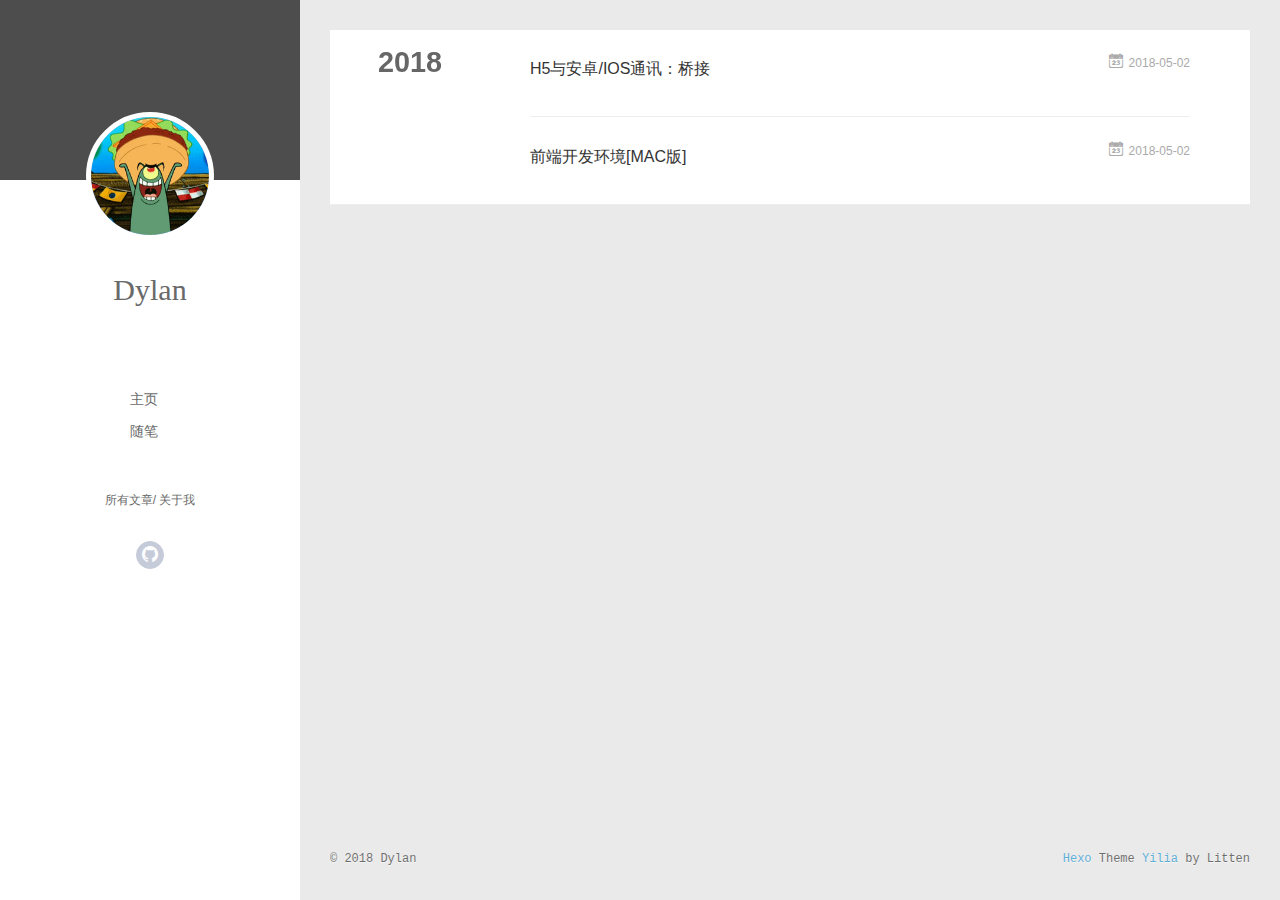
<file: archives/2018/index.html>
<!DOCTYPE html>
<html>
<head>
  <meta charset="utf-8">
  
  <meta name="renderer" content="webkit">
  <meta http-equiv="X-UA-Compatible" content="IE=edge" >
  <link rel="dns-prefetch" href="http://yoursite.com">
  <title>Archives: 2018 | Dylan&#39;s Blog</title>
  <meta name="viewport" content="width=device-width, initial-scale=1, maximum-scale=1">
  <meta property="og:type" content="website">
<meta property="og:title" content="Dylan&#39;s Blog">
<meta property="og:url" content="http://yoursite.com/archives/2018/index.html">
<meta property="og:site_name" content="Dylan&#39;s Blog">
<meta property="og:locale" content="default">
<meta name="twitter:card" content="summary">
<meta name="twitter:title" content="Dylan&#39;s Blog">
  
    <link rel="alternative" href="/atom.xml" title="Dylan&#39;s Blog" type="application/atom+xml">
  
  
    <link rel="icon" href="/assets/img/avatar.png">
  
  <link rel="stylesheet" type="text/css" href="/./main.5a4b0c.css">
  <style type="text/css">
  
    #container.show {
      background: linear-gradient(200deg,#a0cfe4,#e8c37e);
    }
  </style>
  
<!-- Google Analytics -->
<script type="text/javascript">
(function(i,s,o,g,r,a,m){i['GoogleAnalyticsObject']=r;i[r]=i[r]||function(){
(i[r].q=i[r].q||[]).push(arguments)},i[r].l=1*new Date();a=s.createElement(o),
m=s.getElementsByTagName(o)[0];a.async=1;a.src=g;m.parentNode.insertBefore(a,m)
})(window,document,'script','//www.google-analytics.com/analytics.js','ga');

ga('create', 'UA-118582530-1', 'auto');
ga('send', 'pageview');

</script>
<!-- End Google Analytics -->


  

</head>

<body>
  <div id="container" q-class="show:isCtnShow">
    <canvas id="anm-canvas" class="anm-canvas"></canvas>
    <div class="left-col" q-class="show:isShow">
      
<div class="overlay" style="background: #4d4d4d"></div>
<div class="intrude-less">
	<header id="header" class="inner">
		<a href="/" class="profilepic">
			<img src="/assets/img/avatar.png" class="js-avatar">
		</a>
		<hgroup>
		  <h1 class="header-author"><a href="/">Dylan</a></h1>
		</hgroup>
		

		<nav class="header-menu">
			<ul>
			
				<li><a href="/">主页</a></li>
	        
				<li><a href="/tags/随笔/">随笔</a></li>
	        
			</ul>
		</nav>
		<nav class="header-smart-menu">
    		
    			
    			<a q-on="click: openSlider(e, 'innerArchive')" href="javascript:void(0)">所有文章</a>
    			
            
    			
    			<a q-on="click: openSlider(e, 'aboutme')" href="javascript:void(0)">关于我</a>
    			
            
		</nav>
		<nav class="header-nav">
			<div class="social">
				
					<a class="github" target="_blank" href="https://github.com/Deeeeeee" title="github"><i class="icon-github"></i></a>
		        
			</div>
		</nav>
	</header>		
</div>

    </div>
    <div class="mid-col" q-class="show:isShow,hide:isShow|isFalse">
      
<nav id="mobile-nav">
  	<div class="overlay js-overlay" style="background: #4d4d4d"></div>
	<div class="btnctn js-mobile-btnctn">
  		<div class="slider-trigger list" q-on="click: openSlider(e)"><i class="icon icon-sort"></i></div>
	</div>
	<div class="intrude-less">
		<header id="header" class="inner">
			<div class="profilepic">
				<img src="/assets/img/avatar.png" class="js-avatar">
			</div>
			<hgroup>
			  <h1 class="header-author js-header-author">Dylan</h1>
			</hgroup>
			
			
			
				
			
				
			
			
			
			<nav class="header-nav">
				<div class="social">
					
						<a class="github" target="_blank" href="https://github.com/Deeeeeee" title="github"><i class="icon-github"></i></a>
			        
				</div>
			</nav>

			<nav class="header-menu js-header-menu">
				<ul style="width: 50%">
				
				
					<li style="width: 50%"><a href="/">主页</a></li>
		        
					<li style="width: 50%"><a href="/tags/随笔/">随笔</a></li>
		        
				</ul>
			</nav>
		</header>				
	</div>
	<div class="mobile-mask" style="display:none" q-show="isShow"></div>
</nav>

      <div id="wrapper" class="body-wrap">
        <div class="menu-l">
          <div class="canvas-wrap">
            <canvas data-colors="#eaeaea" data-sectionHeight="100" data-contentId="js-content" id="myCanvas1" class="anm-canvas"></canvas>
          </div>
          <div id="js-content" class="content-ll">
            
  
  
    
    
      
      
      <section class="archives-wrap">
        <div class="archive-year-wrap">
          <a href="/archives/2018" class="archive-year">2018</a>
        </div>
        <div class="archives">
    
    <article class="archive-article archive-type-post">
  <div class="archive-article-inner">
    <header class="archive-article-header">
      	<div class="article-meta">
	      	<a href="/2018/05/02/Js桥接/" class="archive-article-date">
  	<time datetime="2018-05-02T10:08:33.000Z" itemprop="datePublished"><i class="icon-calendar icon"></i>2018-05-02</time>
</a>
        </div>
    	 
  
    <h1 itemprop="name">
      <a class="archive-article-title" href="/2018/05/02/Js桥接/">H5与安卓/IOS通讯：桥接</a>
    </h1>
  

        <div class="article-info info-on-right">
          
          

        </div>
        <div class="clearfix"></div>
    </header>
  </div>
</article>
  
    
    
    <article class="archive-article archive-type-post">
  <div class="archive-article-inner">
    <header class="archive-article-header">
      	<div class="article-meta">
	      	<a href="/2018/05/02/前端开发环境[MAC版]/" class="archive-article-date">
  	<time datetime="2018-05-02T10:04:24.000Z" itemprop="datePublished"><i class="icon-calendar icon"></i>2018-05-02</time>
</a>
        </div>
    	 
  
    <h1 itemprop="name">
      <a class="archive-article-title" href="/2018/05/02/前端开发环境[MAC版]/">前端开发环境[MAC版]</a>
    </h1>
  

        <div class="article-info info-on-right">
          
          

        </div>
        <div class="clearfix"></div>
    </header>
  </div>
</article>
  
  
    </div></section>
  

    


          </div>
        </div>
      </div>
      <footer id="footer">
  <div class="outer">
    <div id="footer-info">
    	<div class="footer-left">
    		&copy; 2018 Dylan
    	</div>
      	<div class="footer-right">
      		<a href="http://hexo.io/" target="_blank">Hexo</a>  Theme <a href="https://github.com/litten/hexo-theme-yilia" target="_blank">Yilia</a> by Litten
      	</div>
    </div>
  </div>
</footer>
    </div>
    <script>
	var yiliaConfig = {
		mathjax: false,
		isHome: false,
		isPost: false,
		isArchive: true,
		isTag: false,
		isCategory: false,
		open_in_new: false,
		toc_hide_index: true,
		root: "/",
		innerArchive: true,
		showTags: false
	}
</script>

<script>!function(r){function e(t){if(i[t])return i[t].exports;var n=i[t]={exports:{},id:t,loaded:!1};return r[t].call(n.exports,n,n.exports,e),n.loaded=!0,n.exports}var i={};e.m=r,e.c=i,e.p="./",e(0)}([function(t,n,r){r(204),t.exports=r(200)},function(t,n,r){var d=r(3),y=r(49),g=r(25),b=r(26),m=r(46),x="prototype",S=function(t,n,r){var e,i,o,u,c=t&S.F,f=t&S.G,a=t&S.S,s=t&S.P,l=t&S.B,h=f?d:a?d[n]||(d[n]={}):(d[n]||{})[x],v=f?y:y[n]||(y[n]={}),p=v[x]||(v[x]={});for(e in f&&(r=n),r)o=((i=!c&&h&&void 0!==h[e])?h:r)[e],u=l&&i?m(o,d):s&&"function"==typeof o?m(Function.call,o):o,h&&b(h,e,o,t&S.U),v[e]!=o&&g(v,e,u),s&&p[e]!=o&&(p[e]=o)};d.core=y,S.F=1,S.G=2,S.S=4,S.P=8,S.B=16,S.W=32,S.U=64,S.R=128,t.exports=S},function(t,n,r){var e=r(5);t.exports=function(t){if(!e(t))throw TypeError(t+" is not an object!");return t}},function(t,n){var r=t.exports="undefined"!=typeof window&&window.Math==Math?window:"undefined"!=typeof self&&self.Math==Math?self:Function("return this")();"number"==typeof __g&&(__g=r)},function(t,n){t.exports=function(t){try{return!!t()}catch(t){return!0}}},function(t,n){t.exports=function(t){return"object"==typeof t?null!==t:"function"==typeof t}},function(t,n){var r=t.exports="undefined"!=typeof window&&window.Math==Math?window:"undefined"!=typeof self&&self.Math==Math?self:Function("return this")();"number"==typeof __g&&(__g=r)},function(t,n,r){var e=r(128)("wks"),i=r(78),o=r(3).Symbol,u="function"==typeof o;(t.exports=function(t){return e[t]||(e[t]=u&&o[t]||(u?o:i)("Symbol."+t))}).store=e},function(t,n){var r={}.hasOwnProperty;t.exports=function(t,n){return r.call(t,n)}},function(t,n,r){t.exports=!r(4)(function(){return 7!=Object.defineProperty({},"a",{get:function(){return 7}}).a})},function(t,n,r){var e=r(2),i=r(171),o=r(53),u=Object.defineProperty;n.f=r(9)?Object.defineProperty:function(t,n,r){if(e(t),n=o(n,!0),e(r),i)try{return u(t,n,r)}catch(t){}if("get"in r||"set"in r)throw TypeError("Accessors not supported!");return"value"in r&&(t[n]=r.value),t}},function(t,n,r){var e=r(52),i=Math.min;t.exports=function(t){return 0<t?i(e(t),9007199254740991):0}},function(t,n,r){t.exports=!r(19)(function(){return 7!=Object.defineProperty({},"a",{get:function(){return 7}}).a})},function(t,n,r){var e=r(14),i=r(22);t.exports=r(12)?function(t,n,r){return e.f(t,n,i(1,r))}:function(t,n,r){return t[n]=r,t}},function(t,n,r){var e=r(21),i=r(59),o=r(42),u=Object.defineProperty;n.f=r(12)?Object.defineProperty:function(t,n,r){if(e(t),n=o(n,!0),e(r),i)try{return u(t,n,r)}catch(t){}if("get"in r||"set"in r)throw TypeError("Accessors not supported!");return"value"in r&&(t[n]=r.value),t}},function(t,n,r){var e=r(95),i=r(33);t.exports=function(t){return e(i(t))}},function(t,n,r){var e=r(40)("wks"),i=r(23),o=r(6).Symbol,u="function"==typeof o;(t.exports=function(t){return e[t]||(e[t]=u&&o[t]||(u?o:i)("Symbol."+t))}).store=e},function(t,n,r){var e=r(50);t.exports=function(t){return Object(e(t))}},function(t,n){t.exports=function(t){return"object"==typeof t?null!==t:"function"==typeof t}},function(t,n){t.exports=function(t){try{return!!t()}catch(t){return!0}}},function(t,n){t.exports=function(t){if("function"!=typeof t)throw TypeError(t+" is not a function!");return t}},function(t,n,r){var e=r(18);t.exports=function(t){if(!e(t))throw TypeError(t+" is not an object!");return t}},function(t,n){t.exports=function(t,n){return{enumerable:!(1&t),configurable:!(2&t),writable:!(4&t),value:n}}},function(t,n){var r=0,e=Math.random();t.exports=function(t){return"Symbol(".concat(void 0===t?"":t,")_",(++r+e).toString(36))}},function(t,n){var r=t.exports={version:"2.5.5"};"number"==typeof __e&&(__e=r)},function(t,n,r){var e=r(10),i=r(74);t.exports=r(9)?function(t,n,r){return e.f(t,n,i(1,r))}:function(t,n,r){return t[n]=r,t}},function(t,n,r){var o=r(3),u=r(25),c=r(29),f=r(78)("src"),e="toString",i=Function[e],a=(""+i).split(e);r(49).inspectSource=function(t){return i.call(t)},(t.exports=function(t,n,r,e){var i="function"==typeof r;i&&(c(r,"name")||u(r,"name",n)),t[n]!==r&&(i&&(c(r,f)||u(r,f,t[n]?""+t[n]:a.join(String(n)))),t===o?t[n]=r:e?t[n]?t[n]=r:u(t,n,r):(delete t[n],u(t,n,r)))})(Function.prototype,e,function(){return"function"==typeof this&&this[f]||i.call(this)})},function(t,n,r){var e=r(1),i=r(4),u=r(50),c=/"/g,o=function(t,n,r,e){var i=String(u(t)),o="<"+n;return""!==r&&(o+=" "+r+'="'+String(e).replace(c,"&quot;")+'"'),o+">"+i+"</"+n+">"};t.exports=function(n,t){var r={};r[n]=t(o),e(e.P+e.F*i(function(){var t=""[n]('"');return t!==t.toLowerCase()||3<t.split('"').length}),"String",r)}},function(t,n,r){var e=r(64),i=r(34);t.exports=Object.keys||function(t){return e(t,i)}},function(t,n){var r={}.hasOwnProperty;t.exports=function(t,n){return r.call(t,n)}},function(t,n,r){var e=r(116),i=r(74),o=r(32),u=r(53),c=r(29),f=r(171),a=Object.getOwnPropertyDescriptor;n.f=r(9)?a:function(t,n){if(t=o(t),n=u(n,!0),f)try{return a(t,n)}catch(t){}if(c(t,n))return i(!e.f.call(t,n),t[n])}},function(t,n,r){var e=r(29),i=r(17),o=r(149)("IE_PROTO"),u=Object.prototype;t.exports=Object.getPrototypeOf||function(t){return t=i(t),e(t,o)?t[o]:"function"==typeof t.constructor&&t instanceof t.constructor?t.constructor.prototype:t instanceof Object?u:null}},function(t,n,r){var e=r(115),i=r(50);t.exports=function(t){return e(i(t))}},function(t,n){t.exports=function(t){if(null==t)throw TypeError("Can't call method on  "+t);return t}},function(t,n){t.exports="constructor,hasOwnProperty,isPrototypeOf,propertyIsEnumerable,toLocaleString,toString,valueOf".split(",")},function(t,n){t.exports={}},function(t,n){t.exports=!0},function(t,n){n.f={}.propertyIsEnumerable},function(t,n,r){var e=r(14).f,i=r(8),o=r(16)("toStringTag");t.exports=function(t,n,r){t&&!i(t=r?t:t.prototype,o)&&e(t,o,{configurable:!0,value:n})}},function(t,n,r){var e=r(40)("keys"),i=r(23);t.exports=function(t){return e[t]||(e[t]=i(t))}},function(t,n,r){var e=r(6),i="__core-js_shared__",o=e[i]||(e[i]={});t.exports=function(t){return o[t]||(o[t]={})}},function(t,n){var r=Math.ceil,e=Math.floor;t.exports=function(t){return isNaN(t=+t)?0:(0<t?e:r)(t)}},function(t,n,r){var i=r(18);t.exports=function(t,n){if(!i(t))return t;var r,e;if(n&&"function"==typeof(r=t.toString)&&!i(e=r.call(t)))return e;if("function"==typeof(r=t.valueOf)&&!i(e=r.call(t)))return e;if(!n&&"function"==typeof(r=t.toString)&&!i(e=r.call(t)))return e;throw TypeError("Can't convert object to primitive value")}},function(t,n,r){var e=r(6),i=r(24),o=r(36),u=r(44),c=r(14).f;t.exports=function(t){var n=i.Symbol||(i.Symbol=o?{}:e.Symbol||{});"_"==t.charAt(0)||t in n||c(n,t,{value:u.f(t)})}},function(t,n,r){n.f=r(16)},function(t,n){var r={}.toString;t.exports=function(t){return r.call(t).slice(8,-1)}},function(t,n,r){var o=r(20);t.exports=function(e,i,t){if(o(e),void 0===i)return e;switch(t){case 1:return function(t){return e.call(i,t)};case 2:return function(t,n){return e.call(i,t,n)};case 3:return function(t,n,r){return e.call(i,t,n,r)}}return function(){return e.apply(i,arguments)}}},function(t,n,r){"use strict";var e=r(4);t.exports=function(t,n){return!!t&&e(function(){n?t.call(null,function(){},1):t.call(null)})}},function(t,n,r){var m=r(46),x=r(115),S=r(17),w=r(11),e=r(134);t.exports=function(l,t){var h=1==l,v=2==l,p=3==l,d=4==l,y=6==l,g=5==l||y,b=t||e;return function(t,n,r){for(var e,i,o=S(t),u=x(o),c=m(n,r,3),f=w(u.length),a=0,s=h?b(t,f):v?b(t,0):void 0;a<f;a++)if((g||a in u)&&(i=c(e=u[a],a,o),l))if(h)s[a]=i;else if(i)switch(l){case 3:return!0;case 5:return e;case 6:return a;case 2:s.push(e)}else if(d)return!1;return y?-1:p||d?d:s}}},function(t,n){var r=t.exports={version:"2.5.5"};"number"==typeof __e&&(__e=r)},function(t,n){t.exports=function(t){if(null==t)throw TypeError("Can't call method on  "+t);return t}},function(t,n,r){var i=r(1),o=r(49),u=r(4);t.exports=function(t,n){var r=(o.Object||{})[t]||Object[t],e={};e[t]=n(r),i(i.S+i.F*u(function(){r(1)}),"Object",e)}},function(t,n){var r=Math.ceil,e=Math.floor;t.exports=function(t){return isNaN(t=+t)?0:(0<t?e:r)(t)}},function(t,n,r){var i=r(5);t.exports=function(t,n){if(!i(t))return t;var r,e;if(n&&"function"==typeof(r=t.toString)&&!i(e=r.call(t)))return e;if("function"==typeof(r=t.valueOf)&&!i(e=r.call(t)))return e;if(!n&&"function"==typeof(r=t.toString)&&!i(e=r.call(t)))return e;throw TypeError("Can't convert object to primitive value")}},function(t,n,r){var d=r(6),y=r(24),g=r(92),b=r(13),m=r(8),x="prototype",S=function(t,n,r){var e,i,o,u=t&S.F,c=t&S.G,f=t&S.S,a=t&S.P,s=t&S.B,l=t&S.W,h=c?y:y[n]||(y[n]={}),v=h[x],p=c?d:f?d[n]:(d[n]||{})[x];for(e in c&&(r=n),r)(i=!u&&p&&void 0!==p[e])&&m(h,e)||(o=i?p[e]:r[e],h[e]=c&&"function"!=typeof p[e]?r[e]:s&&i?g(o,d):l&&p[e]==o?function(e){var t=function(t,n,r){if(this instanceof e){switch(arguments.length){case 0:return new e;case 1:return new e(t);case 2:return new e(t,n)}return new e(t,n,r)}return e.apply(this,arguments)};return t[x]=e[x],t}(o):a&&"function"==typeof o?g(Function.call,o):o,a&&((h.virtual||(h.virtual={}))[e]=o,t&S.R&&v&&!v[e]&&b(v,e,o)))};S.F=1,S.G=2,S.S=4,S.P=8,S.B=16,S.W=32,S.U=64,S.R=128,t.exports=S},function(t,n,r){var o=r(192),e=r(1),i=r(128)("metadata"),u=i.store||(i.store=new(r(195))),c=function(t,n,r){var e=u.get(t);if(!e){if(!r)return;u.set(t,e=new o)}var i=e.get(n);if(!i){if(!r)return;e.set(n,i=new o)}return i};t.exports={store:u,map:c,has:function(t,n,r){var e=c(n,r,!1);return void 0!==e&&e.has(t)},get:function(t,n,r){var e=c(n,r,!1);return void 0===e?void 0:e.get(t)},set:function(t,n,r,e){c(r,e,!0).set(t,n)},keys:function(t,n){var r=c(t,n,!1),e=[];return r&&r.forEach(function(t,n){e.push(n)}),e},key:function(t){return void 0===t||"symbol"==typeof t?t:String(t)},exp:function(t){e(e.S,"Reflect",t)}}},function(t,n,r){"use strict";if(r(9)){var g=r(70),b=r(3),m=r(4),x=r(1),S=r(130),e=r(155),h=r(46),w=r(68),i=r(74),_=r(25),o=r(75),u=r(52),O=r(11),E=r(190),c=r(77),f=r(53),a=r(29),M=r(114),P=r(5),v=r(17),p=r(141),j=r(71),F=r(31),A=r(72).f,d=r(158),s=r(78),l=r(7),y=r(48),L=r(117),N=r(129),T=r(159),I=r(80),k=r(123),R=r(76),C=r(133),D=r(163),G=r(10),W=r(30),U=G.f,V=W.f,B=b.RangeError,q=b.TypeError,z=b.Uint8Array,H="ArrayBuffer",K="Shared"+H,J="BYTES_PER_ELEMENT",Y="prototype",$=Array[Y],X=e.ArrayBuffer,Q=e.DataView,Z=y(0),tt=y(2),nt=y(3),rt=y(4),et=y(5),it=y(6),ot=L(!0),ut=L(!1),ct=T.values,ft=T.keys,at=T.entries,st=$.lastIndexOf,lt=$.reduce,ht=$.reduceRight,vt=$.join,pt=$.sort,dt=$.slice,yt=$.toString,gt=$.toLocaleString,bt=l("iterator"),mt=l("toStringTag"),xt=s("typed_constructor"),St=s("def_constructor"),wt=S.CONSTR,_t=S.TYPED,Ot=S.VIEW,Et="Wrong length!",Mt=y(1,function(t,n){return Lt(N(t,t[St]),n)}),Pt=m(function(){return 1===new z(new Uint16Array([1]).buffer)[0]}),jt=!!z&&!!z[Y].set&&m(function(){new z(1).set({})}),Ft=function(t,n){var r=u(t);if(r<0||r%n)throw B("Wrong offset!");return r},At=function(t){if(P(t)&&_t in t)return t;throw q(t+" is not a typed array!")},Lt=function(t,n){if(!(P(t)&&xt in t))throw q("It is not a typed array constructor!");return new t(n)},Nt=function(t,n){return Tt(N(t,t[St]),n)},Tt=function(t,n){for(var r=0,e=n.length,i=Lt(t,e);r<e;)i[r]=n[r++];return i},It=function(t,n,r){U(t,n,{get:function(){return this._d[r]}})},kt=function(t){var n,r,e,i,o,u,c=v(t),f=arguments.length,a=1<f?arguments[1]:void 0,s=void 0!==a,l=d(c);if(null!=l&&!p(l)){for(u=l.call(c),e=[],n=0;!(o=u.next()).done;n++)e.push(o.value);c=e}for(s&&2<f&&(a=h(a,arguments[2],2)),n=0,r=O(c.length),i=Lt(this,r);n<r;n++)i[n]=s?a(c[n],n):c[n];return i},Rt=function(){for(var t=0,n=arguments.length,r=Lt(this,n);t<n;)r[t]=arguments[t++];return r},Ct=!!z&&m(function(){gt.call(new z(1))}),Dt=function(){return gt.apply(Ct?dt.call(At(this)):At(this),arguments)},Gt={copyWithin:function(t,n){return D.call(At(this),t,n,2<arguments.length?arguments[2]:void 0)},every:function(t){return rt(At(this),t,1<arguments.length?arguments[1]:void 0)},fill:function(t){return C.apply(At(this),arguments)},filter:function(t){return Nt(this,tt(At(this),t,1<arguments.length?arguments[1]:void 0))},find:function(t){return et(At(this),t,1<arguments.length?arguments[1]:void 0)},findIndex:function(t){return it(At(this),t,1<arguments.length?arguments[1]:void 0)},forEach:function(t){Z(At(this),t,1<arguments.length?arguments[1]:void 0)},indexOf:function(t){return ut(At(this),t,1<arguments.length?arguments[1]:void 0)},includes:function(t){return ot(At(this),t,1<arguments.length?arguments[1]:void 0)},join:function(t){return vt.apply(At(this),arguments)},lastIndexOf:function(t){return st.apply(At(this),arguments)},map:function(t){return Mt(At(this),t,1<arguments.length?arguments[1]:void 0)},reduce:function(t){return lt.apply(At(this),arguments)},reduceRight:function(t){return ht.apply(At(this),arguments)},reverse:function(){for(var t,n=this,r=At(n).length,e=Math.floor(r/2),i=0;i<e;)t=n[i],n[i++]=n[--r],n[r]=t;return n},some:function(t){return nt(At(this),t,1<arguments.length?arguments[1]:void 0)},sort:function(t){return pt.call(At(this),t)},subarray:function(t,n){var r=At(this),e=r.length,i=c(t,e);return new(N(r,r[St]))(r.buffer,r.byteOffset+i*r.BYTES_PER_ELEMENT,O((void 0===n?e:c(n,e))-i))}},Wt=function(t,n){return Nt(this,dt.call(At(this),t,n))},Ut=function(t){At(this);var n=Ft(arguments[1],1),r=this.length,e=v(t),i=O(e.length),o=0;if(r<i+n)throw B(Et);for(;o<i;)this[n+o]=e[o++]},Vt={entries:function(){return at.call(At(this))},keys:function(){return ft.call(At(this))},values:function(){return ct.call(At(this))}},Bt=function(t,n){return P(t)&&t[_t]&&"symbol"!=typeof n&&n in t&&String(+n)==String(n)},qt=function(t,n){return Bt(t,n=f(n,!0))?i(2,t[n]):V(t,n)},zt=function(t,n,r){return!(Bt(t,n=f(n,!0))&&P(r)&&a(r,"value"))||a(r,"get")||a(r,"set")||r.configurable||a(r,"writable")&&!r.writable||a(r,"enumerable")&&!r.enumerable?U(t,n,r):(t[n]=r.value,t)};wt||(W.f=qt,G.f=zt),x(x.S+x.F*!wt,"Object",{getOwnPropertyDescriptor:qt,defineProperty:zt}),m(function(){yt.call({})})&&(yt=gt=function(){return vt.call(this)});var Ht=o({},Gt);o(Ht,Vt),_(Ht,bt,Vt.values),o(Ht,{slice:Wt,set:Ut,constructor:function(){},toString:yt,toLocaleString:Dt}),It(Ht,"buffer","b"),It(Ht,"byteOffset","o"),It(Ht,"byteLength","l"),It(Ht,"length","e"),U(Ht,mt,{get:function(){return this[_t]}}),t.exports=function(t,l,n,o){var h=t+((o=!!o)?"Clamped":"")+"Array",r="get"+t,u="set"+t,v=b[h],c=v||{},e=v&&F(v),i=!v||!S.ABV,f={},a=v&&v[Y],p=function(t,i){U(t,i,{get:function(){return t=i,(n=this._d).v[r](t*l+n.o,Pt);var t,n},set:function(t){return n=i,r=t,e=this._d,o&&(r=(r=Math.round(r))<0?0:255<r?255:255&r),void e.v[u](n*l+e.o,r,Pt);var n,r,e},enumerable:!0})};i?(v=n(function(t,n,r,e){w(t,v,h,"_d");var i,o,u,c,f=0,a=0;if(P(n)){if(!(n instanceof X||(c=M(n))==H||c==K))return _t in n?Tt(v,n):kt.call(v,n);i=n,a=Ft(r,l);var s=n.byteLength;if(void 0===e){if(s%l)throw B(Et);if((o=s-a)<0)throw B(Et)}else if(s<(o=O(e)*l)+a)throw B(Et);u=o/l}else u=E(n),i=new X(o=u*l);for(_(t,"_d",{b:i,o:a,l:o,e:u,v:new Q(i)});f<u;)p(t,f++)}),a=v[Y]=j(Ht),_(a,"constructor",v)):m(function(){v(1)})&&m(function(){new v(-1)})&&k(function(t){new v,new v(null),new v(1.5),new v(t)},!0)||(v=n(function(t,n,r,e){var i;return w(t,v,h),P(n)?n instanceof X||(i=M(n))==H||i==K?void 0!==e?new c(n,Ft(r,l),e):void 0!==r?new c(n,Ft(r,l)):new c(n):_t in n?Tt(v,n):kt.call(v,n):new c(E(n))}),Z(e!==Function.prototype?A(c).concat(A(e)):A(c),function(t){t in v||_(v,t,c[t])}),v[Y]=a,g||(a.constructor=v));var s=a[bt],d=!!s&&("values"==s.name||null==s.name),y=Vt.values;_(v,xt,!0),_(a,_t,h),_(a,Ot,!0),_(a,St,v),(o?new v(1)[mt]==h:mt in a)||U(a,mt,{get:function(){return h}}),f[h]=v,x(x.G+x.W+x.F*(v!=c),f),x(x.S,h,{BYTES_PER_ELEMENT:l}),x(x.S+x.F*m(function(){c.of.call(v,1)}),h,{from:kt,of:Rt}),J in a||_(a,J,l),x(x.P,h,Gt),R(h),x(x.P+x.F*jt,h,{set:Ut}),x(x.P+x.F*!d,h,Vt),g||a.toString==yt||(a.toString=yt),x(x.P+x.F*m(function(){new v(1).slice()}),h,{slice:Wt}),x(x.P+x.F*(m(function(){return[1,2].toLocaleString()!=new v([1,2]).toLocaleString()})||!m(function(){a.toLocaleString.call([1,2])})),h,{toLocaleString:Dt}),I[h]=d?s:y,g||d||_(a,bt,y)}}else t.exports=function(){}},function(t,n){var r={}.toString;t.exports=function(t){return r.call(t).slice(8,-1)}},function(t,n,r){var e=r(18),i=r(6).document,o=e(i)&&e(i.createElement);t.exports=function(t){return o?i.createElement(t):{}}},function(t,n,r){t.exports=!r(12)&&!r(19)(function(){return 7!=Object.defineProperty(r(58)("div"),"a",{get:function(){return 7}}).a})},function(t,n,r){"use strict";var m=r(36),x=r(54),S=r(65),w=r(13),_=r(35),O=r(97),E=r(38),M=r(103),P=r(16)("iterator"),j=!([].keys&&"next"in[].keys()),F="values",A=function(){return this};t.exports=function(t,n,r,e,i,o,u){O(r,n,e);var c,f,a,s=function(t){if(!j&&t in p)return p[t];switch(t){case"keys":case F:return function(){return new r(this,t)}}return function(){return new r(this,t)}},l=n+" Iterator",h=i==F,v=!1,p=t.prototype,d=p[P]||p["@@iterator"]||i&&p[i],y=d||s(i),g=i?h?s("entries"):y:void 0,b="Array"==n&&p.entries||d;if(b&&((a=M(b.call(new t)))!==Object.prototype&&a.next&&(E(a,l,!0),m||"function"==typeof a[P]||w(a,P,A))),h&&d&&d.name!==F&&(v=!0,y=function(){return d.call(this)}),m&&!u||!j&&!v&&p[P]||w(p,P,y),_[n]=y,_[l]=A,i)if(c={values:h?y:s(F),keys:o?y:s("keys"),entries:g},u)for(f in c)f in p||S(p,f,c[f]);else x(x.P+x.F*(j||v),n,c);return c}},function(t,n,e){var i=e(21),o=e(100),u=e(34),c=e(39)("IE_PROTO"),f=function(){},a="prototype",s=function(){var t,n=e(58)("iframe"),r=u.length;for(n.style.display="none",e(94).appendChild(n),n.src="javascript:",(t=n.contentWindow.document).open(),t.write("<script>document.F=Object<\/script>"),t.close(),s=t.F;r--;)delete s[a][u[r]];return s()};t.exports=Object.create||function(t,n){var r;return null!==t?(f[a]=i(t),r=new f,f[a]=null,r[c]=t):r=s(),void 0===n?r:o(r,n)}},function(t,n,r){var e=r(64),i=r(34).concat("length","prototype");n.f=Object.getOwnPropertyNames||function(t){return e(t,i)}},function(t,n){n.f=Object.getOwnPropertySymbols},function(t,n,r){var u=r(8),c=r(15),f=r(91)(!1),a=r(39)("IE_PROTO");t.exports=function(t,n){var r,e=c(t),i=0,o=[];for(r in e)r!=a&&u(e,r)&&o.push(r);for(;n.length>i;)u(e,r=n[i++])&&(~f(o,r)||o.push(r));return o}},function(t,n,r){t.exports=r(13)},function(t,n,r){var e=r(7)("unscopables"),i=Array.prototype;null==i[e]&&r(25)(i,e,{}),t.exports=function(t){i[e][t]=!0}},function(t,n,r){var e=r(78)("meta"),i=r(5),o=r(29),u=r(10).f,c=0,f=Object.isExtensible||function(){return!0},a=!r(4)(function(){return f(Object.preventExtensions({}))}),s=function(t){u(t,e,{value:{i:"O"+ ++c,w:{}}})},l=t.exports={KEY:e,NEED:!1,fastKey:function(t,n){if(!i(t))return"symbol"==typeof t?t:("string"==typeof t?"S":"P")+t;if(!o(t,e)){if(!f(t))return"F";if(!n)return"E";s(t)}return t[e].i},getWeak:function(t,n){if(!o(t,e)){if(!f(t))return!0;if(!n)return!1;s(t)}return t[e].w},onFreeze:function(t){return a&&l.NEED&&f(t)&&!o(t,e)&&s(t),t}}},function(t,n){t.exports=function(t,n,r,e){if(!(t instanceof n)||void 0!==e&&e in t)throw TypeError(r+": incorrect invocation!");return t}},function(t,n,r){var h=r(46),v=r(174),p=r(141),d=r(2),y=r(11),g=r(158),b={},m={};(n=t.exports=function(t,n,r,e,i){var o,u,c,f,a=i?function(){return t}:g(t),s=h(r,e,n?2:1),l=0;if("function"!=typeof a)throw TypeError(t+" is not iterable!");if(p(a)){for(o=y(t.length);l<o;l++)if((f=n?s(d(u=t[l])[0],u[1]):s(t[l]))===b||f===m)return f}else for(c=a.call(t);!(u=c.next()).done;)if((f=v(c,s,u.value,n))===b||f===m)return f}).BREAK=b,n.RETURN=m},function(t,n){t.exports=!1},function(t,n,e){var i=e(2),o=e(180),u=e(137),c=e(149)("IE_PROTO"),f=function(){},a="prototype",s=function(){var t,n=e(136)("iframe"),r=u.length;for(n.style.display="none",e(139).appendChild(n),n.src="javascript:",(t=n.contentWindow.document).open(),t.write("<script>document.F=Object<\/script>"),t.close(),s=t.F;r--;)delete s[a][u[r]];return s()};t.exports=Object.create||function(t,n){var r;return null!==t?(f[a]=i(t),r=new f,f[a]=null,r[c]=t):r=s(),void 0===n?r:o(r,n)}},function(t,n,r){var e=r(182),i=r(137).concat("length","prototype");n.f=Object.getOwnPropertyNames||function(t){return e(t,i)}},function(t,n,r){var e=r(182),i=r(137);t.exports=Object.keys||function(t){return e(t,i)}},function(t,n){t.exports=function(t,n){return{enumerable:!(1&t),configurable:!(2&t),writable:!(4&t),value:n}}},function(t,n,r){var i=r(26);t.exports=function(t,n,r){for(var e in n)i(t,e,n[e],r);return t}},function(t,n,r){"use strict";var e=r(3),i=r(10),o=r(9),u=r(7)("species");t.exports=function(t){var n=e[t];o&&n&&!n[u]&&i.f(n,u,{configurable:!0,get:function(){return this}})}},function(t,n,r){var e=r(52),i=Math.max,o=Math.min;t.exports=function(t,n){return(t=e(t))<0?i(t+n,0):o(t,n)}},function(t,n){var r=0,e=Math.random();t.exports=function(t){return"Symbol(".concat(void 0===t?"":t,")_",(++r+e).toString(36))}},function(t,n,r){var e=r(33);t.exports=function(t){return Object(e(t))}},function(t,n){t.exports={}},function(t,n,r){var e=r(10).f,i=r(29),o=r(7)("toStringTag");t.exports=function(t,n,r){t&&!i(t=r?t:t.prototype,o)&&e(t,o,{configurable:!0,value:n})}},function(t,n,r){var u=r(1),e=r(50),c=r(4),f=r(153),i="["+f+"]",o=RegExp("^"+i+i+"*"),a=RegExp(i+i+"*$"),s=function(t,n,r){var e={},i=c(function(){return!!f[t]()||"​"!="​"[t]()}),o=e[t]=i?n(l):f[t];r&&(e[r]=o),u(u.P+u.F*i,"String",e)},l=s.trim=function(t,n){return t=String(e(t)),1&n&&(t=t.replace(o,"")),2&n&&(t=t.replace(a,"")),t};t.exports=s},function(t,n,r){var e=r(5);t.exports=function(t,n){if(!e(t)||t._t!==n)throw TypeError("Incompatible receiver, "+n+" required!");return t}},function(t,n,r){t.exports={default:r(87),__esModule:!0}},function(t,n,r){t.exports={default:r(88),__esModule:!0}},function(t,n,r){"use strict";function e(t){return t&&t.__esModule?t:{default:t}}n.__esModule=!0;var i=e(r(85)),o=e(r(84)),u="function"==typeof o.default&&"symbol"==typeof i.default?function(t){return typeof t}:function(t){return t&&"function"==typeof o.default&&t.constructor===o.default&&t!==o.default.prototype?"symbol":typeof t};n.default="function"==typeof o.default&&"symbol"===u(i.default)?function(t){return void 0===t?"undefined":u(t)}:function(t){return t&&"function"==typeof o.default&&t.constructor===o.default&&t!==o.default.prototype?"symbol":void 0===t?"undefined":u(t)}},function(t,n,r){r(110),r(108),r(111),r(112),t.exports=r(24).Symbol},function(t,n,r){r(109),r(113),t.exports=r(44).f("iterator")},function(t,n){t.exports=function(t){if("function"!=typeof t)throw TypeError(t+" is not a function!");return t}},function(t,n){t.exports=function(){}},function(t,n,r){var f=r(15),a=r(106),s=r(105);t.exports=function(c){return function(t,n,r){var e,i=f(t),o=a(i.length),u=s(r,o);if(c&&n!=n){for(;u<o;)if((e=i[u++])!=e)return!0}else for(;u<o;u++)if((c||u in i)&&i[u]===n)return c||u||0;return!c&&-1}}},function(t,n,r){var o=r(89);t.exports=function(e,i,t){if(o(e),void 0===i)return e;switch(t){case 1:return function(t){return e.call(i,t)};case 2:return function(t,n){return e.call(i,t,n)};case 3:return function(t,n,r){return e.call(i,t,n,r)}}return function(){return e.apply(i,arguments)}}},function(t,n,r){var c=r(28),f=r(63),a=r(37);t.exports=function(t){var n=c(t),r=f.f;if(r)for(var e,i=r(t),o=a.f,u=0;i.length>u;)o.call(t,e=i[u++])&&n.push(e);return n}},function(t,n,r){var e=r(6).document;t.exports=e&&e.documentElement},function(t,n,r){var e=r(57);t.exports=Object("z").propertyIsEnumerable(0)?Object:function(t){return"String"==e(t)?t.split(""):Object(t)}},function(t,n,r){var e=r(57);t.exports=Array.isArray||function(t){return"Array"==e(t)}},function(t,n,r){"use strict";var e=r(61),i=r(22),o=r(38),u={};r(13)(u,r(16)("iterator"),function(){return this}),t.exports=function(t,n,r){t.prototype=e(u,{next:i(1,r)}),o(t,n+" Iterator")}},function(t,n){t.exports=function(t,n){return{value:n,done:!!t}}},function(t,n,r){var e=r(23)("meta"),i=r(18),o=r(8),u=r(14).f,c=0,f=Object.isExtensible||function(){return!0},a=!r(19)(function(){return f(Object.preventExtensions({}))}),s=function(t){u(t,e,{value:{i:"O"+ ++c,w:{}}})},l=t.exports={KEY:e,NEED:!1,fastKey:function(t,n){if(!i(t))return"symbol"==typeof t?t:("string"==typeof t?"S":"P")+t;if(!o(t,e)){if(!f(t))return"F";if(!n)return"E";s(t)}return t[e].i},getWeak:function(t,n){if(!o(t,e)){if(!f(t))return!0;if(!n)return!1;s(t)}return t[e].w},onFreeze:function(t){return a&&l.NEED&&f(t)&&!o(t,e)&&s(t),t}}},function(t,n,r){var u=r(14),c=r(21),f=r(28);t.exports=r(12)?Object.defineProperties:function(t,n){c(t);for(var r,e=f(n),i=e.length,o=0;o<i;)u.f(t,r=e[o++],n[r]);return t}},function(t,n,r){var e=r(37),i=r(22),o=r(15),u=r(42),c=r(8),f=r(59),a=Object.getOwnPropertyDescriptor;n.f=r(12)?a:function(t,n){if(t=o(t),n=u(n,!0),f)try{return a(t,n)}catch(t){}if(c(t,n))return i(!e.f.call(t,n),t[n])}},function(t,n,r){var e=r(15),i=r(62).f,o={}.toString,u="object"==typeof window&&window&&Object.getOwnPropertyNames?Object.getOwnPropertyNames(window):[];t.exports.f=function(t){return u&&"[object Window]"==o.call(t)?function(t){try{return i(t)}catch(t){return u.slice()}}(t):i(e(t))}},function(t,n,r){var e=r(8),i=r(79),o=r(39)("IE_PROTO"),u=Object.prototype;t.exports=Object.getPrototypeOf||function(t){return t=i(t),e(t,o)?t[o]:"function"==typeof t.constructor&&t instanceof t.constructor?t.constructor.prototype:t instanceof Object?u:null}},function(t,n,r){var f=r(41),a=r(33);t.exports=function(c){return function(t,n){var r,e,i=String(a(t)),o=f(n),u=i.length;return o<0||u<=o?c?"":void 0:(r=i.charCodeAt(o))<55296||56319<r||o+1===u||(e=i.charCodeAt(o+1))<56320||57343<e?c?i.charAt(o):r:c?i.slice(o,o+2):e-56320+(r-55296<<10)+65536}}},function(t,n,r){var e=r(41),i=Math.max,o=Math.min;t.exports=function(t,n){return(t=e(t))<0?i(t+n,0):o(t,n)}},function(t,n,r){var e=r(41),i=Math.min;t.exports=function(t){return 0<t?i(e(t),9007199254740991):0}},function(t,n,r){"use strict";var e=r(90),i=r(98),o=r(35),u=r(15);t.exports=r(60)(Array,"Array",function(t,n){this._t=u(t),this._i=0,this._k=n},function(){var t=this._t,n=this._k,r=this._i++;return!t||r>=t.length?(this._t=void 0,i(1)):i(0,"keys"==n?r:"values"==n?t[r]:[r,t[r]])},"values"),o.Arguments=o.Array,e("keys"),e("values"),e("entries")},function(t,n){},function(t,n,r){"use strict";var e=r(104)(!0);r(60)(String,"String",function(t){this._t=String(t),this._i=0},function(){var t,n=this._t,r=this._i;return r>=n.length?{value:void 0,done:!0}:(t=e(n,r),this._i+=t.length,{value:t,done:!1})})},function(t,n,r){"use strict";var e=r(6),u=r(8),i=r(12),o=r(54),c=r(65),f=r(99).KEY,a=r(19),s=r(40),l=r(38),h=r(23),v=r(16),p=r(44),d=r(43),y=r(93),g=r(96),b=r(21),m=r(18),x=r(15),S=r(42),w=r(22),_=r(61),O=r(102),E=r(101),M=r(14),P=r(28),j=E.f,F=M.f,A=O.f,L=e.Symbol,N=e.JSON,T=N&&N.stringify,I="prototype",k=v("_hidden"),R=v("toPrimitive"),C={}.propertyIsEnumerable,D=s("symbol-registry"),G=s("symbols"),W=s("op-symbols"),U=Object[I],V="function"==typeof L,B=e.QObject,q=!B||!B[I]||!B[I].findChild,z=i&&a(function(){return 7!=_(F({},"a",{get:function(){return F(this,"a",{value:7}).a}})).a})?function(t,n,r){var e=j(U,n);e&&delete U[n],F(t,n,r),e&&t!==U&&F(U,n,e)}:F,H=function(t){var n=G[t]=_(L[I]);return n._k=t,n},K=V&&"symbol"==typeof L.iterator?function(t){return"symbol"==typeof t}:function(t){return t instanceof L},J=function(t,n,r){return t===U&&J(W,n,r),b(t),n=S(n,!0),b(r),u(G,n)?(r.enumerable?(u(t,k)&&t[k][n]&&(t[k][n]=!1),r=_(r,{enumerable:w(0,!1)})):(u(t,k)||F(t,k,w(1,{})),t[k][n]=!0),z(t,n,r)):F(t,n,r)},Y=function(t,n){b(t);for(var r,e=y(n=x(n)),i=0,o=e.length;i<o;)J(t,r=e[i++],n[r]);return t},$=function(t){var n=C.call(this,t=S(t,!0));return!(this===U&&u(G,t)&&!u(W,t))&&(!(n||!u(this,t)||!u(G,t)||u(this,k)&&this[k][t])||n)},X=function(t,n){if(t=x(t),n=S(n,!0),t!==U||!u(G,n)||u(W,n)){var r=j(t,n);return!r||!u(G,n)||u(t,k)&&t[k][n]||(r.enumerable=!0),r}},Q=function(t){for(var n,r=A(x(t)),e=[],i=0;r.length>i;)u(G,n=r[i++])||n==k||n==f||e.push(n);return e},Z=function(t){for(var n,r=t===U,e=A(r?W:x(t)),i=[],o=0;e.length>o;)!u(G,n=e[o++])||r&&!u(U,n)||i.push(G[n]);return i};V||(c((L=function(){if(this instanceof L)throw TypeError("Symbol is not a constructor!");var n=h(0<arguments.length?arguments[0]:void 0),r=function(t){this===U&&r.call(W,t),u(this,k)&&u(this[k],n)&&(this[k][n]=!1),z(this,n,w(1,t))};return i&&q&&z(U,n,{configurable:!0,set:r}),H(n)})[I],"toString",function(){return this._k}),E.f=X,M.f=J,r(62).f=O.f=Q,r(37).f=$,r(63).f=Z,i&&!r(36)&&c(U,"propertyIsEnumerable",$,!0),p.f=function(t){return H(v(t))}),o(o.G+o.W+o.F*!V,{Symbol:L});for(var tt="hasInstance,isConcatSpreadable,iterator,match,replace,search,species,split,toPrimitive,toStringTag,unscopables".split(","),nt=0;tt.length>nt;)v(tt[nt++]);for(var rt=P(v.store),et=0;rt.length>et;)d(rt[et++]);o(o.S+o.F*!V,"Symbol",{for:function(t){return u(D,t+="")?D[t]:D[t]=L(t)},keyFor:function(t){if(!K(t))throw TypeError(t+" is not a symbol!");for(var n in D)if(D[n]===t)return n},useSetter:function(){q=!0},useSimple:function(){q=!1}}),o(o.S+o.F*!V,"Object",{create:function(t,n){return void 0===n?_(t):Y(_(t),n)},defineProperty:J,defineProperties:Y,getOwnPropertyDescriptor:X,getOwnPropertyNames:Q,getOwnPropertySymbols:Z}),N&&o(o.S+o.F*(!V||a(function(){var t=L();return"[null]"!=T([t])||"{}"!=T({a:t})||"{}"!=T(Object(t))})),"JSON",{stringify:function(t){for(var n,r,e=[t],i=1;arguments.length>i;)e.push(arguments[i++]);if(r=n=e[1],(m(n)||void 0!==t)&&!K(t))return g(n)||(n=function(t,n){if("function"==typeof r&&(n=r.call(this,t,n)),!K(n))return n}),e[1]=n,T.apply(N,e)}}),L[I][R]||r(13)(L[I],R,L[I].valueOf),l(L,"Symbol"),l(Math,"Math",!0),l(e.JSON,"JSON",!0)},function(t,n,r){r(43)("asyncIterator")},function(t,n,r){r(43)("observable")},function(t,n,r){r(107);for(var e=r(6),i=r(13),o=r(35),u=r(16)("toStringTag"),c="CSSRuleList,CSSStyleDeclaration,CSSValueList,ClientRectList,DOMRectList,DOMStringList,DOMTokenList,DataTransferItemList,FileList,HTMLAllCollection,HTMLCollection,HTMLFormElement,HTMLSelectElement,MediaList,MimeTypeArray,NamedNodeMap,NodeList,PaintRequestList,Plugin,PluginArray,SVGLengthList,SVGNumberList,SVGPathSegList,SVGPointList,SVGStringList,SVGTransformList,SourceBufferList,StyleSheetList,TextTrackCueList,TextTrackList,TouchList".split(","),f=0;f<c.length;f++){var a=c[f],s=e[a],l=s&&s.prototype;l&&!l[u]&&i(l,u,a),o[a]=o.Array}},function(t,n,r){var i=r(45),o=r(7)("toStringTag"),u="Arguments"==i(function(){return arguments}());t.exports=function(t){var n,r,e;return void 0===t?"Undefined":null===t?"Null":"string"==typeof(r=function(t,n){try{return t[n]}catch(t){}}(n=Object(t),o))?r:u?i(n):"Object"==(e=i(n))&&"function"==typeof n.callee?"Arguments":e}},function(t,n,r){var e=r(45);t.exports=Object("z").propertyIsEnumerable(0)?Object:function(t){return"String"==e(t)?t.split(""):Object(t)}},function(t,n){n.f={}.propertyIsEnumerable},function(t,n,r){var f=r(32),a=r(11),s=r(77);t.exports=function(c){return function(t,n,r){var e,i=f(t),o=a(i.length),u=s(r,o);if(c&&n!=n){for(;u<o;)if((e=i[u++])!=e)return!0}else for(;u<o;u++)if((c||u in i)&&i[u]===n)return c||u||0;return!c&&-1}}},function(t,n,r){"use strict";var g=r(3),b=r(1),m=r(26),x=r(75),S=r(67),w=r(69),_=r(68),O=r(5),E=r(4),M=r(123),P=r(81),j=r(140);t.exports=function(e,t,n,r,i,o){var u=g[e],c=u,f=i?"set":"add",a=c&&c.prototype,s={},l=function(t){var r=a[t];m(a,t,"delete"==t?function(t){return!(o&&!O(t))&&r.call(this,0===t?0:t)}:"has"==t?function(t){return!(o&&!O(t))&&r.call(this,0===t?0:t)}:"get"==t?function(t){return o&&!O(t)?void 0:r.call(this,0===t?0:t)}:"add"==t?function(t){return r.call(this,0===t?0:t),this}:function(t,n){return r.call(this,0===t?0:t,n),this})};if("function"==typeof c&&(o||a.forEach&&!E(function(){(new c).entries().next()}))){var h=new c,v=h[f](o?{}:-0,1)!=h,p=E(function(){h.has(1)}),d=M(function(t){new c(t)}),y=!o&&E(function(){for(var t=new c,n=5;n--;)t[f](n,n);return!t.has(-0)});d||(((c=t(function(t,n){_(t,c,e);var r=j(new u,t,c);return null!=n&&w(n,i,r[f],r),r})).prototype=a).constructor=c),(p||y)&&(l("delete"),l("has"),i&&l("get")),(y||v)&&l(f),o&&a.clear&&delete a.clear}else c=r.getConstructor(t,e,i,f),x(c.prototype,n),S.NEED=!0;return P(c,e),s[e]=c,b(b.G+b.W+b.F*(c!=u),s),o||r.setStrong(c,e,i),c}},function(t,n,r){"use strict";var c=r(25),f=r(26),a=r(4),s=r(50),l=r(7);t.exports=function(n,t,r){var e=l(n),i=r(s,e,""[n]),o=i[0],u=i[1];a(function(){var t={};return t[e]=function(){return 7},7!=""[n](t)})&&(f(String.prototype,n,o),c(RegExp.prototype,e,2==t?function(t,n){return u.call(t,this,n)}:function(t){return u.call(t,this)}))}},function(t,n,r){"use strict";var e=r(2);t.exports=function(){var t=e(this),n="";return t.global&&(n+="g"),t.ignoreCase&&(n+="i"),t.multiline&&(n+="m"),t.unicode&&(n+="u"),t.sticky&&(n+="y"),n}},function(t,n,r){var e=r(45);t.exports=Array.isArray||function(t){return"Array"==e(t)}},function(t,n,r){var e=r(5),i=r(45),o=r(7)("match");t.exports=function(t){var n;return e(t)&&(void 0!==(n=t[o])?!!n:"RegExp"==i(t))}},function(t,n,r){var o=r(7)("iterator"),u=!1;try{var e=[7][o]();e.return=function(){u=!0},Array.from(e,function(){throw 2})}catch(t){}t.exports=function(t,n){if(!n&&!u)return!1;var r=!1;try{var e=[7],i=e[o]();i.next=function(){return{done:r=!0}},e[o]=function(){return i},t(e)}catch(t){}return r}},function(t,n,r){"use strict";t.exports=r(70)||!r(4)(function(){var t=Math.random();__defineSetter__.call(null,t,function(){}),delete r(3)[t]})},function(t,n){n.f=Object.getOwnPropertySymbols},function(t,n,r){"use strict";var e=r(1),u=r(20),c=r(46),f=r(69);t.exports=function(t){e(e.S,t,{from:function(t){var n,r,e,i,o=arguments[1];return u(this),(n=void 0!==o)&&u(o),null==t?new this:(r=[],n?(e=0,i=c(o,arguments[2],2),f(t,!1,function(t){r.push(i(t,e++))})):f(t,!1,r.push,r),new this(r))}})}},function(t,n,r){"use strict";var e=r(1);t.exports=function(t){e(e.S,t,{of:function(){for(var t=arguments.length,n=new Array(t);t--;)n[t]=arguments[t];return new this(n)}})}},function(t,n,r){var e=r(3),i="__core-js_shared__",o=e[i]||(e[i]={});t.exports=function(t){return o[t]||(o[t]={})}},function(t,n,r){var i=r(2),o=r(20),u=r(7)("species");t.exports=function(t,n){var r,e=i(t).constructor;return void 0===e||null==(r=i(e)[u])?n:o(r)}},function(t,n,r){for(var e,i=r(3),o=r(25),u=r(78),c=u("typed_array"),f=u("view"),a=!(!i.ArrayBuffer||!i.DataView),s=a,l=0,h="Int8Array,Uint8Array,Uint8ClampedArray,Int16Array,Uint16Array,Int32Array,Uint32Array,Float32Array,Float64Array".split(",");l<9;)(e=i[h[l++]])?(o(e.prototype,c,!0),o(e.prototype,f,!0)):s=!1;t.exports={ABV:a,CONSTR:s,TYPED:c,VIEW:f}},function(t,n){"use strict";var r,e={versions:(r=window.navigator.userAgent,{trident:-1<r.indexOf("Trident"),presto:-1<r.indexOf("Presto"),webKit:-1<r.indexOf("AppleWebKit"),gecko:-1<r.indexOf("Gecko")&&-1==r.indexOf("KHTML"),mobile:!!r.match(/AppleWebKit.*Mobile.*/),ios:!!r.match(/\(i[^;]+;( U;)? CPU.+Mac OS X/),android:-1<r.indexOf("Android")||-1<r.indexOf("Linux"),iPhone:-1<r.indexOf("iPhone")||-1<r.indexOf("Mac"),iPad:-1<r.indexOf("iPad"),webApp:-1==r.indexOf("Safari"),weixin:-1==r.indexOf("MicroMessenger")})};t.exports=e},function(t,n,r){"use strict";var e,i=r(86),l=(e=i)&&e.__esModule?e:{default:e},h=function(){function n(t,n,r){return n||r?String.fromCharCode(n||r):o[t]||t}function r(t){return s[t]}var e=/&quot;|&lt;|&gt;|&amp;|&nbsp;|&apos;|&#(\d+);|&#(\d+)/g,i=/['<> "&]/g,o={"&quot;":'"',"&lt;":"<","&gt;":">","&amp;":"&","&nbsp;":" "},u=/\u00a0/g,c=/<br\s*\/?>/gi,f=/\r?\n/g,a=/\s/g,s={};for(var t in o)s[o[t]]=t;return o["&apos;"]="'",s["'"]="&#39;",{encode:function(t){return t?(""+t).replace(i,r).replace(f,"<br/>").replace(a,"&nbsp;"):""},decode:function(t){return t?(""+t).replace(c,"\n").replace(e,n).replace(u," "):""},encodeBase16:function(t){if(!t)return t;for(var n=[],r=0,e=(t+="").length;r<e;r++)n.push(t.charCodeAt(r).toString(16).toUpperCase());return n.join("")},encodeBase16forJSON:function(t){if(!t)return t;for(var n=[],r=0,e=(t=t.replace(/[\u4E00-\u9FBF]/gi,function(t){return escape(t).replace("%u","\\u")})).length;r<e;r++)n.push(t.charCodeAt(r).toString(16).toUpperCase());return n.join("")},decodeBase16:function(t){if(!t)return t;for(var n=[],r=0,e=(t+="").length;r<e;r+=2)n.push(String.fromCharCode("0x"+t.slice(r,r+2)));return n.join("")},encodeObject:function(t){if(t instanceof Array)for(var n=0,r=t.length;n<r;n++)t[n]=h.encodeObject(t[n]);else if("object"==(void 0===t?"undefined":(0,l.default)(t)))for(var e in t)t[e]=h.encodeObject(t[e]);else if("string"==typeof t)return h.encode(t);return t},loadScript:function(t){var n=document.createElement("script");document.getElementsByTagName("body")[0].appendChild(n),n.setAttribute("src",t)},addLoadEvent:function(t){var n=window.onload;"function"!=typeof window.onload?window.onload=t:window.onload=function(){n(),t()}}}}();t.exports=h},function(t,n,r){"use strict";var c=r(17),f=r(77),a=r(11);t.exports=function(t){for(var n=c(this),r=a(n.length),e=arguments.length,i=f(1<e?arguments[1]:void 0,r),o=2<e?arguments[2]:void 0,u=void 0===o?r:f(o,r);i<u;)n[i++]=t;return n}},function(t,n,r){var e=r(211);t.exports=function(t,n){return new(e(t))(n)}},function(t,n,r){"use strict";var e=r(10),i=r(74);t.exports=function(t,n,r){n in t?e.f(t,n,i(0,r)):t[n]=r}},function(t,n,r){var e=r(5),i=r(3).document,o=e(i)&&e(i.createElement);t.exports=function(t){return o?i.createElement(t):{}}},function(t,n){t.exports="constructor,hasOwnProperty,isPrototypeOf,propertyIsEnumerable,toLocaleString,toString,valueOf".split(",")},function(t,n,r){var e=r(7)("match");t.exports=function(n){var r=/./;try{"/./"[n](r)}catch(t){try{return r[e]=!1,!"/./"[n](r)}catch(n){}}return!0}},function(t,n,r){var e=r(3).document;t.exports=e&&e.documentElement},function(t,n,r){var o=r(5),u=r(148).set;t.exports=function(t,n,r){var e,i=n.constructor;return i!==r&&"function"==typeof i&&(e=i.prototype)!==r.prototype&&o(e)&&u&&u(t,e),t}},function(t,n,r){var e=r(80),i=r(7)("iterator"),o=Array.prototype;t.exports=function(t){return void 0!==t&&(e.Array===t||o[i]===t)}},function(t,n,r){"use strict";var e=r(71),i=r(74),o=r(81),u={};r(25)(u,r(7)("iterator"),function(){return this}),t.exports=function(t,n,r){t.prototype=e(u,{next:i(1,r)}),o(t,n+" Iterator")}},function(t,n,r){"use strict";var m=r(70),x=r(1),S=r(26),w=r(25),_=r(80),O=r(142),E=r(81),M=r(31),P=r(7)("iterator"),j=!([].keys&&"next"in[].keys()),F="values",A=function(){return this};t.exports=function(t,n,r,e,i,o,u){O(r,n,e);var c,f,a,s=function(t){if(!j&&t in p)return p[t];switch(t){case"keys":case F:return function(){return new r(this,t)}}return function(){return new r(this,t)}},l=n+" Iterator",h=i==F,v=!1,p=t.prototype,d=p[P]||p["@@iterator"]||i&&p[i],y=d||s(i),g=i?h?s("entries"):y:void 0,b="Array"==n&&p.entries||d;if(b&&((a=M(b.call(new t)))!==Object.prototype&&a.next&&(E(a,l,!0),m||"function"==typeof a[P]||w(a,P,A))),h&&d&&d.name!==F&&(v=!0,y=function(){return d.call(this)}),m&&!u||!j&&!v&&p[P]||w(p,P,y),_[n]=y,_[l]=A,i)if(c={values:h?y:s(F),keys:o?y:s("keys"),entries:g},u)for(f in c)f in p||S(p,f,c[f]);else x(x.P+x.F*(j||v),n,c);return c}},function(t,n){var r=Math.expm1;t.exports=!r||22025.465794806718<r(10)||r(10)<22025.465794806718||-2e-17!=r(-2e-17)?function(t){return 0==(t=+t)?t:-1e-6<t&&t<1e-6?t+t*t/2:Math.exp(t)-1}:r},function(t,n){t.exports=Math.sign||function(t){return 0==(t=+t)||t!=t?t:t<0?-1:1}},function(t,n,r){var c=r(3),f=r(154).set,a=c.MutationObserver||c.WebKitMutationObserver,s=c.process,l=c.Promise,h="process"==r(45)(s);t.exports=function(){var r,e,i,t=function(){var t,n;for(h&&(t=s.domain)&&t.exit();r;){n=r.fn,r=r.next;try{n()}catch(t){throw r?i():e=void 0,t}}e=void 0,t&&t.enter()};if(h)i=function(){s.nextTick(t)};else if(!a||c.navigator&&c.navigator.standalone)if(l&&l.resolve){var n=l.resolve();i=function(){n.then(t)}}else i=function(){f.call(c,t)};else{var o=!0,u=document.createTextNode("");new a(t).observe(u,{characterData:!0}),i=function(){u.data=o=!o}}return function(t){var n={fn:t,next:void 0};e&&(e.next=n),r||(r=n,i()),e=n}}},function(t,n,r){"use strict";function e(t){var r,e;this.promise=new t(function(t,n){if(void 0!==r||void 0!==e)throw TypeError("Bad Promise constructor");r=t,e=n}),this.resolve=i(r),this.reject=i(e)}var i=r(20);t.exports.f=function(t){return new e(t)}},function(t,n,i){var r=i(5),e=i(2),o=function(t,n){if(e(t),!r(n)&&null!==n)throw TypeError(n+": can't set as prototype!")};t.exports={set:Object.setPrototypeOf||("__proto__"in{}?function(t,r,e){try{(e=i(46)(Function.call,i(30).f(Object.prototype,"__proto__").set,2))(t,[]),r=!(t instanceof Array)}catch(t){r=!0}return function(t,n){return o(t,n),r?t.__proto__=n:e(t,n),t}}({},!1):void 0),check:o}},function(t,n,r){var e=r(128)("keys"),i=r(78);t.exports=function(t){return e[t]||(e[t]=i(t))}},function(t,n,r){var f=r(52),a=r(50);t.exports=function(c){return function(t,n){var r,e,i=String(a(t)),o=f(n),u=i.length;return o<0||u<=o?c?"":void 0:(r=i.charCodeAt(o))<55296||56319<r||o+1===u||(e=i.charCodeAt(o+1))<56320||57343<e?c?i.charAt(o):r:c?i.slice(o,o+2):e-56320+(r-55296<<10)+65536}}},function(t,n,r){var e=r(122),i=r(50);t.exports=function(t,n,r){if(e(n))throw TypeError("String#"+r+" doesn't accept regex!");return String(i(t))}},function(t,n,r){"use strict";var i=r(52),o=r(50);t.exports=function(t){var n=String(o(this)),r="",e=i(t);if(e<0||e==1/0)throw RangeError("Count can't be negative");for(;0<e;(e>>>=1)&&(n+=n))1&e&&(r+=n);return r}},function(t,n){t.exports="\t\n\v\f\r   ᠎             　\u2028\u2029\ufeff"},function(t,n,r){var e,i,o,u=r(46),c=r(172),f=r(139),a=r(136),s=r(3),l=s.process,h=s.setImmediate,v=s.clearImmediate,p=s.MessageChannel,d=s.Dispatch,y=0,g={},b="onreadystatechange",m=function(){var t=+this;if(g.hasOwnProperty(t)){var n=g[t];delete g[t],n()}},x=function(t){m.call(t.data)};h&&v||(h=function(t){for(var n=[],r=1;arguments.length>r;)n.push(arguments[r++]);return g[++y]=function(){c("function"==typeof t?t:Function(t),n)},e(y),y},v=function(t){delete g[t]},"process"==r(45)(l)?e=function(t){l.nextTick(u(m,t,1))}:d&&d.now?e=function(t){d.now(u(m,t,1))}:p?(o=(i=new p).port2,i.port1.onmessage=x,e=u(o.postMessage,o,1)):s.addEventListener&&"function"==typeof postMessage&&!s.importScripts?(e=function(t){s.postMessage(t+"","*")},s.addEventListener("message",x,!1)):e=b in a("script")?function(t){f.appendChild(a("script"))[b]=function(){f.removeChild(this),m.call(t)}}:function(t){setTimeout(u(m,t,1),0)}),t.exports={set:h,clear:v}},function(t,n,r){"use strict";function e(t,n,r){var e,i,o,u=new Array(r),c=8*r-n-1,f=(1<<c)-1,a=f>>1,s=23===n?W(2,-24)-W(2,-77):0,l=0,h=t<0||0===t&&1/t<0?1:0;for((t=G(t))!=t||t===C?(i=t!=t?1:0,e=f):(e=U(V(t)/B),t*(o=W(2,-e))<1&&(e--,o*=2),2<=(t+=1<=e+a?s/o:s*W(2,1-a))*o&&(e++,o/=2),f<=e+a?(i=0,e=f):1<=e+a?(i=(t*o-1)*W(2,n),e+=a):(i=t*W(2,a-1)*W(2,n),e=0));8<=n;u[l++]=255&i,i/=256,n-=8);for(e=e<<n|i,c+=n;0<c;u[l++]=255&e,e/=256,c-=8);return u[--l]|=128*h,u}function i(t,n,r){var e,i=8*r-n-1,o=(1<<i)-1,u=o>>1,c=i-7,f=r-1,a=t[f--],s=127&a;for(a>>=7;0<c;s=256*s+t[f],f--,c-=8);for(e=s&(1<<-c)-1,s>>=-c,c+=n;0<c;e=256*e+t[f],f--,c-=8);if(0===s)s=1-u;else{if(s===o)return e?NaN:a?-C:C;e+=W(2,n),s-=u}return(a?-1:1)*e*W(2,s-n)}function o(t){return t[3]<<24|t[2]<<16|t[1]<<8|t[0]}function u(t){return[255&t]}function c(t){return[255&t,t>>8&255]}function f(t){return[255&t,t>>8&255,t>>16&255,t>>24&255]}function a(t){return e(t,52,8)}function s(t){return e(t,23,4)}function l(t,n,r){M(t[L],n,{get:function(){return this[r]}})}function h(t,n,r,e){var i=O(+r);if(i+n>t[K])throw R(N);var o=t[H]._b,u=i+t[J],c=o.slice(u,u+n);return e?c:c.reverse()}function v(t,n,r,e,i,o){var u=O(+r);if(u+n>t[K])throw R(N);for(var c=t[H]._b,f=u+t[J],a=e(+i),s=0;s<n;s++)c[f+s]=a[o?s:n-s-1]}var p=r(3),d=r(9),y=r(70),g=r(130),b=r(25),m=r(75),x=r(4),S=r(68),w=r(52),_=r(11),O=r(190),E=r(72).f,M=r(10).f,P=r(133),j=r(81),F="ArrayBuffer",A="DataView",L="prototype",N="Wrong index!",T=p[F],I=p[A],k=p.Math,R=p.RangeError,C=p.Infinity,D=T,G=k.abs,W=k.pow,U=k.floor,V=k.log,B=k.LN2,q="byteLength",z="byteOffset",H=d?"_b":"buffer",K=d?"_l":q,J=d?"_o":z;if(g.ABV){if(!x(function(){T(1)})||!x(function(){new T(-1)})||x(function(){return new T,new T(1.5),new T(NaN),T.name!=F})){for(var Y,$=(T=function(t){return S(this,T),new D(O(t))})[L]=D[L],X=E(D),Q=0;X.length>Q;)(Y=X[Q++])in T||b(T,Y,D[Y]);y||($.constructor=T)}var Z=new I(new T(2)),tt=I[L].setInt8;Z.setInt8(0,2147483648),Z.setInt8(1,2147483649),!Z.getInt8(0)&&Z.getInt8(1)||m(I[L],{setInt8:function(t,n){tt.call(this,t,n<<24>>24)},setUint8:function(t,n){tt.call(this,t,n<<24>>24)}},!0)}else T=function(t){S(this,T,F);var n=O(t);this._b=P.call(new Array(n),0),this[K]=n},I=function(t,n,r){S(this,I,A),S(t,T,A);var e=t[K],i=w(n);if(i<0||e<i)throw R("Wrong offset!");if(e<i+(r=void 0===r?e-i:_(r)))throw R("Wrong length!");this[H]=t,this[J]=i,this[K]=r},d&&(l(T,q,"_l"),l(I,"buffer","_b"),l(I,q,"_l"),l(I,z,"_o")),m(I[L],{getInt8:function(t){return h(this,1,t)[0]<<24>>24},getUint8:function(t){return h(this,1,t)[0]},getInt16:function(t){var n=h(this,2,t,arguments[1]);return(n[1]<<8|n[0])<<16>>16},getUint16:function(t){var n=h(this,2,t,arguments[1]);return n[1]<<8|n[0]},getInt32:function(t){return o(h(this,4,t,arguments[1]))},getUint32:function(t){return o(h(this,4,t,arguments[1]))>>>0},getFloat32:function(t){return i(h(this,4,t,arguments[1]),23,4)},getFloat64:function(t){return i(h(this,8,t,arguments[1]),52,8)},setInt8:function(t,n){v(this,1,t,u,n)},setUint8:function(t,n){v(this,1,t,u,n)},setInt16:function(t,n){v(this,2,t,c,n,arguments[2])},setUint16:function(t,n){v(this,2,t,c,n,arguments[2])},setInt32:function(t,n){v(this,4,t,f,n,arguments[2])},setUint32:function(t,n){v(this,4,t,f,n,arguments[2])},setFloat32:function(t,n){v(this,4,t,s,n,arguments[2])},setFloat64:function(t,n){v(this,8,t,a,n,arguments[2])}});j(T,F),j(I,A),b(I[L],g.VIEW,!0),n[F]=T,n[A]=I},function(t,n,r){var e=r(3).navigator;t.exports=e&&e.userAgent||""},function(t,n,r){var e=r(3),i=r(49),o=r(70),u=r(191),c=r(10).f;t.exports=function(t){var n=i.Symbol||(i.Symbol=o?{}:e.Symbol||{});"_"==t.charAt(0)||t in n||c(n,t,{value:u.f(t)})}},function(t,n,r){var e=r(114),i=r(7)("iterator"),o=r(80);t.exports=r(49).getIteratorMethod=function(t){if(null!=t)return t[i]||t["@@iterator"]||o[e(t)]}},function(t,n,r){"use strict";var e=r(66),i=r(175),o=r(80),u=r(32);t.exports=r(143)(Array,"Array",function(t,n){this._t=u(t),this._i=0,this._k=n},function(){var t=this._t,n=this._k,r=this._i++;return!t||r>=t.length?(this._t=void 0,i(1)):i(0,"keys"==n?r:"values"==n?t[r]:[r,t[r]])},"values"),o.Arguments=o.Array,e("keys"),e("values"),e("entries")},function(t,n){t.exports=function(t,n){t.classList?t.classList.add(n):t.className+=" "+n}},function(t,n){t.exports=function(t,n){if(t.classList)t.classList.remove(n);else{var r=new RegExp("(^|\\b)"+n.split(" ").join("|")+"(\\b|$)","gi");t.className=t.className.replace(r," ")}}},function(t,n,r){var e=r(45);t.exports=function(t,n){if("number"!=typeof t&&"Number"!=e(t))throw TypeError(n);return+t}},function(t,n,r){"use strict";var a=r(17),s=r(77),l=r(11);t.exports=[].copyWithin||function(t,n){var r=a(this),e=l(r.length),i=s(t,e),o=s(n,e),u=2<arguments.length?arguments[2]:void 0,c=Math.min((void 0===u?e:s(u,e))-o,e-i),f=1;for(o<i&&i<o+c&&(f=-1,o+=c-1,i+=c-1);0<c--;)o in r?r[i]=r[o]:delete r[i],i+=f,o+=f;return r}},function(t,n,r){var e=r(69);t.exports=function(t,n){var r=[];return e(t,!1,r.push,r,n),r}},function(t,n,r){var s=r(20),l=r(17),h=r(115),v=r(11);t.exports=function(t,n,r,e,i){s(n);var o=l(t),u=h(o),c=v(o.length),f=i?c-1:0,a=i?-1:1;if(r<2)for(;;){if(f in u){e=u[f],f+=a;break}if(f+=a,i?f<0:c<=f)throw TypeError("Reduce of empty array with no initial value")}for(;i?0<=f:f<c;f+=a)f in u&&(e=n(e,u[f],f,o));return e}},function(t,n,r){"use strict";var o=r(20),u=r(5),c=r(172),f=[].slice,a={};t.exports=Function.bind||function(n){var r=o(this),e=f.call(arguments,1),i=function(){var t=e.concat(f.call(arguments));return this instanceof i?function(t,n,r){if(!(n in a)){for(var e=[],i=0;i<n;i++)e[i]="a["+i+"]";a[n]=Function("F,a","return new F("+e.join(",")+")")}return a[n](t,r)}(r,t.length,t):c(r,t,n)};return u(r.prototype)&&(i.prototype=r.prototype),i}},function(t,n,r){"use strict";var u=r(10).f,c=r(71),f=r(75),a=r(46),s=r(68),l=r(69),e=r(143),i=r(175),o=r(76),h=r(9),v=r(67).fastKey,p=r(83),d=h?"_s":"size",y=function(t,n){var r,e=v(n);if("F"!==e)return t._i[e];for(r=t._f;r;r=r.n)if(r.k==n)return r};t.exports={getConstructor:function(t,o,r,e){var i=t(function(t,n){s(t,i,o,"_i"),t._t=o,t._i=c(null),t._f=void 0,t._l=void 0,t[d]=0,null!=n&&l(n,r,t[e],t)});return f(i.prototype,{clear:function(){for(var t=p(this,o),n=t._i,r=t._f;r;r=r.n)r.r=!0,r.p&&(r.p=r.p.n=void 0),delete n[r.i];t._f=t._l=void 0,t[d]=0},delete:function(t){var n=p(this,o),r=y(n,t);if(r){var e=r.n,i=r.p;delete n._i[r.i],r.r=!0,i&&(i.n=e),e&&(e.p=i),n._f==r&&(n._f=e),n._l==r&&(n._l=i),n[d]--}return!!r},forEach:function(t){p(this,o);for(var n,r=a(t,1<arguments.length?arguments[1]:void 0,3);n=n?n.n:this._f;)for(r(n.v,n.k,this);n&&n.r;)n=n.p},has:function(t){return!!y(p(this,o),t)}}),h&&u(i.prototype,"size",{get:function(){return p(this,o)[d]}}),i},def:function(t,n,r){var e,i,o=y(t,n);return o?o.v=r:(t._l=o={i:i=v(n,!0),k:n,v:r,p:e=t._l,n:void 0,r:!1},t._f||(t._f=o),e&&(e.n=o),t[d]++,"F"!==i&&(t._i[i]=o)),t},getEntry:y,setStrong:function(t,r,n){e(t,r,function(t,n){this._t=p(t,r),this._k=n,this._l=void 0},function(){for(var t=this,n=t._k,r=t._l;r&&r.r;)r=r.p;return t._t&&(t._l=r=r?r.n:t._t._f)?i(0,"keys"==n?r.k:"values"==n?r.v:[r.k,r.v]):(t._t=void 0,i(1))},n?"entries":"values",!n,!0),o(r)}}},function(t,n,r){var e=r(114),i=r(164);t.exports=function(t){return function(){if(e(this)!=t)throw TypeError(t+"#toJSON isn't generic");return i(this)}}},function(t,n,r){"use strict";var u=r(75),c=r(67).getWeak,i=r(2),f=r(5),a=r(68),s=r(69),e=r(48),l=r(29),h=r(83),o=e(5),v=e(6),p=0,d=function(t){return t._l||(t._l=new y)},y=function(){this.a=[]},g=function(t,n){return o(t.a,function(t){return t[0]===n})};y.prototype={get:function(t){var n=g(this,t);if(n)return n[1]},has:function(t){return!!g(this,t)},set:function(t,n){var r=g(this,t);r?r[1]=n:this.a.push([t,n])},delete:function(n){var t=v(this.a,function(t){return t[0]===n});return~t&&this.a.splice(t,1),!!~t}},t.exports={getConstructor:function(t,r,e,i){var o=t(function(t,n){a(t,o,r,"_i"),t._t=r,t._i=p++,t._l=void 0,null!=n&&s(n,e,t[i],t)});return u(o.prototype,{delete:function(t){if(!f(t))return!1;var n=c(t);return!0===n?d(h(this,r)).delete(t):n&&l(n,this._i)&&delete n[this._i]},has:function(t){if(!f(t))return!1;var n=c(t);return!0===n?d(h(this,r)).has(t):n&&l(n,this._i)}}),o},def:function(t,n,r){var e=c(i(n),!0);return!0===e?d(t).set(n,r):e[t._i]=r,t},ufstore:d}},function(t,n,r){"use strict";var p=r(121),d=r(5),y=r(11),g=r(46),b=r(7)("isConcatSpreadable");t.exports=function t(n,r,e,i,o,u,c,f){for(var a,s,l=o,h=0,v=!!c&&g(c,f,3);h<i;){if(h in e){if(a=v?v(e[h],h,r):e[h],s=!1,d(a)&&(s=void 0!==(s=a[b])?!!s:p(a)),s&&0<u)l=t(n,r,a,y(a.length),l,u-1)-1;else{if(9007199254740991<=l)throw TypeError();n[l]=a}l++}h++}return l}},function(t,n,r){t.exports=!r(9)&&!r(4)(function(){return 7!=Object.defineProperty(r(136)("div"),"a",{get:function(){return 7}}).a})},function(t,n){t.exports=function(t,n,r){var e=void 0===r;switch(n.length){case 0:return e?t():t.call(r);case 1:return e?t(n[0]):t.call(r,n[0]);case 2:return e?t(n[0],n[1]):t.call(r,n[0],n[1]);case 3:return e?t(n[0],n[1],n[2]):t.call(r,n[0],n[1],n[2]);case 4:return e?t(n[0],n[1],n[2],n[3]):t.call(r,n[0],n[1],n[2],n[3])}return t.apply(r,n)}},function(t,n,r){var e=r(5),i=Math.floor;t.exports=function(t){return!e(t)&&isFinite(t)&&i(t)===t}},function(t,n,r){var o=r(2);t.exports=function(t,n,r,e){try{return e?n(o(r)[0],r[1]):n(r)}catch(n){var i=t.return;throw void 0!==i&&o(i.call(t)),n}}},function(t,n){t.exports=function(t,n){return{value:n,done:!!t}}},function(t,n,r){var o=r(145),e=Math.pow,u=e(2,-52),c=e(2,-23),f=e(2,127)*(2-c),a=e(2,-126);t.exports=Math.fround||function(t){var n,r,e=Math.abs(t),i=o(t);return e<a?i*(e/a/c+1/u-1/u)*a*c:f<(r=(n=(1+c/u)*e)-(n-e))||r!=r?i*(1/0):i*r}},function(t,n){t.exports=Math.log1p||function(t){return-1e-8<(t=+t)&&t<1e-8?t-t*t/2:Math.log(1+t)}},function(t,n){t.exports=Math.scale||function(t,n,r,e,i){return 0===arguments.length||t!=t||n!=n||r!=r||e!=e||i!=i?NaN:t===1/0||t===-1/0?t:(t-n)*(i-e)/(r-n)+e}},function(t,n,r){"use strict";var h=r(73),v=r(125),p=r(116),d=r(17),y=r(115),i=Object.assign;t.exports=!i||r(4)(function(){var t={},n={},r=Symbol(),e="abcdefghijklmnopqrst";return t[r]=7,e.split("").forEach(function(t){n[t]=t}),7!=i({},t)[r]||Object.keys(i({},n)).join("")!=e})?function(t,n){for(var r=d(t),e=arguments.length,i=1,o=v.f,u=p.f;i<e;)for(var c,f=y(arguments[i++]),a=o?h(f).concat(o(f)):h(f),s=a.length,l=0;l<s;)u.call(f,c=a[l++])&&(r[c]=f[c]);return r}:i},function(t,n,r){var u=r(10),c=r(2),f=r(73);t.exports=r(9)?Object.defineProperties:function(t,n){c(t);for(var r,e=f(n),i=e.length,o=0;o<i;)u.f(t,r=e[o++],n[r]);return t}},function(t,n,r){var e=r(32),i=r(72).f,o={}.toString,u="object"==typeof window&&window&&Object.getOwnPropertyNames?Object.getOwnPropertyNames(window):[];t.exports.f=function(t){return u&&"[object Window]"==o.call(t)?function(t){try{return i(t)}catch(t){return u.slice()}}(t):i(e(t))}},function(t,n,r){var u=r(29),c=r(32),f=r(117)(!1),a=r(149)("IE_PROTO");t.exports=function(t,n){var r,e=c(t),i=0,o=[];for(r in e)r!=a&&u(e,r)&&o.push(r);for(;n.length>i;)u(e,r=n[i++])&&(~f(o,r)||o.push(r));return o}},function(t,n,r){var f=r(73),a=r(32),s=r(116).f;t.exports=function(c){return function(t){for(var n,r=a(t),e=f(r),i=e.length,o=0,u=[];o<i;)s.call(r,n=e[o++])&&u.push(c?[n,r[n]]:r[n]);return u}}},function(t,n,r){var e=r(72),i=r(125),o=r(2),u=r(3).Reflect;t.exports=u&&u.ownKeys||function(t){var n=e.f(o(t)),r=i.f;return r?n.concat(r(t)):n}},function(t,n,r){var e=r(3).parseFloat,i=r(82).trim;t.exports=1/e(r(153)+"-0")!=-1/0?function(t){var n=i(String(t),3),r=e(n);return 0===r&&"-"==n.charAt(0)?-0:r}:e},function(t,n,r){var e=r(3).parseInt,i=r(82).trim,o=r(153),u=/^[-+]?0[xX]/;t.exports=8!==e(o+"08")||22!==e(o+"0x16")?function(t,n){var r=i(String(t),3);return e(r,n>>>0||(u.test(r)?16:10))}:e},function(t,n){t.exports=function(t){try{return{e:!1,v:t()}}catch(t){return{e:!0,v:t}}}},function(t,n,r){var e=r(2),i=r(5),o=r(147);t.exports=function(t,n){if(e(t),i(n)&&n.constructor===t)return n;var r=o.f(t);return(0,r.resolve)(n),r.promise}},function(t,n,r){var s=r(11),l=r(152),h=r(50);t.exports=function(t,n,r,e){var i=String(h(t)),o=i.length,u=void 0===r?" ":String(r),c=s(n);if(c<=o||""==u)return i;var f=c-o,a=l.call(u,Math.ceil(f/u.length));return a.length>f&&(a=a.slice(0,f)),e?a+i:i+a}},function(t,n,r){var e=r(52),i=r(11);t.exports=function(t){if(void 0===t)return 0;var n=e(t),r=i(n);if(n!==r)throw RangeError("Wrong length!");return r}},function(t,n,r){n.f=r(7)},function(t,n,r){"use strict";var e=r(167),i=r(83);t.exports=r(118)("Map",function(t){return function(){return t(this,0<arguments.length?arguments[0]:void 0)}},{get:function(t){var n=e.getEntry(i(this,"Map"),t);return n&&n.v},set:function(t,n){return e.def(i(this,"Map"),0===t?0:t,n)}},e,!0)},function(t,n,r){r(9)&&"g"!=/./g.flags&&r(10).f(RegExp.prototype,"flags",{configurable:!0,get:r(120)})},function(t,n,r){"use strict";var e=r(167),i=r(83);t.exports=r(118)("Set",function(t){return function(){return t(this,0<arguments.length?arguments[0]:void 0)}},{add:function(t){return e.def(i(this,"Set"),t=0===t?0:t,t)}},e)},function(t,n,r){"use strict";var o,e=r(48)(0),u=r(26),i=r(67),c=r(179),f=r(169),a=r(5),s=r(4),l=r(83),h="WeakMap",v=i.getWeak,p=Object.isExtensible,d=f.ufstore,y={},g=function(t){return function(){return t(this,0<arguments.length?arguments[0]:void 0)}},b={get:function(t){if(a(t)){var n=v(t);return!0===n?d(l(this,h)).get(t):n?n[this._i]:void 0}},set:function(t,n){return f.def(l(this,h),t,n)}},m=t.exports=r(118)(h,g,b,f,!0,!0);s(function(){return 7!=(new m).set((Object.freeze||Object)(y),7).get(y)})&&(c((o=f.getConstructor(g,h)).prototype,b),i.NEED=!0,e(["delete","has","get","set"],function(e){var t=m.prototype,i=t[e];u(t,e,function(t,n){if(a(t)&&!p(t)){this._f||(this._f=new o);var r=this._f[e](t,n);return"set"==e?this:r}return i.call(this,t,n)})}))},,,,function(t,n){"use strict";t.exports={init:function(){var t=document.querySelector("#page-nav");t&&!document.querySelector("#page-nav .extend.prev")&&(t.innerHTML='<a class="extend prev disabled" rel="prev">&laquo; Prev</a>'+t.innerHTML),t&&!document.querySelector("#page-nav .extend.next")&&(t.innerHTML=t.innerHTML+'<a class="extend next disabled" rel="next">Next &raquo;</a>'),yiliaConfig&&yiliaConfig.open_in_new&&document.querySelectorAll(".article-entry a:not(.article-more-a)").forEach(function(t){var n=t.getAttribute("target");n&&""!==n||t.setAttribute("target","_blank")}),yiliaConfig&&yiliaConfig.toc_hide_index&&document.querySelectorAll(".toc-number").forEach(function(t){t.style.display="none"});var n=document.querySelector("#js-aboutme");n&&0!==n.length&&(n.innerHTML=n.innerText)}}},function(t,n,r){"use strict";function e(t){return t&&t.__esModule?t:{default:t}}function i(t,n,r,e,i){var o=function(t){for(var n=t.offsetLeft,r=t.offsetParent;null!==r;)n+=r.offsetLeft,r=r.offsetParent;return n}(t),u=function(t){for(var n=t.offsetTop,r=t.offsetParent;null!==r;)n+=r.offsetTop,r=r.offsetParent;return n}(t)-n;if(u-r<=i){var c=t.$newDom;c||(c=t.cloneNode(!0),(0,a.default)(t,c),(t.$newDom=c).style.position="fixed",c.style.top=(r||u)+"px",c.style.left=o+"px",c.style.zIndex=e||2,c.style.width="100%",c.style.color="#fff"),c.style.visibility="visible",t.style.visibility="hidden"}else{t.style.visibility="visible";var f=t.$newDom;f&&(f.style.visibility="hidden")}}function o(){var t=document.querySelector(".js-overlay"),n=document.querySelector(".js-header-menu");i(t,document.body.scrollTop,-63,2,0),i(n,document.body.scrollTop,1,3,0)}var f=e(r(160)),a=e((e(r(161)),r(410))),u=e(r(131)),c=e(r(199)),s=r(132);u.default.versions.mobile&&window.screen.width<800&&(function(){for(var t=document.querySelectorAll(".js-header-menu li a"),n=window.location.pathname,r=0,e=t.length;r<e;r++){var i=t[r];o=n,u=i.getAttribute("href"),c=/\/|index.html/g,o.replace(c,"")===u.replace(c,"")&&(0,f.default)(i,"active")}var o,u,c}(),document.querySelector("#container").addEventListener("scroll",function(t){o()}),window.addEventListener("scroll",function(t){o()}),o()),(0,s.addLoadEvent)(function(){c.default.init()}),t.exports={}},,,,function(t,n,r){(function(t){"use strict";function n(t,n,r){t[n]||Object[e](t,n,{writable:!0,configurable:!0,value:r})}if(r(409),r(420),r(207),t._babelPolyfill)throw new Error("only one instance of babel-polyfill is allowed");t._babelPolyfill=!0;var e="defineProperty";n(String.prototype,"padLeft","".padStart),n(String.prototype,"padRight","".padEnd),"pop,reverse,shift,keys,values,entries,indexOf,every,some,forEach,map,filter,find,findIndex,includes,join,slice,concat,push,splice,unshift,sort,lastIndexOf,reduce,reduceRight,copyWithin,fill".split(",").forEach(function(t){[][t]&&n(Array,t,Function.call.bind([][t]))})}).call(n,function(){return this}())},,,function(t,n,r){r(217),t.exports=r(49).RegExp.escape},,,,function(t,n,r){var e=r(5),i=r(121),o=r(7)("species");t.exports=function(t){var n;return i(t)&&("function"!=typeof(n=t.constructor)||n!==Array&&!i(n.prototype)||(n=void 0),e(n)&&(null===(n=n[o])&&(n=void 0))),void 0===n?Array:n}},function(t,n,r){"use strict";var e=r(4),i=Date.prototype.getTime,o=Date.prototype.toISOString,u=function(t){return 9<t?t:"0"+t};t.exports=e(function(){return"0385-07-25T07:06:39.999Z"!=o.call(new Date(-5e13-1))})||!e(function(){o.call(new Date(NaN))})?function(){if(!isFinite(i.call(this)))throw RangeError("Invalid time value");var t=this,n=t.getUTCFullYear(),r=t.getUTCMilliseconds(),e=n<0?"-":9999<n?"+":"";return e+("00000"+Math.abs(n)).slice(e?-6:-4)+"-"+u(t.getUTCMonth()+1)+"-"+u(t.getUTCDate())+"T"+u(t.getUTCHours())+":"+u(t.getUTCMinutes())+":"+u(t.getUTCSeconds())+"."+(99<r?r:"0"+u(r))+"Z"}:o},function(t,n,r){"use strict";var e=r(2),i=r(53);t.exports=function(t){if("string"!==t&&"number"!==t&&"default"!==t)throw TypeError("Incorrect hint");return i(e(this),"number"!=t)}},function(t,n,r){var c=r(73),f=r(125),a=r(116);t.exports=function(t){var n=c(t),r=f.f;if(r)for(var e,i=r(t),o=a.f,u=0;i.length>u;)o.call(t,e=i[u++])&&n.push(e);return n}},function(t,n){t.exports=function(n,r){var e=r===Object(r)?function(t){return r[t]}:r;return function(t){return String(t).replace(n,e)}}},function(t,n){t.exports=Object.is||function(t,n){return t===n?0!==t||1/t==1/n:t!=t&&n!=n}},function(t,n,r){var e=r(1),i=r(215)(/[\\^$*+?.()|[\]{}]/g,"\\$&");e(e.S,"RegExp",{escape:function(t){return i(t)}})},function(t,n,r){var e=r(1);e(e.P,"Array",{copyWithin:r(163)}),r(66)("copyWithin")},function(t,n,r){"use strict";var e=r(1),i=r(48)(4);e(e.P+e.F*!r(47)([].every,!0),"Array",{every:function(t){return i(this,t,arguments[1])}})},function(t,n,r){var e=r(1);e(e.P,"Array",{fill:r(133)}),r(66)("fill")},function(t,n,r){"use strict";var e=r(1),i=r(48)(2);e(e.P+e.F*!r(47)([].filter,!0),"Array",{filter:function(t){return i(this,t,arguments[1])}})},function(t,n,r){"use strict";var e=r(1),i=r(48)(6),o="findIndex",u=!0;o in[]&&Array(1)[o](function(){u=!1}),e(e.P+e.F*u,"Array",{findIndex:function(t){return i(this,t,1<arguments.length?arguments[1]:void 0)}}),r(66)(o)},function(t,n,r){"use strict";var e=r(1),i=r(48)(5),o="find",u=!0;o in[]&&Array(1)[o](function(){u=!1}),e(e.P+e.F*u,"Array",{find:function(t){return i(this,t,1<arguments.length?arguments[1]:void 0)}}),r(66)(o)},function(t,n,r){"use strict";var e=r(1),i=r(48)(0),o=r(47)([].forEach,!0);e(e.P+e.F*!o,"Array",{forEach:function(t){return i(this,t,arguments[1])}})},function(t,n,r){"use strict";var h=r(46),e=r(1),v=r(17),p=r(174),d=r(141),y=r(11),g=r(135),b=r(158);e(e.S+e.F*!r(123)(function(t){Array.from(t)}),"Array",{from:function(t){var n,r,e,i,o=v(t),u="function"==typeof this?this:Array,c=arguments.length,f=1<c?arguments[1]:void 0,a=void 0!==f,s=0,l=b(o);if(a&&(f=h(f,2<c?arguments[2]:void 0,2)),null==l||u==Array&&d(l))for(r=new u(n=y(o.length));s<n;s++)g(r,s,a?f(o[s],s):o[s]);else for(i=l.call(o),r=new u;!(e=i.next()).done;s++)g(r,s,a?p(i,f,[e.value,s],!0):e.value);return r.length=s,r}})},function(t,n,r){"use strict";var e=r(1),i=r(117)(!1),o=[].indexOf,u=!!o&&1/[1].indexOf(1,-0)<0;e(e.P+e.F*(u||!r(47)(o)),"Array",{indexOf:function(t){return u?o.apply(this,arguments)||0:i(this,t,arguments[1])}})},function(t,n,r){var e=r(1);e(e.S,"Array",{isArray:r(121)})},function(t,n,r){"use strict";var e=r(1),i=r(32),o=[].join;e(e.P+e.F*(r(115)!=Object||!r(47)(o)),"Array",{join:function(t){return o.call(i(this),void 0===t?",":t)}})},function(t,n,r){"use strict";var e=r(1),i=r(32),o=r(52),u=r(11),c=[].lastIndexOf,f=!!c&&1/[1].lastIndexOf(1,-0)<0;e(e.P+e.F*(f||!r(47)(c)),"Array",{lastIndexOf:function(t){if(f)return c.apply(this,arguments)||0;var n=i(this),r=u(n.length),e=r-1;for(1<arguments.length&&(e=Math.min(e,o(arguments[1]))),e<0&&(e=r+e);0<=e;e--)if(e in n&&n[e]===t)return e||0;return-1}})},function(t,n,r){"use strict";var e=r(1),i=r(48)(1);e(e.P+e.F*!r(47)([].map,!0),"Array",{map:function(t){return i(this,t,arguments[1])}})},function(t,n,r){"use strict";var e=r(1),i=r(135);e(e.S+e.F*r(4)(function(){function t(){}return!(Array.of.call(t)instanceof t)}),"Array",{of:function(){for(var t=0,n=arguments.length,r=new("function"==typeof this?this:Array)(n);t<n;)i(r,t,arguments[t++]);return r.length=n,r}})},function(t,n,r){"use strict";var e=r(1),i=r(165);e(e.P+e.F*!r(47)([].reduceRight,!0),"Array",{reduceRight:function(t){return i(this,t,arguments.length,arguments[1],!0)}})},function(t,n,r){"use strict";var e=r(1),i=r(165);e(e.P+e.F*!r(47)([].reduce,!0),"Array",{reduce:function(t){return i(this,t,arguments.length,arguments[1],!1)}})},function(t,n,r){"use strict";var e=r(1),i=r(139),a=r(45),s=r(77),l=r(11),h=[].slice;e(e.P+e.F*r(4)(function(){i&&h.call(i)}),"Array",{slice:function(t,n){var r=l(this.length),e=a(this);if(n=void 0===n?r:n,"Array"==e)return h.call(this,t,n);for(var i=s(t,r),o=s(n,r),u=l(o-i),c=new Array(u),f=0;f<u;f++)c[f]="String"==e?this.charAt(i+f):this[i+f];return c}})},function(t,n,r){"use strict";var e=r(1),i=r(48)(3);e(e.P+e.F*!r(47)([].some,!0),"Array",{some:function(t){return i(this,t,arguments[1])}})},function(t,n,r){"use strict";var e=r(1),i=r(20),o=r(17),u=r(4),c=[].sort,f=[1,2,3];e(e.P+e.F*(u(function(){f.sort(void 0)})||!u(function(){f.sort(null)})||!r(47)(c)),"Array",{sort:function(t){return void 0===t?c.call(o(this)):c.call(o(this),i(t))}})},function(t,n,r){r(76)("Array")},function(t,n,r){var e=r(1);e(e.S,"Date",{now:function(){return(new Date).getTime()}})},function(t,n,r){var e=r(1),i=r(212);e(e.P+e.F*(Date.prototype.toISOString!==i),"Date",{toISOString:i})},function(t,n,r){"use strict";var e=r(1),i=r(17),o=r(53);e(e.P+e.F*r(4)(function(){return null!==new Date(NaN).toJSON()||1!==Date.prototype.toJSON.call({toISOString:function(){return 1}})}),"Date",{toJSON:function(t){var n=i(this),r=o(n);return"number"!=typeof r||isFinite(r)?n.toISOString():null}})},function(t,n,r){var e=r(7)("toPrimitive"),i=Date.prototype;e in i||r(25)(i,e,r(213))},function(t,n,r){var e=Date.prototype,i="Invalid Date",o="toString",u=e[o],c=e.getTime;new Date(NaN)+""!=i&&r(26)(e,o,function(){var t=c.call(this);return t==t?u.call(this):i})},function(t,n,r){var e=r(1);e(e.P,"Function",{bind:r(166)})},function(t,n,r){"use strict";var e=r(5),i=r(31),o=r(7)("hasInstance"),u=Function.prototype;o in u||r(10).f(u,o,{value:function(t){if("function"!=typeof this||!e(t))return!1;if(!e(this.prototype))return t instanceof this;for(;t=i(t);)if(this.prototype===t)return!0;return!1}})},function(t,n,r){var e=r(10).f,i=Function.prototype,o=/^\s*function ([^ (]*)/;"name"in i||r(9)&&e(i,"name",{configurable:!0,get:function(){try{return(""+this).match(o)[1]}catch(t){return""}}})},function(t,n,r){var e=r(1),i=r(177),o=Math.sqrt,u=Math.acosh;e(e.S+e.F*!(u&&710==Math.floor(u(Number.MAX_VALUE))&&u(1/0)==1/0),"Math",{acosh:function(t){return(t=+t)<1?NaN:94906265.62425156<t?Math.log(t)+Math.LN2:i(t-1+o(t-1)*o(t+1))}})},function(t,n,r){var e=r(1),i=Math.asinh;e(e.S+e.F*!(i&&0<1/i(0)),"Math",{asinh:function t(n){return isFinite(n=+n)&&0!=n?n<0?-t(-n):Math.log(n+Math.sqrt(n*n+1)):n}})},function(t,n,r){var e=r(1),i=Math.atanh;e(e.S+e.F*!(i&&1/i(-0)<0),"Math",{atanh:function(t){return 0==(t=+t)?t:Math.log((1+t)/(1-t))/2}})},function(t,n,r){var e=r(1),i=r(145);e(e.S,"Math",{cbrt:function(t){return i(t=+t)*Math.pow(Math.abs(t),1/3)}})},function(t,n,r){var e=r(1);e(e.S,"Math",{clz32:function(t){return(t>>>=0)?31-Math.floor(Math.log(t+.5)*Math.LOG2E):32}})},function(t,n,r){var e=r(1),i=Math.exp;e(e.S,"Math",{cosh:function(t){return(i(t=+t)+i(-t))/2}})},function(t,n,r){var e=r(1),i=r(144);e(e.S+e.F*(i!=Math.expm1),"Math",{expm1:i})},function(t,n,r){var e=r(1);e(e.S,"Math",{fround:r(176)})},function(t,n,r){var e=r(1),f=Math.abs;e(e.S,"Math",{hypot:function(t,n){for(var r,e,i=0,o=0,u=arguments.length,c=0;o<u;)c<(r=f(arguments[o++]))?(i=i*(e=c/r)*e+1,c=r):0<r?i+=(e=r/c)*e:i+=r;return c===1/0?1/0:c*Math.sqrt(i)}})},function(t,n,r){var e=r(1),i=Math.imul;e(e.S+e.F*r(4)(function(){return-5!=i(4294967295,5)||2!=i.length}),"Math",{imul:function(t,n){var r=65535,e=+t,i=+n,o=r&e,u=r&i;return 0|o*u+((r&e>>>16)*u+o*(r&i>>>16)<<16>>>0)}})},function(t,n,r){var e=r(1);e(e.S,"Math",{log10:function(t){return Math.log(t)*Math.LOG10E}})},function(t,n,r){var e=r(1);e(e.S,"Math",{log1p:r(177)})},function(t,n,r){var e=r(1);e(e.S,"Math",{log2:function(t){return Math.log(t)/Math.LN2}})},function(t,n,r){var e=r(1);e(e.S,"Math",{sign:r(145)})},function(t,n,r){var e=r(1),i=r(144),o=Math.exp;e(e.S+e.F*r(4)(function(){return-2e-17!=!Math.sinh(-2e-17)}),"Math",{sinh:function(t){return Math.abs(t=+t)<1?(i(t)-i(-t))/2:(o(t-1)-o(-t-1))*(Math.E/2)}})},function(t,n,r){var e=r(1),i=r(144),o=Math.exp;e(e.S,"Math",{tanh:function(t){var n=i(t=+t),r=i(-t);return n==1/0?1:r==1/0?-1:(n-r)/(o(t)+o(-t))}})},function(t,n,r){var e=r(1);e(e.S,"Math",{trunc:function(t){return(0<t?Math.floor:Math.ceil)(t)}})},function(t,n,r){"use strict";var e=r(3),i=r(29),o=r(45),u=r(140),s=r(53),c=r(4),f=r(72).f,a=r(30).f,l=r(10).f,h=r(82).trim,v="Number",p=e[v],d=p,y=p.prototype,g=o(r(71)(y))==v,b="trim"in String.prototype,m=function(t){var n=s(t,!1);if("string"==typeof n&&2<n.length){var r,e,i,o=(n=b?n.trim():h(n,3)).charCodeAt(0);if(43===o||45===o){if(88===(r=n.charCodeAt(2))||120===r)return NaN}else if(48===o){switch(n.charCodeAt(1)){case 66:case 98:e=2,i=49;break;case 79:case 111:e=8,i=55;break;default:return+n}for(var u,c=n.slice(2),f=0,a=c.length;f<a;f++)if((u=c.charCodeAt(f))<48||i<u)return NaN;return parseInt(c,e)}}return+n};if(!p(" 0o1")||!p("0b1")||p("+0x1")){p=function(t){var n=arguments.length<1?0:t,r=this;return r instanceof p&&(g?c(function(){y.valueOf.call(r)}):o(r)!=v)?u(new d(m(n)),r,p):m(n)};for(var x,S=r(9)?f(d):"MAX_VALUE,MIN_VALUE,NaN,NEGATIVE_INFINITY,POSITIVE_INFINITY,EPSILON,isFinite,isInteger,isNaN,isSafeInteger,MAX_SAFE_INTEGER,MIN_SAFE_INTEGER,parseFloat,parseInt,isInteger".split(","),w=0;S.length>w;w++)i(d,x=S[w])&&!i(p,x)&&l(p,x,a(d,x));(p.prototype=y).constructor=p,r(26)(e,v,p)}},function(t,n,r){var e=r(1);e(e.S,"Number",{EPSILON:Math.pow(2,-52)})},function(t,n,r){var e=r(1),i=r(3).isFinite;e(e.S,"Number",{isFinite:function(t){return"number"==typeof t&&i(t)}})},function(t,n,r){var e=r(1);e(e.S,"Number",{isInteger:r(173)})},function(t,n,r){var e=r(1);e(e.S,"Number",{isNaN:function(t){return t!=t}})},function(t,n,r){var e=r(1),i=r(173),o=Math.abs;e(e.S,"Number",{isSafeInteger:function(t){return i(t)&&o(t)<=9007199254740991}})},function(t,n,r){var e=r(1);e(e.S,"Number",{MAX_SAFE_INTEGER:9007199254740991})},function(t,n,r){var e=r(1);e(e.S,"Number",{MIN_SAFE_INTEGER:-9007199254740991})},function(t,n,r){var e=r(1),i=r(185);e(e.S+e.F*(Number.parseFloat!=i),"Number",{parseFloat:i})},function(t,n,r){var e=r(1),i=r(186);e(e.S+e.F*(Number.parseInt!=i),"Number",{parseInt:i})},function(t,n,r){"use strict";var e=r(1),a=r(52),s=r(162),l=r(152),i=1..toFixed,o=Math.floor,u=[0,0,0,0,0,0],h="Number.toFixed: incorrect invocation!",v=function(t,n){for(var r=-1,e=n;++r<6;)e+=t*u[r],u[r]=e%1e7,e=o(e/1e7)},p=function(t){for(var n=6,r=0;0<=--n;)r+=u[n],u[n]=o(r/t),r=r%t*1e7},d=function(){for(var t=6,n="";0<=--t;)if(""!==n||0===t||0!==u[t]){var r=String(u[t]);n=""===n?r:n+l.call("0",7-r.length)+r}return n},y=function(t,n,r){return 0===n?r:n%2==1?y(t,n-1,r*t):y(t*t,n/2,r)};e(e.P+e.F*(!!i&&("0.000"!==8e-5.toFixed(3)||"1"!==.9.toFixed(0)||"1.25"!==1.255.toFixed(2)||"1000000000000000128"!==(0xde0b6b3a7640080).toFixed(0))||!r(4)(function(){i.call({})})),"Number",{toFixed:function(t){var n,r,e,i,o=s(this,h),u=a(t),c="",f="0";if(u<0||20<u)throw RangeError(h);if(o!=o)return"NaN";if(o<=-1e21||1e21<=o)return String(o);if(o<0&&(c="-",o=-o),1e-21<o)if(r=(n=function(t){for(var n=0,r=t;4096<=r;)n+=12,r/=4096;for(;2<=r;)n+=1,r/=2;return n}(o*y(2,69,1))-69)<0?o*y(2,-n,1):o/y(2,n,1),r*=4503599627370496,0<(n=52-n)){for(v(0,r),e=u;7<=e;)v(1e7,0),e-=7;for(v(y(10,e,1),0),e=n-1;23<=e;)p(1<<23),e-=23;p(1<<e),v(1,1),p(2),f=d()}else v(0,r),v(1<<-n,0),f=d()+l.call("0",u);return 0<u?f=c+((i=f.length)<=u?"0."+l.call("0",u-i)+f:f.slice(0,i-u)+"."+f.slice(i-u)):f=c+f,f}})},function(t,n,r){"use strict";var e=r(1),i=r(4),o=r(162),u=1..toPrecision;e(e.P+e.F*(i(function(){return"1"!==u.call(1,void 0)})||!i(function(){u.call({})})),"Number",{toPrecision:function(t){var n=o(this,"Number#toPrecision: incorrect invocation!");return void 0===t?u.call(n):u.call(n,t)}})},function(t,n,r){var e=r(1);e(e.S+e.F,"Object",{assign:r(179)})},function(t,n,r){var e=r(1);e(e.S,"Object",{create:r(71)})},function(t,n,r){var e=r(1);e(e.S+e.F*!r(9),"Object",{defineProperties:r(180)})},function(t,n,r){var e=r(1);e(e.S+e.F*!r(9),"Object",{defineProperty:r(10).f})},function(t,n,r){var e=r(5),i=r(67).onFreeze;r(51)("freeze",function(n){return function(t){return n&&e(t)?n(i(t)):t}})},function(t,n,r){var e=r(32),i=r(30).f;r(51)("getOwnPropertyDescriptor",function(){return function(t,n){return i(e(t),n)}})},function(t,n,r){r(51)("getOwnPropertyNames",function(){return r(181).f})},function(t,n,r){var e=r(17),i=r(31);r(51)("getPrototypeOf",function(){return function(t){return i(e(t))}})},function(t,n,r){var e=r(5);r(51)("isExtensible",function(n){return function(t){return!!e(t)&&(!n||n(t))}})},function(t,n,r){var e=r(5);r(51)("isFrozen",function(n){return function(t){return!e(t)||!!n&&n(t)}})},function(t,n,r){var e=r(5);r(51)("isSealed",function(n){return function(t){return!e(t)||!!n&&n(t)}})},function(t,n,r){var e=r(1);e(e.S,"Object",{is:r(216)})},function(t,n,r){var e=r(17),i=r(73);r(51)("keys",function(){return function(t){return i(e(t))}})},function(t,n,r){var e=r(5),i=r(67).onFreeze;r(51)("preventExtensions",function(n){return function(t){return n&&e(t)?n(i(t)):t}})},function(t,n,r){var e=r(5),i=r(67).onFreeze;r(51)("seal",function(n){return function(t){return n&&e(t)?n(i(t)):t}})},function(t,n,r){var e=r(1);e(e.S,"Object",{setPrototypeOf:r(148).set})},function(t,n,r){"use strict";var e=r(114),i={};i[r(7)("toStringTag")]="z",i+""!="[object z]"&&r(26)(Object.prototype,"toString",function(){return"[object "+e(this)+"]"},!0)},function(t,n,r){var e=r(1),i=r(185);e(e.G+e.F*(parseFloat!=i),{parseFloat:i})},function(t,n,r){var e=r(1),i=r(186);e(e.G+e.F*(parseInt!=i),{parseInt:i})},function(t,n,r){"use strict";var e,i,o,u,c=r(70),f=r(3),a=r(46),s=r(114),l=r(1),h=r(5),v=r(20),p=r(68),d=r(69),y=r(129),g=r(154).set,b=r(146)(),m=r(147),x=r(187),S=r(188),w="Promise",_=f.TypeError,O=f.process,E=f[w],M="process"==s(O),P=function(){},j=i=m.f,F=!!function(){try{var t=E.resolve(1),n=(t.constructor={})[r(7)("species")]=function(t){t(P,P)};return(M||"function"==typeof PromiseRejectionEvent)&&t.then(P)instanceof n}catch(t){}}(),A=function(t){var n;return!(!h(t)||"function"!=typeof(n=t.then))&&n},L=function(s,r){if(!s._n){s._n=!0;var e=s._c;b(function(){for(var f=s._v,a=1==s._s,t=0,n=function(t){var n,r,e,i=a?t.ok:t.fail,o=t.resolve,u=t.reject,c=t.domain;try{i?(a||(2==s._h&&I(s),s._h=1),!0===i?n=f:(c&&c.enter(),n=i(f),c&&(c.exit(),e=!0)),n===t.promise?u(_("Promise-chain cycle")):(r=A(n))?r.call(n,o,u):o(n)):u(f)}catch(t){c&&!e&&c.exit(),u(t)}};e.length>t;)n(e[t++]);s._c=[],s._n=!1,r&&!s._h&&N(s)})}},N=function(o){g.call(f,function(){var t,n,r,e=o._v,i=T(o);if(i&&(t=x(function(){M?O.emit("unhandledRejection",e,o):(n=f.onunhandledrejection)?n({promise:o,reason:e}):(r=f.console)&&r.error&&r.error("Unhandled promise rejection",e)}),o._h=M||T(o)?2:1),o._a=void 0,i&&t.e)throw t.v})},T=function(t){return 1!==t._h&&0===(t._a||t._c).length},I=function(n){g.call(f,function(){var t;M?O.emit("rejectionHandled",n):(t=f.onrejectionhandled)&&t({promise:n,reason:n._v})})},k=function(t){var n=this;n._d||(n._d=!0,(n=n._w||n)._v=t,n._s=2,n._a||(n._a=n._c.slice()),L(n,!0))},R=function(t){var r,e=this;if(!e._d){e._d=!0,e=e._w||e;try{if(e===t)throw _("Promise can't be resolved itself");(r=A(t))?b(function(){var n={_w:e,_d:!1};try{r.call(t,a(R,n,1),a(k,n,1))}catch(t){k.call(n,t)}}):(e._v=t,e._s=1,L(e,!1))}catch(t){k.call({_w:e,_d:!1},t)}}};F||(E=function(t){p(this,E,w,"_h"),v(t),e.call(this);try{t(a(R,this,1),a(k,this,1))}catch(t){k.call(this,t)}},(e=function(t){this._c=[],this._a=void 0,this._s=0,this._d=!1,this._v=void 0,this._h=0,this._n=!1}).prototype=r(75)(E.prototype,{then:function(t,n){var r=j(y(this,E));return r.ok="function"!=typeof t||t,r.fail="function"==typeof n&&n,r.domain=M?O.domain:void 0,this._c.push(r),this._a&&this._a.push(r),this._s&&L(this,!1),r.promise},catch:function(t){return this.then(void 0,t)}}),o=function(){var t=new e;this.promise=t,this.resolve=a(R,t,1),this.reject=a(k,t,1)},m.f=j=function(t){return t===E||t===u?new o(t):i(t)}),l(l.G+l.W+l.F*!F,{Promise:E}),r(81)(E,w),r(76)(w),u=r(49)[w],l(l.S+l.F*!F,w,{reject:function(t){var n=j(this);return(0,n.reject)(t),n.promise}}),l(l.S+l.F*(c||!F),w,{resolve:function(t){return S(c&&this===u?E:this,t)}}),l(l.S+l.F*!(F&&r(123)(function(t){E.all(t).catch(P)})),w,{all:function(t){var u=this,n=j(u),c=n.resolve,f=n.reject,r=x(function(){var e=[],i=0,o=1;d(t,!1,function(t){var n=i++,r=!1;e.push(void 0),o++,u.resolve(t).then(function(t){r||(r=!0,e[n]=t,--o||c(e))},f)}),--o||c(e)});return r.e&&f(r.v),n.promise},race:function(t){var n=this,r=j(n),e=r.reject,i=x(function(){d(t,!1,function(t){n.resolve(t).then(r.resolve,e)})});return i.e&&e(i.v),r.promise}})},function(t,n,r){var e=r(1),o=r(20),u=r(2),c=(r(3).Reflect||{}).apply,f=Function.apply;e(e.S+e.F*!r(4)(function(){c(function(){})}),"Reflect",{apply:function(t,n,r){var e=o(t),i=u(r);return c?c(e,n,i):f.call(e,n,i)}})},function(t,n,r){var e=r(1),c=r(71),f=r(20),a=r(2),s=r(5),i=r(4),l=r(166),h=(r(3).Reflect||{}).construct,v=i(function(){function t(){}return!(h(function(){},[],t)instanceof t)}),p=!i(function(){h(function(){})});e(e.S+e.F*(v||p),"Reflect",{construct:function(t,n){f(t),a(n);var r=arguments.length<3?t:f(arguments[2]);if(p&&!v)return h(t,n,r);if(t==r){switch(n.length){case 0:return new t;case 1:return new t(n[0]);case 2:return new t(n[0],n[1]);case 3:return new t(n[0],n[1],n[2]);case 4:return new t(n[0],n[1],n[2],n[3])}var e=[null];return e.push.apply(e,n),new(l.apply(t,e))}var i=r.prototype,o=c(s(i)?i:Object.prototype),u=Function.apply.call(t,o,n);return s(u)?u:o}})},function(t,n,r){var e=r(10),i=r(1),o=r(2),u=r(53);i(i.S+i.F*r(4)(function(){Reflect.defineProperty(e.f({},1,{value:1}),1,{value:2})}),"Reflect",{defineProperty:function(t,n,r){o(t),n=u(n,!0),o(r);try{return e.f(t,n,r),!0}catch(t){return!1}}})},function(t,n,r){var e=r(1),i=r(30).f,o=r(2);e(e.S,"Reflect",{deleteProperty:function(t,n){var r=i(o(t),n);return!(r&&!r.configurable)&&delete t[n]}})},function(t,n,r){"use strict";var e=r(1),i=r(2),o=function(t){this._t=i(t),this._i=0;var n,r=this._k=[];for(n in t)r.push(n)};r(142)(o,"Object",function(){var t,n=this._k;do{if(this._i>=n.length)return{value:void 0,done:!0}}while(!((t=n[this._i++])in this._t));return{value:t,done:!1}}),e(e.S,"Reflect",{enumerate:function(t){return new o(t)}})},function(t,n,r){var e=r(30),i=r(1),o=r(2);i(i.S,"Reflect",{getOwnPropertyDescriptor:function(t,n){return e.f(o(t),n)}})},function(t,n,r){var e=r(1),i=r(31),o=r(2);e(e.S,"Reflect",{getPrototypeOf:function(t){return i(o(t))}})},function(t,n,r){var u=r(30),c=r(31),f=r(29),e=r(1),a=r(5),s=r(2);e(e.S,"Reflect",{get:function t(n,r){var e,i,o=arguments.length<3?n:arguments[2];return s(n)===o?n[r]:(e=u.f(n,r))?f(e,"value")?e.value:void 0!==e.get?e.get.call(o):void 0:a(i=c(n))?t(i,r,o):void 0}})},function(t,n,r){var e=r(1);e(e.S,"Reflect",{has:function(t,n){return n in t}})},function(t,n,r){var e=r(1),i=r(2),o=Object.isExtensible;e(e.S,"Reflect",{isExtensible:function(t){return i(t),!o||o(t)}})},function(t,n,r){var e=r(1);e(e.S,"Reflect",{ownKeys:r(184)})},function(t,n,r){var e=r(1),i=r(2),o=Object.preventExtensions;e(e.S,"Reflect",{preventExtensions:function(t){i(t);try{return o&&o(t),!0}catch(t){return!1}}})},function(t,n,r){var e=r(1),i=r(148);i&&e(e.S,"Reflect",{setPrototypeOf:function(t,n){i.check(t,n);try{return i.set(t,n),!0}catch(t){return!1}}})},function(t,n,r){var f=r(10),a=r(30),s=r(31),l=r(29),e=r(1),h=r(74),v=r(2),p=r(5);e(e.S,"Reflect",{set:function t(n,r,e){var i,o,u=arguments.length<4?n:arguments[3],c=a.f(v(n),r);if(!c){if(p(o=s(n)))return t(o,r,e,u);c=h(0)}if(l(c,"value")){if(!1===c.writable||!p(u))return!1;if(i=a.f(u,r)){if(i.get||i.set||!1===i.writable)return!1;i.value=e,f.f(u,r,i)}else f.f(u,r,h(0,e));return!0}return void 0!==c.set&&(c.set.call(u,e),!0)}})},function(t,n,r){var e=r(3),o=r(140),i=r(10).f,u=r(72).f,c=r(122),f=r(120),a=e.RegExp,s=a,l=a.prototype,h=/a/g,v=/a/g,p=new a(h)!==h;if(r(9)&&(!p||r(4)(function(){return v[r(7)("match")]=!1,a(h)!=h||a(v)==v||"/a/i"!=a(h,"i")}))){a=function(t,n){var r=this instanceof a,e=c(t),i=void 0===n;return!r&&e&&t.constructor===a&&i?t:o(p?new s(e&&!i?t.source:t,n):s((e=t instanceof a)?t.source:t,e&&i?f.call(t):n),r?this:l,a)};for(var d=function(n){n in a||i(a,n,{configurable:!0,get:function(){return s[n]},set:function(t){s[n]=t}})},y=u(s),g=0;y.length>g;)d(y[g++]);(l.constructor=a).prototype=l,r(26)(e,"RegExp",a)}r(76)("RegExp")},function(t,n,r){r(119)("match",1,function(e,i,t){return[function(t){"use strict";var n=e(this),r=null==t?void 0:t[i];return void 0!==r?r.call(t,n):new RegExp(t)[i](String(n))},t]})},function(t,n,r){r(119)("replace",2,function(i,o,u){return[function(t,n){"use strict";var r=i(this),e=null==t?void 0:t[o];return void 0!==e?e.call(t,r,n):u.call(String(r),t,n)},u]})},function(t,n,r){r(119)("search",1,function(e,i,t){return[function(t){"use strict";var n=e(this),r=null==t?void 0:t[i];return void 0!==r?r.call(t,n):new RegExp(t)[i](String(n))},t]})},function(t,n,r){r(119)("split",2,function(i,o,u){"use strict";var v=r(122),p=u,d=[].push,t="split",y="length",g="lastIndex";if("c"=="abbc"[t](/(b)*/)[1]||4!="test"[t](/(?:)/,-1)[y]||2!="ab"[t](/(?:ab)*/)[y]||4!="."[t](/(.?)(.?)/)[y]||1<"."[t](/()()/)[y]||""[t](/.?/)[y]){var b=void 0===/()??/.exec("")[1];u=function(t,n){var r=String(this);if(void 0===t&&0===n)return[];if(!v(t))return p.call(r,t,n);var e,i,o,u,c,f=[],a=(t.ignoreCase?"i":"")+(t.multiline?"m":"")+(t.unicode?"u":"")+(t.sticky?"y":""),s=0,l=void 0===n?4294967295:n>>>0,h=new RegExp(t.source,a+"g");for(b||(e=new RegExp("^"+h.source+"$(?!\\s)",a));(i=h.exec(r))&&!(s<(o=i.index+i[0][y])&&(f.push(r.slice(s,i.index)),!b&&1<i[y]&&i[0].replace(e,function(){for(c=1;c<arguments[y]-2;c++)void 0===arguments[c]&&(i[c]=void 0)}),1<i[y]&&i.index<r[y]&&d.apply(f,i.slice(1)),u=i[0][y],s=o,f[y]>=l));)h[g]===i.index&&h[g]++;return s===r[y]?!u&&h.test("")||f.push(""):f.push(r.slice(s)),f[y]>l?f.slice(0,l):f}}else"0"[t](void 0,0)[y]&&(u=function(t,n){return void 0===t&&0===n?[]:p.call(this,t,n)});return[function(t,n){var r=i(this),e=null==t?void 0:t[o];return void 0!==e?e.call(t,r,n):u.call(String(r),t,n)},u]})},function(t,n,r){"use strict";r(193);var e=r(2),i=r(120),o=r(9),u="toString",c=/./[u],f=function(t){r(26)(RegExp.prototype,u,t,!0)};r(4)(function(){return"/a/b"!=c.call({source:"a",flags:"b"})})?f(function(){var t=e(this);return"/".concat(t.source,"/","flags"in t?t.flags:!o&&t instanceof RegExp?i.call(t):void 0)}):c.name!=u&&f(function(){return c.call(this)})},function(t,n,r){"use strict";r(27)("anchor",function(n){return function(t){return n(this,"a","name",t)}})},function(t,n,r){"use strict";r(27)("big",function(t){return function(){return t(this,"big","","")}})},function(t,n,r){"use strict";r(27)("blink",function(t){return function(){return t(this,"blink","","")}})},function(t,n,r){"use strict";r(27)("bold",function(t){return function(){return t(this,"b","","")}})},function(t,n,r){"use strict";var e=r(1),i=r(150)(!1);e(e.P,"String",{codePointAt:function(t){return i(this,t)}})},function(t,n,r){"use strict";var e=r(1),u=r(11),c=r(151),f="endsWith",a=""[f];e(e.P+e.F*r(138)(f),"String",{endsWith:function(t){var n=c(this,t,f),r=1<arguments.length?arguments[1]:void 0,e=u(n.length),i=void 0===r?e:Math.min(u(r),e),o=String(t);return a?a.call(n,o,i):n.slice(i-o.length,i)===o}})},function(t,n,r){"use strict";r(27)("fixed",function(t){return function(){return t(this,"tt","","")}})},function(t,n,r){"use strict";r(27)("fontcolor",function(n){return function(t){return n(this,"font","color",t)}})},function(t,n,r){"use strict";r(27)("fontsize",function(n){return function(t){return n(this,"font","size",t)}})},function(t,n,r){var e=r(1),o=r(77),u=String.fromCharCode,i=String.fromCodePoint;e(e.S+e.F*(!!i&&1!=i.length),"String",{fromCodePoint:function(t){for(var n,r=[],e=arguments.length,i=0;i<e;){if(n=+arguments[i++],o(n,1114111)!==n)throw RangeError(n+" is not a valid code point");r.push(n<65536?u(n):u(55296+((n-=65536)>>10),n%1024+56320))}return r.join("")}})},function(t,n,r){"use strict";var e=r(1),i=r(151),o="includes";e(e.P+e.F*r(138)(o),"String",{includes:function(t){return!!~i(this,t,o).indexOf(t,1<arguments.length?arguments[1]:void 0)}})},function(t,n,r){"use strict";r(27)("italics",function(t){return function(){return t(this,"i","","")}})},function(t,n,r){"use strict";var e=r(150)(!0);r(143)(String,"String",function(t){this._t=String(t),this._i=0},function(){var t,n=this._t,r=this._i;return r>=n.length?{value:void 0,done:!0}:(t=e(n,r),this._i+=t.length,{value:t,done:!1})})},function(t,n,r){"use strict";r(27)("link",function(n){return function(t){return n(this,"a","href",t)}})},function(t,n,r){var e=r(1),u=r(32),c=r(11);e(e.S,"String",{raw:function(t){for(var n=u(t.raw),r=c(n.length),e=arguments.length,i=[],o=0;o<r;)i.push(String(n[o++])),o<e&&i.push(String(arguments[o]));return i.join("")}})},function(t,n,r){var e=r(1);e(e.P,"String",{repeat:r(152)})},function(t,n,r){"use strict";r(27)("small",function(t){return function(){return t(this,"small","","")}})},function(t,n,r){"use strict";var e=r(1),i=r(11),o=r(151),u="startsWith",c=""[u];e(e.P+e.F*r(138)(u),"String",{startsWith:function(t){var n=o(this,t,u),r=i(Math.min(1<arguments.length?arguments[1]:void 0,n.length)),e=String(t);return c?c.call(n,e,r):n.slice(r,r+e.length)===e}})},function(t,n,r){"use strict";r(27)("strike",function(t){return function(){return t(this,"strike","","")}})},function(t,n,r){"use strict";r(27)("sub",function(t){return function(){return t(this,"sub","","")}})},function(t,n,r){"use strict";r(27)("sup",function(t){return function(){return t(this,"sup","","")}})},function(t,n,r){"use strict";r(82)("trim",function(t){return function(){return t(this,3)}})},function(t,n,r){"use strict";var e=r(3),u=r(29),i=r(9),o=r(1),c=r(26),f=r(67).KEY,a=r(4),s=r(128),l=r(81),h=r(78),v=r(7),p=r(191),d=r(157),y=r(214),g=r(121),b=r(2),m=r(5),x=r(32),S=r(53),w=r(74),_=r(71),O=r(181),E=r(30),M=r(10),P=r(73),j=E.f,F=M.f,A=O.f,L=e.Symbol,N=e.JSON,T=N&&N.stringify,I="prototype",k=v("_hidden"),R=v("toPrimitive"),C={}.propertyIsEnumerable,D=s("symbol-registry"),G=s("symbols"),W=s("op-symbols"),U=Object[I],V="function"==typeof L,B=e.QObject,q=!B||!B[I]||!B[I].findChild,z=i&&a(function(){return 7!=_(F({},"a",{get:function(){return F(this,"a",{value:7}).a}})).a})?function(t,n,r){var e=j(U,n);e&&delete U[n],F(t,n,r),e&&t!==U&&F(U,n,e)}:F,H=function(t){var n=G[t]=_(L[I]);return n._k=t,n},K=V&&"symbol"==typeof L.iterator?function(t){return"symbol"==typeof t}:function(t){return t instanceof L},J=function(t,n,r){return t===U&&J(W,n,r),b(t),n=S(n,!0),b(r),u(G,n)?(r.enumerable?(u(t,k)&&t[k][n]&&(t[k][n]=!1),r=_(r,{enumerable:w(0,!1)})):(u(t,k)||F(t,k,w(1,{})),t[k][n]=!0),z(t,n,r)):F(t,n,r)},Y=function(t,n){b(t);for(var r,e=y(n=x(n)),i=0,o=e.length;i<o;)J(t,r=e[i++],n[r]);return t},$=function(t){var n=C.call(this,t=S(t,!0));return!(this===U&&u(G,t)&&!u(W,t))&&(!(n||!u(this,t)||!u(G,t)||u(this,k)&&this[k][t])||n)},X=function(t,n){if(t=x(t),n=S(n,!0),t!==U||!u(G,n)||u(W,n)){var r=j(t,n);return!r||!u(G,n)||u(t,k)&&t[k][n]||(r.enumerable=!0),r}},Q=function(t){for(var n,r=A(x(t)),e=[],i=0;r.length>i;)u(G,n=r[i++])||n==k||n==f||e.push(n);return e},Z=function(t){for(var n,r=t===U,e=A(r?W:x(t)),i=[],o=0;e.length>o;)!u(G,n=e[o++])||r&&!u(U,n)||i.push(G[n]);return i};V||(c((L=function(){if(this instanceof L)throw TypeError("Symbol is not a constructor!");var n=h(0<arguments.length?arguments[0]:void 0),r=function(t){this===U&&r.call(W,t),u(this,k)&&u(this[k],n)&&(this[k][n]=!1),z(this,n,w(1,t))};return i&&q&&z(U,n,{configurable:!0,set:r}),H(n)})[I],"toString",function(){return this._k}),E.f=X,M.f=J,r(72).f=O.f=Q,r(116).f=$,r(125).f=Z,i&&!r(70)&&c(U,"propertyIsEnumerable",$,!0),p.f=function(t){return H(v(t))}),o(o.G+o.W+o.F*!V,{Symbol:L});for(var tt="hasInstance,isConcatSpreadable,iterator,match,replace,search,species,split,toPrimitive,toStringTag,unscopables".split(","),nt=0;tt.length>nt;)v(tt[nt++]);for(var rt=P(v.store),et=0;rt.length>et;)d(rt[et++]);o(o.S+o.F*!V,"Symbol",{for:function(t){return u(D,t+="")?D[t]:D[t]=L(t)},keyFor:function(t){if(!K(t))throw TypeError(t+" is not a symbol!");for(var n in D)if(D[n]===t)return n},useSetter:function(){q=!0},useSimple:function(){q=!1}}),o(o.S+o.F*!V,"Object",{create:function(t,n){return void 0===n?_(t):Y(_(t),n)},defineProperty:J,defineProperties:Y,getOwnPropertyDescriptor:X,getOwnPropertyNames:Q,getOwnPropertySymbols:Z}),N&&o(o.S+o.F*(!V||a(function(){var t=L();return"[null]"!=T([t])||"{}"!=T({a:t})||"{}"!=T(Object(t))})),"JSON",{stringify:function(t){for(var n,r,e=[t],i=1;arguments.length>i;)e.push(arguments[i++]);if(r=n=e[1],(m(n)||void 0!==t)&&!K(t))return g(n)||(n=function(t,n){if("function"==typeof r&&(n=r.call(this,t,n)),!K(n))return n}),e[1]=n,T.apply(N,e)}}),L[I][R]||r(25)(L[I],R,L[I].valueOf),l(L,"Symbol"),l(Math,"Math",!0),l(e.JSON,"JSON",!0)},function(t,n,r){"use strict";var e=r(1),i=r(130),o=r(155),a=r(2),s=r(77),l=r(11),u=r(5),c=r(3).ArrayBuffer,h=r(129),v=o.ArrayBuffer,p=o.DataView,f=i.ABV&&c.isView,d=v.prototype.slice,y=i.VIEW,g="ArrayBuffer";e(e.G+e.W+e.F*(c!==v),{ArrayBuffer:v}),e(e.S+e.F*!i.CONSTR,g,{isView:function(t){return f&&f(t)||u(t)&&y in t}}),e(e.P+e.U+e.F*r(4)(function(){return!new v(2).slice(1,void 0).byteLength}),g,{slice:function(t,n){if(void 0!==d&&void 0===n)return d.call(a(this),t);for(var r=a(this).byteLength,e=s(t,r),i=s(void 0===n?r:n,r),o=new(h(this,v))(l(i-e)),u=new p(this),c=new p(o),f=0;e<i;)c.setUint8(f++,u.getUint8(e++));return o}}),r(76)(g)},function(t,n,r){var e=r(1);e(e.G+e.W+e.F*!r(130).ABV,{DataView:r(155).DataView})},function(t,n,r){r(56)("Float32",4,function(e){return function(t,n,r){return e(this,t,n,r)}})},function(t,n,r){r(56)("Float64",8,function(e){return function(t,n,r){return e(this,t,n,r)}})},function(t,n,r){r(56)("Int16",2,function(e){return function(t,n,r){return e(this,t,n,r)}})},function(t,n,r){r(56)("Int32",4,function(e){return function(t,n,r){return e(this,t,n,r)}})},function(t,n,r){r(56)("Int8",1,function(e){return function(t,n,r){return e(this,t,n,r)}})},function(t,n,r){r(56)("Uint16",2,function(e){return function(t,n,r){return e(this,t,n,r)}})},function(t,n,r){r(56)("Uint32",4,function(e){return function(t,n,r){return e(this,t,n,r)}})},function(t,n,r){r(56)("Uint8",1,function(e){return function(t,n,r){return e(this,t,n,r)}})},function(t,n,r){r(56)("Uint8",1,function(e){return function(t,n,r){return e(this,t,n,r)}},!0)},function(t,n,r){"use strict";var e=r(169),i=r(83);r(118)("WeakSet",function(t){return function(){return t(this,0<arguments.length?arguments[0]:void 0)}},{add:function(t){return e.def(i(this,"WeakSet"),t,!0)}},e,!1,!0)},function(t,n,r){"use strict";var e=r(1),i=r(170),o=r(17),u=r(11),c=r(20),f=r(134);e(e.P,"Array",{flatMap:function(t){var n,r,e=o(this);return c(t),n=u(e.length),r=f(e,0),i(r,e,e,n,0,1,t,arguments[1]),r}}),r(66)("flatMap")},function(t,n,r){"use strict";var e=r(1),i=r(170),o=r(17),u=r(11),c=r(52),f=r(134);e(e.P,"Array",{flatten:function(){var t=arguments[0],n=o(this),r=u(n.length),e=f(n,0);return i(e,n,n,r,0,void 0===t?1:c(t)),e}}),r(66)("flatten")},function(t,n,r){"use strict";var e=r(1),i=r(117)(!0);e(e.P,"Array",{includes:function(t){return i(this,t,1<arguments.length?arguments[1]:void 0)}}),r(66)("includes")},function(t,n,r){var e=r(1),i=r(146)(),o=r(3).process,u="process"==r(45)(o);e(e.G,{asap:function(t){var n=u&&o.domain;i(n?n.bind(t):t)}})},function(t,n,r){var e=r(1),i=r(45);e(e.S,"Error",{isError:function(t){return"Error"===i(t)}})},function(t,n,r){var e=r(1);e(e.G,{global:r(3)})},function(t,n,r){r(126)("Map")},function(t,n,r){r(127)("Map")},function(t,n,r){var e=r(1);e(e.P+e.R,"Map",{toJSON:r(168)("Map")})},function(t,n,r){var e=r(1);e(e.S,"Math",{clamp:function(t,n,r){return Math.min(r,Math.max(n,t))}})},function(t,n,r){var e=r(1);e(e.S,"Math",{DEG_PER_RAD:Math.PI/180})},function(t,n,r){var e=r(1),i=180/Math.PI;e(e.S,"Math",{degrees:function(t){return t*i}})},function(t,n,r){var e=r(1),o=r(178),u=r(176);e(e.S,"Math",{fscale:function(t,n,r,e,i){return u(o(t,n,r,e,i))}})},function(t,n,r){var e=r(1);e(e.S,"Math",{iaddh:function(t,n,r,e){var i=t>>>0,o=r>>>0;return(n>>>0)+(e>>>0)+((i&o|(i|o)&~(i+o>>>0))>>>31)|0}})},function(t,n,r){var e=r(1);e(e.S,"Math",{imulh:function(t,n){var r=+t,e=+n,i=65535&r,o=65535&e,u=r>>16,c=e>>16,f=(u*o>>>0)+(i*o>>>16);return u*c+(f>>16)+((i*c>>>0)+(65535&f)>>16)}})},function(t,n,r){var e=r(1);e(e.S,"Math",{isubh:function(t,n,r,e){var i=t>>>0,o=r>>>0;return(n>>>0)-(e>>>0)-((~i&o|~(i^o)&i-o>>>0)>>>31)|0}})},function(t,n,r){var e=r(1);e(e.S,"Math",{RAD_PER_DEG:180/Math.PI})},function(t,n,r){var e=r(1),i=Math.PI/180;e(e.S,"Math",{radians:function(t){return t*i}})},function(t,n,r){var e=r(1);e(e.S,"Math",{scale:r(178)})},function(t,n,r){var e=r(1);e(e.S,"Math",{signbit:function(t){return(t=+t)!=t?t:0==t?1/t==1/0:0<t}})},function(t,n,r){var e=r(1);e(e.S,"Math",{umulh:function(t,n){var r=+t,e=+n,i=65535&r,o=65535&e,u=r>>>16,c=e>>>16,f=(u*o>>>0)+(i*o>>>16);return u*c+(f>>>16)+((i*c>>>0)+(65535&f)>>>16)}})},function(t,n,r){"use strict";var e=r(1),i=r(17),o=r(20),u=r(10);r(9)&&e(e.P+r(124),"Object",{__defineGetter__:function(t,n){u.f(i(this),t,{get:o(n),enumerable:!0,configurable:!0})}})},function(t,n,r){"use strict";var e=r(1),i=r(17),o=r(20),u=r(10);r(9)&&e(e.P+r(124),"Object",{__defineSetter__:function(t,n){u.f(i(this),t,{set:o(n),enumerable:!0,configurable:!0})}})},function(t,n,r){var e=r(1),i=r(183)(!0);e(e.S,"Object",{entries:function(t){return i(t)}})},function(t,n,r){var e=r(1),f=r(184),a=r(32),s=r(30),l=r(135);e(e.S,"Object",{getOwnPropertyDescriptors:function(t){for(var n,r,e=a(t),i=s.f,o=f(e),u={},c=0;o.length>c;)void 0!==(r=i(e,n=o[c++]))&&l(u,n,r);return u}})},function(t,n,r){"use strict";var e=r(1),i=r(17),o=r(53),u=r(31),c=r(30).f;r(9)&&e(e.P+r(124),"Object",{__lookupGetter__:function(t){var n,r=i(this),e=o(t,!0);do{if(n=c(r,e))return n.get}while(r=u(r))}})},function(t,n,r){"use strict";var e=r(1),i=r(17),o=r(53),u=r(31),c=r(30).f;r(9)&&e(e.P+r(124),"Object",{__lookupSetter__:function(t){var n,r=i(this),e=o(t,!0);do{if(n=c(r,e))return n.set}while(r=u(r))}})},function(t,n,r){var e=r(1),i=r(183)(!1);e(e.S,"Object",{values:function(t){return i(t)}})},function(t,n,r){"use strict";var e=r(1),o=r(3),u=r(49),i=r(146)(),c=r(7)("observable"),f=r(20),a=r(2),s=r(68),l=r(75),h=r(25),v=r(69),p=v.RETURN,d=function(t){return null==t?void 0:f(t)},y=function(t){var n=t._c;n&&(t._c=void 0,n())},g=function(t){return void 0===t._o},b=function(t){g(t)||(t._o=void 0,y(t))},m=function(t,n){a(t),this._c=void 0,this._o=t,t=new x(this);try{var r=n(t),e=r;null!=r&&("function"==typeof r.unsubscribe?r=function(){e.unsubscribe()}:f(r),this._c=r)}catch(n){return void t.error(n)}g(this)&&y(this)};m.prototype=l({},{unsubscribe:function(){b(this)}});var x=function(t){this._s=t};x.prototype=l({},{next:function(t){var n=this._s;if(!g(n)){var r=n._o;try{var e=d(r.next);if(e)return e.call(r,t)}catch(t){try{b(n)}finally{throw t}}}},error:function(t){var n=this._s;if(g(n))throw t;var r=n._o;n._o=void 0;try{var e=d(r.error);if(!e)throw t;t=e.call(r,t)}catch(t){try{y(n)}finally{throw t}}return y(n),t},complete:function(t){var n=this._s;if(!g(n)){var r=n._o;n._o=void 0;try{var e=d(r.complete);t=e?e.call(r,t):void 0}catch(t){try{y(n)}finally{throw t}}return y(n),t}}});var S=function(t){s(this,S,"Observable","_f")._f=f(t)};l(S.prototype,{subscribe:function(t){return new m(t,this._f)},forEach:function(e){var i=this;return new(u.Promise||o.Promise)(function(t,n){f(e);var r=i.subscribe({next:function(t){try{return e(t)}catch(t){n(t),r.unsubscribe()}},error:n,complete:t})})}}),l(S,{from:function(t){var n="function"==typeof this?this:S,r=d(a(t)[c]);if(r){var e=a(r.call(t));return e.constructor===n?e:new n(function(t){return e.subscribe(t)})}return new n(function(n){var r=!1;return i(function(){if(!r){try{if(v(t,!1,function(t){if(n.next(t),r)return p})===p)return}catch(t){if(r)throw t;return void n.error(t)}n.complete()}}),function(){r=!0}})},of:function(){for(var t=0,n=arguments.length,e=new Array(n);t<n;)e[t]=arguments[t++];return new("function"==typeof this?this:S)(function(n){var r=!1;return i(function(){if(!r){for(var t=0;t<e.length;++t)if(n.next(e[t]),r)return;n.complete()}}),function(){r=!0}})}}),h(S.prototype,c,function(){return this}),e(e.G,{Observable:S}),r(76)("Observable")},function(t,n,r){"use strict";var e=r(1),i=r(49),o=r(3),u=r(129),c=r(188);e(e.P+e.R,"Promise",{finally:function(n){var r=u(this,i.Promise||o.Promise),t="function"==typeof n;return this.then(t?function(t){return c(r,n()).then(function(){return t})}:n,t?function(t){return c(r,n()).then(function(){throw t})}:n)}})},function(t,n,r){"use strict";var e=r(1),i=r(147),o=r(187);e(e.S,"Promise",{try:function(t){var n=i.f(this),r=o(t);return(r.e?n.reject:n.resolve)(r.v),n.promise}})},function(t,n,r){var e=r(55),i=r(2),o=e.key,u=e.set;e.exp({defineMetadata:function(t,n,r,e){u(t,n,i(r),o(e))}})},function(t,n,r){var e=r(55),o=r(2),u=e.key,c=e.map,f=e.store;e.exp({deleteMetadata:function(t,n){var r=arguments.length<3?void 0:u(arguments[2]),e=c(o(n),r,!1);if(void 0===e||!e.delete(t))return!1;if(e.size)return!0;var i=f.get(n);return i.delete(r),!!i.size||f.delete(n)}})},function(t,n,r){var o=r(194),u=r(164),e=r(55),i=r(2),c=r(31),f=e.keys,a=e.key,s=function(t,n){var r=f(t,n),e=c(t);if(null===e)return r;var i=s(e,n);return i.length?r.length?u(new o(r.concat(i))):i:r};e.exp({getMetadataKeys:function(t){return s(i(t),arguments.length<2?void 0:a(arguments[1]))}})},function(t,n,r){var e=r(55),i=r(2),o=r(31),u=e.has,c=e.get,f=e.key,a=function(t,n,r){if(u(t,n,r))return c(t,n,r);var e=o(n);return null!==e?a(t,e,r):void 0};e.exp({getMetadata:function(t,n){return a(t,i(n),arguments.length<3?void 0:f(arguments[2]))}})},function(t,n,r){var e=r(55),i=r(2),o=e.keys,u=e.key;e.exp({getOwnMetadataKeys:function(t){return o(i(t),arguments.length<2?void 0:u(arguments[1]))}})},function(t,n,r){var e=r(55),i=r(2),o=e.get,u=e.key;e.exp({getOwnMetadata:function(t,n){return o(t,i(n),arguments.length<3?void 0:u(arguments[2]))}})},function(t,n,r){var e=r(55),i=r(2),o=r(31),u=e.has,c=e.key,f=function(t,n,r){if(u(t,n,r))return!0;var e=o(n);return null!==e&&f(t,e,r)};e.exp({hasMetadata:function(t,n){return f(t,i(n),arguments.length<3?void 0:c(arguments[2]))}})},function(t,n,r){var e=r(55),i=r(2),o=e.has,u=e.key;e.exp({hasOwnMetadata:function(t,n){return o(t,i(n),arguments.length<3?void 0:u(arguments[2]))}})},function(t,n,r){var e=r(55),i=r(2),o=r(20),u=e.key,c=e.set;e.exp({metadata:function(r,e){return function(t,n){c(r,e,(void 0!==n?i:o)(t),u(n))}}})},function(t,n,r){r(126)("Set")},function(t,n,r){r(127)("Set")},function(t,n,r){var e=r(1);e(e.P+e.R,"Set",{toJSON:r(168)("Set")})},function(t,n,r){"use strict";var e=r(1),i=r(150)(!0);e(e.P,"String",{at:function(t){return i(this,t)}})},function(t,n,r){"use strict";var e=r(1),i=r(50),o=r(11),u=r(122),c=r(120),f=RegExp.prototype,a=function(t,n){this._r=t,this._s=n};r(142)(a,"RegExp String",function(){var t=this._r.exec(this._s);return{value:t,done:null===t}}),e(e.P,"String",{matchAll:function(t){if(i(this),!u(t))throw TypeError(t+" is not a regexp!");var n=String(this),r="flags"in f?String(t.flags):c.call(t),e=new RegExp(t.source,~r.indexOf("g")?r:"g"+r);return e.lastIndex=o(t.lastIndex),new a(e,n)}})},function(t,n,r){"use strict";var e=r(1),i=r(189),o=r(156);e(e.P+e.F*/Version\/10\.\d+(\.\d+)? Safari\//.test(o),"String",{padEnd:function(t){return i(this,t,1<arguments.length?arguments[1]:void 0,!1)}})},function(t,n,r){"use strict";var e=r(1),i=r(189),o=r(156);e(e.P+e.F*/Version\/10\.\d+(\.\d+)? Safari\//.test(o),"String",{padStart:function(t){return i(this,t,1<arguments.length?arguments[1]:void 0,!0)}})},function(t,n,r){"use strict";r(82)("trimLeft",function(t){return function(){return t(this,1)}},"trimStart")},function(t,n,r){"use strict";r(82)("trimRight",function(t){return function(){return t(this,2)}},"trimEnd")},function(t,n,r){r(157)("asyncIterator")},function(t,n,r){r(157)("observable")},function(t,n,r){var e=r(1);e(e.S,"System",{global:r(3)})},function(t,n,r){r(126)("WeakMap")},function(t,n,r){r(127)("WeakMap")},function(t,n,r){r(126)("WeakSet")},function(t,n,r){r(127)("WeakSet")},function(t,n,r){for(var e=r(159),i=r(73),o=r(26),u=r(3),c=r(25),f=r(80),a=r(7),s=a("iterator"),l=a("toStringTag"),h=f.Array,v={CSSRuleList:!0,CSSStyleDeclaration:!1,CSSValueList:!1,ClientRectList:!1,DOMRectList:!1,DOMStringList:!1,DOMTokenList:!0,DataTransferItemList:!1,FileList:!1,HTMLAllCollection:!1,HTMLCollection:!1,HTMLFormElement:!1,HTMLSelectElement:!1,MediaList:!0,MimeTypeArray:!1,NamedNodeMap:!1,NodeList:!0,PaintRequestList:!1,Plugin:!1,PluginArray:!1,SVGLengthList:!1,SVGNumberList:!1,SVGPathSegList:!1,SVGPointList:!1,SVGStringList:!1,SVGTransformList:!1,SourceBufferList:!1,StyleSheetList:!0,TextTrackCueList:!1,TextTrackList:!1,TouchList:!1},p=i(v),d=0;d<p.length;d++){var y,g=p[d],b=v[g],m=u[g],x=m&&m.prototype;if(x&&(x[s]||c(x,s,h),x[l]||c(x,l,g),f[g]=h,b))for(y in e)x[y]||o(x,y,e[y],!0)}},function(t,n,r){var e=r(1),i=r(154);e(e.G+e.B,{setImmediate:i.set,clearImmediate:i.clear})},function(t,n,r){var e=r(3),i=r(1),o=r(156),u=[].slice,c=/MSIE .\./.test(o),f=function(i){return function(t,n){var r=2<arguments.length,e=!!r&&u.call(arguments,2);return i(r?function(){("function"==typeof t?t:Function(t)).apply(this,e)}:t,n)}};i(i.G+i.B+i.F*c,{setTimeout:f(e.setTimeout),setInterval:f(e.setInterval)})},function(t,n,r){r(337),r(276),r(278),r(277),r(280),r(282),r(287),r(281),r(279),r(289),r(288),r(284),r(285),r(283),r(275),r(286),r(290),r(291),r(243),r(245),r(244),r(293),r(292),r(263),r(273),r(274),r(264),r(265),r(266),r(267),r(268),r(269),r(270),r(271),r(272),r(246),r(247),r(248),r(249),r(250),r(251),r(252),r(253),r(254),r(255),r(256),r(257),r(258),r(259),r(260),r(261),r(262),r(324),r(329),r(336),r(327),r(319),r(320),r(325),r(330),r(332),r(315),r(316),r(317),r(318),r(321),r(322),r(323),r(326),r(328),r(331),r(333),r(334),r(335),r(238),r(240),r(239),r(242),r(241),r(227),r(225),r(231),r(228),r(234),r(236),r(224),r(230),r(221),r(235),r(219),r(233),r(232),r(226),r(229),r(218),r(220),r(223),r(222),r(237),r(159),r(309),r(314),r(193),r(310),r(311),r(312),r(313),r(294),r(192),r(194),r(195),r(349),r(338),r(339),r(344),r(347),r(348),r(342),r(345),r(343),r(346),r(340),r(341),r(295),r(296),r(297),r(298),r(299),r(302),r(300),r(301),r(303),r(304),r(305),r(306),r(308),r(307),r(352),r(350),r(351),r(393),r(396),r(395),r(397),r(398),r(394),r(399),r(400),r(374),r(377),r(373),r(371),r(372),r(375),r(376),r(358),r(392),r(357),r(391),r(403),r(405),r(356),r(390),r(402),r(404),r(355),r(401),r(354),r(359),r(360),r(361),r(362),r(363),r(365),r(364),r(366),r(367),r(368),r(370),r(369),r(379),r(380),r(381),r(382),r(384),r(383),r(386),r(385),r(387),r(388),r(389),r(353),r(378),r(408),r(407),r(406),t.exports=r(49)},function(t,n){t.exports=function(t,n){if("string"==typeof n)return t.insertAdjacentHTML("afterend",n);var r=t.nextSibling;return r?t.parentNode.insertBefore(n,r):t.parentNode.appendChild(n)}},,,,,,,,,,function(N,t){(function(t){!function(t){"use strict";function o(t,n,r,e){var o,u,c,f,i=n&&n.prototype instanceof h?n:h,a=Object.create(i.prototype),s=new p(e||[]);return a._invoke=(o=t,u=r,c=s,f=_,function(t,n){if(f===E)throw new Error("Generator is already running");if(f===M){if("throw"===t)throw n;return d()}for(c.method=t,c.arg=n;;){var r=c.delegate;if(r){var e=v(r,c);if(e){if(e===P)continue;return e}}if("next"===c.method)c.sent=c._sent=c.arg;else if("throw"===c.method){if(f===_)throw f=M,c.arg;c.dispatchException(c.arg)}else"return"===c.method&&c.abrupt("return",c.arg);f=E;var i=l(o,u,c);if("normal"===i.type){if(f=c.done?M:O,i.arg===P)continue;return{value:i.arg,done:c.done}}"throw"===i.type&&(f=M,c.method="throw",c.arg=i.arg)}}),a}function l(t,n,r){try{return{type:"normal",arg:t.call(n,r)}}catch(t){return{type:"throw",arg:t}}}function h(){}function r(){}function n(){}function e(t){["next","throw","return"].forEach(function(n){t[n]=function(t){return this._invoke(n,t)}})}function u(c){function f(t,n,r,e){var i=l(c[t],c,n);if("throw"!==i.type){var o=i.arg,u=o.value;return u&&"object"==typeof u&&y.call(u,"__await")?Promise.resolve(u.__await).then(function(t){f("next",t,r,e)},function(t){f("throw",t,r,e)}):Promise.resolve(u).then(function(t){o.value=t,r(o)},e)}e(i.arg)}var n;"object"==typeof t.process&&t.process.domain&&(f=t.process.domain.bind(f)),this._invoke=function(r,e){function t(){return new Promise(function(t,n){f(r,e,t,n)})}return n=n?n.then(t,t):t()}}function v(t,n){var r=t.iterator[n.method];if(r===a){if(n.delegate=null,"throw"===n.method){if(t.iterator.return&&(n.method="return",n.arg=a,v(t,n),"throw"===n.method))return P;n.method="throw",n.arg=new TypeError("The iterator does not provide a 'throw' method")}return P}var e=l(r,t.iterator,n.arg);if("throw"===e.type)return n.method="throw",n.arg=e.arg,n.delegate=null,P;var i=e.arg;return i?i.done?(n[t.resultName]=i.value,n.next=t.nextLoc,"return"!==n.method&&(n.method="next",n.arg=a),n.delegate=null,P):i:(n.method="throw",n.arg=new TypeError("iterator result is not an object"),n.delegate=null,P)}function i(t){var n={tryLoc:t[0]};1 in t&&(n.catchLoc=t[1]),2 in t&&(n.finallyLoc=t[2],n.afterLoc=t[3]),this.tryEntries.push(n)}function c(t){var n=t.completion||{};n.type="normal",delete n.arg,t.completion=n}function p(t){this.tryEntries=[{tryLoc:"root"}],t.forEach(i,this),this.reset(!0)}function f(n){if(n){var t=n[b];if(t)return t.call(n);if("function"==typeof n.next)return n;if(!isNaN(n.length)){var r=-1,e=function t(){for(;++r<n.length;)if(y.call(n,r))return t.value=n[r],t.done=!1,t;return t.value=a,t.done=!0,t};return e.next=e}}return{next:d}}function d(){return{value:a,done:!0}}var a,s=Object.prototype,y=s.hasOwnProperty,g="function"==typeof Symbol?Symbol:{},b=g.iterator||"@@iterator",m=g.asyncIterator||"@@asyncIterator",x=g.toStringTag||"@@toStringTag",S="object"==typeof N,w=t.regeneratorRuntime;if(w)S&&(N.exports=w);else{(w=t.regeneratorRuntime=S?N.exports:{}).wrap=o;var _="suspendedStart",O="suspendedYield",E="executing",M="completed",P={},j={};j[b]=function(){return this};var F=Object.getPrototypeOf,A=F&&F(F(f([])));A&&A!==s&&y.call(A,b)&&(j=A);var L=n.prototype=h.prototype=Object.create(j);r.prototype=L.constructor=n,n.constructor=r,n[x]=r.displayName="GeneratorFunction",w.isGeneratorFunction=function(t){var n="function"==typeof t&&t.constructor;return!!n&&(n===r||"GeneratorFunction"===(n.displayName||n.name))},w.mark=function(t){return Object.setPrototypeOf?Object.setPrototypeOf(t,n):(t.__proto__=n,x in t||(t[x]="GeneratorFunction")),t.prototype=Object.create(L),t},w.awrap=function(t){return{__await:t}},e(u.prototype),u.prototype[m]=function(){return this},w.AsyncIterator=u,w.async=function(t,n,r,e){var i=new u(o(t,n,r,e));return w.isGeneratorFunction(n)?i:i.next().then(function(t){return t.done?t.value:i.next()})},e(L),L[x]="Generator",L[b]=function(){return this},L.toString=function(){return"[object Generator]"},w.keys=function(r){var e=[];for(var t in r)e.push(t);return e.reverse(),function t(){for(;e.length;){var n=e.pop();if(n in r)return t.value=n,t.done=!1,t}return t.done=!0,t}},w.values=f,p.prototype={constructor:p,reset:function(t){if(this.prev=0,this.next=0,this.sent=this._sent=a,this.done=!1,this.delegate=null,this.method="next",this.arg=a,this.tryEntries.forEach(c),!t)for(var n in this)"t"===n.charAt(0)&&y.call(this,n)&&!isNaN(+n.slice(1))&&(this[n]=a)},stop:function(){this.done=!0;var t=this.tryEntries[0].completion;if("throw"===t.type)throw t.arg;return this.rval},dispatchException:function(r){function t(t,n){return o.type="throw",o.arg=r,e.next=t,n&&(e.method="next",e.arg=a),!!n}if(this.done)throw r;for(var e=this,n=this.tryEntries.length-1;0<=n;--n){var i=this.tryEntries[n],o=i.completion;if("root"===i.tryLoc)return t("end");if(i.tryLoc<=this.prev){var u=y.call(i,"catchLoc"),c=y.call(i,"finallyLoc");if(u&&c){if(this.prev<i.catchLoc)return t(i.catchLoc,!0);if(this.prev<i.finallyLoc)return t(i.finallyLoc)}else if(u){if(this.prev<i.catchLoc)return t(i.catchLoc,!0)}else{if(!c)throw new Error("try statement without catch or finally");if(this.prev<i.finallyLoc)return t(i.finallyLoc)}}}},abrupt:function(t,n){for(var r=this.tryEntries.length-1;0<=r;--r){var e=this.tryEntries[r];if(e.tryLoc<=this.prev&&y.call(e,"finallyLoc")&&this.prev<e.finallyLoc){var i=e;break}}i&&("break"===t||"continue"===t)&&i.tryLoc<=n&&n<=i.finallyLoc&&(i=null);var o=i?i.completion:{};return o.type=t,o.arg=n,i?(this.method="next",this.next=i.finallyLoc,P):this.complete(o)},complete:function(t,n){if("throw"===t.type)throw t.arg;return"break"===t.type||"continue"===t.type?this.next=t.arg:"return"===t.type?(this.rval=this.arg=t.arg,this.method="return",this.next="end"):"normal"===t.type&&n&&(this.next=n),P},finish:function(t){for(var n=this.tryEntries.length-1;0<=n;--n){var r=this.tryEntries[n];if(r.finallyLoc===t)return this.complete(r.completion,r.afterLoc),c(r),P}},catch:function(t){for(var n=this.tryEntries.length-1;0<=n;--n){var r=this.tryEntries[n];if(r.tryLoc===t){var e=r.completion;if("throw"===e.type){var i=e.arg;c(r)}return i}}throw new Error("illegal catch attempt")},delegateYield:function(t,n,r){return this.delegate={iterator:f(t),resultName:n,nextLoc:r},"next"===this.method&&(this.arg=a),P}}}}("object"==typeof t?t:"object"==typeof window?window:"object"==typeof self?self:this)}).call(t,function(){return this}())}])</script><script src="/./main.5a4b0c.js"></script><script>!function(){var e,t;e="/slider.547ddd.js",t=document.createElement("script"),document.getElementsByTagName("body")[0].appendChild(t),t.setAttribute("src",e)}()</script>


    
<div class="tools-col" q-class="show:isShow,hide:isShow|isFalse" q-on="click:stop(e)">
  <div class="tools-nav header-menu">
    
    
      
      
      
    
      
      
      
    
    

    <ul style="width: 70%">
    
    
      
      <li style="width: 50%" q-on="click: openSlider(e, 'innerArchive')"><a href="javascript:void(0)" q-class="active:innerArchive">所有文章</a></li>
      
        
      
      <li style="width: 50%" q-on="click: openSlider(e, 'aboutme')"><a href="javascript:void(0)" q-class="active:aboutme">关于我</a></li>
      
        
    </ul>
  </div>
  <div class="tools-wrap">
    
    	<section class="tools-section tools-section-all" q-show="innerArchive">
        <div class="search-wrap">
          <input class="search-ipt" q-model="search" type="text" placeholder="find something…">
          <i class="icon-search icon" q-show="search|isEmptyStr"></i>
          <i class="icon-close icon" q-show="search|isNotEmptyStr" q-on="click:clearChose(e)"></i>
        </div>
        <div class="widget tagcloud search-tag">
          <p class="search-tag-wording">tag:</p>
          <label class="search-switch">
            <input type="checkbox" q-on="click:toggleTag(e)" q-attr="checked:showTags">
          </label>
          <ul class="article-tag-list" q-show="showTags">
            
            <div class="clearfix"></div>
          </ul>
        </div>
        <ul class="search-ul">
          <p q-show="jsonFail" style="padding: 20px; font-size: 12px;">
            缺失模块。<br/>1、请确保node版本大于6.2<br/>2、在博客根目录（注意不是yilia根目录）执行以下命令：<br/> npm i hexo-generator-json-content --save<br/><br/>
            3、在根目录_config.yml里添加配置：
<pre style="font-size: 12px;" q-show="jsonFail">
  jsonContent:
    meta: false
    pages: false
    posts:
      title: true
      date: true
      path: true
      text: false
      raw: false
      content: false
      slug: false
      updated: false
      comments: false
      link: false
      permalink: false
      excerpt: false
      categories: false
      tags: true
</pre>
          </p>
          <li class="search-li" q-repeat="items" q-show="isShow">
            <a q-attr="href:path|urlformat" class="search-title"><i class="icon-quo-left icon"></i><span q-text="title"></span></a>
            <p class="search-time">
              <i class="icon-calendar icon"></i>
              <span q-text="date|dateformat"></span>
            </p>
            <p class="search-tag">
              <i class="icon-price-tags icon"></i>
              <span q-repeat="tags" q-on="click:choseTag(e, name)" q-text="name|tagformat"></span>
            </p>
          </li>
        </ul>
    	</section>
    

    

    
    	<section class="tools-section tools-section-me" q-show="aboutme">
  	  	
  	  		<div class="aboutme-wrap" id="js-aboutme">月下花弄影</div>
  	  	
    	</section>
    
  </div>
  
</div>
    <!-- Root element of PhotoSwipe. Must have class pswp. -->
<div class="pswp" tabindex="-1" role="dialog" aria-hidden="true">

    <!-- Background of PhotoSwipe. 
         It's a separate element as animating opacity is faster than rgba(). -->
    <div class="pswp__bg"></div>

    <!-- Slides wrapper with overflow:hidden. -->
    <div class="pswp__scroll-wrap">

        <!-- Container that holds slides. 
            PhotoSwipe keeps only 3 of them in the DOM to save memory.
            Don't modify these 3 pswp__item elements, data is added later on. -->
        <div class="pswp__container">
            <div class="pswp__item"></div>
            <div class="pswp__item"></div>
            <div class="pswp__item"></div>
        </div>

        <!-- Default (PhotoSwipeUI_Default) interface on top of sliding area. Can be changed. -->
        <div class="pswp__ui pswp__ui--hidden">

            <div class="pswp__top-bar">

                <!--  Controls are self-explanatory. Order can be changed. -->

                <div class="pswp__counter"></div>

                <button class="pswp__button pswp__button--close" title="Close (Esc)"></button>

                <button class="pswp__button pswp__button--share" style="display:none" title="Share"></button>

                <button class="pswp__button pswp__button--fs" title="Toggle fullscreen"></button>

                <button class="pswp__button pswp__button--zoom" title="Zoom in/out"></button>

                <!-- Preloader demo http://codepen.io/dimsemenov/pen/yyBWoR -->
                <!-- element will get class pswp__preloader--active when preloader is running -->
                <div class="pswp__preloader">
                    <div class="pswp__preloader__icn">
                      <div class="pswp__preloader__cut">
                        <div class="pswp__preloader__donut"></div>
                      </div>
                    </div>
                </div>
            </div>

            <div class="pswp__share-modal pswp__share-modal--hidden pswp__single-tap">
                <div class="pswp__share-tooltip"></div> 
            </div>

            <button class="pswp__button pswp__button--arrow--left" title="Previous (arrow left)">
            </button>

            <button class="pswp__button pswp__button--arrow--right" title="Next (arrow right)">
            </button>

            <div class="pswp__caption">
                <div class="pswp__caption__center"></div>
            </div>

        </div>

    </div>

</div>
  </div>
</body>
</html>
</file>
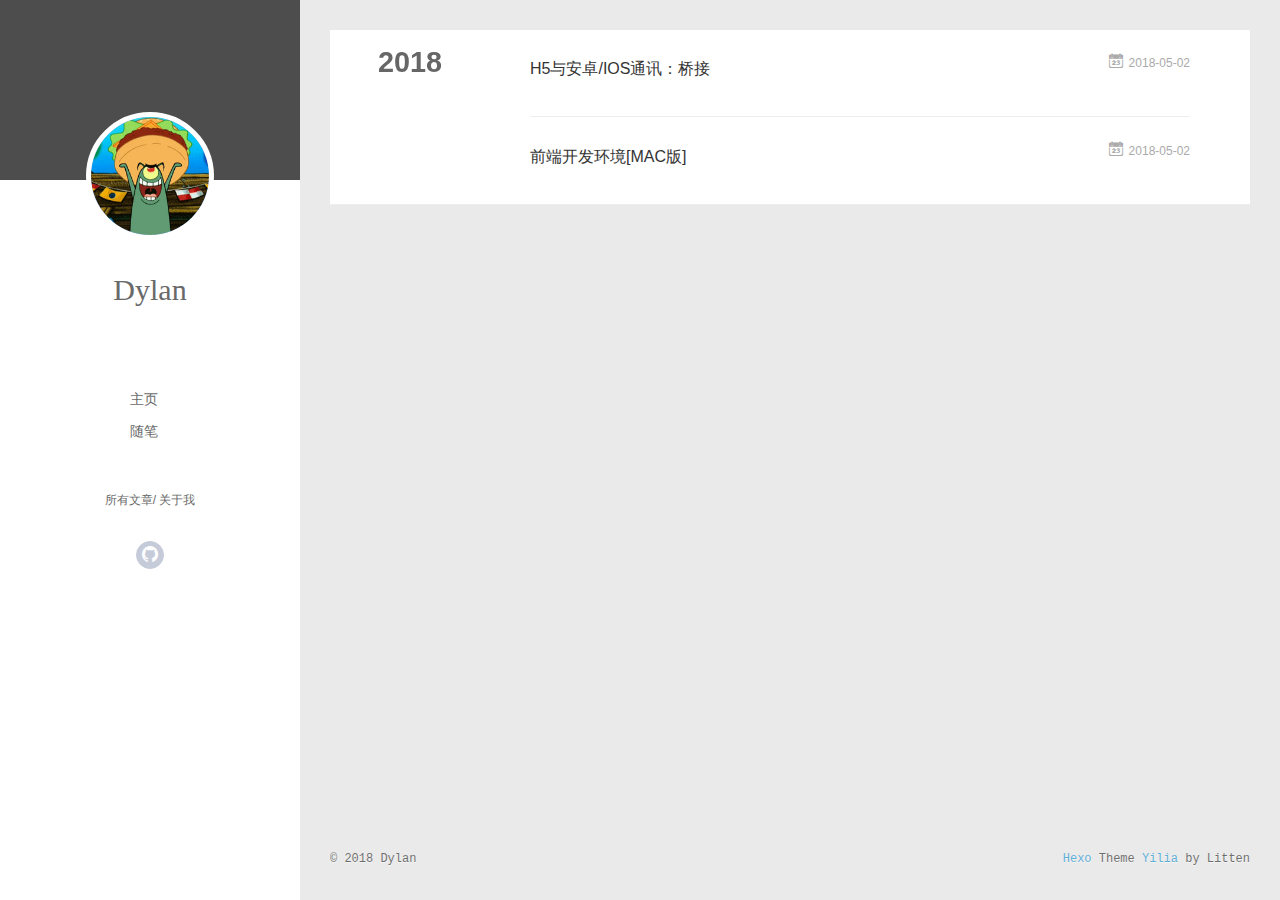
<file: archives/2018/05/index.html>
<!DOCTYPE html>
<html>
<head>
  <meta charset="utf-8">
  
  <meta name="renderer" content="webkit">
  <meta http-equiv="X-UA-Compatible" content="IE=edge" >
  <link rel="dns-prefetch" href="http://yoursite.com">
  <title>Archives: 2018/5 | Dylan&#39;s Blog</title>
  <meta name="viewport" content="width=device-width, initial-scale=1, maximum-scale=1">
  <meta property="og:type" content="website">
<meta property="og:title" content="Dylan&#39;s Blog">
<meta property="og:url" content="http://yoursite.com/archives/2018/05/index.html">
<meta property="og:site_name" content="Dylan&#39;s Blog">
<meta property="og:locale" content="default">
<meta name="twitter:card" content="summary">
<meta name="twitter:title" content="Dylan&#39;s Blog">
  
    <link rel="alternative" href="/atom.xml" title="Dylan&#39;s Blog" type="application/atom+xml">
  
  
    <link rel="icon" href="/assets/img/avatar.png">
  
  <link rel="stylesheet" type="text/css" href="/./main.5a4b0c.css">
  <style type="text/css">
  
    #container.show {
      background: linear-gradient(200deg,#a0cfe4,#e8c37e);
    }
  </style>
  
<!-- Google Analytics -->
<script type="text/javascript">
(function(i,s,o,g,r,a,m){i['GoogleAnalyticsObject']=r;i[r]=i[r]||function(){
(i[r].q=i[r].q||[]).push(arguments)},i[r].l=1*new Date();a=s.createElement(o),
m=s.getElementsByTagName(o)[0];a.async=1;a.src=g;m.parentNode.insertBefore(a,m)
})(window,document,'script','//www.google-analytics.com/analytics.js','ga');

ga('create', 'UA-118582530-1', 'auto');
ga('send', 'pageview');

</script>
<!-- End Google Analytics -->


  

</head>

<body>
  <div id="container" q-class="show:isCtnShow">
    <canvas id="anm-canvas" class="anm-canvas"></canvas>
    <div class="left-col" q-class="show:isShow">
      
<div class="overlay" style="background: #4d4d4d"></div>
<div class="intrude-less">
	<header id="header" class="inner">
		<a href="/" class="profilepic">
			<img src="/assets/img/avatar.png" class="js-avatar">
		</a>
		<hgroup>
		  <h1 class="header-author"><a href="/">Dylan</a></h1>
		</hgroup>
		

		<nav class="header-menu">
			<ul>
			
				<li><a href="/">主页</a></li>
	        
				<li><a href="/tags/随笔/">随笔</a></li>
	        
			</ul>
		</nav>
		<nav class="header-smart-menu">
    		
    			
    			<a q-on="click: openSlider(e, 'innerArchive')" href="javascript:void(0)">所有文章</a>
    			
            
    			
    			<a q-on="click: openSlider(e, 'aboutme')" href="javascript:void(0)">关于我</a>
    			
            
		</nav>
		<nav class="header-nav">
			<div class="social">
				
					<a class="github" target="_blank" href="https://github.com/Deeeeeee" title="github"><i class="icon-github"></i></a>
		        
			</div>
		</nav>
	</header>		
</div>

    </div>
    <div class="mid-col" q-class="show:isShow,hide:isShow|isFalse">
      
<nav id="mobile-nav">
  	<div class="overlay js-overlay" style="background: #4d4d4d"></div>
	<div class="btnctn js-mobile-btnctn">
  		<div class="slider-trigger list" q-on="click: openSlider(e)"><i class="icon icon-sort"></i></div>
	</div>
	<div class="intrude-less">
		<header id="header" class="inner">
			<div class="profilepic">
				<img src="/assets/img/avatar.png" class="js-avatar">
			</div>
			<hgroup>
			  <h1 class="header-author js-header-author">Dylan</h1>
			</hgroup>
			
			
			
				
			
				
			
			
			
			<nav class="header-nav">
				<div class="social">
					
						<a class="github" target="_blank" href="https://github.com/Deeeeeee" title="github"><i class="icon-github"></i></a>
			        
				</div>
			</nav>

			<nav class="header-menu js-header-menu">
				<ul style="width: 50%">
				
				
					<li style="width: 50%"><a href="/">主页</a></li>
		        
					<li style="width: 50%"><a href="/tags/随笔/">随笔</a></li>
		        
				</ul>
			</nav>
		</header>				
	</div>
	<div class="mobile-mask" style="display:none" q-show="isShow"></div>
</nav>

      <div id="wrapper" class="body-wrap">
        <div class="menu-l">
          <div class="canvas-wrap">
            <canvas data-colors="#eaeaea" data-sectionHeight="100" data-contentId="js-content" id="myCanvas1" class="anm-canvas"></canvas>
          </div>
          <div id="js-content" class="content-ll">
            
  
  
    
    
      
      
      <section class="archives-wrap">
        <div class="archive-year-wrap">
          <a href="/archives/2018" class="archive-year">2018</a>
        </div>
        <div class="archives">
    
    <article class="archive-article archive-type-post">
  <div class="archive-article-inner">
    <header class="archive-article-header">
      	<div class="article-meta">
	      	<a href="/2018/05/02/Js桥接/" class="archive-article-date">
  	<time datetime="2018-05-02T10:08:33.000Z" itemprop="datePublished"><i class="icon-calendar icon"></i>2018-05-02</time>
</a>
        </div>
    	 
  
    <h1 itemprop="name">
      <a class="archive-article-title" href="/2018/05/02/Js桥接/">H5与安卓/IOS通讯：桥接</a>
    </h1>
  

        <div class="article-info info-on-right">
          
          

        </div>
        <div class="clearfix"></div>
    </header>
  </div>
</article>
  
    
    
    <article class="archive-article archive-type-post">
  <div class="archive-article-inner">
    <header class="archive-article-header">
      	<div class="article-meta">
	      	<a href="/2018/05/02/前端开发环境[MAC版]/" class="archive-article-date">
  	<time datetime="2018-05-02T10:04:24.000Z" itemprop="datePublished"><i class="icon-calendar icon"></i>2018-05-02</time>
</a>
        </div>
    	 
  
    <h1 itemprop="name">
      <a class="archive-article-title" href="/2018/05/02/前端开发环境[MAC版]/">前端开发环境[MAC版]</a>
    </h1>
  

        <div class="article-info info-on-right">
          
          

        </div>
        <div class="clearfix"></div>
    </header>
  </div>
</article>
  
  
    </div></section>
  

    


          </div>
        </div>
      </div>
      <footer id="footer">
  <div class="outer">
    <div id="footer-info">
    	<div class="footer-left">
    		&copy; 2018 Dylan
    	</div>
      	<div class="footer-right">
      		<a href="http://hexo.io/" target="_blank">Hexo</a>  Theme <a href="https://github.com/litten/hexo-theme-yilia" target="_blank">Yilia</a> by Litten
      	</div>
    </div>
  </div>
</footer>
    </div>
    <script>
	var yiliaConfig = {
		mathjax: false,
		isHome: false,
		isPost: false,
		isArchive: true,
		isTag: false,
		isCategory: false,
		open_in_new: false,
		toc_hide_index: true,
		root: "/",
		innerArchive: true,
		showTags: false
	}
</script>

<script>!function(r){function e(t){if(i[t])return i[t].exports;var n=i[t]={exports:{},id:t,loaded:!1};return r[t].call(n.exports,n,n.exports,e),n.loaded=!0,n.exports}var i={};e.m=r,e.c=i,e.p="./",e(0)}([function(t,n,r){r(204),t.exports=r(200)},function(t,n,r){var d=r(3),y=r(49),g=r(25),b=r(26),m=r(46),x="prototype",S=function(t,n,r){var e,i,o,u,c=t&S.F,f=t&S.G,a=t&S.S,s=t&S.P,l=t&S.B,h=f?d:a?d[n]||(d[n]={}):(d[n]||{})[x],v=f?y:y[n]||(y[n]={}),p=v[x]||(v[x]={});for(e in f&&(r=n),r)o=((i=!c&&h&&void 0!==h[e])?h:r)[e],u=l&&i?m(o,d):s&&"function"==typeof o?m(Function.call,o):o,h&&b(h,e,o,t&S.U),v[e]!=o&&g(v,e,u),s&&p[e]!=o&&(p[e]=o)};d.core=y,S.F=1,S.G=2,S.S=4,S.P=8,S.B=16,S.W=32,S.U=64,S.R=128,t.exports=S},function(t,n,r){var e=r(5);t.exports=function(t){if(!e(t))throw TypeError(t+" is not an object!");return t}},function(t,n){var r=t.exports="undefined"!=typeof window&&window.Math==Math?window:"undefined"!=typeof self&&self.Math==Math?self:Function("return this")();"number"==typeof __g&&(__g=r)},function(t,n){t.exports=function(t){try{return!!t()}catch(t){return!0}}},function(t,n){t.exports=function(t){return"object"==typeof t?null!==t:"function"==typeof t}},function(t,n){var r=t.exports="undefined"!=typeof window&&window.Math==Math?window:"undefined"!=typeof self&&self.Math==Math?self:Function("return this")();"number"==typeof __g&&(__g=r)},function(t,n,r){var e=r(128)("wks"),i=r(78),o=r(3).Symbol,u="function"==typeof o;(t.exports=function(t){return e[t]||(e[t]=u&&o[t]||(u?o:i)("Symbol."+t))}).store=e},function(t,n){var r={}.hasOwnProperty;t.exports=function(t,n){return r.call(t,n)}},function(t,n,r){t.exports=!r(4)(function(){return 7!=Object.defineProperty({},"a",{get:function(){return 7}}).a})},function(t,n,r){var e=r(2),i=r(171),o=r(53),u=Object.defineProperty;n.f=r(9)?Object.defineProperty:function(t,n,r){if(e(t),n=o(n,!0),e(r),i)try{return u(t,n,r)}catch(t){}if("get"in r||"set"in r)throw TypeError("Accessors not supported!");return"value"in r&&(t[n]=r.value),t}},function(t,n,r){var e=r(52),i=Math.min;t.exports=function(t){return 0<t?i(e(t),9007199254740991):0}},function(t,n,r){t.exports=!r(19)(function(){return 7!=Object.defineProperty({},"a",{get:function(){return 7}}).a})},function(t,n,r){var e=r(14),i=r(22);t.exports=r(12)?function(t,n,r){return e.f(t,n,i(1,r))}:function(t,n,r){return t[n]=r,t}},function(t,n,r){var e=r(21),i=r(59),o=r(42),u=Object.defineProperty;n.f=r(12)?Object.defineProperty:function(t,n,r){if(e(t),n=o(n,!0),e(r),i)try{return u(t,n,r)}catch(t){}if("get"in r||"set"in r)throw TypeError("Accessors not supported!");return"value"in r&&(t[n]=r.value),t}},function(t,n,r){var e=r(95),i=r(33);t.exports=function(t){return e(i(t))}},function(t,n,r){var e=r(40)("wks"),i=r(23),o=r(6).Symbol,u="function"==typeof o;(t.exports=function(t){return e[t]||(e[t]=u&&o[t]||(u?o:i)("Symbol."+t))}).store=e},function(t,n,r){var e=r(50);t.exports=function(t){return Object(e(t))}},function(t,n){t.exports=function(t){return"object"==typeof t?null!==t:"function"==typeof t}},function(t,n){t.exports=function(t){try{return!!t()}catch(t){return!0}}},function(t,n){t.exports=function(t){if("function"!=typeof t)throw TypeError(t+" is not a function!");return t}},function(t,n,r){var e=r(18);t.exports=function(t){if(!e(t))throw TypeError(t+" is not an object!");return t}},function(t,n){t.exports=function(t,n){return{enumerable:!(1&t),configurable:!(2&t),writable:!(4&t),value:n}}},function(t,n){var r=0,e=Math.random();t.exports=function(t){return"Symbol(".concat(void 0===t?"":t,")_",(++r+e).toString(36))}},function(t,n){var r=t.exports={version:"2.5.5"};"number"==typeof __e&&(__e=r)},function(t,n,r){var e=r(10),i=r(74);t.exports=r(9)?function(t,n,r){return e.f(t,n,i(1,r))}:function(t,n,r){return t[n]=r,t}},function(t,n,r){var o=r(3),u=r(25),c=r(29),f=r(78)("src"),e="toString",i=Function[e],a=(""+i).split(e);r(49).inspectSource=function(t){return i.call(t)},(t.exports=function(t,n,r,e){var i="function"==typeof r;i&&(c(r,"name")||u(r,"name",n)),t[n]!==r&&(i&&(c(r,f)||u(r,f,t[n]?""+t[n]:a.join(String(n)))),t===o?t[n]=r:e?t[n]?t[n]=r:u(t,n,r):(delete t[n],u(t,n,r)))})(Function.prototype,e,function(){return"function"==typeof this&&this[f]||i.call(this)})},function(t,n,r){var e=r(1),i=r(4),u=r(50),c=/"/g,o=function(t,n,r,e){var i=String(u(t)),o="<"+n;return""!==r&&(o+=" "+r+'="'+String(e).replace(c,"&quot;")+'"'),o+">"+i+"</"+n+">"};t.exports=function(n,t){var r={};r[n]=t(o),e(e.P+e.F*i(function(){var t=""[n]('"');return t!==t.toLowerCase()||3<t.split('"').length}),"String",r)}},function(t,n,r){var e=r(64),i=r(34);t.exports=Object.keys||function(t){return e(t,i)}},function(t,n){var r={}.hasOwnProperty;t.exports=function(t,n){return r.call(t,n)}},function(t,n,r){var e=r(116),i=r(74),o=r(32),u=r(53),c=r(29),f=r(171),a=Object.getOwnPropertyDescriptor;n.f=r(9)?a:function(t,n){if(t=o(t),n=u(n,!0),f)try{return a(t,n)}catch(t){}if(c(t,n))return i(!e.f.call(t,n),t[n])}},function(t,n,r){var e=r(29),i=r(17),o=r(149)("IE_PROTO"),u=Object.prototype;t.exports=Object.getPrototypeOf||function(t){return t=i(t),e(t,o)?t[o]:"function"==typeof t.constructor&&t instanceof t.constructor?t.constructor.prototype:t instanceof Object?u:null}},function(t,n,r){var e=r(115),i=r(50);t.exports=function(t){return e(i(t))}},function(t,n){t.exports=function(t){if(null==t)throw TypeError("Can't call method on  "+t);return t}},function(t,n){t.exports="constructor,hasOwnProperty,isPrototypeOf,propertyIsEnumerable,toLocaleString,toString,valueOf".split(",")},function(t,n){t.exports={}},function(t,n){t.exports=!0},function(t,n){n.f={}.propertyIsEnumerable},function(t,n,r){var e=r(14).f,i=r(8),o=r(16)("toStringTag");t.exports=function(t,n,r){t&&!i(t=r?t:t.prototype,o)&&e(t,o,{configurable:!0,value:n})}},function(t,n,r){var e=r(40)("keys"),i=r(23);t.exports=function(t){return e[t]||(e[t]=i(t))}},function(t,n,r){var e=r(6),i="__core-js_shared__",o=e[i]||(e[i]={});t.exports=function(t){return o[t]||(o[t]={})}},function(t,n){var r=Math.ceil,e=Math.floor;t.exports=function(t){return isNaN(t=+t)?0:(0<t?e:r)(t)}},function(t,n,r){var i=r(18);t.exports=function(t,n){if(!i(t))return t;var r,e;if(n&&"function"==typeof(r=t.toString)&&!i(e=r.call(t)))return e;if("function"==typeof(r=t.valueOf)&&!i(e=r.call(t)))return e;if(!n&&"function"==typeof(r=t.toString)&&!i(e=r.call(t)))return e;throw TypeError("Can't convert object to primitive value")}},function(t,n,r){var e=r(6),i=r(24),o=r(36),u=r(44),c=r(14).f;t.exports=function(t){var n=i.Symbol||(i.Symbol=o?{}:e.Symbol||{});"_"==t.charAt(0)||t in n||c(n,t,{value:u.f(t)})}},function(t,n,r){n.f=r(16)},function(t,n){var r={}.toString;t.exports=function(t){return r.call(t).slice(8,-1)}},function(t,n,r){var o=r(20);t.exports=function(e,i,t){if(o(e),void 0===i)return e;switch(t){case 1:return function(t){return e.call(i,t)};case 2:return function(t,n){return e.call(i,t,n)};case 3:return function(t,n,r){return e.call(i,t,n,r)}}return function(){return e.apply(i,arguments)}}},function(t,n,r){"use strict";var e=r(4);t.exports=function(t,n){return!!t&&e(function(){n?t.call(null,function(){},1):t.call(null)})}},function(t,n,r){var m=r(46),x=r(115),S=r(17),w=r(11),e=r(134);t.exports=function(l,t){var h=1==l,v=2==l,p=3==l,d=4==l,y=6==l,g=5==l||y,b=t||e;return function(t,n,r){for(var e,i,o=S(t),u=x(o),c=m(n,r,3),f=w(u.length),a=0,s=h?b(t,f):v?b(t,0):void 0;a<f;a++)if((g||a in u)&&(i=c(e=u[a],a,o),l))if(h)s[a]=i;else if(i)switch(l){case 3:return!0;case 5:return e;case 6:return a;case 2:s.push(e)}else if(d)return!1;return y?-1:p||d?d:s}}},function(t,n){var r=t.exports={version:"2.5.5"};"number"==typeof __e&&(__e=r)},function(t,n){t.exports=function(t){if(null==t)throw TypeError("Can't call method on  "+t);return t}},function(t,n,r){var i=r(1),o=r(49),u=r(4);t.exports=function(t,n){var r=(o.Object||{})[t]||Object[t],e={};e[t]=n(r),i(i.S+i.F*u(function(){r(1)}),"Object",e)}},function(t,n){var r=Math.ceil,e=Math.floor;t.exports=function(t){return isNaN(t=+t)?0:(0<t?e:r)(t)}},function(t,n,r){var i=r(5);t.exports=function(t,n){if(!i(t))return t;var r,e;if(n&&"function"==typeof(r=t.toString)&&!i(e=r.call(t)))return e;if("function"==typeof(r=t.valueOf)&&!i(e=r.call(t)))return e;if(!n&&"function"==typeof(r=t.toString)&&!i(e=r.call(t)))return e;throw TypeError("Can't convert object to primitive value")}},function(t,n,r){var d=r(6),y=r(24),g=r(92),b=r(13),m=r(8),x="prototype",S=function(t,n,r){var e,i,o,u=t&S.F,c=t&S.G,f=t&S.S,a=t&S.P,s=t&S.B,l=t&S.W,h=c?y:y[n]||(y[n]={}),v=h[x],p=c?d:f?d[n]:(d[n]||{})[x];for(e in c&&(r=n),r)(i=!u&&p&&void 0!==p[e])&&m(h,e)||(o=i?p[e]:r[e],h[e]=c&&"function"!=typeof p[e]?r[e]:s&&i?g(o,d):l&&p[e]==o?function(e){var t=function(t,n,r){if(this instanceof e){switch(arguments.length){case 0:return new e;case 1:return new e(t);case 2:return new e(t,n)}return new e(t,n,r)}return e.apply(this,arguments)};return t[x]=e[x],t}(o):a&&"function"==typeof o?g(Function.call,o):o,a&&((h.virtual||(h.virtual={}))[e]=o,t&S.R&&v&&!v[e]&&b(v,e,o)))};S.F=1,S.G=2,S.S=4,S.P=8,S.B=16,S.W=32,S.U=64,S.R=128,t.exports=S},function(t,n,r){var o=r(192),e=r(1),i=r(128)("metadata"),u=i.store||(i.store=new(r(195))),c=function(t,n,r){var e=u.get(t);if(!e){if(!r)return;u.set(t,e=new o)}var i=e.get(n);if(!i){if(!r)return;e.set(n,i=new o)}return i};t.exports={store:u,map:c,has:function(t,n,r){var e=c(n,r,!1);return void 0!==e&&e.has(t)},get:function(t,n,r){var e=c(n,r,!1);return void 0===e?void 0:e.get(t)},set:function(t,n,r,e){c(r,e,!0).set(t,n)},keys:function(t,n){var r=c(t,n,!1),e=[];return r&&r.forEach(function(t,n){e.push(n)}),e},key:function(t){return void 0===t||"symbol"==typeof t?t:String(t)},exp:function(t){e(e.S,"Reflect",t)}}},function(t,n,r){"use strict";if(r(9)){var g=r(70),b=r(3),m=r(4),x=r(1),S=r(130),e=r(155),h=r(46),w=r(68),i=r(74),_=r(25),o=r(75),u=r(52),O=r(11),E=r(190),c=r(77),f=r(53),a=r(29),M=r(114),P=r(5),v=r(17),p=r(141),j=r(71),F=r(31),A=r(72).f,d=r(158),s=r(78),l=r(7),y=r(48),L=r(117),N=r(129),T=r(159),I=r(80),k=r(123),R=r(76),C=r(133),D=r(163),G=r(10),W=r(30),U=G.f,V=W.f,B=b.RangeError,q=b.TypeError,z=b.Uint8Array,H="ArrayBuffer",K="Shared"+H,J="BYTES_PER_ELEMENT",Y="prototype",$=Array[Y],X=e.ArrayBuffer,Q=e.DataView,Z=y(0),tt=y(2),nt=y(3),rt=y(4),et=y(5),it=y(6),ot=L(!0),ut=L(!1),ct=T.values,ft=T.keys,at=T.entries,st=$.lastIndexOf,lt=$.reduce,ht=$.reduceRight,vt=$.join,pt=$.sort,dt=$.slice,yt=$.toString,gt=$.toLocaleString,bt=l("iterator"),mt=l("toStringTag"),xt=s("typed_constructor"),St=s("def_constructor"),wt=S.CONSTR,_t=S.TYPED,Ot=S.VIEW,Et="Wrong length!",Mt=y(1,function(t,n){return Lt(N(t,t[St]),n)}),Pt=m(function(){return 1===new z(new Uint16Array([1]).buffer)[0]}),jt=!!z&&!!z[Y].set&&m(function(){new z(1).set({})}),Ft=function(t,n){var r=u(t);if(r<0||r%n)throw B("Wrong offset!");return r},At=function(t){if(P(t)&&_t in t)return t;throw q(t+" is not a typed array!")},Lt=function(t,n){if(!(P(t)&&xt in t))throw q("It is not a typed array constructor!");return new t(n)},Nt=function(t,n){return Tt(N(t,t[St]),n)},Tt=function(t,n){for(var r=0,e=n.length,i=Lt(t,e);r<e;)i[r]=n[r++];return i},It=function(t,n,r){U(t,n,{get:function(){return this._d[r]}})},kt=function(t){var n,r,e,i,o,u,c=v(t),f=arguments.length,a=1<f?arguments[1]:void 0,s=void 0!==a,l=d(c);if(null!=l&&!p(l)){for(u=l.call(c),e=[],n=0;!(o=u.next()).done;n++)e.push(o.value);c=e}for(s&&2<f&&(a=h(a,arguments[2],2)),n=0,r=O(c.length),i=Lt(this,r);n<r;n++)i[n]=s?a(c[n],n):c[n];return i},Rt=function(){for(var t=0,n=arguments.length,r=Lt(this,n);t<n;)r[t]=arguments[t++];return r},Ct=!!z&&m(function(){gt.call(new z(1))}),Dt=function(){return gt.apply(Ct?dt.call(At(this)):At(this),arguments)},Gt={copyWithin:function(t,n){return D.call(At(this),t,n,2<arguments.length?arguments[2]:void 0)},every:function(t){return rt(At(this),t,1<arguments.length?arguments[1]:void 0)},fill:function(t){return C.apply(At(this),arguments)},filter:function(t){return Nt(this,tt(At(this),t,1<arguments.length?arguments[1]:void 0))},find:function(t){return et(At(this),t,1<arguments.length?arguments[1]:void 0)},findIndex:function(t){return it(At(this),t,1<arguments.length?arguments[1]:void 0)},forEach:function(t){Z(At(this),t,1<arguments.length?arguments[1]:void 0)},indexOf:function(t){return ut(At(this),t,1<arguments.length?arguments[1]:void 0)},includes:function(t){return ot(At(this),t,1<arguments.length?arguments[1]:void 0)},join:function(t){return vt.apply(At(this),arguments)},lastIndexOf:function(t){return st.apply(At(this),arguments)},map:function(t){return Mt(At(this),t,1<arguments.length?arguments[1]:void 0)},reduce:function(t){return lt.apply(At(this),arguments)},reduceRight:function(t){return ht.apply(At(this),arguments)},reverse:function(){for(var t,n=this,r=At(n).length,e=Math.floor(r/2),i=0;i<e;)t=n[i],n[i++]=n[--r],n[r]=t;return n},some:function(t){return nt(At(this),t,1<arguments.length?arguments[1]:void 0)},sort:function(t){return pt.call(At(this),t)},subarray:function(t,n){var r=At(this),e=r.length,i=c(t,e);return new(N(r,r[St]))(r.buffer,r.byteOffset+i*r.BYTES_PER_ELEMENT,O((void 0===n?e:c(n,e))-i))}},Wt=function(t,n){return Nt(this,dt.call(At(this),t,n))},Ut=function(t){At(this);var n=Ft(arguments[1],1),r=this.length,e=v(t),i=O(e.length),o=0;if(r<i+n)throw B(Et);for(;o<i;)this[n+o]=e[o++]},Vt={entries:function(){return at.call(At(this))},keys:function(){return ft.call(At(this))},values:function(){return ct.call(At(this))}},Bt=function(t,n){return P(t)&&t[_t]&&"symbol"!=typeof n&&n in t&&String(+n)==String(n)},qt=function(t,n){return Bt(t,n=f(n,!0))?i(2,t[n]):V(t,n)},zt=function(t,n,r){return!(Bt(t,n=f(n,!0))&&P(r)&&a(r,"value"))||a(r,"get")||a(r,"set")||r.configurable||a(r,"writable")&&!r.writable||a(r,"enumerable")&&!r.enumerable?U(t,n,r):(t[n]=r.value,t)};wt||(W.f=qt,G.f=zt),x(x.S+x.F*!wt,"Object",{getOwnPropertyDescriptor:qt,defineProperty:zt}),m(function(){yt.call({})})&&(yt=gt=function(){return vt.call(this)});var Ht=o({},Gt);o(Ht,Vt),_(Ht,bt,Vt.values),o(Ht,{slice:Wt,set:Ut,constructor:function(){},toString:yt,toLocaleString:Dt}),It(Ht,"buffer","b"),It(Ht,"byteOffset","o"),It(Ht,"byteLength","l"),It(Ht,"length","e"),U(Ht,mt,{get:function(){return this[_t]}}),t.exports=function(t,l,n,o){var h=t+((o=!!o)?"Clamped":"")+"Array",r="get"+t,u="set"+t,v=b[h],c=v||{},e=v&&F(v),i=!v||!S.ABV,f={},a=v&&v[Y],p=function(t,i){U(t,i,{get:function(){return t=i,(n=this._d).v[r](t*l+n.o,Pt);var t,n},set:function(t){return n=i,r=t,e=this._d,o&&(r=(r=Math.round(r))<0?0:255<r?255:255&r),void e.v[u](n*l+e.o,r,Pt);var n,r,e},enumerable:!0})};i?(v=n(function(t,n,r,e){w(t,v,h,"_d");var i,o,u,c,f=0,a=0;if(P(n)){if(!(n instanceof X||(c=M(n))==H||c==K))return _t in n?Tt(v,n):kt.call(v,n);i=n,a=Ft(r,l);var s=n.byteLength;if(void 0===e){if(s%l)throw B(Et);if((o=s-a)<0)throw B(Et)}else if(s<(o=O(e)*l)+a)throw B(Et);u=o/l}else u=E(n),i=new X(o=u*l);for(_(t,"_d",{b:i,o:a,l:o,e:u,v:new Q(i)});f<u;)p(t,f++)}),a=v[Y]=j(Ht),_(a,"constructor",v)):m(function(){v(1)})&&m(function(){new v(-1)})&&k(function(t){new v,new v(null),new v(1.5),new v(t)},!0)||(v=n(function(t,n,r,e){var i;return w(t,v,h),P(n)?n instanceof X||(i=M(n))==H||i==K?void 0!==e?new c(n,Ft(r,l),e):void 0!==r?new c(n,Ft(r,l)):new c(n):_t in n?Tt(v,n):kt.call(v,n):new c(E(n))}),Z(e!==Function.prototype?A(c).concat(A(e)):A(c),function(t){t in v||_(v,t,c[t])}),v[Y]=a,g||(a.constructor=v));var s=a[bt],d=!!s&&("values"==s.name||null==s.name),y=Vt.values;_(v,xt,!0),_(a,_t,h),_(a,Ot,!0),_(a,St,v),(o?new v(1)[mt]==h:mt in a)||U(a,mt,{get:function(){return h}}),f[h]=v,x(x.G+x.W+x.F*(v!=c),f),x(x.S,h,{BYTES_PER_ELEMENT:l}),x(x.S+x.F*m(function(){c.of.call(v,1)}),h,{from:kt,of:Rt}),J in a||_(a,J,l),x(x.P,h,Gt),R(h),x(x.P+x.F*jt,h,{set:Ut}),x(x.P+x.F*!d,h,Vt),g||a.toString==yt||(a.toString=yt),x(x.P+x.F*m(function(){new v(1).slice()}),h,{slice:Wt}),x(x.P+x.F*(m(function(){return[1,2].toLocaleString()!=new v([1,2]).toLocaleString()})||!m(function(){a.toLocaleString.call([1,2])})),h,{toLocaleString:Dt}),I[h]=d?s:y,g||d||_(a,bt,y)}}else t.exports=function(){}},function(t,n){var r={}.toString;t.exports=function(t){return r.call(t).slice(8,-1)}},function(t,n,r){var e=r(18),i=r(6).document,o=e(i)&&e(i.createElement);t.exports=function(t){return o?i.createElement(t):{}}},function(t,n,r){t.exports=!r(12)&&!r(19)(function(){return 7!=Object.defineProperty(r(58)("div"),"a",{get:function(){return 7}}).a})},function(t,n,r){"use strict";var m=r(36),x=r(54),S=r(65),w=r(13),_=r(35),O=r(97),E=r(38),M=r(103),P=r(16)("iterator"),j=!([].keys&&"next"in[].keys()),F="values",A=function(){return this};t.exports=function(t,n,r,e,i,o,u){O(r,n,e);var c,f,a,s=function(t){if(!j&&t in p)return p[t];switch(t){case"keys":case F:return function(){return new r(this,t)}}return function(){return new r(this,t)}},l=n+" Iterator",h=i==F,v=!1,p=t.prototype,d=p[P]||p["@@iterator"]||i&&p[i],y=d||s(i),g=i?h?s("entries"):y:void 0,b="Array"==n&&p.entries||d;if(b&&((a=M(b.call(new t)))!==Object.prototype&&a.next&&(E(a,l,!0),m||"function"==typeof a[P]||w(a,P,A))),h&&d&&d.name!==F&&(v=!0,y=function(){return d.call(this)}),m&&!u||!j&&!v&&p[P]||w(p,P,y),_[n]=y,_[l]=A,i)if(c={values:h?y:s(F),keys:o?y:s("keys"),entries:g},u)for(f in c)f in p||S(p,f,c[f]);else x(x.P+x.F*(j||v),n,c);return c}},function(t,n,e){var i=e(21),o=e(100),u=e(34),c=e(39)("IE_PROTO"),f=function(){},a="prototype",s=function(){var t,n=e(58)("iframe"),r=u.length;for(n.style.display="none",e(94).appendChild(n),n.src="javascript:",(t=n.contentWindow.document).open(),t.write("<script>document.F=Object<\/script>"),t.close(),s=t.F;r--;)delete s[a][u[r]];return s()};t.exports=Object.create||function(t,n){var r;return null!==t?(f[a]=i(t),r=new f,f[a]=null,r[c]=t):r=s(),void 0===n?r:o(r,n)}},function(t,n,r){var e=r(64),i=r(34).concat("length","prototype");n.f=Object.getOwnPropertyNames||function(t){return e(t,i)}},function(t,n){n.f=Object.getOwnPropertySymbols},function(t,n,r){var u=r(8),c=r(15),f=r(91)(!1),a=r(39)("IE_PROTO");t.exports=function(t,n){var r,e=c(t),i=0,o=[];for(r in e)r!=a&&u(e,r)&&o.push(r);for(;n.length>i;)u(e,r=n[i++])&&(~f(o,r)||o.push(r));return o}},function(t,n,r){t.exports=r(13)},function(t,n,r){var e=r(7)("unscopables"),i=Array.prototype;null==i[e]&&r(25)(i,e,{}),t.exports=function(t){i[e][t]=!0}},function(t,n,r){var e=r(78)("meta"),i=r(5),o=r(29),u=r(10).f,c=0,f=Object.isExtensible||function(){return!0},a=!r(4)(function(){return f(Object.preventExtensions({}))}),s=function(t){u(t,e,{value:{i:"O"+ ++c,w:{}}})},l=t.exports={KEY:e,NEED:!1,fastKey:function(t,n){if(!i(t))return"symbol"==typeof t?t:("string"==typeof t?"S":"P")+t;if(!o(t,e)){if(!f(t))return"F";if(!n)return"E";s(t)}return t[e].i},getWeak:function(t,n){if(!o(t,e)){if(!f(t))return!0;if(!n)return!1;s(t)}return t[e].w},onFreeze:function(t){return a&&l.NEED&&f(t)&&!o(t,e)&&s(t),t}}},function(t,n){t.exports=function(t,n,r,e){if(!(t instanceof n)||void 0!==e&&e in t)throw TypeError(r+": incorrect invocation!");return t}},function(t,n,r){var h=r(46),v=r(174),p=r(141),d=r(2),y=r(11),g=r(158),b={},m={};(n=t.exports=function(t,n,r,e,i){var o,u,c,f,a=i?function(){return t}:g(t),s=h(r,e,n?2:1),l=0;if("function"!=typeof a)throw TypeError(t+" is not iterable!");if(p(a)){for(o=y(t.length);l<o;l++)if((f=n?s(d(u=t[l])[0],u[1]):s(t[l]))===b||f===m)return f}else for(c=a.call(t);!(u=c.next()).done;)if((f=v(c,s,u.value,n))===b||f===m)return f}).BREAK=b,n.RETURN=m},function(t,n){t.exports=!1},function(t,n,e){var i=e(2),o=e(180),u=e(137),c=e(149)("IE_PROTO"),f=function(){},a="prototype",s=function(){var t,n=e(136)("iframe"),r=u.length;for(n.style.display="none",e(139).appendChild(n),n.src="javascript:",(t=n.contentWindow.document).open(),t.write("<script>document.F=Object<\/script>"),t.close(),s=t.F;r--;)delete s[a][u[r]];return s()};t.exports=Object.create||function(t,n){var r;return null!==t?(f[a]=i(t),r=new f,f[a]=null,r[c]=t):r=s(),void 0===n?r:o(r,n)}},function(t,n,r){var e=r(182),i=r(137).concat("length","prototype");n.f=Object.getOwnPropertyNames||function(t){return e(t,i)}},function(t,n,r){var e=r(182),i=r(137);t.exports=Object.keys||function(t){return e(t,i)}},function(t,n){t.exports=function(t,n){return{enumerable:!(1&t),configurable:!(2&t),writable:!(4&t),value:n}}},function(t,n,r){var i=r(26);t.exports=function(t,n,r){for(var e in n)i(t,e,n[e],r);return t}},function(t,n,r){"use strict";var e=r(3),i=r(10),o=r(9),u=r(7)("species");t.exports=function(t){var n=e[t];o&&n&&!n[u]&&i.f(n,u,{configurable:!0,get:function(){return this}})}},function(t,n,r){var e=r(52),i=Math.max,o=Math.min;t.exports=function(t,n){return(t=e(t))<0?i(t+n,0):o(t,n)}},function(t,n){var r=0,e=Math.random();t.exports=function(t){return"Symbol(".concat(void 0===t?"":t,")_",(++r+e).toString(36))}},function(t,n,r){var e=r(33);t.exports=function(t){return Object(e(t))}},function(t,n){t.exports={}},function(t,n,r){var e=r(10).f,i=r(29),o=r(7)("toStringTag");t.exports=function(t,n,r){t&&!i(t=r?t:t.prototype,o)&&e(t,o,{configurable:!0,value:n})}},function(t,n,r){var u=r(1),e=r(50),c=r(4),f=r(153),i="["+f+"]",o=RegExp("^"+i+i+"*"),a=RegExp(i+i+"*$"),s=function(t,n,r){var e={},i=c(function(){return!!f[t]()||"​"!="​"[t]()}),o=e[t]=i?n(l):f[t];r&&(e[r]=o),u(u.P+u.F*i,"String",e)},l=s.trim=function(t,n){return t=String(e(t)),1&n&&(t=t.replace(o,"")),2&n&&(t=t.replace(a,"")),t};t.exports=s},function(t,n,r){var e=r(5);t.exports=function(t,n){if(!e(t)||t._t!==n)throw TypeError("Incompatible receiver, "+n+" required!");return t}},function(t,n,r){t.exports={default:r(87),__esModule:!0}},function(t,n,r){t.exports={default:r(88),__esModule:!0}},function(t,n,r){"use strict";function e(t){return t&&t.__esModule?t:{default:t}}n.__esModule=!0;var i=e(r(85)),o=e(r(84)),u="function"==typeof o.default&&"symbol"==typeof i.default?function(t){return typeof t}:function(t){return t&&"function"==typeof o.default&&t.constructor===o.default&&t!==o.default.prototype?"symbol":typeof t};n.default="function"==typeof o.default&&"symbol"===u(i.default)?function(t){return void 0===t?"undefined":u(t)}:function(t){return t&&"function"==typeof o.default&&t.constructor===o.default&&t!==o.default.prototype?"symbol":void 0===t?"undefined":u(t)}},function(t,n,r){r(110),r(108),r(111),r(112),t.exports=r(24).Symbol},function(t,n,r){r(109),r(113),t.exports=r(44).f("iterator")},function(t,n){t.exports=function(t){if("function"!=typeof t)throw TypeError(t+" is not a function!");return t}},function(t,n){t.exports=function(){}},function(t,n,r){var f=r(15),a=r(106),s=r(105);t.exports=function(c){return function(t,n,r){var e,i=f(t),o=a(i.length),u=s(r,o);if(c&&n!=n){for(;u<o;)if((e=i[u++])!=e)return!0}else for(;u<o;u++)if((c||u in i)&&i[u]===n)return c||u||0;return!c&&-1}}},function(t,n,r){var o=r(89);t.exports=function(e,i,t){if(o(e),void 0===i)return e;switch(t){case 1:return function(t){return e.call(i,t)};case 2:return function(t,n){return e.call(i,t,n)};case 3:return function(t,n,r){return e.call(i,t,n,r)}}return function(){return e.apply(i,arguments)}}},function(t,n,r){var c=r(28),f=r(63),a=r(37);t.exports=function(t){var n=c(t),r=f.f;if(r)for(var e,i=r(t),o=a.f,u=0;i.length>u;)o.call(t,e=i[u++])&&n.push(e);return n}},function(t,n,r){var e=r(6).document;t.exports=e&&e.documentElement},function(t,n,r){var e=r(57);t.exports=Object("z").propertyIsEnumerable(0)?Object:function(t){return"String"==e(t)?t.split(""):Object(t)}},function(t,n,r){var e=r(57);t.exports=Array.isArray||function(t){return"Array"==e(t)}},function(t,n,r){"use strict";var e=r(61),i=r(22),o=r(38),u={};r(13)(u,r(16)("iterator"),function(){return this}),t.exports=function(t,n,r){t.prototype=e(u,{next:i(1,r)}),o(t,n+" Iterator")}},function(t,n){t.exports=function(t,n){return{value:n,done:!!t}}},function(t,n,r){var e=r(23)("meta"),i=r(18),o=r(8),u=r(14).f,c=0,f=Object.isExtensible||function(){return!0},a=!r(19)(function(){return f(Object.preventExtensions({}))}),s=function(t){u(t,e,{value:{i:"O"+ ++c,w:{}}})},l=t.exports={KEY:e,NEED:!1,fastKey:function(t,n){if(!i(t))return"symbol"==typeof t?t:("string"==typeof t?"S":"P")+t;if(!o(t,e)){if(!f(t))return"F";if(!n)return"E";s(t)}return t[e].i},getWeak:function(t,n){if(!o(t,e)){if(!f(t))return!0;if(!n)return!1;s(t)}return t[e].w},onFreeze:function(t){return a&&l.NEED&&f(t)&&!o(t,e)&&s(t),t}}},function(t,n,r){var u=r(14),c=r(21),f=r(28);t.exports=r(12)?Object.defineProperties:function(t,n){c(t);for(var r,e=f(n),i=e.length,o=0;o<i;)u.f(t,r=e[o++],n[r]);return t}},function(t,n,r){var e=r(37),i=r(22),o=r(15),u=r(42),c=r(8),f=r(59),a=Object.getOwnPropertyDescriptor;n.f=r(12)?a:function(t,n){if(t=o(t),n=u(n,!0),f)try{return a(t,n)}catch(t){}if(c(t,n))return i(!e.f.call(t,n),t[n])}},function(t,n,r){var e=r(15),i=r(62).f,o={}.toString,u="object"==typeof window&&window&&Object.getOwnPropertyNames?Object.getOwnPropertyNames(window):[];t.exports.f=function(t){return u&&"[object Window]"==o.call(t)?function(t){try{return i(t)}catch(t){return u.slice()}}(t):i(e(t))}},function(t,n,r){var e=r(8),i=r(79),o=r(39)("IE_PROTO"),u=Object.prototype;t.exports=Object.getPrototypeOf||function(t){return t=i(t),e(t,o)?t[o]:"function"==typeof t.constructor&&t instanceof t.constructor?t.constructor.prototype:t instanceof Object?u:null}},function(t,n,r){var f=r(41),a=r(33);t.exports=function(c){return function(t,n){var r,e,i=String(a(t)),o=f(n),u=i.length;return o<0||u<=o?c?"":void 0:(r=i.charCodeAt(o))<55296||56319<r||o+1===u||(e=i.charCodeAt(o+1))<56320||57343<e?c?i.charAt(o):r:c?i.slice(o,o+2):e-56320+(r-55296<<10)+65536}}},function(t,n,r){var e=r(41),i=Math.max,o=Math.min;t.exports=function(t,n){return(t=e(t))<0?i(t+n,0):o(t,n)}},function(t,n,r){var e=r(41),i=Math.min;t.exports=function(t){return 0<t?i(e(t),9007199254740991):0}},function(t,n,r){"use strict";var e=r(90),i=r(98),o=r(35),u=r(15);t.exports=r(60)(Array,"Array",function(t,n){this._t=u(t),this._i=0,this._k=n},function(){var t=this._t,n=this._k,r=this._i++;return!t||r>=t.length?(this._t=void 0,i(1)):i(0,"keys"==n?r:"values"==n?t[r]:[r,t[r]])},"values"),o.Arguments=o.Array,e("keys"),e("values"),e("entries")},function(t,n){},function(t,n,r){"use strict";var e=r(104)(!0);r(60)(String,"String",function(t){this._t=String(t),this._i=0},function(){var t,n=this._t,r=this._i;return r>=n.length?{value:void 0,done:!0}:(t=e(n,r),this._i+=t.length,{value:t,done:!1})})},function(t,n,r){"use strict";var e=r(6),u=r(8),i=r(12),o=r(54),c=r(65),f=r(99).KEY,a=r(19),s=r(40),l=r(38),h=r(23),v=r(16),p=r(44),d=r(43),y=r(93),g=r(96),b=r(21),m=r(18),x=r(15),S=r(42),w=r(22),_=r(61),O=r(102),E=r(101),M=r(14),P=r(28),j=E.f,F=M.f,A=O.f,L=e.Symbol,N=e.JSON,T=N&&N.stringify,I="prototype",k=v("_hidden"),R=v("toPrimitive"),C={}.propertyIsEnumerable,D=s("symbol-registry"),G=s("symbols"),W=s("op-symbols"),U=Object[I],V="function"==typeof L,B=e.QObject,q=!B||!B[I]||!B[I].findChild,z=i&&a(function(){return 7!=_(F({},"a",{get:function(){return F(this,"a",{value:7}).a}})).a})?function(t,n,r){var e=j(U,n);e&&delete U[n],F(t,n,r),e&&t!==U&&F(U,n,e)}:F,H=function(t){var n=G[t]=_(L[I]);return n._k=t,n},K=V&&"symbol"==typeof L.iterator?function(t){return"symbol"==typeof t}:function(t){return t instanceof L},J=function(t,n,r){return t===U&&J(W,n,r),b(t),n=S(n,!0),b(r),u(G,n)?(r.enumerable?(u(t,k)&&t[k][n]&&(t[k][n]=!1),r=_(r,{enumerable:w(0,!1)})):(u(t,k)||F(t,k,w(1,{})),t[k][n]=!0),z(t,n,r)):F(t,n,r)},Y=function(t,n){b(t);for(var r,e=y(n=x(n)),i=0,o=e.length;i<o;)J(t,r=e[i++],n[r]);return t},$=function(t){var n=C.call(this,t=S(t,!0));return!(this===U&&u(G,t)&&!u(W,t))&&(!(n||!u(this,t)||!u(G,t)||u(this,k)&&this[k][t])||n)},X=function(t,n){if(t=x(t),n=S(n,!0),t!==U||!u(G,n)||u(W,n)){var r=j(t,n);return!r||!u(G,n)||u(t,k)&&t[k][n]||(r.enumerable=!0),r}},Q=function(t){for(var n,r=A(x(t)),e=[],i=0;r.length>i;)u(G,n=r[i++])||n==k||n==f||e.push(n);return e},Z=function(t){for(var n,r=t===U,e=A(r?W:x(t)),i=[],o=0;e.length>o;)!u(G,n=e[o++])||r&&!u(U,n)||i.push(G[n]);return i};V||(c((L=function(){if(this instanceof L)throw TypeError("Symbol is not a constructor!");var n=h(0<arguments.length?arguments[0]:void 0),r=function(t){this===U&&r.call(W,t),u(this,k)&&u(this[k],n)&&(this[k][n]=!1),z(this,n,w(1,t))};return i&&q&&z(U,n,{configurable:!0,set:r}),H(n)})[I],"toString",function(){return this._k}),E.f=X,M.f=J,r(62).f=O.f=Q,r(37).f=$,r(63).f=Z,i&&!r(36)&&c(U,"propertyIsEnumerable",$,!0),p.f=function(t){return H(v(t))}),o(o.G+o.W+o.F*!V,{Symbol:L});for(var tt="hasInstance,isConcatSpreadable,iterator,match,replace,search,species,split,toPrimitive,toStringTag,unscopables".split(","),nt=0;tt.length>nt;)v(tt[nt++]);for(var rt=P(v.store),et=0;rt.length>et;)d(rt[et++]);o(o.S+o.F*!V,"Symbol",{for:function(t){return u(D,t+="")?D[t]:D[t]=L(t)},keyFor:function(t){if(!K(t))throw TypeError(t+" is not a symbol!");for(var n in D)if(D[n]===t)return n},useSetter:function(){q=!0},useSimple:function(){q=!1}}),o(o.S+o.F*!V,"Object",{create:function(t,n){return void 0===n?_(t):Y(_(t),n)},defineProperty:J,defineProperties:Y,getOwnPropertyDescriptor:X,getOwnPropertyNames:Q,getOwnPropertySymbols:Z}),N&&o(o.S+o.F*(!V||a(function(){var t=L();return"[null]"!=T([t])||"{}"!=T({a:t})||"{}"!=T(Object(t))})),"JSON",{stringify:function(t){for(var n,r,e=[t],i=1;arguments.length>i;)e.push(arguments[i++]);if(r=n=e[1],(m(n)||void 0!==t)&&!K(t))return g(n)||(n=function(t,n){if("function"==typeof r&&(n=r.call(this,t,n)),!K(n))return n}),e[1]=n,T.apply(N,e)}}),L[I][R]||r(13)(L[I],R,L[I].valueOf),l(L,"Symbol"),l(Math,"Math",!0),l(e.JSON,"JSON",!0)},function(t,n,r){r(43)("asyncIterator")},function(t,n,r){r(43)("observable")},function(t,n,r){r(107);for(var e=r(6),i=r(13),o=r(35),u=r(16)("toStringTag"),c="CSSRuleList,CSSStyleDeclaration,CSSValueList,ClientRectList,DOMRectList,DOMStringList,DOMTokenList,DataTransferItemList,FileList,HTMLAllCollection,HTMLCollection,HTMLFormElement,HTMLSelectElement,MediaList,MimeTypeArray,NamedNodeMap,NodeList,PaintRequestList,Plugin,PluginArray,SVGLengthList,SVGNumberList,SVGPathSegList,SVGPointList,SVGStringList,SVGTransformList,SourceBufferList,StyleSheetList,TextTrackCueList,TextTrackList,TouchList".split(","),f=0;f<c.length;f++){var a=c[f],s=e[a],l=s&&s.prototype;l&&!l[u]&&i(l,u,a),o[a]=o.Array}},function(t,n,r){var i=r(45),o=r(7)("toStringTag"),u="Arguments"==i(function(){return arguments}());t.exports=function(t){var n,r,e;return void 0===t?"Undefined":null===t?"Null":"string"==typeof(r=function(t,n){try{return t[n]}catch(t){}}(n=Object(t),o))?r:u?i(n):"Object"==(e=i(n))&&"function"==typeof n.callee?"Arguments":e}},function(t,n,r){var e=r(45);t.exports=Object("z").propertyIsEnumerable(0)?Object:function(t){return"String"==e(t)?t.split(""):Object(t)}},function(t,n){n.f={}.propertyIsEnumerable},function(t,n,r){var f=r(32),a=r(11),s=r(77);t.exports=function(c){return function(t,n,r){var e,i=f(t),o=a(i.length),u=s(r,o);if(c&&n!=n){for(;u<o;)if((e=i[u++])!=e)return!0}else for(;u<o;u++)if((c||u in i)&&i[u]===n)return c||u||0;return!c&&-1}}},function(t,n,r){"use strict";var g=r(3),b=r(1),m=r(26),x=r(75),S=r(67),w=r(69),_=r(68),O=r(5),E=r(4),M=r(123),P=r(81),j=r(140);t.exports=function(e,t,n,r,i,o){var u=g[e],c=u,f=i?"set":"add",a=c&&c.prototype,s={},l=function(t){var r=a[t];m(a,t,"delete"==t?function(t){return!(o&&!O(t))&&r.call(this,0===t?0:t)}:"has"==t?function(t){return!(o&&!O(t))&&r.call(this,0===t?0:t)}:"get"==t?function(t){return o&&!O(t)?void 0:r.call(this,0===t?0:t)}:"add"==t?function(t){return r.call(this,0===t?0:t),this}:function(t,n){return r.call(this,0===t?0:t,n),this})};if("function"==typeof c&&(o||a.forEach&&!E(function(){(new c).entries().next()}))){var h=new c,v=h[f](o?{}:-0,1)!=h,p=E(function(){h.has(1)}),d=M(function(t){new c(t)}),y=!o&&E(function(){for(var t=new c,n=5;n--;)t[f](n,n);return!t.has(-0)});d||(((c=t(function(t,n){_(t,c,e);var r=j(new u,t,c);return null!=n&&w(n,i,r[f],r),r})).prototype=a).constructor=c),(p||y)&&(l("delete"),l("has"),i&&l("get")),(y||v)&&l(f),o&&a.clear&&delete a.clear}else c=r.getConstructor(t,e,i,f),x(c.prototype,n),S.NEED=!0;return P(c,e),s[e]=c,b(b.G+b.W+b.F*(c!=u),s),o||r.setStrong(c,e,i),c}},function(t,n,r){"use strict";var c=r(25),f=r(26),a=r(4),s=r(50),l=r(7);t.exports=function(n,t,r){var e=l(n),i=r(s,e,""[n]),o=i[0],u=i[1];a(function(){var t={};return t[e]=function(){return 7},7!=""[n](t)})&&(f(String.prototype,n,o),c(RegExp.prototype,e,2==t?function(t,n){return u.call(t,this,n)}:function(t){return u.call(t,this)}))}},function(t,n,r){"use strict";var e=r(2);t.exports=function(){var t=e(this),n="";return t.global&&(n+="g"),t.ignoreCase&&(n+="i"),t.multiline&&(n+="m"),t.unicode&&(n+="u"),t.sticky&&(n+="y"),n}},function(t,n,r){var e=r(45);t.exports=Array.isArray||function(t){return"Array"==e(t)}},function(t,n,r){var e=r(5),i=r(45),o=r(7)("match");t.exports=function(t){var n;return e(t)&&(void 0!==(n=t[o])?!!n:"RegExp"==i(t))}},function(t,n,r){var o=r(7)("iterator"),u=!1;try{var e=[7][o]();e.return=function(){u=!0},Array.from(e,function(){throw 2})}catch(t){}t.exports=function(t,n){if(!n&&!u)return!1;var r=!1;try{var e=[7],i=e[o]();i.next=function(){return{done:r=!0}},e[o]=function(){return i},t(e)}catch(t){}return r}},function(t,n,r){"use strict";t.exports=r(70)||!r(4)(function(){var t=Math.random();__defineSetter__.call(null,t,function(){}),delete r(3)[t]})},function(t,n){n.f=Object.getOwnPropertySymbols},function(t,n,r){"use strict";var e=r(1),u=r(20),c=r(46),f=r(69);t.exports=function(t){e(e.S,t,{from:function(t){var n,r,e,i,o=arguments[1];return u(this),(n=void 0!==o)&&u(o),null==t?new this:(r=[],n?(e=0,i=c(o,arguments[2],2),f(t,!1,function(t){r.push(i(t,e++))})):f(t,!1,r.push,r),new this(r))}})}},function(t,n,r){"use strict";var e=r(1);t.exports=function(t){e(e.S,t,{of:function(){for(var t=arguments.length,n=new Array(t);t--;)n[t]=arguments[t];return new this(n)}})}},function(t,n,r){var e=r(3),i="__core-js_shared__",o=e[i]||(e[i]={});t.exports=function(t){return o[t]||(o[t]={})}},function(t,n,r){var i=r(2),o=r(20),u=r(7)("species");t.exports=function(t,n){var r,e=i(t).constructor;return void 0===e||null==(r=i(e)[u])?n:o(r)}},function(t,n,r){for(var e,i=r(3),o=r(25),u=r(78),c=u("typed_array"),f=u("view"),a=!(!i.ArrayBuffer||!i.DataView),s=a,l=0,h="Int8Array,Uint8Array,Uint8ClampedArray,Int16Array,Uint16Array,Int32Array,Uint32Array,Float32Array,Float64Array".split(",");l<9;)(e=i[h[l++]])?(o(e.prototype,c,!0),o(e.prototype,f,!0)):s=!1;t.exports={ABV:a,CONSTR:s,TYPED:c,VIEW:f}},function(t,n){"use strict";var r,e={versions:(r=window.navigator.userAgent,{trident:-1<r.indexOf("Trident"),presto:-1<r.indexOf("Presto"),webKit:-1<r.indexOf("AppleWebKit"),gecko:-1<r.indexOf("Gecko")&&-1==r.indexOf("KHTML"),mobile:!!r.match(/AppleWebKit.*Mobile.*/),ios:!!r.match(/\(i[^;]+;( U;)? CPU.+Mac OS X/),android:-1<r.indexOf("Android")||-1<r.indexOf("Linux"),iPhone:-1<r.indexOf("iPhone")||-1<r.indexOf("Mac"),iPad:-1<r.indexOf("iPad"),webApp:-1==r.indexOf("Safari"),weixin:-1==r.indexOf("MicroMessenger")})};t.exports=e},function(t,n,r){"use strict";var e,i=r(86),l=(e=i)&&e.__esModule?e:{default:e},h=function(){function n(t,n,r){return n||r?String.fromCharCode(n||r):o[t]||t}function r(t){return s[t]}var e=/&quot;|&lt;|&gt;|&amp;|&nbsp;|&apos;|&#(\d+);|&#(\d+)/g,i=/['<> "&]/g,o={"&quot;":'"',"&lt;":"<","&gt;":">","&amp;":"&","&nbsp;":" "},u=/\u00a0/g,c=/<br\s*\/?>/gi,f=/\r?\n/g,a=/\s/g,s={};for(var t in o)s[o[t]]=t;return o["&apos;"]="'",s["'"]="&#39;",{encode:function(t){return t?(""+t).replace(i,r).replace(f,"<br/>").replace(a,"&nbsp;"):""},decode:function(t){return t?(""+t).replace(c,"\n").replace(e,n).replace(u," "):""},encodeBase16:function(t){if(!t)return t;for(var n=[],r=0,e=(t+="").length;r<e;r++)n.push(t.charCodeAt(r).toString(16).toUpperCase());return n.join("")},encodeBase16forJSON:function(t){if(!t)return t;for(var n=[],r=0,e=(t=t.replace(/[\u4E00-\u9FBF]/gi,function(t){return escape(t).replace("%u","\\u")})).length;r<e;r++)n.push(t.charCodeAt(r).toString(16).toUpperCase());return n.join("")},decodeBase16:function(t){if(!t)return t;for(var n=[],r=0,e=(t+="").length;r<e;r+=2)n.push(String.fromCharCode("0x"+t.slice(r,r+2)));return n.join("")},encodeObject:function(t){if(t instanceof Array)for(var n=0,r=t.length;n<r;n++)t[n]=h.encodeObject(t[n]);else if("object"==(void 0===t?"undefined":(0,l.default)(t)))for(var e in t)t[e]=h.encodeObject(t[e]);else if("string"==typeof t)return h.encode(t);return t},loadScript:function(t){var n=document.createElement("script");document.getElementsByTagName("body")[0].appendChild(n),n.setAttribute("src",t)},addLoadEvent:function(t){var n=window.onload;"function"!=typeof window.onload?window.onload=t:window.onload=function(){n(),t()}}}}();t.exports=h},function(t,n,r){"use strict";var c=r(17),f=r(77),a=r(11);t.exports=function(t){for(var n=c(this),r=a(n.length),e=arguments.length,i=f(1<e?arguments[1]:void 0,r),o=2<e?arguments[2]:void 0,u=void 0===o?r:f(o,r);i<u;)n[i++]=t;return n}},function(t,n,r){var e=r(211);t.exports=function(t,n){return new(e(t))(n)}},function(t,n,r){"use strict";var e=r(10),i=r(74);t.exports=function(t,n,r){n in t?e.f(t,n,i(0,r)):t[n]=r}},function(t,n,r){var e=r(5),i=r(3).document,o=e(i)&&e(i.createElement);t.exports=function(t){return o?i.createElement(t):{}}},function(t,n){t.exports="constructor,hasOwnProperty,isPrototypeOf,propertyIsEnumerable,toLocaleString,toString,valueOf".split(",")},function(t,n,r){var e=r(7)("match");t.exports=function(n){var r=/./;try{"/./"[n](r)}catch(t){try{return r[e]=!1,!"/./"[n](r)}catch(n){}}return!0}},function(t,n,r){var e=r(3).document;t.exports=e&&e.documentElement},function(t,n,r){var o=r(5),u=r(148).set;t.exports=function(t,n,r){var e,i=n.constructor;return i!==r&&"function"==typeof i&&(e=i.prototype)!==r.prototype&&o(e)&&u&&u(t,e),t}},function(t,n,r){var e=r(80),i=r(7)("iterator"),o=Array.prototype;t.exports=function(t){return void 0!==t&&(e.Array===t||o[i]===t)}},function(t,n,r){"use strict";var e=r(71),i=r(74),o=r(81),u={};r(25)(u,r(7)("iterator"),function(){return this}),t.exports=function(t,n,r){t.prototype=e(u,{next:i(1,r)}),o(t,n+" Iterator")}},function(t,n,r){"use strict";var m=r(70),x=r(1),S=r(26),w=r(25),_=r(80),O=r(142),E=r(81),M=r(31),P=r(7)("iterator"),j=!([].keys&&"next"in[].keys()),F="values",A=function(){return this};t.exports=function(t,n,r,e,i,o,u){O(r,n,e);var c,f,a,s=function(t){if(!j&&t in p)return p[t];switch(t){case"keys":case F:return function(){return new r(this,t)}}return function(){return new r(this,t)}},l=n+" Iterator",h=i==F,v=!1,p=t.prototype,d=p[P]||p["@@iterator"]||i&&p[i],y=d||s(i),g=i?h?s("entries"):y:void 0,b="Array"==n&&p.entries||d;if(b&&((a=M(b.call(new t)))!==Object.prototype&&a.next&&(E(a,l,!0),m||"function"==typeof a[P]||w(a,P,A))),h&&d&&d.name!==F&&(v=!0,y=function(){return d.call(this)}),m&&!u||!j&&!v&&p[P]||w(p,P,y),_[n]=y,_[l]=A,i)if(c={values:h?y:s(F),keys:o?y:s("keys"),entries:g},u)for(f in c)f in p||S(p,f,c[f]);else x(x.P+x.F*(j||v),n,c);return c}},function(t,n){var r=Math.expm1;t.exports=!r||22025.465794806718<r(10)||r(10)<22025.465794806718||-2e-17!=r(-2e-17)?function(t){return 0==(t=+t)?t:-1e-6<t&&t<1e-6?t+t*t/2:Math.exp(t)-1}:r},function(t,n){t.exports=Math.sign||function(t){return 0==(t=+t)||t!=t?t:t<0?-1:1}},function(t,n,r){var c=r(3),f=r(154).set,a=c.MutationObserver||c.WebKitMutationObserver,s=c.process,l=c.Promise,h="process"==r(45)(s);t.exports=function(){var r,e,i,t=function(){var t,n;for(h&&(t=s.domain)&&t.exit();r;){n=r.fn,r=r.next;try{n()}catch(t){throw r?i():e=void 0,t}}e=void 0,t&&t.enter()};if(h)i=function(){s.nextTick(t)};else if(!a||c.navigator&&c.navigator.standalone)if(l&&l.resolve){var n=l.resolve();i=function(){n.then(t)}}else i=function(){f.call(c,t)};else{var o=!0,u=document.createTextNode("");new a(t).observe(u,{characterData:!0}),i=function(){u.data=o=!o}}return function(t){var n={fn:t,next:void 0};e&&(e.next=n),r||(r=n,i()),e=n}}},function(t,n,r){"use strict";function e(t){var r,e;this.promise=new t(function(t,n){if(void 0!==r||void 0!==e)throw TypeError("Bad Promise constructor");r=t,e=n}),this.resolve=i(r),this.reject=i(e)}var i=r(20);t.exports.f=function(t){return new e(t)}},function(t,n,i){var r=i(5),e=i(2),o=function(t,n){if(e(t),!r(n)&&null!==n)throw TypeError(n+": can't set as prototype!")};t.exports={set:Object.setPrototypeOf||("__proto__"in{}?function(t,r,e){try{(e=i(46)(Function.call,i(30).f(Object.prototype,"__proto__").set,2))(t,[]),r=!(t instanceof Array)}catch(t){r=!0}return function(t,n){return o(t,n),r?t.__proto__=n:e(t,n),t}}({},!1):void 0),check:o}},function(t,n,r){var e=r(128)("keys"),i=r(78);t.exports=function(t){return e[t]||(e[t]=i(t))}},function(t,n,r){var f=r(52),a=r(50);t.exports=function(c){return function(t,n){var r,e,i=String(a(t)),o=f(n),u=i.length;return o<0||u<=o?c?"":void 0:(r=i.charCodeAt(o))<55296||56319<r||o+1===u||(e=i.charCodeAt(o+1))<56320||57343<e?c?i.charAt(o):r:c?i.slice(o,o+2):e-56320+(r-55296<<10)+65536}}},function(t,n,r){var e=r(122),i=r(50);t.exports=function(t,n,r){if(e(n))throw TypeError("String#"+r+" doesn't accept regex!");return String(i(t))}},function(t,n,r){"use strict";var i=r(52),o=r(50);t.exports=function(t){var n=String(o(this)),r="",e=i(t);if(e<0||e==1/0)throw RangeError("Count can't be negative");for(;0<e;(e>>>=1)&&(n+=n))1&e&&(r+=n);return r}},function(t,n){t.exports="\t\n\v\f\r   ᠎             　\u2028\u2029\ufeff"},function(t,n,r){var e,i,o,u=r(46),c=r(172),f=r(139),a=r(136),s=r(3),l=s.process,h=s.setImmediate,v=s.clearImmediate,p=s.MessageChannel,d=s.Dispatch,y=0,g={},b="onreadystatechange",m=function(){var t=+this;if(g.hasOwnProperty(t)){var n=g[t];delete g[t],n()}},x=function(t){m.call(t.data)};h&&v||(h=function(t){for(var n=[],r=1;arguments.length>r;)n.push(arguments[r++]);return g[++y]=function(){c("function"==typeof t?t:Function(t),n)},e(y),y},v=function(t){delete g[t]},"process"==r(45)(l)?e=function(t){l.nextTick(u(m,t,1))}:d&&d.now?e=function(t){d.now(u(m,t,1))}:p?(o=(i=new p).port2,i.port1.onmessage=x,e=u(o.postMessage,o,1)):s.addEventListener&&"function"==typeof postMessage&&!s.importScripts?(e=function(t){s.postMessage(t+"","*")},s.addEventListener("message",x,!1)):e=b in a("script")?function(t){f.appendChild(a("script"))[b]=function(){f.removeChild(this),m.call(t)}}:function(t){setTimeout(u(m,t,1),0)}),t.exports={set:h,clear:v}},function(t,n,r){"use strict";function e(t,n,r){var e,i,o,u=new Array(r),c=8*r-n-1,f=(1<<c)-1,a=f>>1,s=23===n?W(2,-24)-W(2,-77):0,l=0,h=t<0||0===t&&1/t<0?1:0;for((t=G(t))!=t||t===C?(i=t!=t?1:0,e=f):(e=U(V(t)/B),t*(o=W(2,-e))<1&&(e--,o*=2),2<=(t+=1<=e+a?s/o:s*W(2,1-a))*o&&(e++,o/=2),f<=e+a?(i=0,e=f):1<=e+a?(i=(t*o-1)*W(2,n),e+=a):(i=t*W(2,a-1)*W(2,n),e=0));8<=n;u[l++]=255&i,i/=256,n-=8);for(e=e<<n|i,c+=n;0<c;u[l++]=255&e,e/=256,c-=8);return u[--l]|=128*h,u}function i(t,n,r){var e,i=8*r-n-1,o=(1<<i)-1,u=o>>1,c=i-7,f=r-1,a=t[f--],s=127&a;for(a>>=7;0<c;s=256*s+t[f],f--,c-=8);for(e=s&(1<<-c)-1,s>>=-c,c+=n;0<c;e=256*e+t[f],f--,c-=8);if(0===s)s=1-u;else{if(s===o)return e?NaN:a?-C:C;e+=W(2,n),s-=u}return(a?-1:1)*e*W(2,s-n)}function o(t){return t[3]<<24|t[2]<<16|t[1]<<8|t[0]}function u(t){return[255&t]}function c(t){return[255&t,t>>8&255]}function f(t){return[255&t,t>>8&255,t>>16&255,t>>24&255]}function a(t){return e(t,52,8)}function s(t){return e(t,23,4)}function l(t,n,r){M(t[L],n,{get:function(){return this[r]}})}function h(t,n,r,e){var i=O(+r);if(i+n>t[K])throw R(N);var o=t[H]._b,u=i+t[J],c=o.slice(u,u+n);return e?c:c.reverse()}function v(t,n,r,e,i,o){var u=O(+r);if(u+n>t[K])throw R(N);for(var c=t[H]._b,f=u+t[J],a=e(+i),s=0;s<n;s++)c[f+s]=a[o?s:n-s-1]}var p=r(3),d=r(9),y=r(70),g=r(130),b=r(25),m=r(75),x=r(4),S=r(68),w=r(52),_=r(11),O=r(190),E=r(72).f,M=r(10).f,P=r(133),j=r(81),F="ArrayBuffer",A="DataView",L="prototype",N="Wrong index!",T=p[F],I=p[A],k=p.Math,R=p.RangeError,C=p.Infinity,D=T,G=k.abs,W=k.pow,U=k.floor,V=k.log,B=k.LN2,q="byteLength",z="byteOffset",H=d?"_b":"buffer",K=d?"_l":q,J=d?"_o":z;if(g.ABV){if(!x(function(){T(1)})||!x(function(){new T(-1)})||x(function(){return new T,new T(1.5),new T(NaN),T.name!=F})){for(var Y,$=(T=function(t){return S(this,T),new D(O(t))})[L]=D[L],X=E(D),Q=0;X.length>Q;)(Y=X[Q++])in T||b(T,Y,D[Y]);y||($.constructor=T)}var Z=new I(new T(2)),tt=I[L].setInt8;Z.setInt8(0,2147483648),Z.setInt8(1,2147483649),!Z.getInt8(0)&&Z.getInt8(1)||m(I[L],{setInt8:function(t,n){tt.call(this,t,n<<24>>24)},setUint8:function(t,n){tt.call(this,t,n<<24>>24)}},!0)}else T=function(t){S(this,T,F);var n=O(t);this._b=P.call(new Array(n),0),this[K]=n},I=function(t,n,r){S(this,I,A),S(t,T,A);var e=t[K],i=w(n);if(i<0||e<i)throw R("Wrong offset!");if(e<i+(r=void 0===r?e-i:_(r)))throw R("Wrong length!");this[H]=t,this[J]=i,this[K]=r},d&&(l(T,q,"_l"),l(I,"buffer","_b"),l(I,q,"_l"),l(I,z,"_o")),m(I[L],{getInt8:function(t){return h(this,1,t)[0]<<24>>24},getUint8:function(t){return h(this,1,t)[0]},getInt16:function(t){var n=h(this,2,t,arguments[1]);return(n[1]<<8|n[0])<<16>>16},getUint16:function(t){var n=h(this,2,t,arguments[1]);return n[1]<<8|n[0]},getInt32:function(t){return o(h(this,4,t,arguments[1]))},getUint32:function(t){return o(h(this,4,t,arguments[1]))>>>0},getFloat32:function(t){return i(h(this,4,t,arguments[1]),23,4)},getFloat64:function(t){return i(h(this,8,t,arguments[1]),52,8)},setInt8:function(t,n){v(this,1,t,u,n)},setUint8:function(t,n){v(this,1,t,u,n)},setInt16:function(t,n){v(this,2,t,c,n,arguments[2])},setUint16:function(t,n){v(this,2,t,c,n,arguments[2])},setInt32:function(t,n){v(this,4,t,f,n,arguments[2])},setUint32:function(t,n){v(this,4,t,f,n,arguments[2])},setFloat32:function(t,n){v(this,4,t,s,n,arguments[2])},setFloat64:function(t,n){v(this,8,t,a,n,arguments[2])}});j(T,F),j(I,A),b(I[L],g.VIEW,!0),n[F]=T,n[A]=I},function(t,n,r){var e=r(3).navigator;t.exports=e&&e.userAgent||""},function(t,n,r){var e=r(3),i=r(49),o=r(70),u=r(191),c=r(10).f;t.exports=function(t){var n=i.Symbol||(i.Symbol=o?{}:e.Symbol||{});"_"==t.charAt(0)||t in n||c(n,t,{value:u.f(t)})}},function(t,n,r){var e=r(114),i=r(7)("iterator"),o=r(80);t.exports=r(49).getIteratorMethod=function(t){if(null!=t)return t[i]||t["@@iterator"]||o[e(t)]}},function(t,n,r){"use strict";var e=r(66),i=r(175),o=r(80),u=r(32);t.exports=r(143)(Array,"Array",function(t,n){this._t=u(t),this._i=0,this._k=n},function(){var t=this._t,n=this._k,r=this._i++;return!t||r>=t.length?(this._t=void 0,i(1)):i(0,"keys"==n?r:"values"==n?t[r]:[r,t[r]])},"values"),o.Arguments=o.Array,e("keys"),e("values"),e("entries")},function(t,n){t.exports=function(t,n){t.classList?t.classList.add(n):t.className+=" "+n}},function(t,n){t.exports=function(t,n){if(t.classList)t.classList.remove(n);else{var r=new RegExp("(^|\\b)"+n.split(" ").join("|")+"(\\b|$)","gi");t.className=t.className.replace(r," ")}}},function(t,n,r){var e=r(45);t.exports=function(t,n){if("number"!=typeof t&&"Number"!=e(t))throw TypeError(n);return+t}},function(t,n,r){"use strict";var a=r(17),s=r(77),l=r(11);t.exports=[].copyWithin||function(t,n){var r=a(this),e=l(r.length),i=s(t,e),o=s(n,e),u=2<arguments.length?arguments[2]:void 0,c=Math.min((void 0===u?e:s(u,e))-o,e-i),f=1;for(o<i&&i<o+c&&(f=-1,o+=c-1,i+=c-1);0<c--;)o in r?r[i]=r[o]:delete r[i],i+=f,o+=f;return r}},function(t,n,r){var e=r(69);t.exports=function(t,n){var r=[];return e(t,!1,r.push,r,n),r}},function(t,n,r){var s=r(20),l=r(17),h=r(115),v=r(11);t.exports=function(t,n,r,e,i){s(n);var o=l(t),u=h(o),c=v(o.length),f=i?c-1:0,a=i?-1:1;if(r<2)for(;;){if(f in u){e=u[f],f+=a;break}if(f+=a,i?f<0:c<=f)throw TypeError("Reduce of empty array with no initial value")}for(;i?0<=f:f<c;f+=a)f in u&&(e=n(e,u[f],f,o));return e}},function(t,n,r){"use strict";var o=r(20),u=r(5),c=r(172),f=[].slice,a={};t.exports=Function.bind||function(n){var r=o(this),e=f.call(arguments,1),i=function(){var t=e.concat(f.call(arguments));return this instanceof i?function(t,n,r){if(!(n in a)){for(var e=[],i=0;i<n;i++)e[i]="a["+i+"]";a[n]=Function("F,a","return new F("+e.join(",")+")")}return a[n](t,r)}(r,t.length,t):c(r,t,n)};return u(r.prototype)&&(i.prototype=r.prototype),i}},function(t,n,r){"use strict";var u=r(10).f,c=r(71),f=r(75),a=r(46),s=r(68),l=r(69),e=r(143),i=r(175),o=r(76),h=r(9),v=r(67).fastKey,p=r(83),d=h?"_s":"size",y=function(t,n){var r,e=v(n);if("F"!==e)return t._i[e];for(r=t._f;r;r=r.n)if(r.k==n)return r};t.exports={getConstructor:function(t,o,r,e){var i=t(function(t,n){s(t,i,o,"_i"),t._t=o,t._i=c(null),t._f=void 0,t._l=void 0,t[d]=0,null!=n&&l(n,r,t[e],t)});return f(i.prototype,{clear:function(){for(var t=p(this,o),n=t._i,r=t._f;r;r=r.n)r.r=!0,r.p&&(r.p=r.p.n=void 0),delete n[r.i];t._f=t._l=void 0,t[d]=0},delete:function(t){var n=p(this,o),r=y(n,t);if(r){var e=r.n,i=r.p;delete n._i[r.i],r.r=!0,i&&(i.n=e),e&&(e.p=i),n._f==r&&(n._f=e),n._l==r&&(n._l=i),n[d]--}return!!r},forEach:function(t){p(this,o);for(var n,r=a(t,1<arguments.length?arguments[1]:void 0,3);n=n?n.n:this._f;)for(r(n.v,n.k,this);n&&n.r;)n=n.p},has:function(t){return!!y(p(this,o),t)}}),h&&u(i.prototype,"size",{get:function(){return p(this,o)[d]}}),i},def:function(t,n,r){var e,i,o=y(t,n);return o?o.v=r:(t._l=o={i:i=v(n,!0),k:n,v:r,p:e=t._l,n:void 0,r:!1},t._f||(t._f=o),e&&(e.n=o),t[d]++,"F"!==i&&(t._i[i]=o)),t},getEntry:y,setStrong:function(t,r,n){e(t,r,function(t,n){this._t=p(t,r),this._k=n,this._l=void 0},function(){for(var t=this,n=t._k,r=t._l;r&&r.r;)r=r.p;return t._t&&(t._l=r=r?r.n:t._t._f)?i(0,"keys"==n?r.k:"values"==n?r.v:[r.k,r.v]):(t._t=void 0,i(1))},n?"entries":"values",!n,!0),o(r)}}},function(t,n,r){var e=r(114),i=r(164);t.exports=function(t){return function(){if(e(this)!=t)throw TypeError(t+"#toJSON isn't generic");return i(this)}}},function(t,n,r){"use strict";var u=r(75),c=r(67).getWeak,i=r(2),f=r(5),a=r(68),s=r(69),e=r(48),l=r(29),h=r(83),o=e(5),v=e(6),p=0,d=function(t){return t._l||(t._l=new y)},y=function(){this.a=[]},g=function(t,n){return o(t.a,function(t){return t[0]===n})};y.prototype={get:function(t){var n=g(this,t);if(n)return n[1]},has:function(t){return!!g(this,t)},set:function(t,n){var r=g(this,t);r?r[1]=n:this.a.push([t,n])},delete:function(n){var t=v(this.a,function(t){return t[0]===n});return~t&&this.a.splice(t,1),!!~t}},t.exports={getConstructor:function(t,r,e,i){var o=t(function(t,n){a(t,o,r,"_i"),t._t=r,t._i=p++,t._l=void 0,null!=n&&s(n,e,t[i],t)});return u(o.prototype,{delete:function(t){if(!f(t))return!1;var n=c(t);return!0===n?d(h(this,r)).delete(t):n&&l(n,this._i)&&delete n[this._i]},has:function(t){if(!f(t))return!1;var n=c(t);return!0===n?d(h(this,r)).has(t):n&&l(n,this._i)}}),o},def:function(t,n,r){var e=c(i(n),!0);return!0===e?d(t).set(n,r):e[t._i]=r,t},ufstore:d}},function(t,n,r){"use strict";var p=r(121),d=r(5),y=r(11),g=r(46),b=r(7)("isConcatSpreadable");t.exports=function t(n,r,e,i,o,u,c,f){for(var a,s,l=o,h=0,v=!!c&&g(c,f,3);h<i;){if(h in e){if(a=v?v(e[h],h,r):e[h],s=!1,d(a)&&(s=void 0!==(s=a[b])?!!s:p(a)),s&&0<u)l=t(n,r,a,y(a.length),l,u-1)-1;else{if(9007199254740991<=l)throw TypeError();n[l]=a}l++}h++}return l}},function(t,n,r){t.exports=!r(9)&&!r(4)(function(){return 7!=Object.defineProperty(r(136)("div"),"a",{get:function(){return 7}}).a})},function(t,n){t.exports=function(t,n,r){var e=void 0===r;switch(n.length){case 0:return e?t():t.call(r);case 1:return e?t(n[0]):t.call(r,n[0]);case 2:return e?t(n[0],n[1]):t.call(r,n[0],n[1]);case 3:return e?t(n[0],n[1],n[2]):t.call(r,n[0],n[1],n[2]);case 4:return e?t(n[0],n[1],n[2],n[3]):t.call(r,n[0],n[1],n[2],n[3])}return t.apply(r,n)}},function(t,n,r){var e=r(5),i=Math.floor;t.exports=function(t){return!e(t)&&isFinite(t)&&i(t)===t}},function(t,n,r){var o=r(2);t.exports=function(t,n,r,e){try{return e?n(o(r)[0],r[1]):n(r)}catch(n){var i=t.return;throw void 0!==i&&o(i.call(t)),n}}},function(t,n){t.exports=function(t,n){return{value:n,done:!!t}}},function(t,n,r){var o=r(145),e=Math.pow,u=e(2,-52),c=e(2,-23),f=e(2,127)*(2-c),a=e(2,-126);t.exports=Math.fround||function(t){var n,r,e=Math.abs(t),i=o(t);return e<a?i*(e/a/c+1/u-1/u)*a*c:f<(r=(n=(1+c/u)*e)-(n-e))||r!=r?i*(1/0):i*r}},function(t,n){t.exports=Math.log1p||function(t){return-1e-8<(t=+t)&&t<1e-8?t-t*t/2:Math.log(1+t)}},function(t,n){t.exports=Math.scale||function(t,n,r,e,i){return 0===arguments.length||t!=t||n!=n||r!=r||e!=e||i!=i?NaN:t===1/0||t===-1/0?t:(t-n)*(i-e)/(r-n)+e}},function(t,n,r){"use strict";var h=r(73),v=r(125),p=r(116),d=r(17),y=r(115),i=Object.assign;t.exports=!i||r(4)(function(){var t={},n={},r=Symbol(),e="abcdefghijklmnopqrst";return t[r]=7,e.split("").forEach(function(t){n[t]=t}),7!=i({},t)[r]||Object.keys(i({},n)).join("")!=e})?function(t,n){for(var r=d(t),e=arguments.length,i=1,o=v.f,u=p.f;i<e;)for(var c,f=y(arguments[i++]),a=o?h(f).concat(o(f)):h(f),s=a.length,l=0;l<s;)u.call(f,c=a[l++])&&(r[c]=f[c]);return r}:i},function(t,n,r){var u=r(10),c=r(2),f=r(73);t.exports=r(9)?Object.defineProperties:function(t,n){c(t);for(var r,e=f(n),i=e.length,o=0;o<i;)u.f(t,r=e[o++],n[r]);return t}},function(t,n,r){var e=r(32),i=r(72).f,o={}.toString,u="object"==typeof window&&window&&Object.getOwnPropertyNames?Object.getOwnPropertyNames(window):[];t.exports.f=function(t){return u&&"[object Window]"==o.call(t)?function(t){try{return i(t)}catch(t){return u.slice()}}(t):i(e(t))}},function(t,n,r){var u=r(29),c=r(32),f=r(117)(!1),a=r(149)("IE_PROTO");t.exports=function(t,n){var r,e=c(t),i=0,o=[];for(r in e)r!=a&&u(e,r)&&o.push(r);for(;n.length>i;)u(e,r=n[i++])&&(~f(o,r)||o.push(r));return o}},function(t,n,r){var f=r(73),a=r(32),s=r(116).f;t.exports=function(c){return function(t){for(var n,r=a(t),e=f(r),i=e.length,o=0,u=[];o<i;)s.call(r,n=e[o++])&&u.push(c?[n,r[n]]:r[n]);return u}}},function(t,n,r){var e=r(72),i=r(125),o=r(2),u=r(3).Reflect;t.exports=u&&u.ownKeys||function(t){var n=e.f(o(t)),r=i.f;return r?n.concat(r(t)):n}},function(t,n,r){var e=r(3).parseFloat,i=r(82).trim;t.exports=1/e(r(153)+"-0")!=-1/0?function(t){var n=i(String(t),3),r=e(n);return 0===r&&"-"==n.charAt(0)?-0:r}:e},function(t,n,r){var e=r(3).parseInt,i=r(82).trim,o=r(153),u=/^[-+]?0[xX]/;t.exports=8!==e(o+"08")||22!==e(o+"0x16")?function(t,n){var r=i(String(t),3);return e(r,n>>>0||(u.test(r)?16:10))}:e},function(t,n){t.exports=function(t){try{return{e:!1,v:t()}}catch(t){return{e:!0,v:t}}}},function(t,n,r){var e=r(2),i=r(5),o=r(147);t.exports=function(t,n){if(e(t),i(n)&&n.constructor===t)return n;var r=o.f(t);return(0,r.resolve)(n),r.promise}},function(t,n,r){var s=r(11),l=r(152),h=r(50);t.exports=function(t,n,r,e){var i=String(h(t)),o=i.length,u=void 0===r?" ":String(r),c=s(n);if(c<=o||""==u)return i;var f=c-o,a=l.call(u,Math.ceil(f/u.length));return a.length>f&&(a=a.slice(0,f)),e?a+i:i+a}},function(t,n,r){var e=r(52),i=r(11);t.exports=function(t){if(void 0===t)return 0;var n=e(t),r=i(n);if(n!==r)throw RangeError("Wrong length!");return r}},function(t,n,r){n.f=r(7)},function(t,n,r){"use strict";var e=r(167),i=r(83);t.exports=r(118)("Map",function(t){return function(){return t(this,0<arguments.length?arguments[0]:void 0)}},{get:function(t){var n=e.getEntry(i(this,"Map"),t);return n&&n.v},set:function(t,n){return e.def(i(this,"Map"),0===t?0:t,n)}},e,!0)},function(t,n,r){r(9)&&"g"!=/./g.flags&&r(10).f(RegExp.prototype,"flags",{configurable:!0,get:r(120)})},function(t,n,r){"use strict";var e=r(167),i=r(83);t.exports=r(118)("Set",function(t){return function(){return t(this,0<arguments.length?arguments[0]:void 0)}},{add:function(t){return e.def(i(this,"Set"),t=0===t?0:t,t)}},e)},function(t,n,r){"use strict";var o,e=r(48)(0),u=r(26),i=r(67),c=r(179),f=r(169),a=r(5),s=r(4),l=r(83),h="WeakMap",v=i.getWeak,p=Object.isExtensible,d=f.ufstore,y={},g=function(t){return function(){return t(this,0<arguments.length?arguments[0]:void 0)}},b={get:function(t){if(a(t)){var n=v(t);return!0===n?d(l(this,h)).get(t):n?n[this._i]:void 0}},set:function(t,n){return f.def(l(this,h),t,n)}},m=t.exports=r(118)(h,g,b,f,!0,!0);s(function(){return 7!=(new m).set((Object.freeze||Object)(y),7).get(y)})&&(c((o=f.getConstructor(g,h)).prototype,b),i.NEED=!0,e(["delete","has","get","set"],function(e){var t=m.prototype,i=t[e];u(t,e,function(t,n){if(a(t)&&!p(t)){this._f||(this._f=new o);var r=this._f[e](t,n);return"set"==e?this:r}return i.call(this,t,n)})}))},,,,function(t,n){"use strict";t.exports={init:function(){var t=document.querySelector("#page-nav");t&&!document.querySelector("#page-nav .extend.prev")&&(t.innerHTML='<a class="extend prev disabled" rel="prev">&laquo; Prev</a>'+t.innerHTML),t&&!document.querySelector("#page-nav .extend.next")&&(t.innerHTML=t.innerHTML+'<a class="extend next disabled" rel="next">Next &raquo;</a>'),yiliaConfig&&yiliaConfig.open_in_new&&document.querySelectorAll(".article-entry a:not(.article-more-a)").forEach(function(t){var n=t.getAttribute("target");n&&""!==n||t.setAttribute("target","_blank")}),yiliaConfig&&yiliaConfig.toc_hide_index&&document.querySelectorAll(".toc-number").forEach(function(t){t.style.display="none"});var n=document.querySelector("#js-aboutme");n&&0!==n.length&&(n.innerHTML=n.innerText)}}},function(t,n,r){"use strict";function e(t){return t&&t.__esModule?t:{default:t}}function i(t,n,r,e,i){var o=function(t){for(var n=t.offsetLeft,r=t.offsetParent;null!==r;)n+=r.offsetLeft,r=r.offsetParent;return n}(t),u=function(t){for(var n=t.offsetTop,r=t.offsetParent;null!==r;)n+=r.offsetTop,r=r.offsetParent;return n}(t)-n;if(u-r<=i){var c=t.$newDom;c||(c=t.cloneNode(!0),(0,a.default)(t,c),(t.$newDom=c).style.position="fixed",c.style.top=(r||u)+"px",c.style.left=o+"px",c.style.zIndex=e||2,c.style.width="100%",c.style.color="#fff"),c.style.visibility="visible",t.style.visibility="hidden"}else{t.style.visibility="visible";var f=t.$newDom;f&&(f.style.visibility="hidden")}}function o(){var t=document.querySelector(".js-overlay"),n=document.querySelector(".js-header-menu");i(t,document.body.scrollTop,-63,2,0),i(n,document.body.scrollTop,1,3,0)}var f=e(r(160)),a=e((e(r(161)),r(410))),u=e(r(131)),c=e(r(199)),s=r(132);u.default.versions.mobile&&window.screen.width<800&&(function(){for(var t=document.querySelectorAll(".js-header-menu li a"),n=window.location.pathname,r=0,e=t.length;r<e;r++){var i=t[r];o=n,u=i.getAttribute("href"),c=/\/|index.html/g,o.replace(c,"")===u.replace(c,"")&&(0,f.default)(i,"active")}var o,u,c}(),document.querySelector("#container").addEventListener("scroll",function(t){o()}),window.addEventListener("scroll",function(t){o()}),o()),(0,s.addLoadEvent)(function(){c.default.init()}),t.exports={}},,,,function(t,n,r){(function(t){"use strict";function n(t,n,r){t[n]||Object[e](t,n,{writable:!0,configurable:!0,value:r})}if(r(409),r(420),r(207),t._babelPolyfill)throw new Error("only one instance of babel-polyfill is allowed");t._babelPolyfill=!0;var e="defineProperty";n(String.prototype,"padLeft","".padStart),n(String.prototype,"padRight","".padEnd),"pop,reverse,shift,keys,values,entries,indexOf,every,some,forEach,map,filter,find,findIndex,includes,join,slice,concat,push,splice,unshift,sort,lastIndexOf,reduce,reduceRight,copyWithin,fill".split(",").forEach(function(t){[][t]&&n(Array,t,Function.call.bind([][t]))})}).call(n,function(){return this}())},,,function(t,n,r){r(217),t.exports=r(49).RegExp.escape},,,,function(t,n,r){var e=r(5),i=r(121),o=r(7)("species");t.exports=function(t){var n;return i(t)&&("function"!=typeof(n=t.constructor)||n!==Array&&!i(n.prototype)||(n=void 0),e(n)&&(null===(n=n[o])&&(n=void 0))),void 0===n?Array:n}},function(t,n,r){"use strict";var e=r(4),i=Date.prototype.getTime,o=Date.prototype.toISOString,u=function(t){return 9<t?t:"0"+t};t.exports=e(function(){return"0385-07-25T07:06:39.999Z"!=o.call(new Date(-5e13-1))})||!e(function(){o.call(new Date(NaN))})?function(){if(!isFinite(i.call(this)))throw RangeError("Invalid time value");var t=this,n=t.getUTCFullYear(),r=t.getUTCMilliseconds(),e=n<0?"-":9999<n?"+":"";return e+("00000"+Math.abs(n)).slice(e?-6:-4)+"-"+u(t.getUTCMonth()+1)+"-"+u(t.getUTCDate())+"T"+u(t.getUTCHours())+":"+u(t.getUTCMinutes())+":"+u(t.getUTCSeconds())+"."+(99<r?r:"0"+u(r))+"Z"}:o},function(t,n,r){"use strict";var e=r(2),i=r(53);t.exports=function(t){if("string"!==t&&"number"!==t&&"default"!==t)throw TypeError("Incorrect hint");return i(e(this),"number"!=t)}},function(t,n,r){var c=r(73),f=r(125),a=r(116);t.exports=function(t){var n=c(t),r=f.f;if(r)for(var e,i=r(t),o=a.f,u=0;i.length>u;)o.call(t,e=i[u++])&&n.push(e);return n}},function(t,n){t.exports=function(n,r){var e=r===Object(r)?function(t){return r[t]}:r;return function(t){return String(t).replace(n,e)}}},function(t,n){t.exports=Object.is||function(t,n){return t===n?0!==t||1/t==1/n:t!=t&&n!=n}},function(t,n,r){var e=r(1),i=r(215)(/[\\^$*+?.()|[\]{}]/g,"\\$&");e(e.S,"RegExp",{escape:function(t){return i(t)}})},function(t,n,r){var e=r(1);e(e.P,"Array",{copyWithin:r(163)}),r(66)("copyWithin")},function(t,n,r){"use strict";var e=r(1),i=r(48)(4);e(e.P+e.F*!r(47)([].every,!0),"Array",{every:function(t){return i(this,t,arguments[1])}})},function(t,n,r){var e=r(1);e(e.P,"Array",{fill:r(133)}),r(66)("fill")},function(t,n,r){"use strict";var e=r(1),i=r(48)(2);e(e.P+e.F*!r(47)([].filter,!0),"Array",{filter:function(t){return i(this,t,arguments[1])}})},function(t,n,r){"use strict";var e=r(1),i=r(48)(6),o="findIndex",u=!0;o in[]&&Array(1)[o](function(){u=!1}),e(e.P+e.F*u,"Array",{findIndex:function(t){return i(this,t,1<arguments.length?arguments[1]:void 0)}}),r(66)(o)},function(t,n,r){"use strict";var e=r(1),i=r(48)(5),o="find",u=!0;o in[]&&Array(1)[o](function(){u=!1}),e(e.P+e.F*u,"Array",{find:function(t){return i(this,t,1<arguments.length?arguments[1]:void 0)}}),r(66)(o)},function(t,n,r){"use strict";var e=r(1),i=r(48)(0),o=r(47)([].forEach,!0);e(e.P+e.F*!o,"Array",{forEach:function(t){return i(this,t,arguments[1])}})},function(t,n,r){"use strict";var h=r(46),e=r(1),v=r(17),p=r(174),d=r(141),y=r(11),g=r(135),b=r(158);e(e.S+e.F*!r(123)(function(t){Array.from(t)}),"Array",{from:function(t){var n,r,e,i,o=v(t),u="function"==typeof this?this:Array,c=arguments.length,f=1<c?arguments[1]:void 0,a=void 0!==f,s=0,l=b(o);if(a&&(f=h(f,2<c?arguments[2]:void 0,2)),null==l||u==Array&&d(l))for(r=new u(n=y(o.length));s<n;s++)g(r,s,a?f(o[s],s):o[s]);else for(i=l.call(o),r=new u;!(e=i.next()).done;s++)g(r,s,a?p(i,f,[e.value,s],!0):e.value);return r.length=s,r}})},function(t,n,r){"use strict";var e=r(1),i=r(117)(!1),o=[].indexOf,u=!!o&&1/[1].indexOf(1,-0)<0;e(e.P+e.F*(u||!r(47)(o)),"Array",{indexOf:function(t){return u?o.apply(this,arguments)||0:i(this,t,arguments[1])}})},function(t,n,r){var e=r(1);e(e.S,"Array",{isArray:r(121)})},function(t,n,r){"use strict";var e=r(1),i=r(32),o=[].join;e(e.P+e.F*(r(115)!=Object||!r(47)(o)),"Array",{join:function(t){return o.call(i(this),void 0===t?",":t)}})},function(t,n,r){"use strict";var e=r(1),i=r(32),o=r(52),u=r(11),c=[].lastIndexOf,f=!!c&&1/[1].lastIndexOf(1,-0)<0;e(e.P+e.F*(f||!r(47)(c)),"Array",{lastIndexOf:function(t){if(f)return c.apply(this,arguments)||0;var n=i(this),r=u(n.length),e=r-1;for(1<arguments.length&&(e=Math.min(e,o(arguments[1]))),e<0&&(e=r+e);0<=e;e--)if(e in n&&n[e]===t)return e||0;return-1}})},function(t,n,r){"use strict";var e=r(1),i=r(48)(1);e(e.P+e.F*!r(47)([].map,!0),"Array",{map:function(t){return i(this,t,arguments[1])}})},function(t,n,r){"use strict";var e=r(1),i=r(135);e(e.S+e.F*r(4)(function(){function t(){}return!(Array.of.call(t)instanceof t)}),"Array",{of:function(){for(var t=0,n=arguments.length,r=new("function"==typeof this?this:Array)(n);t<n;)i(r,t,arguments[t++]);return r.length=n,r}})},function(t,n,r){"use strict";var e=r(1),i=r(165);e(e.P+e.F*!r(47)([].reduceRight,!0),"Array",{reduceRight:function(t){return i(this,t,arguments.length,arguments[1],!0)}})},function(t,n,r){"use strict";var e=r(1),i=r(165);e(e.P+e.F*!r(47)([].reduce,!0),"Array",{reduce:function(t){return i(this,t,arguments.length,arguments[1],!1)}})},function(t,n,r){"use strict";var e=r(1),i=r(139),a=r(45),s=r(77),l=r(11),h=[].slice;e(e.P+e.F*r(4)(function(){i&&h.call(i)}),"Array",{slice:function(t,n){var r=l(this.length),e=a(this);if(n=void 0===n?r:n,"Array"==e)return h.call(this,t,n);for(var i=s(t,r),o=s(n,r),u=l(o-i),c=new Array(u),f=0;f<u;f++)c[f]="String"==e?this.charAt(i+f):this[i+f];return c}})},function(t,n,r){"use strict";var e=r(1),i=r(48)(3);e(e.P+e.F*!r(47)([].some,!0),"Array",{some:function(t){return i(this,t,arguments[1])}})},function(t,n,r){"use strict";var e=r(1),i=r(20),o=r(17),u=r(4),c=[].sort,f=[1,2,3];e(e.P+e.F*(u(function(){f.sort(void 0)})||!u(function(){f.sort(null)})||!r(47)(c)),"Array",{sort:function(t){return void 0===t?c.call(o(this)):c.call(o(this),i(t))}})},function(t,n,r){r(76)("Array")},function(t,n,r){var e=r(1);e(e.S,"Date",{now:function(){return(new Date).getTime()}})},function(t,n,r){var e=r(1),i=r(212);e(e.P+e.F*(Date.prototype.toISOString!==i),"Date",{toISOString:i})},function(t,n,r){"use strict";var e=r(1),i=r(17),o=r(53);e(e.P+e.F*r(4)(function(){return null!==new Date(NaN).toJSON()||1!==Date.prototype.toJSON.call({toISOString:function(){return 1}})}),"Date",{toJSON:function(t){var n=i(this),r=o(n);return"number"!=typeof r||isFinite(r)?n.toISOString():null}})},function(t,n,r){var e=r(7)("toPrimitive"),i=Date.prototype;e in i||r(25)(i,e,r(213))},function(t,n,r){var e=Date.prototype,i="Invalid Date",o="toString",u=e[o],c=e.getTime;new Date(NaN)+""!=i&&r(26)(e,o,function(){var t=c.call(this);return t==t?u.call(this):i})},function(t,n,r){var e=r(1);e(e.P,"Function",{bind:r(166)})},function(t,n,r){"use strict";var e=r(5),i=r(31),o=r(7)("hasInstance"),u=Function.prototype;o in u||r(10).f(u,o,{value:function(t){if("function"!=typeof this||!e(t))return!1;if(!e(this.prototype))return t instanceof this;for(;t=i(t);)if(this.prototype===t)return!0;return!1}})},function(t,n,r){var e=r(10).f,i=Function.prototype,o=/^\s*function ([^ (]*)/;"name"in i||r(9)&&e(i,"name",{configurable:!0,get:function(){try{return(""+this).match(o)[1]}catch(t){return""}}})},function(t,n,r){var e=r(1),i=r(177),o=Math.sqrt,u=Math.acosh;e(e.S+e.F*!(u&&710==Math.floor(u(Number.MAX_VALUE))&&u(1/0)==1/0),"Math",{acosh:function(t){return(t=+t)<1?NaN:94906265.62425156<t?Math.log(t)+Math.LN2:i(t-1+o(t-1)*o(t+1))}})},function(t,n,r){var e=r(1),i=Math.asinh;e(e.S+e.F*!(i&&0<1/i(0)),"Math",{asinh:function t(n){return isFinite(n=+n)&&0!=n?n<0?-t(-n):Math.log(n+Math.sqrt(n*n+1)):n}})},function(t,n,r){var e=r(1),i=Math.atanh;e(e.S+e.F*!(i&&1/i(-0)<0),"Math",{atanh:function(t){return 0==(t=+t)?t:Math.log((1+t)/(1-t))/2}})},function(t,n,r){var e=r(1),i=r(145);e(e.S,"Math",{cbrt:function(t){return i(t=+t)*Math.pow(Math.abs(t),1/3)}})},function(t,n,r){var e=r(1);e(e.S,"Math",{clz32:function(t){return(t>>>=0)?31-Math.floor(Math.log(t+.5)*Math.LOG2E):32}})},function(t,n,r){var e=r(1),i=Math.exp;e(e.S,"Math",{cosh:function(t){return(i(t=+t)+i(-t))/2}})},function(t,n,r){var e=r(1),i=r(144);e(e.S+e.F*(i!=Math.expm1),"Math",{expm1:i})},function(t,n,r){var e=r(1);e(e.S,"Math",{fround:r(176)})},function(t,n,r){var e=r(1),f=Math.abs;e(e.S,"Math",{hypot:function(t,n){for(var r,e,i=0,o=0,u=arguments.length,c=0;o<u;)c<(r=f(arguments[o++]))?(i=i*(e=c/r)*e+1,c=r):0<r?i+=(e=r/c)*e:i+=r;return c===1/0?1/0:c*Math.sqrt(i)}})},function(t,n,r){var e=r(1),i=Math.imul;e(e.S+e.F*r(4)(function(){return-5!=i(4294967295,5)||2!=i.length}),"Math",{imul:function(t,n){var r=65535,e=+t,i=+n,o=r&e,u=r&i;return 0|o*u+((r&e>>>16)*u+o*(r&i>>>16)<<16>>>0)}})},function(t,n,r){var e=r(1);e(e.S,"Math",{log10:function(t){return Math.log(t)*Math.LOG10E}})},function(t,n,r){var e=r(1);e(e.S,"Math",{log1p:r(177)})},function(t,n,r){var e=r(1);e(e.S,"Math",{log2:function(t){return Math.log(t)/Math.LN2}})},function(t,n,r){var e=r(1);e(e.S,"Math",{sign:r(145)})},function(t,n,r){var e=r(1),i=r(144),o=Math.exp;e(e.S+e.F*r(4)(function(){return-2e-17!=!Math.sinh(-2e-17)}),"Math",{sinh:function(t){return Math.abs(t=+t)<1?(i(t)-i(-t))/2:(o(t-1)-o(-t-1))*(Math.E/2)}})},function(t,n,r){var e=r(1),i=r(144),o=Math.exp;e(e.S,"Math",{tanh:function(t){var n=i(t=+t),r=i(-t);return n==1/0?1:r==1/0?-1:(n-r)/(o(t)+o(-t))}})},function(t,n,r){var e=r(1);e(e.S,"Math",{trunc:function(t){return(0<t?Math.floor:Math.ceil)(t)}})},function(t,n,r){"use strict";var e=r(3),i=r(29),o=r(45),u=r(140),s=r(53),c=r(4),f=r(72).f,a=r(30).f,l=r(10).f,h=r(82).trim,v="Number",p=e[v],d=p,y=p.prototype,g=o(r(71)(y))==v,b="trim"in String.prototype,m=function(t){var n=s(t,!1);if("string"==typeof n&&2<n.length){var r,e,i,o=(n=b?n.trim():h(n,3)).charCodeAt(0);if(43===o||45===o){if(88===(r=n.charCodeAt(2))||120===r)return NaN}else if(48===o){switch(n.charCodeAt(1)){case 66:case 98:e=2,i=49;break;case 79:case 111:e=8,i=55;break;default:return+n}for(var u,c=n.slice(2),f=0,a=c.length;f<a;f++)if((u=c.charCodeAt(f))<48||i<u)return NaN;return parseInt(c,e)}}return+n};if(!p(" 0o1")||!p("0b1")||p("+0x1")){p=function(t){var n=arguments.length<1?0:t,r=this;return r instanceof p&&(g?c(function(){y.valueOf.call(r)}):o(r)!=v)?u(new d(m(n)),r,p):m(n)};for(var x,S=r(9)?f(d):"MAX_VALUE,MIN_VALUE,NaN,NEGATIVE_INFINITY,POSITIVE_INFINITY,EPSILON,isFinite,isInteger,isNaN,isSafeInteger,MAX_SAFE_INTEGER,MIN_SAFE_INTEGER,parseFloat,parseInt,isInteger".split(","),w=0;S.length>w;w++)i(d,x=S[w])&&!i(p,x)&&l(p,x,a(d,x));(p.prototype=y).constructor=p,r(26)(e,v,p)}},function(t,n,r){var e=r(1);e(e.S,"Number",{EPSILON:Math.pow(2,-52)})},function(t,n,r){var e=r(1),i=r(3).isFinite;e(e.S,"Number",{isFinite:function(t){return"number"==typeof t&&i(t)}})},function(t,n,r){var e=r(1);e(e.S,"Number",{isInteger:r(173)})},function(t,n,r){var e=r(1);e(e.S,"Number",{isNaN:function(t){return t!=t}})},function(t,n,r){var e=r(1),i=r(173),o=Math.abs;e(e.S,"Number",{isSafeInteger:function(t){return i(t)&&o(t)<=9007199254740991}})},function(t,n,r){var e=r(1);e(e.S,"Number",{MAX_SAFE_INTEGER:9007199254740991})},function(t,n,r){var e=r(1);e(e.S,"Number",{MIN_SAFE_INTEGER:-9007199254740991})},function(t,n,r){var e=r(1),i=r(185);e(e.S+e.F*(Number.parseFloat!=i),"Number",{parseFloat:i})},function(t,n,r){var e=r(1),i=r(186);e(e.S+e.F*(Number.parseInt!=i),"Number",{parseInt:i})},function(t,n,r){"use strict";var e=r(1),a=r(52),s=r(162),l=r(152),i=1..toFixed,o=Math.floor,u=[0,0,0,0,0,0],h="Number.toFixed: incorrect invocation!",v=function(t,n){for(var r=-1,e=n;++r<6;)e+=t*u[r],u[r]=e%1e7,e=o(e/1e7)},p=function(t){for(var n=6,r=0;0<=--n;)r+=u[n],u[n]=o(r/t),r=r%t*1e7},d=function(){for(var t=6,n="";0<=--t;)if(""!==n||0===t||0!==u[t]){var r=String(u[t]);n=""===n?r:n+l.call("0",7-r.length)+r}return n},y=function(t,n,r){return 0===n?r:n%2==1?y(t,n-1,r*t):y(t*t,n/2,r)};e(e.P+e.F*(!!i&&("0.000"!==8e-5.toFixed(3)||"1"!==.9.toFixed(0)||"1.25"!==1.255.toFixed(2)||"1000000000000000128"!==(0xde0b6b3a7640080).toFixed(0))||!r(4)(function(){i.call({})})),"Number",{toFixed:function(t){var n,r,e,i,o=s(this,h),u=a(t),c="",f="0";if(u<0||20<u)throw RangeError(h);if(o!=o)return"NaN";if(o<=-1e21||1e21<=o)return String(o);if(o<0&&(c="-",o=-o),1e-21<o)if(r=(n=function(t){for(var n=0,r=t;4096<=r;)n+=12,r/=4096;for(;2<=r;)n+=1,r/=2;return n}(o*y(2,69,1))-69)<0?o*y(2,-n,1):o/y(2,n,1),r*=4503599627370496,0<(n=52-n)){for(v(0,r),e=u;7<=e;)v(1e7,0),e-=7;for(v(y(10,e,1),0),e=n-1;23<=e;)p(1<<23),e-=23;p(1<<e),v(1,1),p(2),f=d()}else v(0,r),v(1<<-n,0),f=d()+l.call("0",u);return 0<u?f=c+((i=f.length)<=u?"0."+l.call("0",u-i)+f:f.slice(0,i-u)+"."+f.slice(i-u)):f=c+f,f}})},function(t,n,r){"use strict";var e=r(1),i=r(4),o=r(162),u=1..toPrecision;e(e.P+e.F*(i(function(){return"1"!==u.call(1,void 0)})||!i(function(){u.call({})})),"Number",{toPrecision:function(t){var n=o(this,"Number#toPrecision: incorrect invocation!");return void 0===t?u.call(n):u.call(n,t)}})},function(t,n,r){var e=r(1);e(e.S+e.F,"Object",{assign:r(179)})},function(t,n,r){var e=r(1);e(e.S,"Object",{create:r(71)})},function(t,n,r){var e=r(1);e(e.S+e.F*!r(9),"Object",{defineProperties:r(180)})},function(t,n,r){var e=r(1);e(e.S+e.F*!r(9),"Object",{defineProperty:r(10).f})},function(t,n,r){var e=r(5),i=r(67).onFreeze;r(51)("freeze",function(n){return function(t){return n&&e(t)?n(i(t)):t}})},function(t,n,r){var e=r(32),i=r(30).f;r(51)("getOwnPropertyDescriptor",function(){return function(t,n){return i(e(t),n)}})},function(t,n,r){r(51)("getOwnPropertyNames",function(){return r(181).f})},function(t,n,r){var e=r(17),i=r(31);r(51)("getPrototypeOf",function(){return function(t){return i(e(t))}})},function(t,n,r){var e=r(5);r(51)("isExtensible",function(n){return function(t){return!!e(t)&&(!n||n(t))}})},function(t,n,r){var e=r(5);r(51)("isFrozen",function(n){return function(t){return!e(t)||!!n&&n(t)}})},function(t,n,r){var e=r(5);r(51)("isSealed",function(n){return function(t){return!e(t)||!!n&&n(t)}})},function(t,n,r){var e=r(1);e(e.S,"Object",{is:r(216)})},function(t,n,r){var e=r(17),i=r(73);r(51)("keys",function(){return function(t){return i(e(t))}})},function(t,n,r){var e=r(5),i=r(67).onFreeze;r(51)("preventExtensions",function(n){return function(t){return n&&e(t)?n(i(t)):t}})},function(t,n,r){var e=r(5),i=r(67).onFreeze;r(51)("seal",function(n){return function(t){return n&&e(t)?n(i(t)):t}})},function(t,n,r){var e=r(1);e(e.S,"Object",{setPrototypeOf:r(148).set})},function(t,n,r){"use strict";var e=r(114),i={};i[r(7)("toStringTag")]="z",i+""!="[object z]"&&r(26)(Object.prototype,"toString",function(){return"[object "+e(this)+"]"},!0)},function(t,n,r){var e=r(1),i=r(185);e(e.G+e.F*(parseFloat!=i),{parseFloat:i})},function(t,n,r){var e=r(1),i=r(186);e(e.G+e.F*(parseInt!=i),{parseInt:i})},function(t,n,r){"use strict";var e,i,o,u,c=r(70),f=r(3),a=r(46),s=r(114),l=r(1),h=r(5),v=r(20),p=r(68),d=r(69),y=r(129),g=r(154).set,b=r(146)(),m=r(147),x=r(187),S=r(188),w="Promise",_=f.TypeError,O=f.process,E=f[w],M="process"==s(O),P=function(){},j=i=m.f,F=!!function(){try{var t=E.resolve(1),n=(t.constructor={})[r(7)("species")]=function(t){t(P,P)};return(M||"function"==typeof PromiseRejectionEvent)&&t.then(P)instanceof n}catch(t){}}(),A=function(t){var n;return!(!h(t)||"function"!=typeof(n=t.then))&&n},L=function(s,r){if(!s._n){s._n=!0;var e=s._c;b(function(){for(var f=s._v,a=1==s._s,t=0,n=function(t){var n,r,e,i=a?t.ok:t.fail,o=t.resolve,u=t.reject,c=t.domain;try{i?(a||(2==s._h&&I(s),s._h=1),!0===i?n=f:(c&&c.enter(),n=i(f),c&&(c.exit(),e=!0)),n===t.promise?u(_("Promise-chain cycle")):(r=A(n))?r.call(n,o,u):o(n)):u(f)}catch(t){c&&!e&&c.exit(),u(t)}};e.length>t;)n(e[t++]);s._c=[],s._n=!1,r&&!s._h&&N(s)})}},N=function(o){g.call(f,function(){var t,n,r,e=o._v,i=T(o);if(i&&(t=x(function(){M?O.emit("unhandledRejection",e,o):(n=f.onunhandledrejection)?n({promise:o,reason:e}):(r=f.console)&&r.error&&r.error("Unhandled promise rejection",e)}),o._h=M||T(o)?2:1),o._a=void 0,i&&t.e)throw t.v})},T=function(t){return 1!==t._h&&0===(t._a||t._c).length},I=function(n){g.call(f,function(){var t;M?O.emit("rejectionHandled",n):(t=f.onrejectionhandled)&&t({promise:n,reason:n._v})})},k=function(t){var n=this;n._d||(n._d=!0,(n=n._w||n)._v=t,n._s=2,n._a||(n._a=n._c.slice()),L(n,!0))},R=function(t){var r,e=this;if(!e._d){e._d=!0,e=e._w||e;try{if(e===t)throw _("Promise can't be resolved itself");(r=A(t))?b(function(){var n={_w:e,_d:!1};try{r.call(t,a(R,n,1),a(k,n,1))}catch(t){k.call(n,t)}}):(e._v=t,e._s=1,L(e,!1))}catch(t){k.call({_w:e,_d:!1},t)}}};F||(E=function(t){p(this,E,w,"_h"),v(t),e.call(this);try{t(a(R,this,1),a(k,this,1))}catch(t){k.call(this,t)}},(e=function(t){this._c=[],this._a=void 0,this._s=0,this._d=!1,this._v=void 0,this._h=0,this._n=!1}).prototype=r(75)(E.prototype,{then:function(t,n){var r=j(y(this,E));return r.ok="function"!=typeof t||t,r.fail="function"==typeof n&&n,r.domain=M?O.domain:void 0,this._c.push(r),this._a&&this._a.push(r),this._s&&L(this,!1),r.promise},catch:function(t){return this.then(void 0,t)}}),o=function(){var t=new e;this.promise=t,this.resolve=a(R,t,1),this.reject=a(k,t,1)},m.f=j=function(t){return t===E||t===u?new o(t):i(t)}),l(l.G+l.W+l.F*!F,{Promise:E}),r(81)(E,w),r(76)(w),u=r(49)[w],l(l.S+l.F*!F,w,{reject:function(t){var n=j(this);return(0,n.reject)(t),n.promise}}),l(l.S+l.F*(c||!F),w,{resolve:function(t){return S(c&&this===u?E:this,t)}}),l(l.S+l.F*!(F&&r(123)(function(t){E.all(t).catch(P)})),w,{all:function(t){var u=this,n=j(u),c=n.resolve,f=n.reject,r=x(function(){var e=[],i=0,o=1;d(t,!1,function(t){var n=i++,r=!1;e.push(void 0),o++,u.resolve(t).then(function(t){r||(r=!0,e[n]=t,--o||c(e))},f)}),--o||c(e)});return r.e&&f(r.v),n.promise},race:function(t){var n=this,r=j(n),e=r.reject,i=x(function(){d(t,!1,function(t){n.resolve(t).then(r.resolve,e)})});return i.e&&e(i.v),r.promise}})},function(t,n,r){var e=r(1),o=r(20),u=r(2),c=(r(3).Reflect||{}).apply,f=Function.apply;e(e.S+e.F*!r(4)(function(){c(function(){})}),"Reflect",{apply:function(t,n,r){var e=o(t),i=u(r);return c?c(e,n,i):f.call(e,n,i)}})},function(t,n,r){var e=r(1),c=r(71),f=r(20),a=r(2),s=r(5),i=r(4),l=r(166),h=(r(3).Reflect||{}).construct,v=i(function(){function t(){}return!(h(function(){},[],t)instanceof t)}),p=!i(function(){h(function(){})});e(e.S+e.F*(v||p),"Reflect",{construct:function(t,n){f(t),a(n);var r=arguments.length<3?t:f(arguments[2]);if(p&&!v)return h(t,n,r);if(t==r){switch(n.length){case 0:return new t;case 1:return new t(n[0]);case 2:return new t(n[0],n[1]);case 3:return new t(n[0],n[1],n[2]);case 4:return new t(n[0],n[1],n[2],n[3])}var e=[null];return e.push.apply(e,n),new(l.apply(t,e))}var i=r.prototype,o=c(s(i)?i:Object.prototype),u=Function.apply.call(t,o,n);return s(u)?u:o}})},function(t,n,r){var e=r(10),i=r(1),o=r(2),u=r(53);i(i.S+i.F*r(4)(function(){Reflect.defineProperty(e.f({},1,{value:1}),1,{value:2})}),"Reflect",{defineProperty:function(t,n,r){o(t),n=u(n,!0),o(r);try{return e.f(t,n,r),!0}catch(t){return!1}}})},function(t,n,r){var e=r(1),i=r(30).f,o=r(2);e(e.S,"Reflect",{deleteProperty:function(t,n){var r=i(o(t),n);return!(r&&!r.configurable)&&delete t[n]}})},function(t,n,r){"use strict";var e=r(1),i=r(2),o=function(t){this._t=i(t),this._i=0;var n,r=this._k=[];for(n in t)r.push(n)};r(142)(o,"Object",function(){var t,n=this._k;do{if(this._i>=n.length)return{value:void 0,done:!0}}while(!((t=n[this._i++])in this._t));return{value:t,done:!1}}),e(e.S,"Reflect",{enumerate:function(t){return new o(t)}})},function(t,n,r){var e=r(30),i=r(1),o=r(2);i(i.S,"Reflect",{getOwnPropertyDescriptor:function(t,n){return e.f(o(t),n)}})},function(t,n,r){var e=r(1),i=r(31),o=r(2);e(e.S,"Reflect",{getPrototypeOf:function(t){return i(o(t))}})},function(t,n,r){var u=r(30),c=r(31),f=r(29),e=r(1),a=r(5),s=r(2);e(e.S,"Reflect",{get:function t(n,r){var e,i,o=arguments.length<3?n:arguments[2];return s(n)===o?n[r]:(e=u.f(n,r))?f(e,"value")?e.value:void 0!==e.get?e.get.call(o):void 0:a(i=c(n))?t(i,r,o):void 0}})},function(t,n,r){var e=r(1);e(e.S,"Reflect",{has:function(t,n){return n in t}})},function(t,n,r){var e=r(1),i=r(2),o=Object.isExtensible;e(e.S,"Reflect",{isExtensible:function(t){return i(t),!o||o(t)}})},function(t,n,r){var e=r(1);e(e.S,"Reflect",{ownKeys:r(184)})},function(t,n,r){var e=r(1),i=r(2),o=Object.preventExtensions;e(e.S,"Reflect",{preventExtensions:function(t){i(t);try{return o&&o(t),!0}catch(t){return!1}}})},function(t,n,r){var e=r(1),i=r(148);i&&e(e.S,"Reflect",{setPrototypeOf:function(t,n){i.check(t,n);try{return i.set(t,n),!0}catch(t){return!1}}})},function(t,n,r){var f=r(10),a=r(30),s=r(31),l=r(29),e=r(1),h=r(74),v=r(2),p=r(5);e(e.S,"Reflect",{set:function t(n,r,e){var i,o,u=arguments.length<4?n:arguments[3],c=a.f(v(n),r);if(!c){if(p(o=s(n)))return t(o,r,e,u);c=h(0)}if(l(c,"value")){if(!1===c.writable||!p(u))return!1;if(i=a.f(u,r)){if(i.get||i.set||!1===i.writable)return!1;i.value=e,f.f(u,r,i)}else f.f(u,r,h(0,e));return!0}return void 0!==c.set&&(c.set.call(u,e),!0)}})},function(t,n,r){var e=r(3),o=r(140),i=r(10).f,u=r(72).f,c=r(122),f=r(120),a=e.RegExp,s=a,l=a.prototype,h=/a/g,v=/a/g,p=new a(h)!==h;if(r(9)&&(!p||r(4)(function(){return v[r(7)("match")]=!1,a(h)!=h||a(v)==v||"/a/i"!=a(h,"i")}))){a=function(t,n){var r=this instanceof a,e=c(t),i=void 0===n;return!r&&e&&t.constructor===a&&i?t:o(p?new s(e&&!i?t.source:t,n):s((e=t instanceof a)?t.source:t,e&&i?f.call(t):n),r?this:l,a)};for(var d=function(n){n in a||i(a,n,{configurable:!0,get:function(){return s[n]},set:function(t){s[n]=t}})},y=u(s),g=0;y.length>g;)d(y[g++]);(l.constructor=a).prototype=l,r(26)(e,"RegExp",a)}r(76)("RegExp")},function(t,n,r){r(119)("match",1,function(e,i,t){return[function(t){"use strict";var n=e(this),r=null==t?void 0:t[i];return void 0!==r?r.call(t,n):new RegExp(t)[i](String(n))},t]})},function(t,n,r){r(119)("replace",2,function(i,o,u){return[function(t,n){"use strict";var r=i(this),e=null==t?void 0:t[o];return void 0!==e?e.call(t,r,n):u.call(String(r),t,n)},u]})},function(t,n,r){r(119)("search",1,function(e,i,t){return[function(t){"use strict";var n=e(this),r=null==t?void 0:t[i];return void 0!==r?r.call(t,n):new RegExp(t)[i](String(n))},t]})},function(t,n,r){r(119)("split",2,function(i,o,u){"use strict";var v=r(122),p=u,d=[].push,t="split",y="length",g="lastIndex";if("c"=="abbc"[t](/(b)*/)[1]||4!="test"[t](/(?:)/,-1)[y]||2!="ab"[t](/(?:ab)*/)[y]||4!="."[t](/(.?)(.?)/)[y]||1<"."[t](/()()/)[y]||""[t](/.?/)[y]){var b=void 0===/()??/.exec("")[1];u=function(t,n){var r=String(this);if(void 0===t&&0===n)return[];if(!v(t))return p.call(r,t,n);var e,i,o,u,c,f=[],a=(t.ignoreCase?"i":"")+(t.multiline?"m":"")+(t.unicode?"u":"")+(t.sticky?"y":""),s=0,l=void 0===n?4294967295:n>>>0,h=new RegExp(t.source,a+"g");for(b||(e=new RegExp("^"+h.source+"$(?!\\s)",a));(i=h.exec(r))&&!(s<(o=i.index+i[0][y])&&(f.push(r.slice(s,i.index)),!b&&1<i[y]&&i[0].replace(e,function(){for(c=1;c<arguments[y]-2;c++)void 0===arguments[c]&&(i[c]=void 0)}),1<i[y]&&i.index<r[y]&&d.apply(f,i.slice(1)),u=i[0][y],s=o,f[y]>=l));)h[g]===i.index&&h[g]++;return s===r[y]?!u&&h.test("")||f.push(""):f.push(r.slice(s)),f[y]>l?f.slice(0,l):f}}else"0"[t](void 0,0)[y]&&(u=function(t,n){return void 0===t&&0===n?[]:p.call(this,t,n)});return[function(t,n){var r=i(this),e=null==t?void 0:t[o];return void 0!==e?e.call(t,r,n):u.call(String(r),t,n)},u]})},function(t,n,r){"use strict";r(193);var e=r(2),i=r(120),o=r(9),u="toString",c=/./[u],f=function(t){r(26)(RegExp.prototype,u,t,!0)};r(4)(function(){return"/a/b"!=c.call({source:"a",flags:"b"})})?f(function(){var t=e(this);return"/".concat(t.source,"/","flags"in t?t.flags:!o&&t instanceof RegExp?i.call(t):void 0)}):c.name!=u&&f(function(){return c.call(this)})},function(t,n,r){"use strict";r(27)("anchor",function(n){return function(t){return n(this,"a","name",t)}})},function(t,n,r){"use strict";r(27)("big",function(t){return function(){return t(this,"big","","")}})},function(t,n,r){"use strict";r(27)("blink",function(t){return function(){return t(this,"blink","","")}})},function(t,n,r){"use strict";r(27)("bold",function(t){return function(){return t(this,"b","","")}})},function(t,n,r){"use strict";var e=r(1),i=r(150)(!1);e(e.P,"String",{codePointAt:function(t){return i(this,t)}})},function(t,n,r){"use strict";var e=r(1),u=r(11),c=r(151),f="endsWith",a=""[f];e(e.P+e.F*r(138)(f),"String",{endsWith:function(t){var n=c(this,t,f),r=1<arguments.length?arguments[1]:void 0,e=u(n.length),i=void 0===r?e:Math.min(u(r),e),o=String(t);return a?a.call(n,o,i):n.slice(i-o.length,i)===o}})},function(t,n,r){"use strict";r(27)("fixed",function(t){return function(){return t(this,"tt","","")}})},function(t,n,r){"use strict";r(27)("fontcolor",function(n){return function(t){return n(this,"font","color",t)}})},function(t,n,r){"use strict";r(27)("fontsize",function(n){return function(t){return n(this,"font","size",t)}})},function(t,n,r){var e=r(1),o=r(77),u=String.fromCharCode,i=String.fromCodePoint;e(e.S+e.F*(!!i&&1!=i.length),"String",{fromCodePoint:function(t){for(var n,r=[],e=arguments.length,i=0;i<e;){if(n=+arguments[i++],o(n,1114111)!==n)throw RangeError(n+" is not a valid code point");r.push(n<65536?u(n):u(55296+((n-=65536)>>10),n%1024+56320))}return r.join("")}})},function(t,n,r){"use strict";var e=r(1),i=r(151),o="includes";e(e.P+e.F*r(138)(o),"String",{includes:function(t){return!!~i(this,t,o).indexOf(t,1<arguments.length?arguments[1]:void 0)}})},function(t,n,r){"use strict";r(27)("italics",function(t){return function(){return t(this,"i","","")}})},function(t,n,r){"use strict";var e=r(150)(!0);r(143)(String,"String",function(t){this._t=String(t),this._i=0},function(){var t,n=this._t,r=this._i;return r>=n.length?{value:void 0,done:!0}:(t=e(n,r),this._i+=t.length,{value:t,done:!1})})},function(t,n,r){"use strict";r(27)("link",function(n){return function(t){return n(this,"a","href",t)}})},function(t,n,r){var e=r(1),u=r(32),c=r(11);e(e.S,"String",{raw:function(t){for(var n=u(t.raw),r=c(n.length),e=arguments.length,i=[],o=0;o<r;)i.push(String(n[o++])),o<e&&i.push(String(arguments[o]));return i.join("")}})},function(t,n,r){var e=r(1);e(e.P,"String",{repeat:r(152)})},function(t,n,r){"use strict";r(27)("small",function(t){return function(){return t(this,"small","","")}})},function(t,n,r){"use strict";var e=r(1),i=r(11),o=r(151),u="startsWith",c=""[u];e(e.P+e.F*r(138)(u),"String",{startsWith:function(t){var n=o(this,t,u),r=i(Math.min(1<arguments.length?arguments[1]:void 0,n.length)),e=String(t);return c?c.call(n,e,r):n.slice(r,r+e.length)===e}})},function(t,n,r){"use strict";r(27)("strike",function(t){return function(){return t(this,"strike","","")}})},function(t,n,r){"use strict";r(27)("sub",function(t){return function(){return t(this,"sub","","")}})},function(t,n,r){"use strict";r(27)("sup",function(t){return function(){return t(this,"sup","","")}})},function(t,n,r){"use strict";r(82)("trim",function(t){return function(){return t(this,3)}})},function(t,n,r){"use strict";var e=r(3),u=r(29),i=r(9),o=r(1),c=r(26),f=r(67).KEY,a=r(4),s=r(128),l=r(81),h=r(78),v=r(7),p=r(191),d=r(157),y=r(214),g=r(121),b=r(2),m=r(5),x=r(32),S=r(53),w=r(74),_=r(71),O=r(181),E=r(30),M=r(10),P=r(73),j=E.f,F=M.f,A=O.f,L=e.Symbol,N=e.JSON,T=N&&N.stringify,I="prototype",k=v("_hidden"),R=v("toPrimitive"),C={}.propertyIsEnumerable,D=s("symbol-registry"),G=s("symbols"),W=s("op-symbols"),U=Object[I],V="function"==typeof L,B=e.QObject,q=!B||!B[I]||!B[I].findChild,z=i&&a(function(){return 7!=_(F({},"a",{get:function(){return F(this,"a",{value:7}).a}})).a})?function(t,n,r){var e=j(U,n);e&&delete U[n],F(t,n,r),e&&t!==U&&F(U,n,e)}:F,H=function(t){var n=G[t]=_(L[I]);return n._k=t,n},K=V&&"symbol"==typeof L.iterator?function(t){return"symbol"==typeof t}:function(t){return t instanceof L},J=function(t,n,r){return t===U&&J(W,n,r),b(t),n=S(n,!0),b(r),u(G,n)?(r.enumerable?(u(t,k)&&t[k][n]&&(t[k][n]=!1),r=_(r,{enumerable:w(0,!1)})):(u(t,k)||F(t,k,w(1,{})),t[k][n]=!0),z(t,n,r)):F(t,n,r)},Y=function(t,n){b(t);for(var r,e=y(n=x(n)),i=0,o=e.length;i<o;)J(t,r=e[i++],n[r]);return t},$=function(t){var n=C.call(this,t=S(t,!0));return!(this===U&&u(G,t)&&!u(W,t))&&(!(n||!u(this,t)||!u(G,t)||u(this,k)&&this[k][t])||n)},X=function(t,n){if(t=x(t),n=S(n,!0),t!==U||!u(G,n)||u(W,n)){var r=j(t,n);return!r||!u(G,n)||u(t,k)&&t[k][n]||(r.enumerable=!0),r}},Q=function(t){for(var n,r=A(x(t)),e=[],i=0;r.length>i;)u(G,n=r[i++])||n==k||n==f||e.push(n);return e},Z=function(t){for(var n,r=t===U,e=A(r?W:x(t)),i=[],o=0;e.length>o;)!u(G,n=e[o++])||r&&!u(U,n)||i.push(G[n]);return i};V||(c((L=function(){if(this instanceof L)throw TypeError("Symbol is not a constructor!");var n=h(0<arguments.length?arguments[0]:void 0),r=function(t){this===U&&r.call(W,t),u(this,k)&&u(this[k],n)&&(this[k][n]=!1),z(this,n,w(1,t))};return i&&q&&z(U,n,{configurable:!0,set:r}),H(n)})[I],"toString",function(){return this._k}),E.f=X,M.f=J,r(72).f=O.f=Q,r(116).f=$,r(125).f=Z,i&&!r(70)&&c(U,"propertyIsEnumerable",$,!0),p.f=function(t){return H(v(t))}),o(o.G+o.W+o.F*!V,{Symbol:L});for(var tt="hasInstance,isConcatSpreadable,iterator,match,replace,search,species,split,toPrimitive,toStringTag,unscopables".split(","),nt=0;tt.length>nt;)v(tt[nt++]);for(var rt=P(v.store),et=0;rt.length>et;)d(rt[et++]);o(o.S+o.F*!V,"Symbol",{for:function(t){return u(D,t+="")?D[t]:D[t]=L(t)},keyFor:function(t){if(!K(t))throw TypeError(t+" is not a symbol!");for(var n in D)if(D[n]===t)return n},useSetter:function(){q=!0},useSimple:function(){q=!1}}),o(o.S+o.F*!V,"Object",{create:function(t,n){return void 0===n?_(t):Y(_(t),n)},defineProperty:J,defineProperties:Y,getOwnPropertyDescriptor:X,getOwnPropertyNames:Q,getOwnPropertySymbols:Z}),N&&o(o.S+o.F*(!V||a(function(){var t=L();return"[null]"!=T([t])||"{}"!=T({a:t})||"{}"!=T(Object(t))})),"JSON",{stringify:function(t){for(var n,r,e=[t],i=1;arguments.length>i;)e.push(arguments[i++]);if(r=n=e[1],(m(n)||void 0!==t)&&!K(t))return g(n)||(n=function(t,n){if("function"==typeof r&&(n=r.call(this,t,n)),!K(n))return n}),e[1]=n,T.apply(N,e)}}),L[I][R]||r(25)(L[I],R,L[I].valueOf),l(L,"Symbol"),l(Math,"Math",!0),l(e.JSON,"JSON",!0)},function(t,n,r){"use strict";var e=r(1),i=r(130),o=r(155),a=r(2),s=r(77),l=r(11),u=r(5),c=r(3).ArrayBuffer,h=r(129),v=o.ArrayBuffer,p=o.DataView,f=i.ABV&&c.isView,d=v.prototype.slice,y=i.VIEW,g="ArrayBuffer";e(e.G+e.W+e.F*(c!==v),{ArrayBuffer:v}),e(e.S+e.F*!i.CONSTR,g,{isView:function(t){return f&&f(t)||u(t)&&y in t}}),e(e.P+e.U+e.F*r(4)(function(){return!new v(2).slice(1,void 0).byteLength}),g,{slice:function(t,n){if(void 0!==d&&void 0===n)return d.call(a(this),t);for(var r=a(this).byteLength,e=s(t,r),i=s(void 0===n?r:n,r),o=new(h(this,v))(l(i-e)),u=new p(this),c=new p(o),f=0;e<i;)c.setUint8(f++,u.getUint8(e++));return o}}),r(76)(g)},function(t,n,r){var e=r(1);e(e.G+e.W+e.F*!r(130).ABV,{DataView:r(155).DataView})},function(t,n,r){r(56)("Float32",4,function(e){return function(t,n,r){return e(this,t,n,r)}})},function(t,n,r){r(56)("Float64",8,function(e){return function(t,n,r){return e(this,t,n,r)}})},function(t,n,r){r(56)("Int16",2,function(e){return function(t,n,r){return e(this,t,n,r)}})},function(t,n,r){r(56)("Int32",4,function(e){return function(t,n,r){return e(this,t,n,r)}})},function(t,n,r){r(56)("Int8",1,function(e){return function(t,n,r){return e(this,t,n,r)}})},function(t,n,r){r(56)("Uint16",2,function(e){return function(t,n,r){return e(this,t,n,r)}})},function(t,n,r){r(56)("Uint32",4,function(e){return function(t,n,r){return e(this,t,n,r)}})},function(t,n,r){r(56)("Uint8",1,function(e){return function(t,n,r){return e(this,t,n,r)}})},function(t,n,r){r(56)("Uint8",1,function(e){return function(t,n,r){return e(this,t,n,r)}},!0)},function(t,n,r){"use strict";var e=r(169),i=r(83);r(118)("WeakSet",function(t){return function(){return t(this,0<arguments.length?arguments[0]:void 0)}},{add:function(t){return e.def(i(this,"WeakSet"),t,!0)}},e,!1,!0)},function(t,n,r){"use strict";var e=r(1),i=r(170),o=r(17),u=r(11),c=r(20),f=r(134);e(e.P,"Array",{flatMap:function(t){var n,r,e=o(this);return c(t),n=u(e.length),r=f(e,0),i(r,e,e,n,0,1,t,arguments[1]),r}}),r(66)("flatMap")},function(t,n,r){"use strict";var e=r(1),i=r(170),o=r(17),u=r(11),c=r(52),f=r(134);e(e.P,"Array",{flatten:function(){var t=arguments[0],n=o(this),r=u(n.length),e=f(n,0);return i(e,n,n,r,0,void 0===t?1:c(t)),e}}),r(66)("flatten")},function(t,n,r){"use strict";var e=r(1),i=r(117)(!0);e(e.P,"Array",{includes:function(t){return i(this,t,1<arguments.length?arguments[1]:void 0)}}),r(66)("includes")},function(t,n,r){var e=r(1),i=r(146)(),o=r(3).process,u="process"==r(45)(o);e(e.G,{asap:function(t){var n=u&&o.domain;i(n?n.bind(t):t)}})},function(t,n,r){var e=r(1),i=r(45);e(e.S,"Error",{isError:function(t){return"Error"===i(t)}})},function(t,n,r){var e=r(1);e(e.G,{global:r(3)})},function(t,n,r){r(126)("Map")},function(t,n,r){r(127)("Map")},function(t,n,r){var e=r(1);e(e.P+e.R,"Map",{toJSON:r(168)("Map")})},function(t,n,r){var e=r(1);e(e.S,"Math",{clamp:function(t,n,r){return Math.min(r,Math.max(n,t))}})},function(t,n,r){var e=r(1);e(e.S,"Math",{DEG_PER_RAD:Math.PI/180})},function(t,n,r){var e=r(1),i=180/Math.PI;e(e.S,"Math",{degrees:function(t){return t*i}})},function(t,n,r){var e=r(1),o=r(178),u=r(176);e(e.S,"Math",{fscale:function(t,n,r,e,i){return u(o(t,n,r,e,i))}})},function(t,n,r){var e=r(1);e(e.S,"Math",{iaddh:function(t,n,r,e){var i=t>>>0,o=r>>>0;return(n>>>0)+(e>>>0)+((i&o|(i|o)&~(i+o>>>0))>>>31)|0}})},function(t,n,r){var e=r(1);e(e.S,"Math",{imulh:function(t,n){var r=+t,e=+n,i=65535&r,o=65535&e,u=r>>16,c=e>>16,f=(u*o>>>0)+(i*o>>>16);return u*c+(f>>16)+((i*c>>>0)+(65535&f)>>16)}})},function(t,n,r){var e=r(1);e(e.S,"Math",{isubh:function(t,n,r,e){var i=t>>>0,o=r>>>0;return(n>>>0)-(e>>>0)-((~i&o|~(i^o)&i-o>>>0)>>>31)|0}})},function(t,n,r){var e=r(1);e(e.S,"Math",{RAD_PER_DEG:180/Math.PI})},function(t,n,r){var e=r(1),i=Math.PI/180;e(e.S,"Math",{radians:function(t){return t*i}})},function(t,n,r){var e=r(1);e(e.S,"Math",{scale:r(178)})},function(t,n,r){var e=r(1);e(e.S,"Math",{signbit:function(t){return(t=+t)!=t?t:0==t?1/t==1/0:0<t}})},function(t,n,r){var e=r(1);e(e.S,"Math",{umulh:function(t,n){var r=+t,e=+n,i=65535&r,o=65535&e,u=r>>>16,c=e>>>16,f=(u*o>>>0)+(i*o>>>16);return u*c+(f>>>16)+((i*c>>>0)+(65535&f)>>>16)}})},function(t,n,r){"use strict";var e=r(1),i=r(17),o=r(20),u=r(10);r(9)&&e(e.P+r(124),"Object",{__defineGetter__:function(t,n){u.f(i(this),t,{get:o(n),enumerable:!0,configurable:!0})}})},function(t,n,r){"use strict";var e=r(1),i=r(17),o=r(20),u=r(10);r(9)&&e(e.P+r(124),"Object",{__defineSetter__:function(t,n){u.f(i(this),t,{set:o(n),enumerable:!0,configurable:!0})}})},function(t,n,r){var e=r(1),i=r(183)(!0);e(e.S,"Object",{entries:function(t){return i(t)}})},function(t,n,r){var e=r(1),f=r(184),a=r(32),s=r(30),l=r(135);e(e.S,"Object",{getOwnPropertyDescriptors:function(t){for(var n,r,e=a(t),i=s.f,o=f(e),u={},c=0;o.length>c;)void 0!==(r=i(e,n=o[c++]))&&l(u,n,r);return u}})},function(t,n,r){"use strict";var e=r(1),i=r(17),o=r(53),u=r(31),c=r(30).f;r(9)&&e(e.P+r(124),"Object",{__lookupGetter__:function(t){var n,r=i(this),e=o(t,!0);do{if(n=c(r,e))return n.get}while(r=u(r))}})},function(t,n,r){"use strict";var e=r(1),i=r(17),o=r(53),u=r(31),c=r(30).f;r(9)&&e(e.P+r(124),"Object",{__lookupSetter__:function(t){var n,r=i(this),e=o(t,!0);do{if(n=c(r,e))return n.set}while(r=u(r))}})},function(t,n,r){var e=r(1),i=r(183)(!1);e(e.S,"Object",{values:function(t){return i(t)}})},function(t,n,r){"use strict";var e=r(1),o=r(3),u=r(49),i=r(146)(),c=r(7)("observable"),f=r(20),a=r(2),s=r(68),l=r(75),h=r(25),v=r(69),p=v.RETURN,d=function(t){return null==t?void 0:f(t)},y=function(t){var n=t._c;n&&(t._c=void 0,n())},g=function(t){return void 0===t._o},b=function(t){g(t)||(t._o=void 0,y(t))},m=function(t,n){a(t),this._c=void 0,this._o=t,t=new x(this);try{var r=n(t),e=r;null!=r&&("function"==typeof r.unsubscribe?r=function(){e.unsubscribe()}:f(r),this._c=r)}catch(n){return void t.error(n)}g(this)&&y(this)};m.prototype=l({},{unsubscribe:function(){b(this)}});var x=function(t){this._s=t};x.prototype=l({},{next:function(t){var n=this._s;if(!g(n)){var r=n._o;try{var e=d(r.next);if(e)return e.call(r,t)}catch(t){try{b(n)}finally{throw t}}}},error:function(t){var n=this._s;if(g(n))throw t;var r=n._o;n._o=void 0;try{var e=d(r.error);if(!e)throw t;t=e.call(r,t)}catch(t){try{y(n)}finally{throw t}}return y(n),t},complete:function(t){var n=this._s;if(!g(n)){var r=n._o;n._o=void 0;try{var e=d(r.complete);t=e?e.call(r,t):void 0}catch(t){try{y(n)}finally{throw t}}return y(n),t}}});var S=function(t){s(this,S,"Observable","_f")._f=f(t)};l(S.prototype,{subscribe:function(t){return new m(t,this._f)},forEach:function(e){var i=this;return new(u.Promise||o.Promise)(function(t,n){f(e);var r=i.subscribe({next:function(t){try{return e(t)}catch(t){n(t),r.unsubscribe()}},error:n,complete:t})})}}),l(S,{from:function(t){var n="function"==typeof this?this:S,r=d(a(t)[c]);if(r){var e=a(r.call(t));return e.constructor===n?e:new n(function(t){return e.subscribe(t)})}return new n(function(n){var r=!1;return i(function(){if(!r){try{if(v(t,!1,function(t){if(n.next(t),r)return p})===p)return}catch(t){if(r)throw t;return void n.error(t)}n.complete()}}),function(){r=!0}})},of:function(){for(var t=0,n=arguments.length,e=new Array(n);t<n;)e[t]=arguments[t++];return new("function"==typeof this?this:S)(function(n){var r=!1;return i(function(){if(!r){for(var t=0;t<e.length;++t)if(n.next(e[t]),r)return;n.complete()}}),function(){r=!0}})}}),h(S.prototype,c,function(){return this}),e(e.G,{Observable:S}),r(76)("Observable")},function(t,n,r){"use strict";var e=r(1),i=r(49),o=r(3),u=r(129),c=r(188);e(e.P+e.R,"Promise",{finally:function(n){var r=u(this,i.Promise||o.Promise),t="function"==typeof n;return this.then(t?function(t){return c(r,n()).then(function(){return t})}:n,t?function(t){return c(r,n()).then(function(){throw t})}:n)}})},function(t,n,r){"use strict";var e=r(1),i=r(147),o=r(187);e(e.S,"Promise",{try:function(t){var n=i.f(this),r=o(t);return(r.e?n.reject:n.resolve)(r.v),n.promise}})},function(t,n,r){var e=r(55),i=r(2),o=e.key,u=e.set;e.exp({defineMetadata:function(t,n,r,e){u(t,n,i(r),o(e))}})},function(t,n,r){var e=r(55),o=r(2),u=e.key,c=e.map,f=e.store;e.exp({deleteMetadata:function(t,n){var r=arguments.length<3?void 0:u(arguments[2]),e=c(o(n),r,!1);if(void 0===e||!e.delete(t))return!1;if(e.size)return!0;var i=f.get(n);return i.delete(r),!!i.size||f.delete(n)}})},function(t,n,r){var o=r(194),u=r(164),e=r(55),i=r(2),c=r(31),f=e.keys,a=e.key,s=function(t,n){var r=f(t,n),e=c(t);if(null===e)return r;var i=s(e,n);return i.length?r.length?u(new o(r.concat(i))):i:r};e.exp({getMetadataKeys:function(t){return s(i(t),arguments.length<2?void 0:a(arguments[1]))}})},function(t,n,r){var e=r(55),i=r(2),o=r(31),u=e.has,c=e.get,f=e.key,a=function(t,n,r){if(u(t,n,r))return c(t,n,r);var e=o(n);return null!==e?a(t,e,r):void 0};e.exp({getMetadata:function(t,n){return a(t,i(n),arguments.length<3?void 0:f(arguments[2]))}})},function(t,n,r){var e=r(55),i=r(2),o=e.keys,u=e.key;e.exp({getOwnMetadataKeys:function(t){return o(i(t),arguments.length<2?void 0:u(arguments[1]))}})},function(t,n,r){var e=r(55),i=r(2),o=e.get,u=e.key;e.exp({getOwnMetadata:function(t,n){return o(t,i(n),arguments.length<3?void 0:u(arguments[2]))}})},function(t,n,r){var e=r(55),i=r(2),o=r(31),u=e.has,c=e.key,f=function(t,n,r){if(u(t,n,r))return!0;var e=o(n);return null!==e&&f(t,e,r)};e.exp({hasMetadata:function(t,n){return f(t,i(n),arguments.length<3?void 0:c(arguments[2]))}})},function(t,n,r){var e=r(55),i=r(2),o=e.has,u=e.key;e.exp({hasOwnMetadata:function(t,n){return o(t,i(n),arguments.length<3?void 0:u(arguments[2]))}})},function(t,n,r){var e=r(55),i=r(2),o=r(20),u=e.key,c=e.set;e.exp({metadata:function(r,e){return function(t,n){c(r,e,(void 0!==n?i:o)(t),u(n))}}})},function(t,n,r){r(126)("Set")},function(t,n,r){r(127)("Set")},function(t,n,r){var e=r(1);e(e.P+e.R,"Set",{toJSON:r(168)("Set")})},function(t,n,r){"use strict";var e=r(1),i=r(150)(!0);e(e.P,"String",{at:function(t){return i(this,t)}})},function(t,n,r){"use strict";var e=r(1),i=r(50),o=r(11),u=r(122),c=r(120),f=RegExp.prototype,a=function(t,n){this._r=t,this._s=n};r(142)(a,"RegExp String",function(){var t=this._r.exec(this._s);return{value:t,done:null===t}}),e(e.P,"String",{matchAll:function(t){if(i(this),!u(t))throw TypeError(t+" is not a regexp!");var n=String(this),r="flags"in f?String(t.flags):c.call(t),e=new RegExp(t.source,~r.indexOf("g")?r:"g"+r);return e.lastIndex=o(t.lastIndex),new a(e,n)}})},function(t,n,r){"use strict";var e=r(1),i=r(189),o=r(156);e(e.P+e.F*/Version\/10\.\d+(\.\d+)? Safari\//.test(o),"String",{padEnd:function(t){return i(this,t,1<arguments.length?arguments[1]:void 0,!1)}})},function(t,n,r){"use strict";var e=r(1),i=r(189),o=r(156);e(e.P+e.F*/Version\/10\.\d+(\.\d+)? Safari\//.test(o),"String",{padStart:function(t){return i(this,t,1<arguments.length?arguments[1]:void 0,!0)}})},function(t,n,r){"use strict";r(82)("trimLeft",function(t){return function(){return t(this,1)}},"trimStart")},function(t,n,r){"use strict";r(82)("trimRight",function(t){return function(){return t(this,2)}},"trimEnd")},function(t,n,r){r(157)("asyncIterator")},function(t,n,r){r(157)("observable")},function(t,n,r){var e=r(1);e(e.S,"System",{global:r(3)})},function(t,n,r){r(126)("WeakMap")},function(t,n,r){r(127)("WeakMap")},function(t,n,r){r(126)("WeakSet")},function(t,n,r){r(127)("WeakSet")},function(t,n,r){for(var e=r(159),i=r(73),o=r(26),u=r(3),c=r(25),f=r(80),a=r(7),s=a("iterator"),l=a("toStringTag"),h=f.Array,v={CSSRuleList:!0,CSSStyleDeclaration:!1,CSSValueList:!1,ClientRectList:!1,DOMRectList:!1,DOMStringList:!1,DOMTokenList:!0,DataTransferItemList:!1,FileList:!1,HTMLAllCollection:!1,HTMLCollection:!1,HTMLFormElement:!1,HTMLSelectElement:!1,MediaList:!0,MimeTypeArray:!1,NamedNodeMap:!1,NodeList:!0,PaintRequestList:!1,Plugin:!1,PluginArray:!1,SVGLengthList:!1,SVGNumberList:!1,SVGPathSegList:!1,SVGPointList:!1,SVGStringList:!1,SVGTransformList:!1,SourceBufferList:!1,StyleSheetList:!0,TextTrackCueList:!1,TextTrackList:!1,TouchList:!1},p=i(v),d=0;d<p.length;d++){var y,g=p[d],b=v[g],m=u[g],x=m&&m.prototype;if(x&&(x[s]||c(x,s,h),x[l]||c(x,l,g),f[g]=h,b))for(y in e)x[y]||o(x,y,e[y],!0)}},function(t,n,r){var e=r(1),i=r(154);e(e.G+e.B,{setImmediate:i.set,clearImmediate:i.clear})},function(t,n,r){var e=r(3),i=r(1),o=r(156),u=[].slice,c=/MSIE .\./.test(o),f=function(i){return function(t,n){var r=2<arguments.length,e=!!r&&u.call(arguments,2);return i(r?function(){("function"==typeof t?t:Function(t)).apply(this,e)}:t,n)}};i(i.G+i.B+i.F*c,{setTimeout:f(e.setTimeout),setInterval:f(e.setInterval)})},function(t,n,r){r(337),r(276),r(278),r(277),r(280),r(282),r(287),r(281),r(279),r(289),r(288),r(284),r(285),r(283),r(275),r(286),r(290),r(291),r(243),r(245),r(244),r(293),r(292),r(263),r(273),r(274),r(264),r(265),r(266),r(267),r(268),r(269),r(270),r(271),r(272),r(246),r(247),r(248),r(249),r(250),r(251),r(252),r(253),r(254),r(255),r(256),r(257),r(258),r(259),r(260),r(261),r(262),r(324),r(329),r(336),r(327),r(319),r(320),r(325),r(330),r(332),r(315),r(316),r(317),r(318),r(321),r(322),r(323),r(326),r(328),r(331),r(333),r(334),r(335),r(238),r(240),r(239),r(242),r(241),r(227),r(225),r(231),r(228),r(234),r(236),r(224),r(230),r(221),r(235),r(219),r(233),r(232),r(226),r(229),r(218),r(220),r(223),r(222),r(237),r(159),r(309),r(314),r(193),r(310),r(311),r(312),r(313),r(294),r(192),r(194),r(195),r(349),r(338),r(339),r(344),r(347),r(348),r(342),r(345),r(343),r(346),r(340),r(341),r(295),r(296),r(297),r(298),r(299),r(302),r(300),r(301),r(303),r(304),r(305),r(306),r(308),r(307),r(352),r(350),r(351),r(393),r(396),r(395),r(397),r(398),r(394),r(399),r(400),r(374),r(377),r(373),r(371),r(372),r(375),r(376),r(358),r(392),r(357),r(391),r(403),r(405),r(356),r(390),r(402),r(404),r(355),r(401),r(354),r(359),r(360),r(361),r(362),r(363),r(365),r(364),r(366),r(367),r(368),r(370),r(369),r(379),r(380),r(381),r(382),r(384),r(383),r(386),r(385),r(387),r(388),r(389),r(353),r(378),r(408),r(407),r(406),t.exports=r(49)},function(t,n){t.exports=function(t,n){if("string"==typeof n)return t.insertAdjacentHTML("afterend",n);var r=t.nextSibling;return r?t.parentNode.insertBefore(n,r):t.parentNode.appendChild(n)}},,,,,,,,,,function(N,t){(function(t){!function(t){"use strict";function o(t,n,r,e){var o,u,c,f,i=n&&n.prototype instanceof h?n:h,a=Object.create(i.prototype),s=new p(e||[]);return a._invoke=(o=t,u=r,c=s,f=_,function(t,n){if(f===E)throw new Error("Generator is already running");if(f===M){if("throw"===t)throw n;return d()}for(c.method=t,c.arg=n;;){var r=c.delegate;if(r){var e=v(r,c);if(e){if(e===P)continue;return e}}if("next"===c.method)c.sent=c._sent=c.arg;else if("throw"===c.method){if(f===_)throw f=M,c.arg;c.dispatchException(c.arg)}else"return"===c.method&&c.abrupt("return",c.arg);f=E;var i=l(o,u,c);if("normal"===i.type){if(f=c.done?M:O,i.arg===P)continue;return{value:i.arg,done:c.done}}"throw"===i.type&&(f=M,c.method="throw",c.arg=i.arg)}}),a}function l(t,n,r){try{return{type:"normal",arg:t.call(n,r)}}catch(t){return{type:"throw",arg:t}}}function h(){}function r(){}function n(){}function e(t){["next","throw","return"].forEach(function(n){t[n]=function(t){return this._invoke(n,t)}})}function u(c){function f(t,n,r,e){var i=l(c[t],c,n);if("throw"!==i.type){var o=i.arg,u=o.value;return u&&"object"==typeof u&&y.call(u,"__await")?Promise.resolve(u.__await).then(function(t){f("next",t,r,e)},function(t){f("throw",t,r,e)}):Promise.resolve(u).then(function(t){o.value=t,r(o)},e)}e(i.arg)}var n;"object"==typeof t.process&&t.process.domain&&(f=t.process.domain.bind(f)),this._invoke=function(r,e){function t(){return new Promise(function(t,n){f(r,e,t,n)})}return n=n?n.then(t,t):t()}}function v(t,n){var r=t.iterator[n.method];if(r===a){if(n.delegate=null,"throw"===n.method){if(t.iterator.return&&(n.method="return",n.arg=a,v(t,n),"throw"===n.method))return P;n.method="throw",n.arg=new TypeError("The iterator does not provide a 'throw' method")}return P}var e=l(r,t.iterator,n.arg);if("throw"===e.type)return n.method="throw",n.arg=e.arg,n.delegate=null,P;var i=e.arg;return i?i.done?(n[t.resultName]=i.value,n.next=t.nextLoc,"return"!==n.method&&(n.method="next",n.arg=a),n.delegate=null,P):i:(n.method="throw",n.arg=new TypeError("iterator result is not an object"),n.delegate=null,P)}function i(t){var n={tryLoc:t[0]};1 in t&&(n.catchLoc=t[1]),2 in t&&(n.finallyLoc=t[2],n.afterLoc=t[3]),this.tryEntries.push(n)}function c(t){var n=t.completion||{};n.type="normal",delete n.arg,t.completion=n}function p(t){this.tryEntries=[{tryLoc:"root"}],t.forEach(i,this),this.reset(!0)}function f(n){if(n){var t=n[b];if(t)return t.call(n);if("function"==typeof n.next)return n;if(!isNaN(n.length)){var r=-1,e=function t(){for(;++r<n.length;)if(y.call(n,r))return t.value=n[r],t.done=!1,t;return t.value=a,t.done=!0,t};return e.next=e}}return{next:d}}function d(){return{value:a,done:!0}}var a,s=Object.prototype,y=s.hasOwnProperty,g="function"==typeof Symbol?Symbol:{},b=g.iterator||"@@iterator",m=g.asyncIterator||"@@asyncIterator",x=g.toStringTag||"@@toStringTag",S="object"==typeof N,w=t.regeneratorRuntime;if(w)S&&(N.exports=w);else{(w=t.regeneratorRuntime=S?N.exports:{}).wrap=o;var _="suspendedStart",O="suspendedYield",E="executing",M="completed",P={},j={};j[b]=function(){return this};var F=Object.getPrototypeOf,A=F&&F(F(f([])));A&&A!==s&&y.call(A,b)&&(j=A);var L=n.prototype=h.prototype=Object.create(j);r.prototype=L.constructor=n,n.constructor=r,n[x]=r.displayName="GeneratorFunction",w.isGeneratorFunction=function(t){var n="function"==typeof t&&t.constructor;return!!n&&(n===r||"GeneratorFunction"===(n.displayName||n.name))},w.mark=function(t){return Object.setPrototypeOf?Object.setPrototypeOf(t,n):(t.__proto__=n,x in t||(t[x]="GeneratorFunction")),t.prototype=Object.create(L),t},w.awrap=function(t){return{__await:t}},e(u.prototype),u.prototype[m]=function(){return this},w.AsyncIterator=u,w.async=function(t,n,r,e){var i=new u(o(t,n,r,e));return w.isGeneratorFunction(n)?i:i.next().then(function(t){return t.done?t.value:i.next()})},e(L),L[x]="Generator",L[b]=function(){return this},L.toString=function(){return"[object Generator]"},w.keys=function(r){var e=[];for(var t in r)e.push(t);return e.reverse(),function t(){for(;e.length;){var n=e.pop();if(n in r)return t.value=n,t.done=!1,t}return t.done=!0,t}},w.values=f,p.prototype={constructor:p,reset:function(t){if(this.prev=0,this.next=0,this.sent=this._sent=a,this.done=!1,this.delegate=null,this.method="next",this.arg=a,this.tryEntries.forEach(c),!t)for(var n in this)"t"===n.charAt(0)&&y.call(this,n)&&!isNaN(+n.slice(1))&&(this[n]=a)},stop:function(){this.done=!0;var t=this.tryEntries[0].completion;if("throw"===t.type)throw t.arg;return this.rval},dispatchException:function(r){function t(t,n){return o.type="throw",o.arg=r,e.next=t,n&&(e.method="next",e.arg=a),!!n}if(this.done)throw r;for(var e=this,n=this.tryEntries.length-1;0<=n;--n){var i=this.tryEntries[n],o=i.completion;if("root"===i.tryLoc)return t("end");if(i.tryLoc<=this.prev){var u=y.call(i,"catchLoc"),c=y.call(i,"finallyLoc");if(u&&c){if(this.prev<i.catchLoc)return t(i.catchLoc,!0);if(this.prev<i.finallyLoc)return t(i.finallyLoc)}else if(u){if(this.prev<i.catchLoc)return t(i.catchLoc,!0)}else{if(!c)throw new Error("try statement without catch or finally");if(this.prev<i.finallyLoc)return t(i.finallyLoc)}}}},abrupt:function(t,n){for(var r=this.tryEntries.length-1;0<=r;--r){var e=this.tryEntries[r];if(e.tryLoc<=this.prev&&y.call(e,"finallyLoc")&&this.prev<e.finallyLoc){var i=e;break}}i&&("break"===t||"continue"===t)&&i.tryLoc<=n&&n<=i.finallyLoc&&(i=null);var o=i?i.completion:{};return o.type=t,o.arg=n,i?(this.method="next",this.next=i.finallyLoc,P):this.complete(o)},complete:function(t,n){if("throw"===t.type)throw t.arg;return"break"===t.type||"continue"===t.type?this.next=t.arg:"return"===t.type?(this.rval=this.arg=t.arg,this.method="return",this.next="end"):"normal"===t.type&&n&&(this.next=n),P},finish:function(t){for(var n=this.tryEntries.length-1;0<=n;--n){var r=this.tryEntries[n];if(r.finallyLoc===t)return this.complete(r.completion,r.afterLoc),c(r),P}},catch:function(t){for(var n=this.tryEntries.length-1;0<=n;--n){var r=this.tryEntries[n];if(r.tryLoc===t){var e=r.completion;if("throw"===e.type){var i=e.arg;c(r)}return i}}throw new Error("illegal catch attempt")},delegateYield:function(t,n,r){return this.delegate={iterator:f(t),resultName:n,nextLoc:r},"next"===this.method&&(this.arg=a),P}}}}("object"==typeof t?t:"object"==typeof window?window:"object"==typeof self?self:this)}).call(t,function(){return this}())}])</script><script src="/./main.5a4b0c.js"></script><script>!function(){var e,t;e="/slider.547ddd.js",t=document.createElement("script"),document.getElementsByTagName("body")[0].appendChild(t),t.setAttribute("src",e)}()</script>


    
<div class="tools-col" q-class="show:isShow,hide:isShow|isFalse" q-on="click:stop(e)">
  <div class="tools-nav header-menu">
    
    
      
      
      
    
      
      
      
    
    

    <ul style="width: 70%">
    
    
      
      <li style="width: 50%" q-on="click: openSlider(e, 'innerArchive')"><a href="javascript:void(0)" q-class="active:innerArchive">所有文章</a></li>
      
        
      
      <li style="width: 50%" q-on="click: openSlider(e, 'aboutme')"><a href="javascript:void(0)" q-class="active:aboutme">关于我</a></li>
      
        
    </ul>
  </div>
  <div class="tools-wrap">
    
    	<section class="tools-section tools-section-all" q-show="innerArchive">
        <div class="search-wrap">
          <input class="search-ipt" q-model="search" type="text" placeholder="find something…">
          <i class="icon-search icon" q-show="search|isEmptyStr"></i>
          <i class="icon-close icon" q-show="search|isNotEmptyStr" q-on="click:clearChose(e)"></i>
        </div>
        <div class="widget tagcloud search-tag">
          <p class="search-tag-wording">tag:</p>
          <label class="search-switch">
            <input type="checkbox" q-on="click:toggleTag(e)" q-attr="checked:showTags">
          </label>
          <ul class="article-tag-list" q-show="showTags">
            
            <div class="clearfix"></div>
          </ul>
        </div>
        <ul class="search-ul">
          <p q-show="jsonFail" style="padding: 20px; font-size: 12px;">
            缺失模块。<br/>1、请确保node版本大于6.2<br/>2、在博客根目录（注意不是yilia根目录）执行以下命令：<br/> npm i hexo-generator-json-content --save<br/><br/>
            3、在根目录_config.yml里添加配置：
<pre style="font-size: 12px;" q-show="jsonFail">
  jsonContent:
    meta: false
    pages: false
    posts:
      title: true
      date: true
      path: true
      text: false
      raw: false
      content: false
      slug: false
      updated: false
      comments: false
      link: false
      permalink: false
      excerpt: false
      categories: false
      tags: true
</pre>
          </p>
          <li class="search-li" q-repeat="items" q-show="isShow">
            <a q-attr="href:path|urlformat" class="search-title"><i class="icon-quo-left icon"></i><span q-text="title"></span></a>
            <p class="search-time">
              <i class="icon-calendar icon"></i>
              <span q-text="date|dateformat"></span>
            </p>
            <p class="search-tag">
              <i class="icon-price-tags icon"></i>
              <span q-repeat="tags" q-on="click:choseTag(e, name)" q-text="name|tagformat"></span>
            </p>
          </li>
        </ul>
    	</section>
    

    

    
    	<section class="tools-section tools-section-me" q-show="aboutme">
  	  	
  	  		<div class="aboutme-wrap" id="js-aboutme">月下花弄影</div>
  	  	
    	</section>
    
  </div>
  
</div>
    <!-- Root element of PhotoSwipe. Must have class pswp. -->
<div class="pswp" tabindex="-1" role="dialog" aria-hidden="true">

    <!-- Background of PhotoSwipe. 
         It's a separate element as animating opacity is faster than rgba(). -->
    <div class="pswp__bg"></div>

    <!-- Slides wrapper with overflow:hidden. -->
    <div class="pswp__scroll-wrap">

        <!-- Container that holds slides. 
            PhotoSwipe keeps only 3 of them in the DOM to save memory.
            Don't modify these 3 pswp__item elements, data is added later on. -->
        <div class="pswp__container">
            <div class="pswp__item"></div>
            <div class="pswp__item"></div>
            <div class="pswp__item"></div>
        </div>

        <!-- Default (PhotoSwipeUI_Default) interface on top of sliding area. Can be changed. -->
        <div class="pswp__ui pswp__ui--hidden">

            <div class="pswp__top-bar">

                <!--  Controls are self-explanatory. Order can be changed. -->

                <div class="pswp__counter"></div>

                <button class="pswp__button pswp__button--close" title="Close (Esc)"></button>

                <button class="pswp__button pswp__button--share" style="display:none" title="Share"></button>

                <button class="pswp__button pswp__button--fs" title="Toggle fullscreen"></button>

                <button class="pswp__button pswp__button--zoom" title="Zoom in/out"></button>

                <!-- Preloader demo http://codepen.io/dimsemenov/pen/yyBWoR -->
                <!-- element will get class pswp__preloader--active when preloader is running -->
                <div class="pswp__preloader">
                    <div class="pswp__preloader__icn">
                      <div class="pswp__preloader__cut">
                        <div class="pswp__preloader__donut"></div>
                      </div>
                    </div>
                </div>
            </div>

            <div class="pswp__share-modal pswp__share-modal--hidden pswp__single-tap">
                <div class="pswp__share-tooltip"></div> 
            </div>

            <button class="pswp__button pswp__button--arrow--left" title="Previous (arrow left)">
            </button>

            <button class="pswp__button pswp__button--arrow--right" title="Next (arrow right)">
            </button>

            <div class="pswp__caption">
                <div class="pswp__caption__center"></div>
            </div>

        </div>

    </div>

</div>
  </div>
</body>
</html>
</file>
<file: main.5a4b0c.css>
.clearfix:after,.clearfix:before{content:"";display:table}.clearfix:after{clear:both}.left-col.show{box-shadow:0 0 6px 0 rgba(0,0,0,.75)}.mid-col,.mid-col.show .article,.tools-col,.tools-col .tools-section .search-tag.tagcloud .article-tag-list,.tools-col .tools-section .search-ul .search-tag span:hover,.tools-col .tools-section .search-ul .search-time span:hover,.tools-col .tools-section .search-ul .search-title:hover,.tools-col .tools-section .search-wrap .icon{transition:all .2s ease-in;-ms-transition:all .2s ease-in}@keyframes leftIn{0%,60%,75%,90%,to{animation-timing-function:cubic-bezier(.215,.61,.355,1)}0%{transform:translateZ(0)}60%{transform:translate3d(358px,0,0)}75%{transform:translate3d(323px,0,0)}90%{transform:translate3d(338px,0,0)}to{transform:translate3d(333px,0,0)}}.mid-col.show{animation-duration:.8s;animation-fill-mode:both;animation-name:leftIn}@keyframes leftOut{0%,60%,75%,90%,to{animation-timing-function:cubic-bezier(.215,.61,.355,1)}0%{transform:translate3d(333px,0,0)}60%{transform:translate3d(-25px,0,0)}75%{transform:translate3d(10px,0,0)}90%{transform:translate3d(-5px,0,0)}to{transform:translateZ(0)}}.mid-col.hide{animation-duration:.8s;animation-name:leftOut}@keyframes smallLeftIn{0%,60%,75%,90%,to{animation-timing-function:cubic-bezier(.215,.61,.355,1)}0%{transform:translateZ(0)}60%{transform:translate3d(325px,0,0)}75%{transform:translate3d(290px,0,0)}90%{transform:translate3d(305px,0,0)}to{transform:translate3d(300px,0,0)}}.tools-col.show{animation-duration:.8s;animation-fill-mode:both;animation-name:smallLeftIn}@keyframes smallleftOut{0%,60%,75%,90%,to{animation-timing-function:cubic-bezier(.215,.61,.355,1)}0%{transform:translate3d(333px,0,0)}60%{transform:translate3d(-25px,0,0)}75%{transform:translate3d(10px,0,0)}90%{transform:translate3d(-5px,0,0)}to{transform:translateZ(0)}}.tools-col.hide{animation-duration:.8s;animation-fill-mode:both;animation-name:smallleftOut}html{-ms-text-size-adjust:100%;-webkit-text-size-adjust:100%;-webkit-tap-highlight-color:transparent;height:100%}body{margin:0;font-size:14px;font-family:Helvetica Neue,Helvetica,STHeiTi,Arial,sans-serif;line-height:1.5;color:#333;background-color:#fff;min-height:100%}article,aside,details,figcaption,figure,footer,header,hgroup,main,menu,nav,section,summary{display:block}audio,canvas,progress,video{display:inline-block}audio:not([controls]){display:none;height:0}progress{vertical-align:baseline}[hidden],template{display:none}a{background:transparent;text-decoration:none;color:#08c}a:active{outline:0}abbr[title]{border-bottom:1px dotted}b,strong{font-weight:700}dfn{font-style:italic}mark{background:#ff0;color:#000}small{font-size:80%}sub,sup{font-size:75%;line-height:0;position:relative;vertical-align:baseline}sup{top:-.5em}sub{bottom:-.25em}img{border:0;vertical-align:middle;max-width:100%}svg:not(:root){overflow:hidden}pre{overflow:auto;white-space:pre;white-space:pre-wrap;word-wrap:break-word}code,kbd,pre,samp{font-family:monospace,monospace;font-size:1em}button,input,optgroup,select,textarea{color:inherit;font:inherit;margin:0;vertical-align:middle}button,input,select{overflow:visible}button,select{text-transform:none}button,html input[type=button],input[type=reset],input[type=submit]{-webkit-appearance:button;cursor:pointer}[disabled]{cursor:default}button::-moz-focus-inner,input::-moz-focus-inner{border:0;padding:0}input{line-height:normal}input[type=checkbox],input[type=radio]{box-sizing:border-box;padding:0}input[type=number]::-webkit-inner-spin-button,input[type=number]::-webkit-outer-spin-button{height:auto}input[type=search]{-webkit-appearance:textfield;box-sizing:border-box}input[type=search]::-webkit-search-cancel-button,input[type=search]::-webkit-search-decoration{-webkit-appearance:none}fieldset{border:1px solid silver;margin:0 2px;padding:.35em .625em .75em}legend{border:0;padding:0}textarea{overflow:auto;resize:vertical;vertical-align:top}optgroup{font-weight:700}button,input,select,textarea{outline:0}input,textarea{-webkit-user-modify:read-write-plaintext-only}input::-ms-clear,input::-ms-reveal{display:none}input::-moz-placeholder,textarea::-moz-placeholder{color:#999}input:-ms-input-placeholder,textarea:-ms-input-placeholder{color:#999}input::-webkit-input-placeholder,textarea::-webkit-input-placeholder{color:#999}.placeholder{color:#999}table{border-collapse:collapse;border-spacing:0}td,th{padding:0}blockquote,figure,form,h1,h2,h3,h4,h5,h6,p{margin:0}dd,dl,li,ol,ul{margin:0;padding:0}ol,ul{list-style:none outside none}h1,h2,h3{line-height:2;font-weight:400}h1{font-size:18px}h2{font-size:16px}h3{font-size:14px}i{font-style:normal}*{box-sizing:border-box}#gitment-ctn .gitment-comment-main{background-color:#fff}@font-face{font-family:iconfont;src:url(./fonts/iconfont.b322fa.eot);src:url(./fonts/iconfont.b322fa.eot#iefix) format("embedded-opentype"),url(./fonts/iconfont.8c627f.woff) format("woff"),url(./fonts/iconfont.16acc2.ttf) format("truetype"),url(./fonts/iconfont.45d7ee.svg#iconfont) format("svg")}[class*=" icon-"],[class^=icon-]{font-family:iconfont!important;speak:none;font-size:16px;font-style:normal;font-weight:400;font-variant:normal;text-transform:none;line-height:1;-webkit-font-smoothing:antialiased;-moz-osx-font-smoothing:grayscale}.icon-twitter:before{content:"\E600"}.icon-facebook:before{content:"\E601"}.icon-clock:before{content:"\E602"}.icon-mail:before{content:"\E609"}.icon-link:before{content:"\E6AB"}.icon-search:before{content:"\E65B"}.icon-smile:before{content:"\E64A"}.icon-roundrightfill:before{content:"\E65A"}.icon-list:before{content:"\E682"}.icon-book:before{content:"\E6FE"}.icon-home:before{content:"\E6BB"}.icon-share:before{content:"\E618"}.icon-back:before{content:"\E625"}.icon-qq:before{content:"\E62D"}.icon-weibo:before{content:"\E619"}.icon-segmentfault:before{content:"\E603"}.icon-sort:before{content:"\E700"}.icon-jianshu:before{content:"\E613"}.icon-circle-left:before{content:"\E71F"}.icon-circle-right:before{content:"\E720"}.icon-loading:before{content:"\E614"}.icon-acfun:before{content:"\E604"}.icon-close:before{content:"\E60C"}.icon-tumblr:before{content:"\E6B0"}.icon-calendar:before{content:"\E667"}.icon-rss:before{content:"\E877"}.icon-price-tags:before{content:"\E6F9"}.icon-quo-left:before{content:"\E7F5"}.icon-quo-right:before{content:"\E7F6"}.icon-back1:before{content:"\E64E"}.icon-github:before{content:"\E735"}.icon-film:before{content:"\E7B7"}.icon-weixin:before{content:"\E61F"}.icon-qzone:before{content:"\E680"}.icon-category:before{content:"\E605"}.icon-douban:before{content:"\E64C"}.icon-roundleftfill:before{content:"\E799"}.icon-tuding:before{content:"\E651"}.icon-zhihu:before{content:"\E61B"}.icon-linkedin:before{content:"\E6D4"}.icon-google:before{content:"\E635"}.icon-plane:before{content:"\E62F"}.icon-bilibili:before{content:"\E622"}.icon-psn:before{content:"\E6C7"}body,button,input,select,textarea{color:#1a1a1a;font-family:lucida grande,lucida sans unicode,lucida,helvetica,Hiragino Sans GB,Microsoft YaHei,WenQuanYi Micro Hei,sans-serif;font-size:16px;font-size:1rem;line-height:1.75}body{overflow-y:hidden;background:#eaeaea}#container,body,html{height:100%;overflow-x:hidden;overflow-y:auto}#mobile-nav{display:none}#container{position:relative;min-height:100%}#container .anm-canvas{display:none}#container.show .anm-canvas{display:block;position:fixed}.body-wrap{margin-bottom:80px}.mid-col{position:absolute;right:0;min-height:100%;background:#eaeaea;left:300px;width:auto}.mid-col.show{background:none;opacity:.9}.mid-col.show .article{background:hsla(0,0%,100%,.3)}.left-col{background:#fff;width:300px;position:fixed;opacity:1;transition:all .2s ease-in;height:100%;z-index:999}.left-col .overlay{width:100%;height:180px;position:absolute}.left-col .intrude-less{width:76%;text-align:center;margin:112px auto 0}.left-col #header{width:100%;height:300px;position:relative;border-bottom:1px solid color-border}.left-col #header a{color:#696969}.left-col #header a:hover{color:#b0a0aa}.left-col #header .header-subtitle{text-align:center;color:#999;font-size:14px;line-height:25px;overflow:hidden;text-overflow:ellipsis;display:-webkit-box;-webkit-line-clamp:2}.left-col #header .header-menu{font-weight:300;line-height:31px;text-transform:uppercase;float:none;min-height:150px;margin-left:-12px;text-align:center;display:-webkit-box;-webkit-box-pack:center;-webkit-box-align:center}.left-col #header .header-menu li{cursor:default}.left-col #header .header-menu li a{font-size:14px;min-width:300px}.left-col #header .header-smart-menu{font-size:12px;margin-bottom:20px}.left-col #header .header-smart-menu a:after{content:"/"}.left-col #header .header-smart-menu a:last-child:after{content:""}.left-col #header .profilepic{display:block;border:5px solid #fff;border-radius:300px;width:128px;height:128px;margin:0 auto;position:relative;overflow:hidden;background:#88acdb;-webkit-transition:all .2s ease-in;display:-webkit-box;-webkit-box-pack:center;-webkit-box-align:center;text-align:center}.left-col #header .profilepic img{border-radius:300px;opacity:1;-webkit-transition:all .2s ease-in}.left-col #header .profilepic img.show{width:100%;height:100%;opacity:1}.left-col #header .header-author{text-align:center;margin:.67em 0;font-family:Roboto,serif;font-size:30px;transition:.3s}::-webkit-scrollbar{width:10px;height:10px}::-webkit-scrollbar-button{width:0;height:0}::-webkit-scrollbar-button:end:decrement,::-webkit-scrollbar-button:start:increment{display:none}::-webkit-scrollbar-corner{display:block}::-webkit-scrollbar-thumb{border-radius:8px;background-color:rgba(0,0,0,.2)}::-webkit-scrollbar-thumb:hover{border-radius:8px;background-color:rgba(0,0,0,.5)}::-webkit-scrollbar-thumb,::-webkit-scrollbar-track{border-right:1px solid transparent;border-left:1px solid transparent}::-webkit-scrollbar-track:hover{background-color:rgba(0,0,0,.15)}::-webkit-scrollbar-button:start{width:10px;height:10px;background:url(./img/scrollbar_arrow.png) no-repeat 0 0}::-webkit-scrollbar-button:start:hover{background:url(./img/scrollbar_arrow.png) no-repeat -15px 0}::-webkit-scrollbar-button:start:active{background:url(./img/scrollbar_arrow.png) no-repeat -30px 0}::-webkit-scrollbar-button:end{width:10px;height:10px;background:url(./img/scrollbar_arrow.png) no-repeat 0 -18px}::-webkit-scrollbar-button:end:hover{background:url(./img/scrollbar_arrow.png) no-repeat -15px -18px}::-webkit-scrollbar-button:end:active{background:url(./img/scrollbar_arrow.png) no-repeat -30px -18px}.article-entry .highlight,.article-entry pre{background:#272822;margin:10px 0;padding:10px;overflow:auto;color:#fff;font-size:.9em;line-height:22.400000000000002px}.article-entry .gist .gist-file .gist-data .line-numbers,.article-entry .highlight .gutter pre,.article-entry .highlight .gutter pre .line{color:#666}.article-entry code,.article-entry pre{font-family:Source Code Pro,Consolas,Monaco,Menlo,monospace}.article-entry code{background:#eee;padding:0 .3em;border:none}.article-entry pre code{background:none;text-shadow:none;padding:0;color:#fff}.article-entry .highlight{border-radius:4px}.article-entry .highlight pre{border:none;margin:0;padding:0}.article-entry .highlight table{margin:0;width:auto}.article-entry .highlight td{border:none;padding:0}.article-entry .highlight figcaption{color:highlight-comment;line-height:1em;margin-bottom:1em}.article-entry .highlight figcaption:after,.article-entry .highlight figcaption:before{content:"";display:table}.article-entry .highlight figcaption:after{clear:both}.article-entry .highlight figcaption a{float:right}.article-entry .highlight .gutter pre{text-align:right;padding-right:20px}.article-entry .highlight .gutter pre .line{text-shadow:none}.article-entry .highlight .line{color:#fff;min-height:19px}.article-entry .gist{margin:0 -20px;border-style:solid;border-color:#ddd;border-width:1px 0;background:#272822;padding:15px 20px 15px 0}.article-entry .gist .gist-file{border:none;font-family:Source Code Pro,Consolas,Monaco,Menlo,monospace;margin:0}.article-entry .gist .gist-file .gist-data{background:none;border:none}.article-entry .gist .gist-file .gist-data .line-numbers{background:none;border:none;padding:0 20px 0 0}.article-entry .gist .gist-file .gist-data .line-data{padding:0!important}.article-entry .gist .gist-file .highlight{margin:0;padding:0;border:none}.article-entry .gist .gist-file .gist-meta{background:#272822;color:highlight-comment;font:.85em Helvetica Neue,Helvetica,Arial,sans-serif;text-shadow:0 0;padding:0;margin-top:1em;margin-left:20px}.article-entry .gist .gist-file .gist-meta a{color:#258fb8;font-weight:400}.article-entry .gist .gist-file .gist-meta a:hover{text-decoration:underline}pre .comment{color:#75715e}pre .class .params,pre .function .keyword,pre .keyword{color:#66d9ef}pre .css .value,pre .doctype,pre .function,pre .params,pre .tag{color:#fff}pre .at_rule,pre .at_rule .keyword,pre .css~* .tag,pre .preprocessor,pre .preprocessor .keyword,pre .title{color:#f92672}pre .attribute,pre .built_in,pre .class,pre .css~* .class,pre .function .title{color:#a6e22e}pre .string,pre .value{color:#e6db74}pre .number{color:#7163d7}pre .css~* .id,pre .id{color:#fd971f}#header .tagcloud a{color:#fff}.tagcloud a{display:inline-block;text-decoration:none;font-weight:400;font-size:10px;color:#fff;height:18px;line-height:18px;float:left;padding:0 5px 0 10px;position:relative;border-radius:0 5px 5px 0;margin:5px 9px 5px 8px;font-family:Menlo,Monaco,Andale Mono,lucida console,Courier New,monospace}.tagcloud a:hover{opacity:.8}.tagcloud a:before{content:" ";width:0;height:0;position:absolute;top:0;left:-18px;border:9px solid transparent}.tagcloud a:after{content:" ";width:4px;height:4px;background-color:#fff;border-radius:4px;box-shadow:0 0 0 1px rgba(0,0,0,.3);position:absolute;top:7px;left:2px}.tagcloud a.color1{background:#ff945c}.tagcloud a.color1:before{border-right-color:#ff945c}.tagcloud a.color2{background:#cc8167}.tagcloud a.color2:before{border-right-color:#cc8167}.tagcloud a.color3{background:#ba8f6c}.tagcloud a.color3:before{border-right-color:#ba8f6c}.tagcloud a.color4{background:#94635c}.tagcloud a.color4:before{border-right-color:#94635c}.tagcloud a.color5{background:#7b5d5f}.tagcloud a.color5:before{border-right-color:#7b5d5f}.article-tag-list .article-tag-list-item{float:left}.article-pop-out .icon-tuding{color:#999;float:left;margin-right:10px;margin-top:6px}.article-category,.article-category .article-tag-list,.article-tag,.article-tag .article-tag-list{float:left}.article-category .icon,.article-tag .icon{color:#999;float:left;margin-right:10px;margin-top:6px}.article-pop-out{float:left}.archive-article-date{color:#999;margin-right:7.6923%;float:right}.archive-article-date .icon{margin:5px 5px 5px 0}.glass{background-color:rgba(54,70,93,.9);z-index:998;transition:opacity .15s;width:100%;height:100%;display:none}.glass,.tagcloud-ctn{left:0;opacity:1;bottom:0;position:fixed;right:0;top:0}.tagcloud-ctn{z-index:90120;background-size:100% 100%}.tagcloud-ctn .tagcloud-global{position:fixed;top:50%;left:50%;margin-top:-115px;margin-left:-315px;width:630px}.tagcloud-ctn .tagcloud-global a{width:80px;height:80px;border-radius:50%;background:#f2992e;color:#fff;display:block;float:left;line-height:80px;text-align:center}.tagcloud-ctn .tagcloud-global .tab-post-types .tab-post-type:first-child .post-type-icon{background:#f2992e}.tagcloud-ctn .tagcloud-global .tab-post-types .tab-post-type:nth-child(2) .post-type-icon{background:#56bc8a}.tagcloud-ctn .tagcloud-global .tab-post-types .tab-post-type:nth-child(3) .post-type-icon{background:#4aa8d8}.tagcloud-ctn .tagcloud-global .tab-post-types .tab-post-type:nth-child(4) .post-type-icon{background:#a77dc2}.tagcloud-ctn .tagcloud-global .tab-post-types .tab-post-type:nth-child(5) .post-type-icon{background:#dd765d}#header .header-nav{width:100%;position:absolute;transition:transform .3s ease-in}#header .header-nav .social{margin-top:10px;text-align:center;display:-ms-flexbox;display:flex;-ms-flex-wrap:wrap;flex-wrap:wrap;-ms-flex-pack:center;justify-content:center}#header .header-nav .social a{border-radius:50%;display:-moz-inline-stack;display:inline-block;vertical-align:middle;*vertical-align:auto;zoom:1;*display:inline;margin:0 8px 15px;transition:.3s;text-align:center;color:#fff;opacity:.7;width:28px;height:28px;line-height:26px}#header .header-nav .social a:hover{opacity:1}#header .header-nav .social a.weibo{background:#aaf;border:1px solid #aaf}#header .header-nav .social a.weibo:hover{border:1px solid #aaf}#header .header-nav .social a.segmentfault{background:#009a61;border:1px solid #009a61}#header .header-nav .social a.segmentfault:hover{border:1px solid #009a61}#header .header-nav .social a.rss{background:#ef7522;border:1px solid #ef7522}#header .header-nav .social a.rss:hover{border:1px solid #cf5d0f}#header .header-nav .social a.github{background:#afb6ca;border:1px solid #afb6ca}#header .header-nav .social a.github:hover{border:1px solid #909ab6}#header .header-nav .social a.facebook{background:#3b5998;border:1px solid #3b5998}#header .header-nav .social a.facebook:hover{border:1px solid #2d4373}#header .header-nav .social a.google{background:#c83d20;border:1px solid #c83d20}#header .header-nav .social a.google:hover{border:1px solid #9c3019}#header .header-nav .social a.twitter{background:#55cff8;border:1px solid #55cff8}#header .header-nav .social a.twitter:hover{border:1px solid #24c1f6}#header .header-nav .social a.linkedin{background:#005a87;border:1px solid #005a87}#header .header-nav .social a.linkedin:hover{border:1px solid #006b98}#header .header-nav .social a.acfun{background:#fd4c5d;border:1px solid #fd4c5d}#header .header-nav .social a.acfun:hover{border:1px solid #fd4c5d}#header .header-nav .social a.bilibili{background:#e15280;border:1px solid #e15280}#header .header-nav .social a.bilibili:hover{border:1px solid #e15280}#header .header-nav .social a.zhihu{background:#0078d8;border:1px solid #0078d8}#header .header-nav .social a.zhihu:hover{border:1px solid #0078d8}#header .header-nav .social a.douban{background:#06c611;border:1px solid #06c611}#header .header-nav .social a.douban:hover{border:1px solid #06c611}#header .header-nav .social a.mail{background:#005a87;border:1px solid #005a87}#header .header-nav .social a.mail:hover{border:1px solid #006b98}#header .header-nav .social a.jianshu{background:#ff5722;border:1px solid #ff5722}#header .header-nav .social a.jianshu:hover{border:1px solid #ff5722}#header .header-nav .social a.weixin{background:#4caf50;border:1px solid #4caf50}#header .header-nav .social a.weixin:hover{border:1px solid #4caf50}#header .header-nav .social a.qq{background:#34baad;border:1px solid #34baad}#header .header-nav .social a.qq:hover{border:1px solid #34baad}#header .header-nav .social a.psn{background:#086ef6;border:1px solid #086ef6}#header .header-nav .social a.psn:hover{border:1px solid #086ef6}#page-nav{text-align:center;margin-top:30px}#page-nav .page-number{width:20px;height:25px;background:#4d4d4d;display:inline-block;color:#fff;line-height:25px;font-size:12px;margin:0 5px 30px;border-radius:2px}#page-nav .page-number:hover{background:#5e5e5e}#page-nav .current{background:#88acdb;cursor:default}#page-nav .current:hover{background:#88acdb}#page-nav .extend{color:#4d4d4d;margin:0 27px;opacity:1}#page-nav .extend:hover{color:#5e5e5e}#page-nav:hover .extend{opacity:1}.archives-wrap{position:relative;margin:0 30px;padding-right:60px;border-bottom:1px solid #eee;background:#fff}.archives-wrap:first-child{margin-top:30px}.archives-wrap:last-child{margin-bottom:80px}.archives-wrap .archive-year-wrap{line-height:35px;width:200px;position:absolute;padding-top:15px;font-size:1.8em;z-index:1}.archives-wrap .archive-year-wrap a{color:#666;font-weight:700;padding-left:48px}.archives{position:relative}.archives .article-info{border:none}.archives .archive-article{margin-left:200px;padding:20px 0;border-bottom:1px solid #eee;border-top:1px solid #fff;position:relative}.archives .archive-article:first-child{border-top:none}.archives .archive-article:last-child{border-bottom:none}.archives .archive-article-title{font-size:16px;color:#333;transition:color .3s}.archives .archive-article-title:hover{color:#657b83}.archives .archive-article-title span{display:block;color:#a8a8a8;font-size:12px;line-height:14px;height:7px;padding-left:2px}.archives .archive-article-title span:before{display:inline-block;content:"\201C";font-family:serif;font-size:30px;float:left;margin:4px 4px 0 -12px;color:#c8c8c8}.archive-article-inner .icon-clock{margin-right:5px}.archive-article-inner .archive-article-header{position:relative;min-height:36px}.archive-article-inner .article-meta{position:relative;float:right;margin-top:-10px;color:#555;background:none;text-align:right;width:auto}.archive-article-inner .article-meta .article-date time{color:#aaa}.archive-article-inner .article-meta .archive-article-date,.archive-article-inner .article-meta .article-tag-list{margin-right:30px;display:-moz-inline-stack;display:inline-block;vertical-align:middle;zoom:1;color:#666;font-size:14px}.archive-article-inner .article-meta .archive-article-date{cursor:default;font-size:12px;margin-bottom:5px;margin-top:-10px;margin-right:0}.archive-article-inner .article-meta .article-category:before{float:left;margin-top:1px;left:15px}.archive-article-inner .article-meta .article-category .article-category-link{width:auto;max-width:83px;padding-left:10px}.archive-article-inner .article-meta .article-tag-list{margin-top:0}.archive-article-inner .article-meta .article-tag-list:before{left:15px}.archive-article-inner .article-meta .article-tag-list .article-tag-list-item{display:inline-block;width:auto;max-width:83px;padding-left:8px;font-size:12px}.tools-col{width:300px;height:100%;position:fixed;left:0;top:0;z-index:0;padding:0;opacity:0;-webkit-overflow-scrolling:touch;overflow-scrolling:touch}.tools-col.show{opacity:1}.tools-col.hide{z-index:0}.tools-col .tools-nav{display:none}.tools-col .tools-section,.tools-col .tools-wrap{height:100%;color:#e5e5e5;width:360px;overflow:hidden;overflow-y:auto}.tools-col .tools-section ::-webkit-scrollbar,.tools-col .tools-wrap ::-webkit-scrollbar{display:none}.tools-col .tools-section .search-wrap{width:310px;margin:20px 20px 10px;position:relative}.tools-col .tools-section .search-wrap .search-ipt{width:310px;color:#fff;background:none;border:none;border-bottom:2px solid #fff;font-family:Roboto,serif}.tools-col .tools-section .search-wrap .icon{position:absolute;right:0;top:7px;color:#fff;cursor:pointer}.tools-col .tools-section .search-wrap .icon:hover{transform:scale(1.2)}.tools-col .tools-section .search-wrap ::-webkit-input-placeholder{color:#ededed}.tools-col .tools-section .search-tag.tagcloud{text-align:center;position:relative}.tools-col .tools-section .search-tag.tagcloud .search-tag-wording{font-size:12px;float:right;margin:4px 75px 0 0}.tools-col .tools-section .search-tag.tagcloud .search-switch{width:40px;height:25px;display:block}.tools-col .tools-section .search-tag.tagcloud .search-switch input{width:40px;height:14px;position:absolute;top:0;right:30px;z-index:2;border:0;background:0 0;-webkit-appearance:none;outline:0}.tools-col .tools-section .search-tag.tagcloud .search-switch input:before{content:"";width:40px;height:14px;border:1px solid #bdcabc;background-color:#fdfdfd;border-radius:20px;cursor:pointer;display:inline-block;position:relative;vertical-align:middle;box-sizing:content-box;box-shadow:inset 0 0 0 0 #dfdfdf;transition:border .4s,box-shadow .4s;background-clip:content-box}.tools-col .tools-section .search-tag.tagcloud .search-switch input:checked:before{border-color:#64bd63;box-shadow:inset 0 0 0 .16rem #64bd63;background-color:#64bd63;transition:border .4s,box-shadow .4s,background-color 1.2s}.tools-col .tools-section .search-tag.tagcloud .search-switch input:checked:after{left:27px;background:#fff}.tools-col .tools-section .search-tag.tagcloud .search-switch input:after{content:"";width:14px;height:14px;position:absolute;top:16px;left:2px;-webkit-transform:translateY(-50%);border-radius:100%;background-color:#91c0f1;box-shadow:0 1px 1px rgba(0,0,0,.4);transition:left .2s;cursor:pointer}.tools-col .tools-section .search-tag.tagcloud .article-tag-list{display:none;margin:15px 10px 0;padding:10px;background:hsla(0,0%,100%,.2)}.tools-col .tools-section .search-tag.tagcloud .article-tag-list.show{display:block}.tools-col .tools-section .search-tag.tagcloud .a{float:none}.tools-col .tools-section .search-ul{margin-top:10px;color:rgba(77,77,77,.75);-webkit-overflow-scrolling:touch;overflow-scrolling:touch;overflow-y:auto}.tools-col .tools-section .search-ul .search-li{padding:10px 20px;border-bottom:1px dotted #dcdcdc}.tools-col .tools-section .search-ul .search-li:hover{background:hsla(0,0%,100%,.2)}.tools-col .tools-section .search-ul .search-title{overflow:hidden;white-space:nowrap;text-overflow:ellipsis;display:block;color:#fffff8;text-shadow:1px 1px rgba(77,77,77,.25)}.tools-col .tools-section .search-ul .search-title .icon{margin-right:10px;color:#fffdd8}.tools-col .tools-section .search-ul .search-title:hover{color:#fff}.tools-col .tools-section .search-ul .search-tag,.tools-col .tools-section .search-ul .search-time{font-size:12px;color:#fffdd8;margin-right:10px}.tools-col .tools-section .search-ul .search-tag .icon,.tools-col .tools-section .search-ul .search-time .icon{margin-right:0}.tools-col .tools-section .search-ul .search-tag span,.tools-col .tools-section .search-ul .search-time span{cursor:pointer}.tools-col .tools-section .search-ul .search-tag span:hover,.tools-col .tools-section .search-ul .search-time span:hover{color:#fff}.tools-col .tools-section .search-ul .search-time{float:left}.tools-col .tools-section .search-ul .search-tag span{margin-right:5px}.tools-col .tools-section-friends{padding-top:30px}.tools-col .aboutme-wrap{display:-ms-flexbox;display:flex;-ms-flex-align:center;align-items:center;-ms-flex-pack:center;justify-content:center;width:100%;height:100%;color:#fffdd8;text-shadow:1px 1px rgba(77,77,77,.45)}.body-wrap>article{position:relative}@keyframes cd-bounce-1{0%{opacity:0;transform:scale(1)}60%{opacity:1;transform:scale(1.01)}to{transform:scale(1)}}.article{margin:30px;position:relative;border:1px solid #ddd;border-top:1px solid #fff;border-bottom:1px solid #fff;background:#fff;transition:all .2s ease-in}.article img{max-width:100%}.article-inner h1.article-title,.article-title{color:#696969;margin-left:0;font-weight:300;line-height:35px;margin-bottom:20px;font-size:26px;transition:color .3s}.article-header{border-left:5px solid #4d4d4d;padding:30px 0 15px 25px;padding-left:7.6923%}.article-meta{width:150px;font-size:14;text-align:right;position:absolute;right:0;top:23px;text-align:center;z-index:1}.article-meta time{color:#aaa}.article-meta time .icon-clock{margin-right:8px;font-size:16px}.article-more-link{margin-top:0;text-align:left;float:right}.article-more-link a{background:#4d4d4d;color:#fff;font-size:12px;padding:5px 8px;line-height:16px;border-radius:2px;transition:background .3s}.article-more-link a:hover{background:#3c3c3c}.article-more-link a.hidden{visibility:hidden}.article-info.info-on-right{margin:10px 0 0;float:right}.article-info-index.article-info{padding-top:20px;margin:30px 7.6923% 0;min-height:72px;border-top:1px solid #ddd}.article-info-post.article-info{padding:0;border:none;margin:-30px 0 20px 7.6923%}.article-inner p{margin:0 0 1.75em}.article-inner{border-color:#d1d1d1}.article-inner h1{font-size:28px;font-size:1.75rem;line-height:1.25;margin-top:2em;margin-bottom:1em}.article-inner h2{font-size:23px;font-size:1.4375rem;line-height:1.2173913043;margin-top:2.4347826087em;margin-bottom:1.2173913043em}.article-inner h3{font-size:19px;font-size:1.1875rem;line-height:1.1052631579;margin-top:2.9473684211em;margin-bottom:1.4736842105em}.article-inner h4,.article-inner h5,.article-inner h6{font-size:16px;font-size:1rem;line-height:1.3125;margin-top:3.5em;margin-bottom:1.75em}.article-inner h4{letter-spacing:.140625em;text-transform:uppercase}.article-inner h6{font-style:italic}.article-inner h1,.article-inner h2,.article-inner h3,.article-inner h4,.article-inner h5,.article-inner h6{font-weight:900}.article-inner h1:first-child,.article-inner h2:first-child,.article-inner h3:first-child,.article-inner h4:first-child,.article-inner h5:first-child,.article-inner h6:first-child{margin-top:0}.article-inner h1:first-child{margin-bottom:10px;display:inline}.article-entry{line-height:1.8em;padding-right:7.6923%;padding-left:7.6923%}.article-entry p{margin-top:10px}.article-entry li code,.article-entry p code{padding:1px 3px;margin:0 3px;background:#ddd;border:1px solid #ccc;font-family:Menlo,Monaco,Andale Mono,lucida console,Courier New,monospace;word-wrap:break-word;font-size:14px}.article-entry blockquote{background:#ddd;border-left:5px solid #ccc;padding:15px 20px;margin-top:10px;border-left:5px solid #657b83;background:#f6f6f6}.article-entry blockquote p{margin-top:0;margin-bottom:0}.article-entry em{font-style:italic}.article-entry ul li:before{content:"";width:6px;height:6px;border:1px solid #999;border-radius:10px;background:#aaa;display:inline-block;margin-right:10px;float:left;margin-top:10px}.article-entry ol{counter-reset:item}.article-entry ol li:before{counter-increment:item;content:counter(item) ".";margin-right:10px}.article-entry ol,.article-entry ul{font-size:14px;margin:10px 0}.article-entry li ol,.article-entry li ul{margin-left:30px}.article-entry li ol li:before,.article-entry li ul li:before{content:"";background:#dedede}.article-entry h1{margin-top:30px}.article-entry h2,.article-entry h3,.article-entry h4,.article-entry h5,.article-entry h6{margin-top:20px;font-weight:700;color:#574c4c;padding-bottom:5px;border-bottom:1px solid #ddd}.article-entry video{max-width:100%}.article-entry strong{font-weight:700}.article-entry .caption{display:block;font-size:.8em;color:#aaa}.article-entry hr{height:0;margin-top:20px;margin-bottom:20px;border-left:0;border-right:0;border-top:1px solid #ddd;border-bottom:1px solid #fff}.article-entry pre{line-height:1.5;margin-top:10px;padding:5px 15px;overflow-x:auto;color:#657b83;border:1px solid #ccc;text-shadow:0 1px #444;font-family:Menlo,Monaco,Andale Mono,lucida console,Courier New,monospace}.article-entry pre code{font-size:14px}.article-entry table{width:100%;border:1px solid #dedede;margin:15px 0;border-collapse:collapse}.article-entry table td,.article-entry table tr{height:35px}.article-entry table thead tr{background:#f8f8f8}.article-entry table tbody tr:hover{background:#efefef}.article-entry table td,.article-entry table th{border:1px solid #dedede;padding:0 10px}.article-entry figure table{border:none;width:auto;margin:0}.article-entry figure table tbody tr:hover{background:none}#article-nav{margin:0 0 20px;padding:0 32px 10px;min-height:30px}#article-nav .article-nav-link-wrap{font-size:14px}#article-nav .article-nav-link-wrap .article-nav-title{display:inline-block;font-size:16px;transition:color .3s}#article-nav .article-nav-link-wrap:hover .article-nav-title,#article-nav .article-nav-link-wrap:hover i{color:#4d4d4d}#article-nav #article-nav-older{float:right}#disqus_thread,#gitment-ctn,#SOHUCS,.cloud-tie-wrapper,.duoshuo{padding:0 30px!important;min-height:20px}#SOHUCS #SOHU_MAIN .module-cmt-list .block-cont-gw{border-bottom:1px dashed #c8c8c8!important}.share-wrap{min-height:20px}.share-btn{float:right;position:relative}.share-icons{display:-ms-flexbox;display:flex;-ms-flex-pack:center;justify-content:center;-ms-flex-align:center;align-items:center;-ms-flex-wrap:wrap;flex-wrap:wrap}.share-icons a{border:1px solid #fff;border-radius:50%;display:-moz-inline-stack;display:inline-block;vertical-align:middle;zoom:1;margin:10px;transition:.3s;text-align:center;color:#fff;opacity:.7;width:28px;height:28px;line-height:26px;text-shadow:1px 1px 1px #509eb7}.share-icons a:active{color:#fff}.share-icons a:hover{transform:scale(1.2)}.share-icons a.share-outer{border:none;color:#fff;background:#4d4d4d;text-shadow:none}.page-modal{position:fixed;top:24%;left:50%;z-index:1001;padding:20px;text-align:center;color:#727272;background:#fff;border-radius:4px;box-shadow:0 2px 5px 0 rgba(0,0,0,.16),0 2px 10px 0 rgba(0,0,0,.12);opacity:0;transform:translate(-50%,-200%)}.page-modal p{margin-bottom:10px}.page-modal.ready{visibility:hidden;display:block;transform:translate(-50%,-100%);transition:.3s}.page-modal.in{visibility:visible;opacity:1;transform:translate(-50%)}.page-modal .close{position:absolute;right:15px;top:15px;color:rgba(0,0,0,.2);font-size:16px;line-height:20px}.page-modal .close:active,.page-modal .close:hover{color:rgba(0,0,0,.4)}.mask{visibility:hidden;position:fixed;top:0;left:0;bottom:0;z-index:1000;width:100%;height:100%;background:#000;opacity:0;filter:alpha(opacity=0);pointer-events:none;transition:.3s ease-in-out}.mask.in{visibility:visible;pointer-events:auto;opacity:.3}.page-reward{margin:60px 0;text-align:center}.page-reward .page-reward-btn{position:relative;display:inline-block;width:56px;height:56px;line-height:56px;font-size:20px;color:#fff;background:#f44336;border-radius:50%;box-shadow:0 2px 5px 0 rgba(0,0,0,.16),0 2px 10px 0 rgba(0,0,0,.12);transition:.4s ease-in-out}.page-reward .page-reward-btn:active,.page-reward .page-reward-btn:hover{box-shadow:0 6px 12px rgba(0,0,0,.2),0 4px 15px rgba(0,0,0,.2)}.page-reward .page-reward-btn .tooltip-item{display:block;width:56px;height:56px}.page-reward .reward-box{display:-ms-flexbox;display:flex;-ms-flex-pack:distribute;justify-content:space-around}.page-reward .reward-p{color:#fff;font-weight:700;text-shadow:1px 1px 1px #45b9e0}.page-reward .reward-p .icon{margin:0 10px;color:#ddd}.page-reward .reward-type{font-size:16px;display:block;color:#4d4d4d;margin:20px 0 0}.page-reward .reward-img{width:130px;height:130px;border:6px solid #fff;border-radius:3px}.wrap-side-operation{position:fixed;right:40px;bottom:50px;z-index:999;font-size:14px}.wrap-side-operation .icon-plane{color:#fff;text-shadow:1px 1px 1px #509eb7;opacity:.7;font-size:52px;line-height:40px;width:40px;text-align:center;display:block}.mod-side-operation{width:40px;text-align:center}.jump-container:hover .icon-back{background:rgba(36,193,246,.9)}.jump-container,.toc-container{position:relative;cursor:pointer;width:40px;height:40px;opacity:.8}.jump-plan-container{position:absolute;top:-11px;left:-4px;width:50px;height:61px;overflow:hidden}.jump-plan-container .jump-plane{display:block;position:absolute;width:42px;height:66px;transform:translateY(68px);left:-2px}.mod-side-operation__jump-to-top .icon-back{transition:.3s;color:#fff;background:#ccc;transform:rotate(90deg);font-size:32px;line-height:40px;width:40px;text-align:center;display:block}.mod-side-operation__jump-to-top .icon-back:hover{background:#24c1f6;color:#24c1f6}.toc-container.tooltip-left{background:#ccc;margin-top:10px;transition:.3s}.toc-container.tooltip-left:hover{background:rgba(36,193,246,.9)}.toc-container.tooltip-left .icon-font{font-size:22px;line-height:40px;color:#fff}.toc-container.tooltip-left .tooltip{width:40px;height:40px;top:0;left:0}.toc-container.tooltip-left .tooltip-east .tooltip-content{min-height:100px;text-align:left;padding:5px 0 5px 20px;right:4.7em;min-width:200px;width:auto;font-size:14px;text-shadow:1px 1px 1px #398199;bottom:-10px;transform-origin:100% 100%;transform:translate3d(0,-10px,0) rotate3d(1,1,1,-30deg)}.toc-container.tooltip-left .tooltip-east .tooltip-content a{color:#fff}.toc-container.tooltip-left .tooltip-east .tooltip-content:after{top:auto;bottom:23px}.toc-container.tooltip-left .tooltip-east .tooltip-content .toc-article{max-height:500px;overflow-x:hidden;overflow-y:auto}.toc-container.tooltip-left .tooltip-east .tooltip-content .toc-article li ol,.toc-container.tooltip-left .tooltip-east .tooltip-content .toc-article li ul{margin-left:30px}.toc-container.tooltip-left .tooltip-east .tooltip-content .toc-article li{white-space:nowrap}.toc-container.tooltip-left .tooltip:hover .tooltip-content{bottom:-10px;transform:translate(0)}.tooltip-left .tooltip{position:absolute;z-index:999;cursor:pointer;width:28px;height:28px;top:-10px;right:10px}.tooltip-left .tooltip:hover a.share-outer{background:#24c1f6}@keyframes pulse{0%{transform:scale3d(.5,.5,1)}to{transform:scaleX(1)}}.tooltip-left .tooltip-content{position:absolute;background:rgba(36,193,246,.9);z-index:9999;width:200px;bottom:50%;margin-bottom:-10px;border-radius:20px;font-size:1.1em;text-align:center;color:#fff;opacity:0;cursor:default;pointer-events:none;-webkit-font-smoothing:antialiased;transition:opacity .3s,transform .3s}.tooltip-left .tooltip-west .tooltip-content{left:3.5em;transform-origin:-2em 50%;transform:translate3d(0,50%,0) rotate3d(1,1,1,30deg)}.tooltip-left .tooltip-east .tooltip-content{right:3.5em;transform-origin:calc(100% + 2em) 50%;transform:translate3d(0,50%,0) rotate3d(1,1,1,-30deg)}.tooltip-left .tooltip:hover .tooltip-content{opacity:1;transform:translate3d(0,50%,0) rotate3d(0,0,0,0);pointer-events:auto}.tooltip-left .tooltip-content:after,.tooltip-left .tooltip-content:before{content:"";position:absolute}.tooltip-left .tooltip-content:before{height:100%;width:3em}.tooltip-left .tooltip-content:after{width:2em;height:2em;top:50%;margin:-1em 0 0;background:url(./fonts/tooltip.4004ff.svg) no-repeat 50%;background-size:100%}.tooltip-left .tooltip-west .tooltip-content:after,.tooltip-left .tooltip-west .tooltip-content:before{right:99%}.tooltip-left .tooltip-east .tooltip-content:after,.tooltip-left .tooltip-east .tooltip-content:before{left:99%}.tooltip-left .tooltip-east .tooltip-content:after{transform:scaleX(-1)}.tooltip-top .tooltip{display:inline;position:relative;z-index:999}.tooltip-top .tooltip:after{content:"";position:absolute;width:100%;height:20px;bottom:100%;left:50%;pointer-events:none;transform:translateX(-50%)}.tooltip-top .tooltip:hover:after{pointer-events:auto}.tooltip-top .tooltip-content{position:absolute;z-index:9999;width:370px;left:50%;bottom:100%;font-size:20px;line-height:1.4;text-align:center;font-weight:400;color:#4d4d4d;background:transparent;opacity:0;margin:0 0 -10px -185px;cursor:default;pointer-events:none;font-family:Satisfy,cursive;-webkit-font-smoothing:antialiased;transition:opacity .3s .3s;padding-bottom:80px}.tooltip-top .tooltip:hover .tooltip-content{opacity:1;pointer-events:auto;transition-delay:0s}.tooltip-top .tooltip-content span{display:block}.tooltip-top .tooltip-text{border-bottom:10px solid #4d4d4d;overflow:hidden;transform:scaleX(0);transition:transform .3s .3s}.tooltip-top .tooltip:hover .tooltip-text{transition-delay:0s;transform:scaleX(1)}.tooltip-top .tooltip-inner{background:rgba(36,193,246,.9);padding:40px;transform:translate3d(0,100%,0);webkit-transition:-webkit-transform .3s;transition:transform .3s}.tooltip-top .tooltip:hover .tooltip-inner{transition-delay:.3s;transform:translateZ(0)}.tooltip-top .tooltip-content:after{content:"";left:50%;border:solid transparent;height:0;width:0;position:absolute;pointer-events:none;border-color:transparent;border-top-color:#4d4d4d;border-width:10px;margin-left:-10px}#footer{font-size:12px;font-family:Menlo,Monaco,Andale Mono,lucida console,Courier New,monospace;text-shadow:0 1px #fff;position:absolute;bottom:30px;opacity:.6;width:100%;text-align:center}#footer .outer{padding:0 30px}.footer-left{float:left}.footer-right{float:right}@media screen and (max-width:800px){#container,body,html{height:auto;overflow-x:hidden;overflow-y:auto}#mobile-nav{display:block}.body-wrap{margin-bottom:0}.left-col{display:none}.mid-col{left:0}#header .header-nav,.mid-col{position:relative}.wrap-side-operation{display:none}.cloud-tie-wrapper{padding:0;min-height:20px}.tools-col{left:-300px;width:300px}.tools-col .tools-wrap{padding-top:48px}.tools-col .tools-section,.tools-col .tools-wrap{width:300px}.tools-col .tools-section .search-wrap,.tools-col .tools-wrap .search-wrap{width:280px}.tools-col .tools-section .search-tag.tagcloud,.tools-col .tools-wrap .search-tag.tagcloud{margin-right:-30px}.tools-col .tools-section .search-ul .search-li,.tools-col .tools-wrap .search-ul .search-li{padding:5px 20px}.tools-col.show .header-menu.tools-nav{display:block}#container .header-author.fixed{position:fixed;top:-29px;width:100%;color:#ddd}.mobile-mask{width:100%;height:100%;position:fixed;top:0;left:0;background:rgba(0,0,0,.85);z-index:999}.btnctn{position:fixed;width:50px;height:50px;top:-5px;z-index:4}.btnctn .slider-trigger{position:absolute;z-index:101;width:42px;height:42px;text-align:center;line-height:50px}.btnctn .slider-trigger.back{top:0;left:0}.btnctn .slider-trigger.list{bottom:0;left:0}.btnctn .slider-trigger:hover{background:#444}.btnctn .slider-trigger .icon{font-size:24px;color:#fff}.article-header{border-left:none;padding:0;border-bottom:1px dotted #ddd}.article-header h1{margin-bottom:10px}.article-header .archive-article-date{float:none}.header-subtitle .icon{margin:0 10px;color:#d0d0d0}.article-info-index.article-info{min-height:40px;padding-top:10px;margin:0;border-top:1px solid #ddd}.article-info-post.article-info{margin:0;padding-top:10px;border:none}#viewer-box .viewer-box-l{font-size:14px}.article-nav-link-wrap{margin:5px 0;display:block;clear:both}.article-nav-link-wrap .icon-circle-right{float:left;margin:6px 4px 0 0}.article{padding:10px;margin:10px 0;border:0;font-size:16px;color:#555}.article .article-more-link{margin:0}.article .article-entry{padding:10px 0 30px}.article .article-inner h1.article-title,.article .article-title{font-size:18px;font-weight:300;display:block;margin:0}.article .article-meta{width:auto;height:30px;margin-top:-5px;position:ralative}.article .article-meta .article-date{font-size:12px;border-radius:0;color:#666;background:none;height:auto;padding:0;margin:0;width:100%;text-align:left;margin-left:10px}.article .article-meta .article-date time{width:auto;float:right;margin-right:10px}.article .article-meta .article-tag-list{margin-top:7px;position:absolute;right:10px;top:0}.article .article-meta .article-tag-list:before{float:left;margin-top:1px;left:0}.article .article-meta .article-tag-list .article-tag-list-item{float:left;padding-left:0;width:auto;max-width:83px}.article .article-meta .article-category{margin-top:7px;position:absolute;right:10px;top:-30px}.article .article-meta .article-category:before{float:left;margin-top:1px;left:15px}.article .article-meta .article-category .article-category-link{max-width:83px;width:auto;padding-left:10px}.article #article-nav-older{float:none;display:block}.share{padding:3px 10px}#disqus_thread,.duoshuo{padding:0 13px}#article-nav{margin:0;padding:5px 10px 10px}#article-nav #article-nav-older{float:none}#article-nav .article-nav-link-wrap .article-nav-title{font-size:16px}#page-nav .extend{opacity:1}.instagram .open-ins{left:2px;top:-30px;color:#aaa}.info-on-right{float:none}.archives-wrap{margin:10px 10px 0;padding:10px}.archives-wrap .archive-article-title{font-size:16px}.archives-wrap .archive-year-wrap{position:relative;padding:0}.archives-wrap .archive-year-wrap a{padding:0}.archives-wrap .article-meta .archive-article-date{font-size:12px;margin-right:10px;margin-top:-5px}.archives-wrap .article-meta .article-tag-list-link{font-size:12px}.archives .archive-article{padding:10px 0;margin-left:0}#footer{position:relative;bottom:0}#footer .footer-left{float:none;margin-bottom:10px}#footer .footer-right{float:none}#mobile-nav .header-author{margin:0;position:relative;z-index:2;color:#424242}#mobile-nav .overlay{height:110px;position:absolute;width:100%;z-index:2;background:#4d4d4d}#mobile-nav #header{padding:10px 0 0}#mobile-nav #header .profilepic{display:block;position:relative;z-index:100}.header-menu{height:auto;margin:10px 0 20px}.header-menu.tools-nav{display:none;position:fixed;left:0;width:100%;z-index:9999}.header-menu.tools-nav ul{margin-right:28px}.header-menu.tools-nav li,.header-menu.tools-nav ul{border-color:#fff}.header-menu.tools-nav li a,.header-menu.tools-nav ul a{color:#fff}.header-menu.tools-nav li a.active,.header-menu.tools-nav ul a.active{background:#81b5cc}.header-menu ul{text-align:center;cursor:default;display:-ms-flexbox;display:flex;margin:0 auto;-ms-flex-align:center;align-items:center;-ms-flex-pack:distribute;justify-content:space-around;position:relative;z-index:1;border:1px solid #a0a0a0;border-radius:3px}.header-menu li{border-left:1px solid #a0a0a0}.header-menu li:first-child{border-left:0}.header-menu li:last-child{border-right:0}.header-menu li a{font-size:14px;overflow:hidden;text-overflow:ellipsis;white-space:nowrap;display:block;color:#a0a0a0}.header-menu li a.active{color:#eaeaea;background:#a0a0a0}.profilepic{display:block;border:5px solid #fff;border-radius:300px;width:128px;height:128px;margin:0 auto;position:relative;overflow:hidden;background:#88acdb;-webkit-transition:all .2s ease-in;display:-webkit-box;-webkit-box-pack:center;-webkit-box-align:center;text-align:center}.header-author{text-align:center;margin:.67em 0;font-family:Roboto,serif;font-size:30px;transition:.3s}.header-subtitle{text-align:center;color:#999;font-size:14px;line-height:25px;overflow:hidden;text-overflow:ellipsis;display:-webkit-box;-webkit-line-clamp:2;padding:0 24px}}/*! PhotoSwipe Default UI CSS by Dmitry Semenov | photoswipe.com | MIT license */.pswp__button{width:44px;height:44px;position:relative;background:none;cursor:pointer;overflow:visible;-webkit-appearance:none;display:block;border:0;padding:0;margin:0;float:right;opacity:.75;transition:opacity .2s;box-shadow:none}.pswp__button:focus,.pswp__button:hover{opacity:1}.pswp__button:active{outline:none;opacity:.9}.pswp__button::-moz-focus-inner{padding:0;border:0}.pswp__ui--over-close .pswp__button--close{opacity:1}.pswp__button,.pswp__button--arrow--left:before,.pswp__button--arrow--right:before{background:url(./img/default-skin.png) 0 0 no-repeat;background-size:264px 88px;width:44px;height:44px}@media (-webkit-min-device-pixel-ratio:1.1),(-webkit-min-device-pixel-ratio:1.09375),(min-resolution:1.1dppx),(min-resolution:105dpi){.pswp--svg .pswp__button,.pswp--svg .pswp__button--arrow--left:before,.pswp--svg .pswp__button--arrow--right:before{background-image:url(./fonts/default-skin.b257fa.svg)}.pswp--svg .pswp__button--arrow--left,.pswp--svg .pswp__button--arrow--right{background:none}}.pswp__button--close{background-position:0 -44px}.pswp__button--share{background-position:-44px -44px}.pswp__button--fs{display:none}.pswp--supports-fs .pswp__button--fs{display:block}.pswp--fs .pswp__button--fs{background-position:-44px 0}.pswp__button--zoom{display:none;background-position:-88px 0}.pswp--zoom-allowed .pswp__button--zoom{display:block}.pswp--zoomed-in .pswp__button--zoom{background-position:-132px 0}.pswp--touch .pswp__button--arrow--left,.pswp--touch .pswp__button--arrow--right{visibility:hidden}.pswp__button--arrow--left,.pswp__button--arrow--right{background:none;top:50%;margin-top:-50px;width:70px;height:100px;position:absolute}.pswp__button--arrow--left{left:0}.pswp__button--arrow--right{right:0}.pswp__button--arrow--left:before,.pswp__button--arrow--right:before{content:"";top:35px;background-color:rgba(0,0,0,.3);height:30px;width:32px;position:absolute}.pswp__button--arrow--left:before{left:6px;background-position:-138px -44px}.pswp__button--arrow--right:before{right:6px;background-position:-94px -44px}.pswp__counter,.pswp__share-modal{-webkit-user-select:none;-moz-user-select:none;-ms-user-select:none;user-select:none}.pswp__share-modal{display:block;background:rgba(0,0,0,.5);width:100%;height:100%;top:0;left:0;padding:10px;position:absolute;z-index:1600;opacity:0;transition:opacity .25s ease-out;-webkit-backface-visibility:hidden;will-change:opacity}.pswp__share-modal--hidden{display:none}.pswp__share-tooltip{z-index:1620;position:absolute;background:#fff;top:56px;border-radius:2px;display:block;width:auto;right:44px;box-shadow:0 2px 5px rgba(0,0,0,.25);transform:translateY(6px);transition:transform .25s;-webkit-backface-visibility:hidden;will-change:transform}.pswp__share-tooltip a{display:block;padding:8px 12px;font-size:14px;line-height:18px}.pswp__share-tooltip a,.pswp__share-tooltip a:hover{color:#000;text-decoration:none}.pswp__share-tooltip a:first-child{border-radius:2px 2px 0 0}.pswp__share-tooltip a:last-child{border-radius:0 0 2px 2px}.pswp__share-modal--fade-in{opacity:1}.pswp__share-modal--fade-in .pswp__share-tooltip{transform:translateY(0)}.pswp--touch .pswp__share-tooltip a{padding:16px 12px}a.pswp__share--facebook:before{content:"";display:block;width:0;height:0;position:absolute;top:-12px;right:15px;border:6px solid transparent;border-bottom-color:#fff;-webkit-pointer-events:none;-moz-pointer-events:none;pointer-events:none}a.pswp__share--facebook:hover{background:#3e5c9a;color:#fff}a.pswp__share--facebook:hover:before{border-bottom-color:#3e5c9a}a.pswp__share--twitter:hover{background:#55acee;color:#fff}a.pswp__share--pinterest:hover{background:#ccc;color:#ce272d}a.pswp__share--download:hover{background:#ddd}.pswp__counter{position:absolute;left:0;top:0;height:44px;font-size:13px;line-height:44px;color:#fff;opacity:.75;padding:0 10px}.pswp__caption{position:absolute;left:0;bottom:0;width:100%;min-height:44px}.pswp__caption small{font-size:11px;color:#bbb}.pswp__caption__center{text-align:left;max-width:420px;margin:0 auto;font-size:13px;padding:10px;line-height:20px;color:#ccc}.pswp__caption--empty{display:none}.pswp__caption--fake{visibility:hidden}.pswp__preloader{width:44px;height:44px;position:absolute;top:0;left:50%;margin-left:-22px;opacity:0;transition:opacity .25s ease-out;will-change:opacity;direction:ltr}.pswp__preloader__icn{width:20px;height:20px;margin:12px}.pswp__preloader--active{opacity:1}.pswp__preloader--active .pswp__preloader__icn{background:url(./img/preloader.gif) 0 0 no-repeat}.pswp--css_animation .pswp__preloader--active{opacity:1}.pswp--css_animation .pswp__preloader--active .pswp__preloader__icn{animation:clockwise .5s linear infinite}.pswp--css_animation .pswp__preloader--active .pswp__preloader__donut{animation:donut-rotate 1s cubic-bezier(.4,0,.22,1) infinite}.pswp--css_animation .pswp__preloader__icn{background:none;opacity:.75;width:14px;height:14px;position:absolute;left:15px;top:15px;margin:0}.pswp--css_animation .pswp__preloader__cut{position:relative;width:7px;height:14px;overflow:hidden}.pswp--css_animation .pswp__preloader__donut{box-sizing:border-box;width:14px;height:14px;border:2px solid #fff;border-radius:50%;border-left-color:transparent;border-bottom-color:transparent;position:absolute;top:0;left:0;background:none;margin:0}@media screen and (max-width:1024px){.pswp__preloader{position:relative;left:auto;top:auto;margin:0;float:right}}@keyframes clockwise{0%{transform:rotate(0deg)}to{transform:rotate(1turn)}}@keyframes donut-rotate{0%{transform:rotate(0)}50%{transform:rotate(-140deg)}to{transform:rotate(0)}}.pswp__ui{-webkit-font-smoothing:auto;visibility:visible;opacity:1;z-index:1550}.pswp__top-bar{position:absolute;left:0;top:0;height:44px;width:100%}.pswp--has_mouse .pswp__button--arrow--left,.pswp--has_mouse .pswp__button--arrow--right,.pswp__caption,.pswp__top-bar{-webkit-backface-visibility:hidden;will-change:opacity;transition:opacity 333ms cubic-bezier(.4,0,.22,1)}.pswp--has_mouse .pswp__button--arrow--left,.pswp--has_mouse .pswp__button--arrow--right{visibility:visible}.pswp__caption,.pswp__top-bar{background-color:rgba(0,0,0,.5)}.pswp__ui--fit .pswp__caption,.pswp__ui--fit .pswp__top-bar{background-color:rgba(0,0,0,.3)}.pswp__ui--idle .pswp__button--arrow--left,.pswp__ui--idle .pswp__button--arrow--right,.pswp__ui--idle .pswp__top-bar{opacity:0}.pswp__ui--hidden .pswp__button--arrow--left,.pswp__ui--hidden .pswp__button--arrow--right,.pswp__ui--hidden .pswp__caption,.pswp__ui--hidden .pswp__top-bar{opacity:.001}.pswp__ui--one-slide .pswp__button--arrow--left,.pswp__ui--one-slide .pswp__button--arrow--right,.pswp__ui--one-slide .pswp__counter{display:none}.pswp__element--disabled{display:none!important}.pswp--minimal--dark .pswp__top-bar{background:none}/*! PhotoSwipe main CSS by Dmitry Semenov | photoswipe.com | MIT license */.pswp{display:none;position:absolute;width:100%;height:100%;left:0;top:0;overflow:hidden;-ms-touch-action:none;touch-action:none;z-index:1500;-webkit-text-size-adjust:100%;-webkit-backface-visibility:hidden;outline:none}.pswp *{box-sizing:border-box}.pswp img{max-width:none}.pswp--animate_opacity{opacity:.001;will-change:opacity;transition:opacity 333ms cubic-bezier(.4,0,.22,1)}.pswp--open{display:block}.pswp--zoom-allowed .pswp__img{cursor:zoom-in}.pswp--zoomed-in .pswp__img{cursor:-webkit-grab;cursor:grab}.pswp--dragging .pswp__img{cursor:-webkit-grabbing;cursor:grabbing}.pswp__bg{background:#000;opacity:0;transform:translateZ(0);-webkit-backface-visibility:hidden}.pswp__bg,.pswp__scroll-wrap{position:absolute;left:0;top:0;width:100%;height:100%}.pswp__scroll-wrap{overflow:hidden}.pswp__container,.pswp__zoom-wrap{-ms-touch-action:none;touch-action:none;position:absolute;left:0;right:0;top:0;bottom:0}.pswp__container,.pswp__img{-webkit-user-select:none;-moz-user-select:none;-ms-user-select:none;user-select:none;-webkit-tap-highlight-color:transparent;-webkit-touch-callout:none}.pswp__zoom-wrap{position:absolute;width:100%;transform-origin:left top;transition:transform 333ms cubic-bezier(.4,0,.22,1)}.pswp__bg{will-change:opacity;transition:opacity 333ms cubic-bezier(.4,0,.22,1)}.pswp--animated-in .pswp__bg,.pswp--animated-in .pswp__zoom-wrap{transition:none}.pswp__container,.pswp__zoom-wrap{-webkit-backface-visibility:hidden}.pswp__item{right:0;bottom:0;overflow:hidden}.pswp__img,.pswp__item{position:absolute;left:0;top:0}.pswp__img{width:auto;height:auto}.pswp__img--placeholder{-webkit-backface-visibility:hidden}.pswp__img--placeholder--blank{background:#222}.pswp--ie .pswp__img{width:100%!important;height:auto!important;left:0;top:0}.pswp__error-msg{position:absolute;left:0;top:50%;width:100%;text-align:center;font-size:14px;line-height:16px;margin-top:-8px;color:#ccc}.pswp__error-msg a{color:#ccc;text-decoration:underline}
</file>
